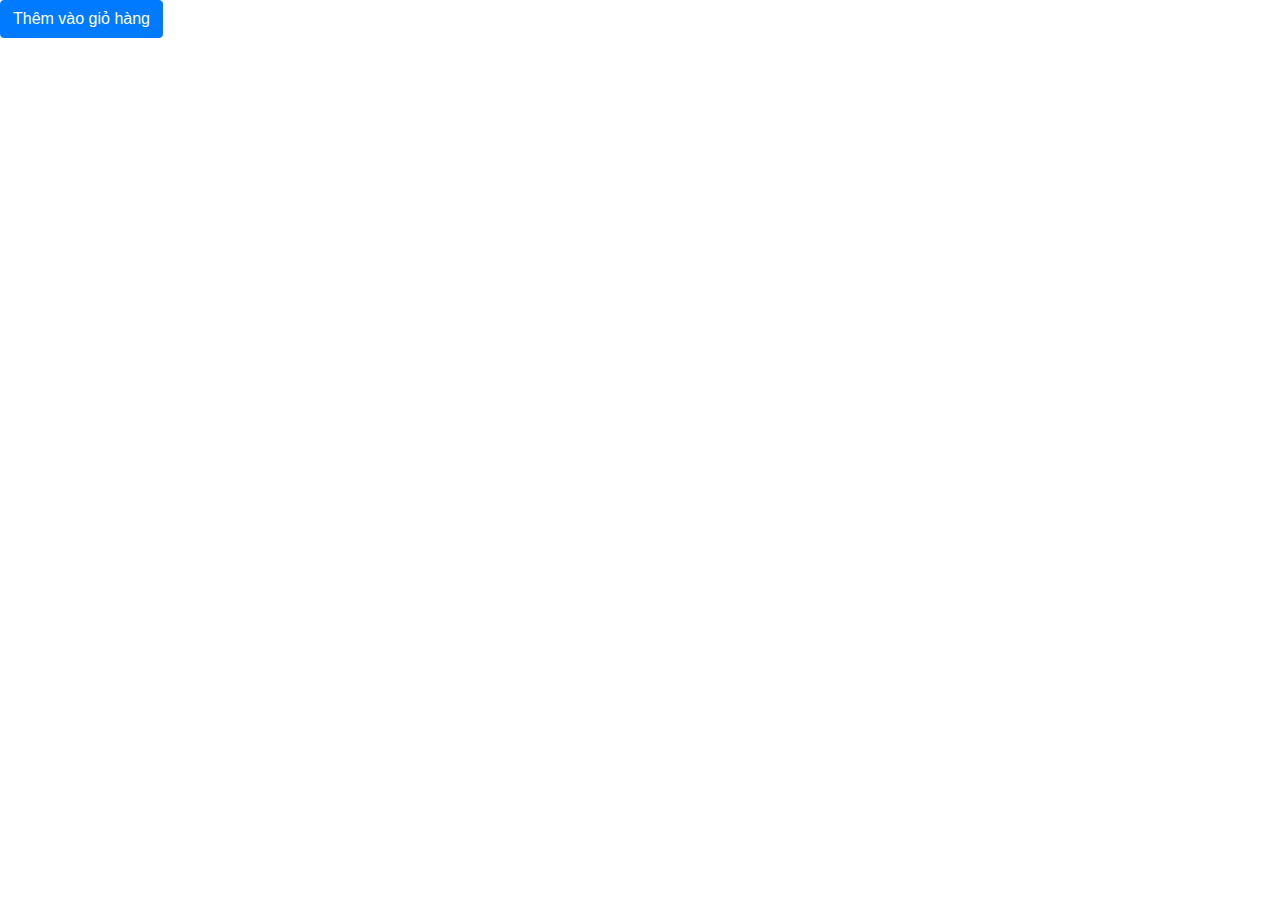
<file: buying.html>
<!DOCTYPE html>
<html lang="en">
<head>
    <meta charset="UTF-8">
    <meta http-equiv="X-UA-Compatible" content="IE=edge">
    <meta name="viewport" content="width=device-width, initial-scale=1.0">
    <title>Document</title>
    <link rel="stylesheet" href="https://maxcdn.bootstrapcdn.com/bootstrap/4.0.0/css/bootstrap.min.css" integrity="sha384-Gn5384xqQ1aoWXA+058RXPxPg6fy4IWvTNh0E263XmFcJlSAwiGgFAW/dAiS6JXm" crossorigin="anonymous">
    <script src="https://code.jquery.com/jquery-3.2.1.slim.min.js" integrity="sha384-KJ3o2DKtIkvYIK3UENzmM7KCkRr/rE9/Qpg6aAZGJwFDMVNA/GpGFF93hXpG5KkN" crossorigin="anonymous"></script>
<script src="https://cdnjs.cloudflare.com/ajax/libs/popper.js/1.12.9/umd/popper.min.js" integrity="sha384-ApNbgh9B+Y1QKtv3Rn7W3mgPxhU9K/ScQsAP7hUibX39j7fakFPskvXusvfa0b4Q" crossorigin="anonymous"></script>
<script src="https://maxcdn.bootstrapcdn.com/bootstrap/4.0.0/js/bootstrap.min.js" integrity="sha384-JZR6Spejh4U02d8jOt6vLEHfe/JQGiRRSQQxSfFWpi1MquVdAyjUar5+76PVCmYl" crossorigin="anonymous"></script>
</head>
<body>
    
</body>
</html>
<!-- Button trigger modal -->
<button type="button" class="btn btn-primary" data-toggle="modal" data-target="#exampleModalCenter">
    Thêm vào giỏ hàng
  </button>
  
  <!-- Modal -->
  <div class="modal fade" id="exampleModalCenter" tabindex="-1" role="dialog" aria-labelledby="exampleModalCenterTitle" aria-hidden="true">
    <div class="modal-dialog modal-dialog-centered" role="document">
      <div class="modal-content">
        <div class="modal-header">
          <h5 class="modal-title" id="exampleModalLongTitle">Bạn có muốn thêm vào giỏ hàng không?</h5>
          <button type="button" class="close" data-dismiss="modal" aria-label="Close">
            <span aria-hidden="true">&times;</span>
          </button>
        </div>
        <div class="modal-body">
          ...
        </div>
        <div class="modal-footer">
          <button type="button" class="btn btn-secondary" data-dismiss="modal">Không</button>
          <button type="button" class="btn btn-primary">Có</button>
        </div>
      </div>
    </div>
  </div>
</file>
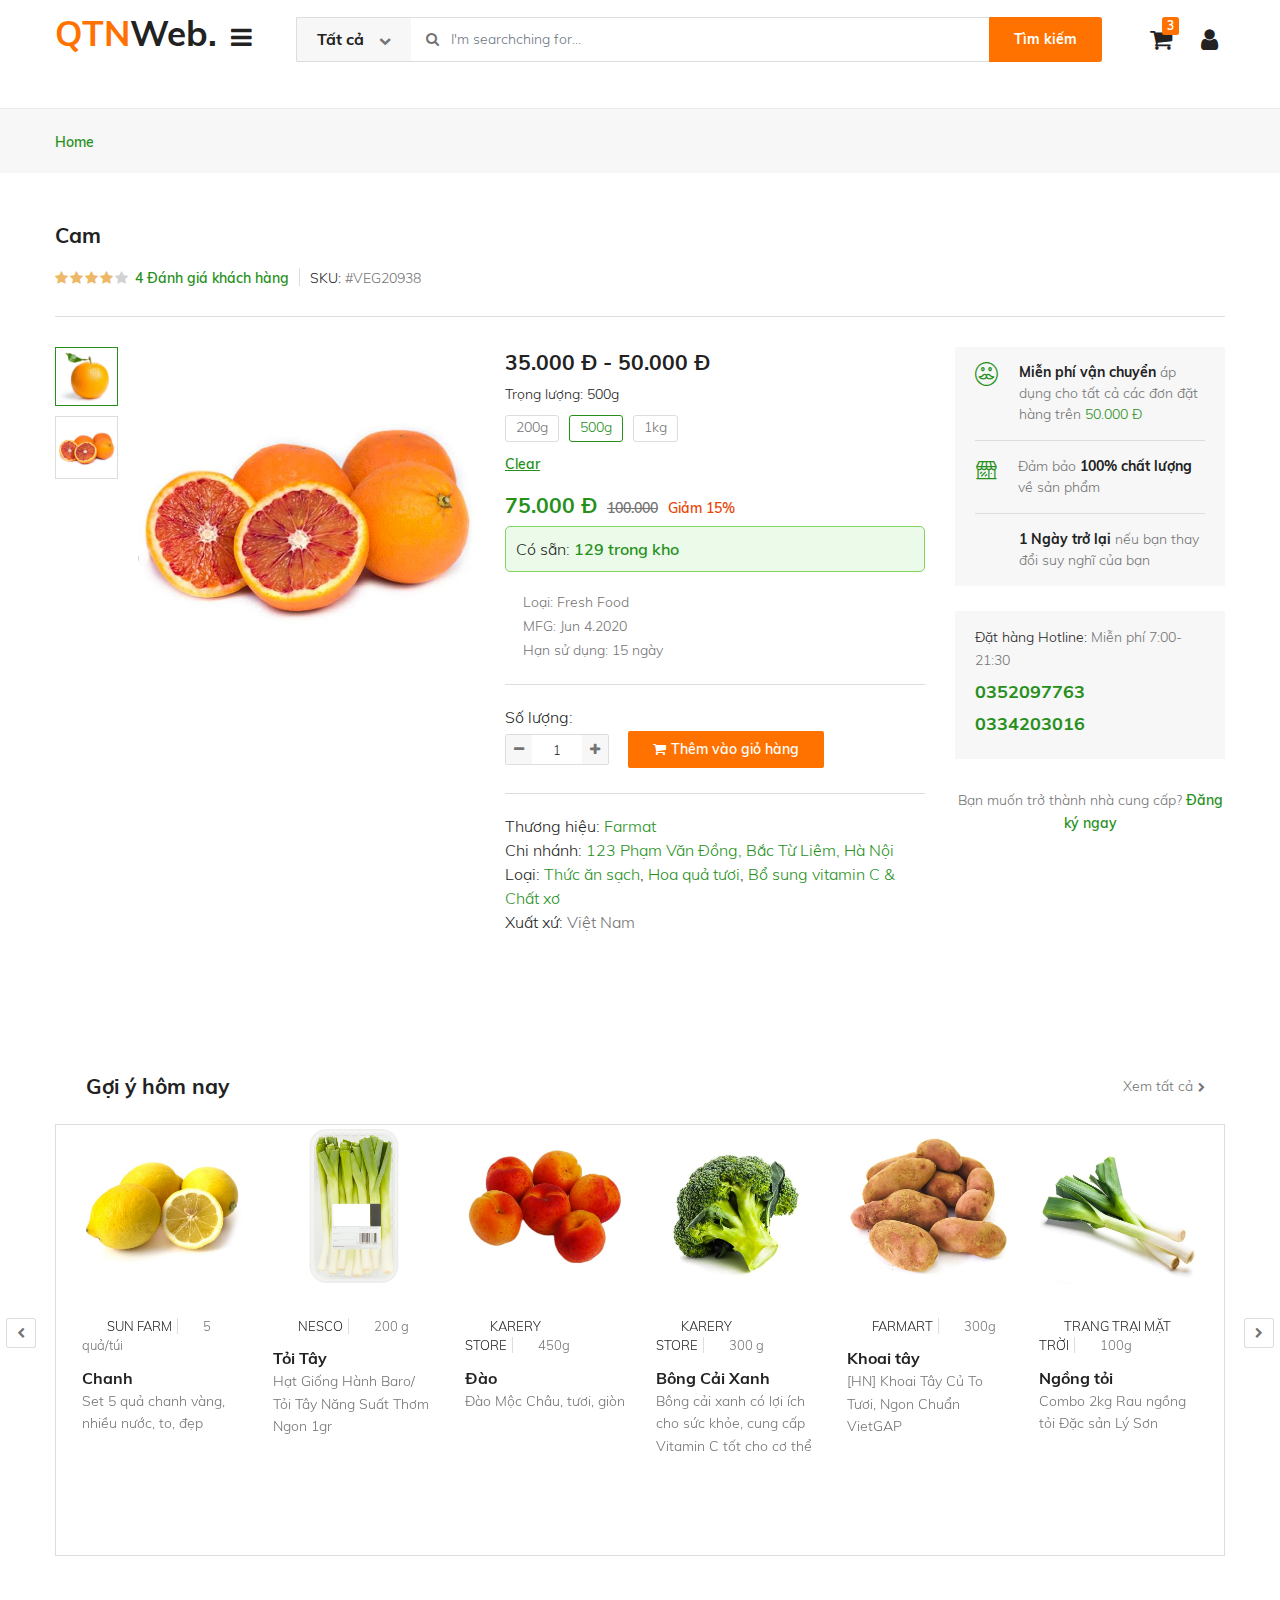
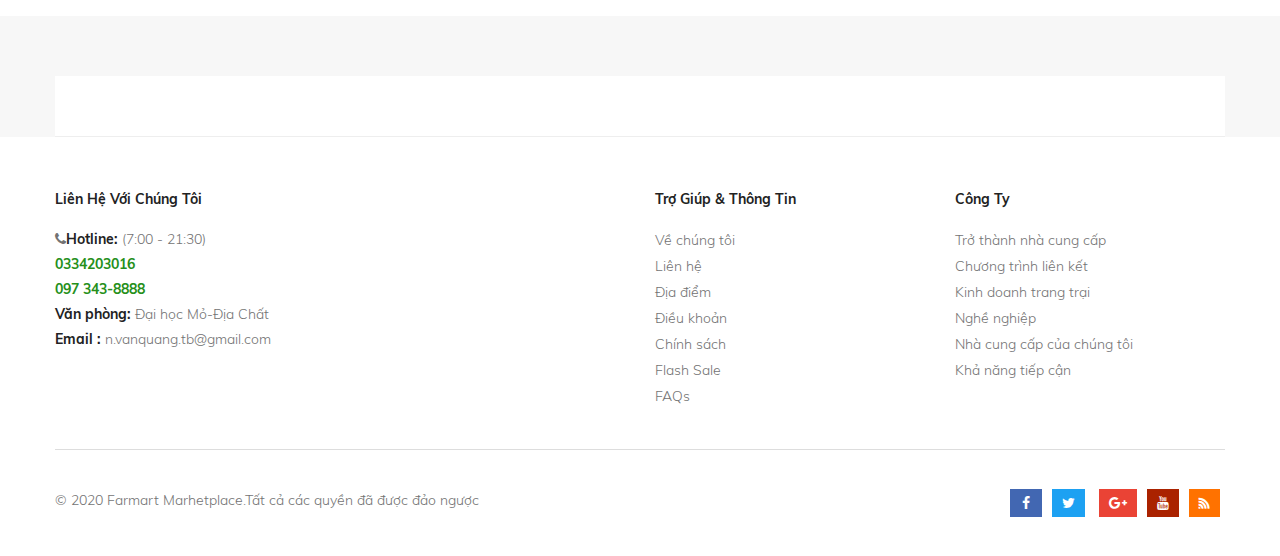
<file: cam.html>
<!DOCTYPE html>
<html lang="en">
    <head>
        <meta http-equiv="Content-Type" content="text/html; charset=UTF-8" />
        <meta http-equiv="X-UA-Compatible" content="IE=edge" />
        <meta name="viewport" content="width=device-width, initial-scale=1.0" />
        <meta name="format-detection" content="telephone=no" />
        <meta name="apple-mobile-web-app-capable" content="yes" />
        <title>Cam - Fresh Food</title>
        <link rel="icon" href="images/01_1b.jpg">
        <link href="css/fonts.css" rel="stylesheet" />
        <link rel="stylesheet" href="css/main.css" />
        <link rel="stylesheet" href="css/nouislider.css" />
        <link rel="stylesheet" href="css/bootstrap.min.css" />
        <link rel="stylesheet" href="css/font-awesome.min.css" />
        <link rel="stylesheet" href="css/fontawesome-stars.css" />
        <link rel="stylesheet" href="css/select2.min.css" />
        <link rel="stylesheet" href="css/owl.carousel.min.css" />
        <link rel="stylesheet" href="css/slick.css" />
        <link rel="stylesheet" href="css/lightgallery.min.css" />
        <link rel="stylesheet" href="css/style.css" />
    </head>

    <body>
        <header class="header">
            <div class="ps-header--center header--mobile">
                <div class="container">
                    <div class="header-inner">
                        <div class="header-inner__left"></div>
                        <div class="header-inner__center">
                            <a class="logo open" href="">QTN<span class="text-black">WEb.</span></a>
                        </div>
                        <div class="header-inner__right">
                            <button class="button-icon icon-sm search-mobile"><i class="fa fa-search"></i></button>
                        </div>
                        <div class="header-inner__right">
                            <button class="navbar-toggler"><i class="fa fa-user"></i></button>
                        </div>
                    </div>
                </div>
            </div>
            <section class="ps-header--center header-desktop">
                <div class="container">
                    <div class="header-inner">
                        <div class="header-inner__left">
                            <a class="logo" href="">QTN<span class="text-black">Web.</span></a>
                            <ul class="menu">
                                <li class="menu-item-has-children has-mega-menu">
                                    <button class="category-toggler"><i class="fa fa-bars"></i></button>
                                    <div class="mega-menu mega-menu-category">
                                        <ul class="menu--mobile menu--horizontal">
                                            <li class="daily-deals category-item"><a href="#">Ưu đãi hàng ngày</a></li>
                                            <li class="category-item"><a href="#">Khuyến mại hàng đầu</a></li>
                                            <li class="category-item"><a class="active" href="#">Người mới đến</a></li>
                                            <li class="has-mega-menu category-item">
                                                <a href="javascript:void(0);">Tươi</a><span class="sub-toggle"><i class="fa fa-chevron-down"></i></span>
                                                <div class="mega-menu">
                                                    <div class="mega-anchor"></div>
                                                    <div class="mega-menu__column">
                                                        <h4>Trái<span class="sub-toggle"></span></h4>
                                                        <ul class="sub-menu--mega">
                                                            <li><a href="#">Táo</a></li>
                                                            <li class="see-all">
                                                                <a href="#">Xem tất cả các sảm phẩm <i class="fa fa-chevron-right"></i></a>
                                                            </li>
                                                        </ul>
                                                    </div>
                                                    <div class="mega-menu__column">
                                                        <h4>Rau<span class="sub-toggle"></span></h4>
                                                        <ul class="sub-menu--mega">
                                                            <li><a href="#">Khoai tây</a></li>
                                                        </ul>
                                                    </div>
                                                </div>
                                            </li>
                                        </ul>
                                    </div>
                                </li>
                            </ul>
                        </div>
                        <div class="header-inner__center">
                            <div class="input-group">
                                <div class="input-group-prepend">
                                    <div class="header-search-select">
                                        <span class="current">Tất cả<i class="fa fa-chevron-down"></i></span>
                                        <ul class="list">
                                            <li class="category-option active" data-value="option"><a href="javascript:void(0);">All</a></li>
                                            <li class="category-option">
                                                <a>Fresh</a><span class="sub-toggle"><i class="fa fa-chevron-down"></i></span>
                                                <ul>
                                                    <li><a href="#">Meat &amp; Poultry</a></li>
                                                </ul>
                                            </li>
                                            <li class="category-option">
                                                <a>Food Cupboard</a><span class="sub-toggle"><i class="fa fa-chevron-down"></i></span>
                                                <ul>
                                                    <li><a href="#">Crisps, Snacks &amp; Nuts</a></li>
                                                </ul>
                                            </li>
                                        </ul>
                                    </div>
                                    <i class="fa fa-search search"></i>
                                </div>
                                <input class="form-control input-search" placeholder="I'm searchching for..." />
                                <div class="input-group-append">
                                    <button class="btn">Tìm kiếm</button>
                                </div>
                            </div>
                        </div>
                        <div class="header-inner__right">
                            <div class="button-icon btn-cart-header">
                                <i class="fa fa-shopping-cart icon-shop5"></i><span class="badge bg-warning">3</span>
                                <div class="mini-cart">
                                    <div class="mini-cart--content">
                                        <div class="mini-cart--overlay"></div>
                                        <div class="mini-cart--slidebar cart--box">
                                            <div class="mini-cart__header">
                                                <div class="cart-header-title">
                                                    <h5>Shopping Cart(3)</h5>
                                                    <a class="close-cart" href="javascript:void(0);"><i class="icon-arrow-right"></i></a>
                                                </div>
                                            </div>
                                            <div class="mini-cart__products">
                                                <div class="out-box-cart">
                                                    <div class="triangle-box">
                                                        <div class="triangle"></div>
                                                    </div>
                                                </div>
                                                <ul class="list-cart">
                                                    <li class="cart-item">
                                                        <div class="ps-product--mini-cart">
                                                            <a href="#"><img class="ps-product__thumbnail" src="images/01_18a.jpg" alt="alt" /></a>
                                                            <div class="ps-product__content">
                                                                <a class="ps-product__name" href="#">Ngồng tỏi</a>
                                                                <p class="ps-product__unit">300g</p>
                                                                <p class="ps-product__meta"><span class="ps-product__price">18.000 Đ</span><span class="ps-product__quantity">(x1)</span></p>
                                                            </div>
                                                            <div class="ps-product__remove"><i class="fa fa-trash-o"></i></div>
                                                        </div>
                                                    </li>
                                                    <li class="cart-item">
                                                        <div class="ps-product--mini-cart">
                                                            <a href="#"><img class="ps-product__thumbnail" src="images/01_31a.jpg" alt="alt" /></a>
                                                            <div class="ps-product__content">
                                                                <a class="ps-product__name" href="#">Ức gà</a>
                                                                <p class="ps-product__unit">1kg</p>
                                                                <p class="ps-product__meta"><span class="ps-product__price-sale">200.000 Đ</span><span class="ps-product__is-sale">100.000 Đ</span><span class="quantity">(x1)</span></p>
                                                            </div>
                                                            <div class="ps-product__remove"><i class="fa fa-trash-o"></i></div>
                                                        </div>
                                                    </li>
                                                    <li class="cart-item">
                                                        <div class="ps-product--mini-cart">
                                                            <a href="#"><img class="ps-product__thumbnail" src="images/01_16a.jpg" alt="alt" /></a>
                                                            <div class="ps-product__content">
                                                                <a class="ps-product__name" href="#">Bông cải xanh</a>
                                                                <p class="ps-product__unit">300g</p>
                                                                <p class="ps-product__meta"><span class="ps-product__price">26.000 Đ</span><span class="ps-product__quantity">(x1)</span></p>
                                                            </div>
                                                            <div class="ps-product__remove"><i class="fa fa-trash-o"></i></div>
                                                        </div>
                                                    </li>
                                                </ul>
                                            </div>
                                            <div class="mini-cart__footer row">
                                                <div class="col-6 title">TẤT CẢ</div>
                                                <div class="col-6 text-right total">194.000 Đ</div>
                                                <div class="col-12 d-flex"><a class="view-cart" href="#">Xem giỏ hàng</a><a class="checkout" href="#">Checkout</a></div>
                                            </div>
                                        </div>
                                    </div>
                                </div>
                            </div>
                            <div class="button-icon btn-user-header">
                                <i class="fa fa-user"></i>
                                <div class="mini-user">
                                    <div class="mini-user--content">
                                        <div class="mini-user--overlay"></div>
                                        <div class="mini-user--slidebar cart--box">
                                            <div class="mini-user__footer row">
                                                <div class="col-12 d-flex"><a class="login" href="#">Login</a><a class="logout" href="#">Logout</a></div>
                                            </div>
                                        </div>
                                    </div>
                                </div>
                            </div>
                        </div>
                    </div>
                </div>
            </section>
            <div class="mobile-search--slidebar">
                <div class="mobile-search--content">
                    <div class="mobile-search__header">
                        <div class="mobile-search-box">
                            <div class="input-group">
                                <input class="form-control" placeholder="I'm shopping for..." id="inputSearchMobile" />
                                <div class="input-group-append">
                                    <button class="btn"><i class="fa fa-search"></i></button>
                                </div>
                            </div>
                            <button class="cancel-search"><i class="fa fa-times"></i></button>
                        </div>
                    </div>
                </div>
            </div>
        </header>
        <main class="no-main">
            <div class="ps-breadcrumb">
                <div class="container">
                    <ul class="ps-breadcrumb__list">
                        <li class="active"><a href="index.html">Home</a></li>
                    </ul>
                </div>
            </div>
            <section class="section--product-type section-product--default">
                <div class="container">
                    <div class="product__header">
                        <h3 class="product__name">Cam</h3>
                        <div class="row">
                            <div class="col-12 col-lg-7 product__code">
                                <div class="br-wrapper br-theme-fontawesome-stars">
                                    <select class="rating-stars" style="display: none;">
                                        <option value="1">1</option>
                                        <option value="2">2</option>
                                        <option value="3">3</option>
                                        <option value="4" selected="selected">4</option>
                                        <option value="5">5</option>
                                    </select>
                                </div>
                                <span class="product__review">4 Đánh giá khách hàng</span><span class="product__id">SKU: <span>#VEG20938</span></span>
                            </div>
                        </div>
                    </div>
                    <div class="product__detail">
                        <div class="row">
                            <div class="col-12 col-lg-9">
                                <div class="ps-product--detail">
                                    <div class="row">
                                        <div class="col-12 col-lg-6">
                                            <div class="ps-product__variants">
                                                <div class="ps-product__gallery">
                                                    <div class="ps-gallery__item active"><img src="images/01_1b.jpg" alt="alt" /></div>
                                                    <div class="ps-gallery__item"><img src="images/01_1a.jpg" alt="alt" /></div>
                                                </div>
                                                <div class="ps-product__thumbnail">
                                                    <div class="ps-product__zoom">
                                                        <img id="ps-product-zoom" src="images/01_1a.jpg" alt="alt" />
                                                    </div>
                                                </div>
                                            </div>
                                        </div>
                                        <div class="col-12 col-lg-6">
                                            <div class="ps-product__price">35.000 Đ - 50.000 Đ</div>
                                            <div class="ps-product__variable">
                                                <span>Trọng lượng: <span class="ps-product__attribute-value">500g</span></span>
                                                <div class="ps-product__type">
                                                    <span class="ps-product__attribute attribute-text" data-value="200g">200g</span><span class="ps-product__attribute attribute-text active" data-value="500g">500g</span>
                                                    <span class="ps-product__attribute attribute-text" data-value="1kg">1kg</span>
                                                </div>
                                                <span class="ps-product__clear">Clear</span>
                                            </div>
                                            <div class="ps-product__sale"><span class="price-sale">75.000 Đ</span><span class="price">100.000</span><span class="ps-product__off">Giảm 15%</span></div>
                                            <div class="ps-product__avai alert__success">Có sẵn: <span>129 trong kho</span></div>
                                            <div class="ps-product__info">
                                                <ul class="ps-list--rectangle">
                                                    <li>
                                                        <span><i class="icon-square"></i></span>Loại: Fresh Food
                                                    </li>
                                                    <li>
                                                        <span><i class="icon-square"></i></span>MFG: Jun 4.2020
                                                    </li>
                                                    <li>
                                                        <span><i class="icon-square"></i></span>Hạn sử dụng: 15 ngày
                                                    </li>
                                                </ul>
                                            </div>
                                            <div class="ps-product__shopping">
                                                <div class="ps-product__quantity">
                                                    <label>Số lượng: </label>
                                                    <div class="def-number-input number-input safari_only">
                                                        <button class="minus" onclick="this.parentNode.querySelector('input[type=number]').stepDown()"><i class="fa fa-minus"></i></button>
                                                        <input class="quantity" min="0" name="quantity" value="1" type="number" />
                                                        <button class="plus" onclick="this.parentNode.querySelector('input[type=number]').stepUp()"><i class="fa fa-plus"></i></button>
                                                    </div>
                                                </div>
                                                <a class="ps-product__addcart ps-button" data-toggle="modal" data-target="#popupAddToCart"><i class="fa fa-shopping-cart"></i>Thêm vào giỏ hàng</a>
                                            </div>
                                            <div class="ps-product__category">
                                                <ul>
                                                    <li>Thương hiệu: <a href="#" class="text-success">Farmat</a></li>
                                                    <li>Chi nhánh: <a href="#" class="text-success">123 Phạm Văn Đồng, Bắc Từ Liêm, Hà Nội</a></li>
                                                    <li>
                                                        Loại: <a href="#" class="text-success">Thức ăn sạch</a>, <a href="#" class="text-success">Hoa quả tươi</a>,
                                                        <a href="#" class="text-success">Bổ sung vitamin C &amp; Chất xơ</a>
                                                    </li>
                                                    <li>
                                                        Xuất xứ: <a href="#" class="text-primary">Việt Nam</a>
                                                    </li>
                                                </ul>
                                            </div>
                                            <div class="ps-product__footer">
                                                <a class="ps-product__shop" href="#"><i class="fa fa-shopping-basket"></i><span>Store</span></a>
                                                <a class="ps-product__addcart ps-button" data-toggle="modal" data-target="#popupAddToCart"><i class="fa fa-shopping-cart"></i>Add to cart</a>
                                            </div>
                                        </div>
                                    </div>
                                </div>
                            </div>
                            <div class="col-12 col-lg-3">
                                <div class="ps-product--extention">
                                    <div class="extention__block">
                                        <div class="extention__item">
                                            <div class="extention__icon"><i class="icon-truck"></i></div>
                                            <div class="extention__content"><b class="text-black">Miễn phí vận chuyển </b>áp dụng cho tất cả các đơn đặt hàng trên <span class="text-success">50.000 Đ</span></div>
                                        </div>
                                    </div>
                                    <div class="extention__block">
                                        <div class="extention__item">
                                            <div class="extention__icon"><i class="icon-leaf"></i></div>
                                            <div class="extention__content">Đảm bảo <b class="text-black">100% chất lượng </b>về sản phẩm</div>
                                        </div>
                                    </div>
                                    <div class="extention__block">
                                        <div class="extention__item border-none">
                                            <div class="extention__icon"><i class="icon-repeat-one2"></i></div>
                                            <div class="extention__content"><b class="text-black">1 Ngày trở lại </b>nếu bạn thay đổi suy nghĩ của bạn</div>
                                        </div>
                                    </div>
                                    <div class="extention__block extention__contact">
                                        <p><span class="text-black">Đặt hàng Hotline: </span>Miễn phí 7:00-21:30</p>
                                        <h4 class="extention__phone">0352097763</h4>
                                        <h4 class="extention__phone">0334203016</h4>
                                    </div>
                                    <p class="extention__footer">Bạn muốn trở thành nhà cung cấp? <a href="#">Đăng ký ngay</a></p>
                                </div>
                            </div>
                        </div>
                    </div>
                </div>
            </section>
            <section class="section-flashdeal--default ps-home--block">
                <div class="container">
                    <div class="ps-block__header">
                        <h3 class="ps-block__title">
                            <i class="icon-power"></i>Gợi ý hôm nay 
                        </h3>
                        <a class="ps-block__view" href="#">Xem tất cả<i class="fa fa-chevron-right"></i></a>
                    </div>
                    <div class="flashdeal--content">
                        <div
                            class="owl-carousel owl-loaded owl-drag"
                            data-owl-auto="true"
                            data-owl-loop="true"
                            data-owl-speed="5000"
                            data-owl-gap="0"
                            data-owl-nav="true"
                            data-owl-dots="true"
                            data-owl-item="6"
                            data-owl-item-xs="2"
                            data-owl-item-sm="2"
                            data-owl-item-md="3"
                            data-owl-item-lg="6"
                            data-owl-duration="1000"
                            data-owl-mousedrag="on"
                        >
                            <div class="owl-stage-outer">
                                <div class="owl-stage" style="transform: translate3d(0px, 0px, 0px); transition: all 0s ease 0s; width: 1340px;">
                                    <div class="owl-item active" style="width: 191.333px;">
                                        <div class="ps-post--related">
                                            <div class="post__img">
                                                <a href="blog-default.html"><img src="images/01_2a.jpg" alt="alt" /></a>
                                            </div>
                                            <div class="post__content">
                                                <div class="post__archives">
                                                    <a class="archive__item post__type" href="vendor-store.html"><i class="icon-folder"></i>Sun Farm</a><span class="archive__item"><i class="icon-bubbles"></i>5 quả/túi</span>
                                                </div>
                                                <a class="post__title" href="blog-default.html">Chanh</a>
                                                <p class="post__des">Set 5 quả chanh vàng, nhiều nước, to, đẹp</p>
                                            </div>
                                        </div>
                                    </div>
                                    <div class="owl-item" style="width: 191.333px;">
                                        <div class="ps-post--related">
                                            <div class="post__img">
                                                <a href="blog-default.html"><img src="images/01_13a.jpg" alt="alt" /></a>
                                            </div>
                                            <div class="post__content">
                                                <div class="post__archives">
                                                    <a class="archive__item post__type" href="vendor-store.html"><i class="icon-folder"></i>Nesco</a><span class="archive__item"><i class="icon-bubbles"></i>200 g</span>
                                                </div>
                                                <a class="post__title" href="blog-default.html">Tỏi Tây</a>
                                                <p class="post__des">Hạt Giống Hành Baro/ Tỏi Tây Năng Suất Thơm Ngon 1gr</p>
                                            </div>
                                        </div>
                                    </div>
                                    <div class="owl-item" style="width: 191.333px;">
                                        <div class="ps-post--related">
                                            <div class="post__img">
                                                <a href="blog-default.html"><img src="images/01_4a.jpg" alt="alt" /></a>
                                            </div>
                                            <div class="post__content">
                                                <div class="post__archives">
                                                    <a class="archive__item post__type" href="vendor-store.html"><i class="icon-folder"></i>Karery Store</a><span class="archive__item"><i class="icon-bubbles"></i>450g</span>
                                                </div>
                                                <a class="post__title" href="blog-default.html">Đào</a>
                                                <p class="post__des">Đào Mộc Châu, tươi, giòn</p>
                                            </div>
                                        </div>
                                    </div>
                                    <div class="owl-item" style="width: 191.333px;">
                                        <div class="ps-post--related">
                                            <div class="post__img">
                                                <a href="blog-default.html"><img src="images/01_16a.jpg" alt="alt" /></a>
                                            </div>
                                            <div class="post__content">
                                                <div class="post__archives">
                                                    <a class="archive__item post__type" href="vendor-store.html"><i class="icon-folder"></i>Karery Store</a><span class="archive__item"><i class="icon-bubbles"></i>300 g</span>
                                                </div>
                                                <a class="post__title" href="blog-default.html">Bông Cải Xanh</a>
                                                <p class="post__des">Bông cải xanh có lợi ích cho sức khỏe, cung cấp Vitamin C tốt cho cơ thể</p>
                                            </div>
                                        </div>
                                    </div>
                                    <div class="owl-item" style="width: 191.333px;">
                                        <div class="ps-post--related">
                                            <div class="post__img">
                                                <a href="blog-default.html"><img src="images/01_17a.jpg" alt="alt" /></a>
                                            </div>
                                            <div class="post__content">
                                                <div class="post__archives">
                                                    <a class="archive__item post__type" href="vendor-store.html"><i class="icon-folder"></i>Farmart</a><span class="archive__item"><i class="icon-bubbles"></i>300g</span>
                                                </div>
                                                <a class="post__title" href="blog-default.html">Khoai tây</a>
                                                <p class="post__des">[HN] Khoai Tây Củ To Tươi, Ngon Chuẩn VietGAP</p>
                                            </div>
                                        </div>
                                    </div>
                                    <div class="owl-item" style="width: 191.333px;">
                                        <div class="ps-post--related">
                                            <div class="post__img">
                                                <a href="blog-default.html"><img src="images/01_18a.jpg" alt="alt" /></a>
                                            </div>
                                            <div class="post__content">
                                                <div class="post__archives">
                                                    <a class="archive__item post__type" href="vendor-store.html"><i class="icon-folder"></i>Trang trại mặt trời</a><span class="archive__item"><i class="icon-bubbles"></i>100g</span>
                                                </div>
                                                <a class="post__title" href="blog-default.html">Ngồng tỏi</a>
                                                <p class="post__des">Combo 2kg Rau ngồng tỏi Đặc sản Lý Sơn</p>
                                            </div>
                                        </div>
                                    </div>
                                    <div class="owl-item" style="width: 191.333px;">
                                        <div class="ps-post--related">
                                            <div class="post__img">
                                                <a href="blog-default.html"><img src="images/01_31a.jpg" alt="alt" /></a>
                                            </div>
                                            <div class="post__content">
                                                <div class="post__archives">
                                                    <a class="archive__item post__type" href="vendor-store.html"><i class="icon-folder"></i>FarMart</a><span class="archive__item"><i class="icon-bubbles"></i>1kg</span>
                                                </div>
                                                <a class="post__title" href="blog-default.html">Ức Gà</a>
                                                <p class="post__des">Thịt gà tươi - Ức gà tươi hấp ăn liền cho gia đình</p>
                                            </div>
                                        </div>
                                    </div>
                                    <div class="owl-item" style="width: 191.333px;">
                                        <div class="ps-post--related">
                                            <div class="post__img">
                                                <a href="blog-default.html"><img src="images/01_20a.jpg" alt="alt" /></a>
                                            </div>
                                            <div class="post__content">
                                                <div class="post__archives">
                                                    <a class="archive__item post__type" href="vendor-store.html"><i class="icon-folder"></i>Sun Farm</a><span class="archive__item"><i class="icon-bubbles"></i>500 ml</span>
                                                </div>
                                                <a class="post__title" href="blog-default.html">Sữa Bò</a>
                                                <p class="post__des">Sữa bò nguyên kem không chứa Lactose hữu cơ Sun Farm</p>
                                            </div>
                                        </div>
                                    </div>
                                </div>
                            </div>
                            <div class="owl-nav">
                                <button type="button" role="presentation" class="owl-prev disabled"><i class="fa fa-chevron-left"></i></button>
                                <button type="button" role="presentation" class="owl-next"><i class="fa fa-chevron-right"></i></button>
                            </div>
                            <div class="owl-dots">
                                <button role="button" class="owl-dot active"><span></span></button><button role="button" class="owl-dot"><span></span></button>
                            </div>
                        </div>
                    </div>
                </div>
            </section>
            <section class="section-recent--default ps-home--block">
                <div class="container">
                    <div class="recent__content"></div>
                </div>
            </section>
        </main>
        <footer class="ps-footer">
            <div class="container">
                <div class="ps-footer--contact">
                    <div class="row">
                        <div class="col-12 col-lg-6">
                            <p class="contact__title">Liên hệ với chúng tôi</p>
                            <p>
                                <b><i class="fa fa-phone"> </i>Hotline: </b><span>(7:00 - 21:30)</span>
                            </p>
                            <p class="telephone">
                                0334203016<br />
                                097 343-8888
                            </p>
                            <p><b>Văn phòng: </b>Đại học Mỏ-Địa Chất</p>
                            <p><b>Email : </b>n.vanquang.tb@gmail.com</p>
                        </div>
                        <div class="col-12 col-lg-6">
                            <div class="row">
                                <div class="col-12 col-lg-6">
                                    <p class="contact__title">
                                        Trợ giúp &amp; Thông tin<span class="footer-toggle"><i class="fa fa-chevron-down"></i></span>
                                    </p>
                                    <ul class="footer-list">
                                        <li><a href="#">Về chúng tôi</a></li>
                                        <li><a href="#">Liên hệ</a></li>
                                        <li><a href="#">Địa điểm</a></li>
                                        <li><a href="#">Điều khoản</a></li>
                                        <li><a href="#">Chính sách</a></li>
                                        <li><a href="#">Flash Sale</a></li>
                                        <li><a href="#">FAQs</a></li>
                                    </ul>
                                    <hr />
                                </div>
                                <div class="col-12 col-lg-6">
                                    <p class="contact__title">
                                        Công ty<span class="footer-toggle"><i class="fa fa-chevron-down"></i></span>
                                    </p>
                                    <ul class="footer-list">
                                        <li><a href="#">Trở thành nhà cung cấp</a></li>
                                        <li><a href="#">Chương trình liên kết</a></li>
                                        <li><a href="#">Kinh doanh trang trại</a></li>
                                        <li><a href="#">Nghề nghiệp</a></li>
                                        <li><a href="#">Nhà cung cấp của chúng tôi</a></li>
                                        <li><a href="#">Khả năng tiếp cận</a></li>
                                    </ul>
                                    <hr />
                                </div>
                            </div>
                        </div>
                    </div>
                </div>
                <div class="row ps-footer__copyright">
                    <div class="col-12 col-lg-6 ps-footer__text">© 2020 Farmart Marhetplace.Tất cả các quyền đã được đảo ngược</div>
                    <div class="col-12 col-lg-6 ps-footer__social">
                        <a class="icon_social facebook" href="#"><i class="fa fa-facebook-f"></i></a><a class="icon_social twitter" href="#"><i class="fa fa-twitter"></i></a>
                        <a class="icon_social google" href="#"><i class="fa fa-google-plus"></i></a><a class="icon_social youtube" href="#"><i class="fa fa-youtube"></i></a><a class="icon_social wifi" href="#"><i class="fa fa-wifi"></i></a>
                    </div>
                </div>
            </div>
        </footer>
        <div class="ps-footer-mobile">
            <div class="menu__content">
                <ul class="menu--footer">
                    <li class="nav-item">
                        <a class="nav-link" href=""><i class="fa fa-home"></i><span>Nhà</span></a>
                    </li>
                    <li class="nav-item">
                        <a class="nav-link footer-category" href="javascript:void(0);"><i class="fa fa-list-ul"></i><span>Category</span></a>
                    </li>
                    <li class="nav-item">
                        <a class="nav-link footer-cart" href="#"><i class="fa fa-shopping-cart"></i><span class="badge bg-warning">3</span><span>Cart</span></a>
                    </li>
                </ul>
            </div>
        </div>
        <button class="btn scroll-top" style="display: none;"><i class="fa fa-chevron-up"></i></button>
        <div class="ps-preloader deactive" id="preloader">
            <div class="ps-preloader-section ps-preloader-left"></div>
            <div class="ps-preloader-section ps-preloader-right"></div>
        </div>
        <div class="ps-category--mobile">
            <div class="category__header">
                <div class="category__title">Tất cả bộ ngành</div>
                <span class="category__close"><i class="fa fa-times"></i></span>
            </div>
            <div class="category__content">
                <ul class="menu--mobile">
                    <li class="daily-deals category-item"><a href="#">Ưu đãi hàng ngày</a></li>
                    <li class="category-item"><a href="#">Khuyến mãi hàng đầu</a></li>
                    <li class="category-item"><a href="#">Điểm đến mới</a></li>
                    <li class="menu-item-has-children category-item">
                        <a href="#">Fresh</a><span class="sub-toggle"><i class="fa fa-chevron-down"></i></span>
                        <ul class="sub-menu">
                            <li><a href="#">Thịt &amp; Gia cầm</a></li>
                            <li><a href="#">Trái cây</a></li>
                            <li><a href="#">Rau củ</a></li>
                            <li><a href="#">Bơ , sữa &amp; Trứng</a></li>
                            <li><a href="#">Cá</a></li>
                            <li><a href="#">Đồ đông lạnh</a></li>
                            <li><a href="#">Kem</a></li>
                            <li><a href="#">Mỳ ống &amp; Nước sốt</a></li>
                        </ul>
                    </li>
                </ul>
            </div>
        </div>
        <nav class="navigation--mobile">
            <div class="navigation__header">
                <div class="navigation-title">
                    <button class="close-navbar-slide"><i class="fa fa-arrow-left"></i></button>
                    <div class="">
                        <span> <i class="icon-user"></i>Xin chào, </span><span class="account">Quang</span>
                        <a class="dropdown-user" href="#" id="dropdownAccount" data-toggle="dropdown" aria-haspopup="true" aria-expanded="false"><i class="fa fa-chevron-down"></i></a>
                        <div class="dropdown-menu" aria-labelledby="dropdownAccount" style="will-change: transform;">
                            <a class="dropdown-item" href="dangxuat.html"><i class="fa fa-sign-out"></i>Đăng xuất</a>
                        </div>
                    </div>
                </div>
            </div>
        </nav>
        <script src="js/jquery.min.js"></script>
        <script src="js/popper.min.js"></script>
        <script src="js/bootstrap.min.js"></script>
        <script src="js/owl.carousel.min.js"></script>
        <script src="js/jquery.matchHeight-min.js"></script>
        <script src="js/jquery.barrating.min.js"></script>
        <script src="js/select2.min.js"></script>
        <script src="js/lightgallery-all.min.js"></script>
        <script src="js/nouislider.min.js"></script>
        <!-- custom code-->
        <script src="js/main.js"></script>
    </body>
</html>
</file>
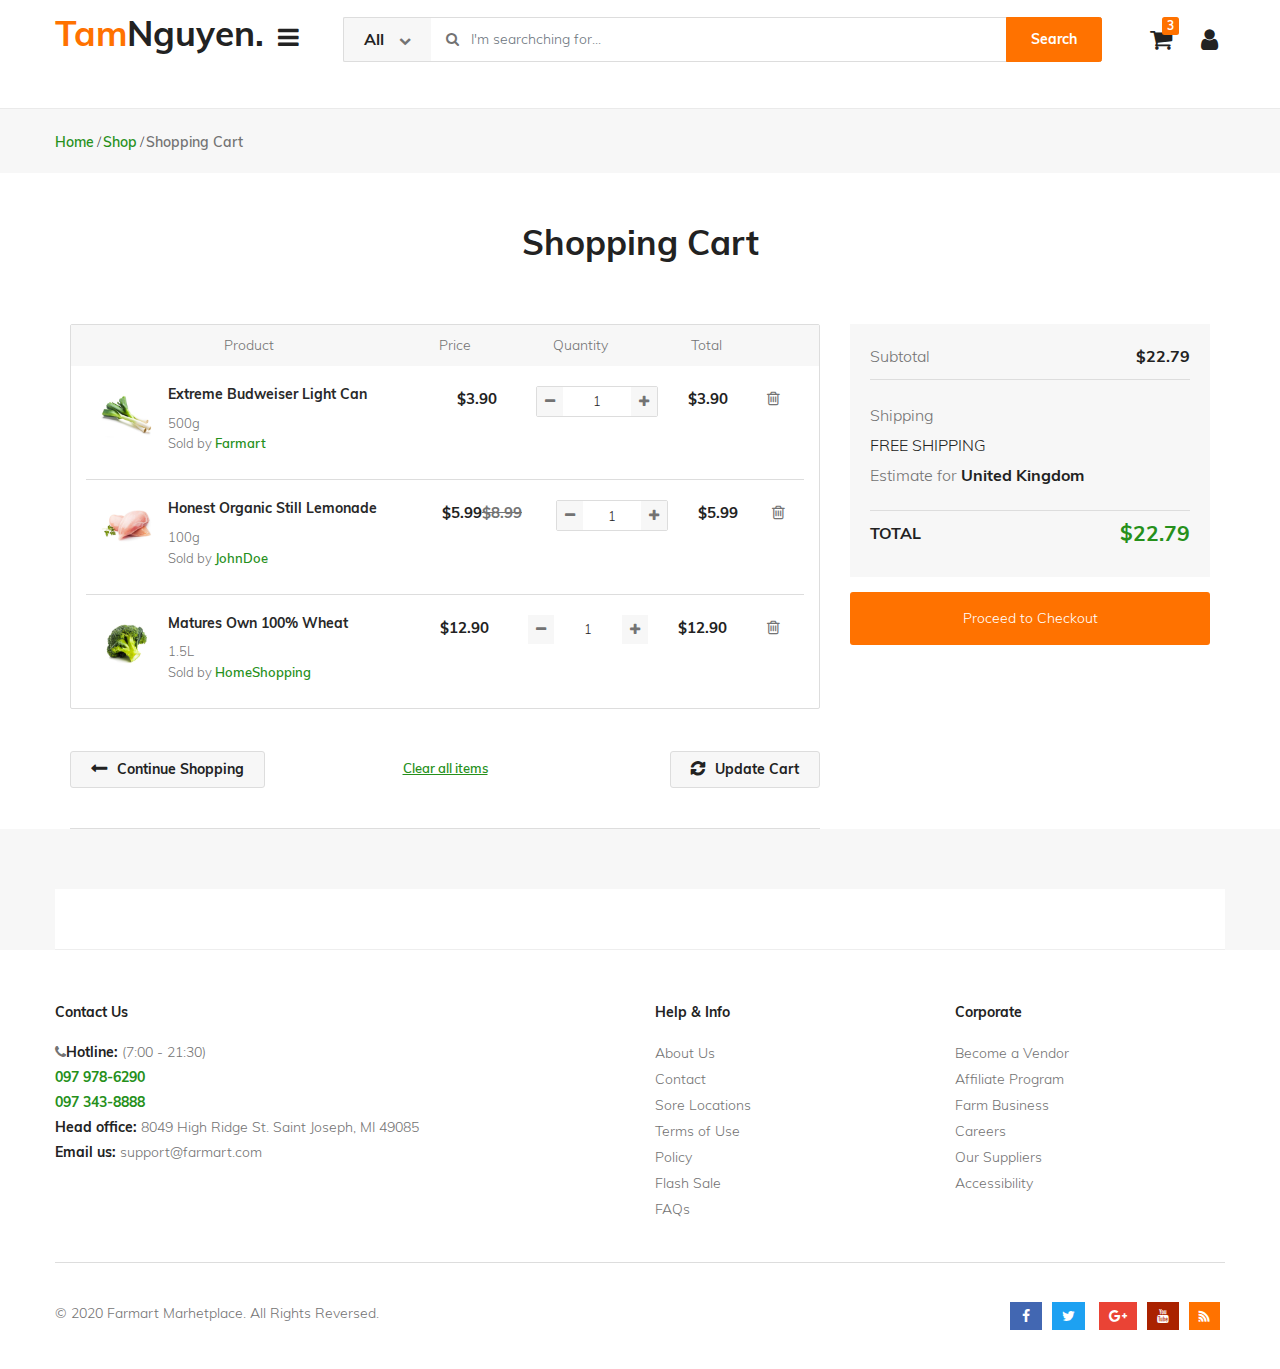
<file: cart.html>
<!DOCTYPE html>
<html lang="en">
    <head>
        <meta http-equiv="Content-Type" content="text/html; charset=UTF-8" />
        <meta http-equiv="X-UA-Compatible" content="IE=edge" />
        <meta name="viewport" content="width=device-width, initial-scale=1.0" />
        <meta name="format-detection" content="telephone=no" />
        <meta name="apple-mobile-web-app-capable" content="yes" />
        <title>Farmart - Html Template</title>
        <link href="css/fonts.css" rel="stylesheet" />
        <link rel="stylesheet" href="css/main.css" />
        <link rel="stylesheet" href="css/nouislider.css" />
        <link rel="stylesheet" href="css/bootstrap.min.css" />
        <link rel="stylesheet" href="css/font-awesome.min.css" />
        <link rel="stylesheet" href="css/fontawesome-stars.css" />
        <link rel="stylesheet" href="css/select2.min.css" />
        <link rel="stylesheet" href="css/owl.carousel.min.css" />
        <link rel="stylesheet" href="css/slick.css" />
        <link rel="stylesheet" href="css/lightgallery.min.css" />
        <link rel="stylesheet" href="css/style.css" />
    </head>

    <body>
        <header class="header">
            <div class="ps-header--center header--mobile">
                <div class="container">
                    <div class="header-inner">
                        <div class="header-inner__left"></div>
                        <div class="header-inner__center">
                            <a class="logo open" href="">Tam<span class="text-black">Nguyen.</span></a>
                        </div>
                        <div class="header-inner__right">
                            <button class="button-icon icon-sm search-mobile"><i class="fa fa-search"></i></button>
                        </div>
                        <div class="header-inner__right">
                            <button class="navbar-toggler"><i class="fa fa-user"></i></button>
                        </div>
                    </div>
                </div>
            </div>
            <section class="ps-header--center header-desktop">
                <div class="container">
                    <div class="header-inner">
                        <div class="header-inner__left">
                            <a class="logo" href="">Tam<span class="text-black">Nguyen.</span></a>
                            <ul class="menu">
                                <li class="menu-item-has-children has-mega-menu">
                                    <button class="category-toggler"><i class="fa fa-bars"></i></button>
                                    <div class="mega-menu mega-menu-category">
                                        <ul class="menu--mobile menu--horizontal">
                                            <li class="daily-deals category-item"><a href="#">Daily Deals</a></li>
                                            <li class="category-item"><a href="#">Top Promotions</a></li>
                                            <li class="category-item"><a class="active" href="#">New Arrivals</a></li>
                                            <li class="has-mega-menu category-item">
                                                <a href="javascript:void(0);">Fresh</a><span class="sub-toggle"><i class="fa fa-chevron-down"></i></span>
                                                <div class="mega-menu">
                                                    <div class="mega-anchor"></div>
                                                    <div class="mega-menu__column">
                                                        <h4>Fruit<span class="sub-toggle"></span></h4>
                                                        <ul class="sub-menu--mega">
                                                            <li><a href="#">Apples</a></li>
                                                            <li class="see-all">
                                                                <a href="#">See all products <i class="fa fa-chevron-right"></i></a>
                                                            </li>
                                                        </ul>
                                                    </div>
                                                    <div class="mega-menu__column">
                                                        <h4>Vegetables<span class="sub-toggle"></span></h4>
                                                        <ul class="sub-menu--mega">
                                                            <li><a href="#">Potatoes</a></li>
                                                        </ul>
                                                    </div>
                                                </div>
                                            </li>
                                        </ul>
                                    </div>
                                </li>
                            </ul>
                        </div>
                        <div class="header-inner__center">
                            <div class="input-group">
                                <div class="input-group-prepend">
                                    <div class="header-search-select">
                                        <span class="current">All<i class="fa fa-chevron-down"></i></span>
                                        <ul class="list">
                                            <li class="category-option active" data-value="option"><a href="javascript:void(0);">All</a></li>
                                            <li class="category-option">
                                                <a>Fresh</a><span class="sub-toggle"><i class="fa fa-chevron-down"></i></span>
                                                <ul>
                                                    <li><a href="#">Meat &amp; Poultry</a></li>
                                                </ul>
                                            </li>
                                            <li class="category-option">
                                                <a>Food Cupboard</a><span class="sub-toggle"><i class="fa fa-chevron-down"></i></span>
                                                <ul>
                                                    <li><a href="#">Crisps, Snacks &amp; Nuts</a></li>
                                                </ul>
                                            </li>
                                        </ul>
                                    </div>
                                    <i class="fa fa-search search"></i>
                                </div>
                                <input class="form-control input-search" placeholder="I'm searchching for..." />
                                <div class="input-group-append">
                                    <button class="btn">Search</button>
                                </div>
                            </div>
                        </div>
                        <div class="header-inner__right">
                            <div class="button-icon btn-cart-header">
                                <i class="fa fa-shopping-cart icon-shop5"></i><span class="badge bg-warning">3</span>
                                <div class="mini-cart">
                                    <div class="mini-cart--content">
                                        <div class="mini-cart--overlay"></div>
                                        <div class="mini-cart--slidebar cart--box">
                                            <div class="mini-cart__header">
                                                <div class="cart-header-title">
                                                    <h5>Shopping Cart(3)</h5>
                                                    <a class="close-cart" href="javascript:void(0);"><i class="icon-arrow-right"></i></a>
                                                </div>
                                            </div>
                                            <div class="mini-cart__products">
                                                <div class="out-box-cart">
                                                    <div class="triangle-box">
                                                        <div class="triangle"></div>
                                                    </div>
                                                </div>
                                                <ul class="list-cart">
                                                    <li class="cart-item">
                                                        <div class="ps-product--mini-cart">
                                                            <a href="#"><img class="ps-product__thumbnail" src="images/01_18a.jpg" alt="alt" /></a>
                                                            <div class="ps-product__content">
                                                                <a class="ps-product__name" href="#">Extreme Budweiser Light Can</a>
                                                                <p class="ps-product__unit">500g</p>
                                                                <p class="ps-product__meta"><span class="ps-product__price">$3.90</span><span class="ps-product__quantity">(x1)</span></p>
                                                            </div>
                                                            <div class="ps-product__remove"><i class="fa fa-trash-o"></i></div>
                                                        </div>
                                                    </li>
                                                    <li class="cart-item">
                                                        <div class="ps-product--mini-cart">
                                                            <a href="#"><img class="ps-product__thumbnail" src="images/01_31a.jpg" alt="alt" /></a>
                                                            <div class="ps-product__content">
                                                                <a class="ps-product__name" href="#">Honest Organic Still Lemonade</a>
                                                                <p class="ps-product__unit">100g</p>
                                                                <p class="ps-product__meta"><span class="ps-product__price-sale">$5.99</span><span class="ps-product__is-sale">$8.99</span><span class="quantity">(x1)</span></p>
                                                            </div>
                                                            <div class="ps-product__remove"><i class="fa fa-trash-o"></i></div>
                                                        </div>
                                                    </li>
                                                    <li class="cart-item">
                                                        <div class="ps-product--mini-cart">
                                                            <a href="#"><img class="ps-product__thumbnail" src="images/01_16a.jpg" alt="alt" /></a>
                                                            <div class="ps-product__content">
                                                                <a class="ps-product__name" href="#">Matures Own 100% Wheat</a>
                                                                <p class="ps-product__unit">1.5L</p>
                                                                <p class="ps-product__meta"><span class="ps-product__price">$12.90</span><span class="ps-product__quantity">(x1)</span></p>
                                                            </div>
                                                            <div class="ps-product__remove"><i class="fa fa-trash-o"></i></div>
                                                        </div>
                                                    </li>
                                                </ul>
                                            </div>
                                            <div class="mini-cart__footer row">
                                                <div class="col-6 title">TOTAL</div>
                                                <div class="col-6 text-right total">$29.98</div>
                                                <div class="col-12 d-flex"><a class="view-cart" href="#">View cart</a><a class="checkout" href="#">Checkout</a></div>
                                            </div>
                                        </div>
                                    </div>
                                </div>
                            </div>
                            <div class="button-icon btn-user-header">
                                <i class="fa fa-user"></i>
                                <div class="mini-user">
                                    <div class="mini-user--content">
                                        <div class="mini-user--overlay"></div>
                                        <div class="mini-user--slidebar cart--box">
                                            <div class="mini-user__footer row">
                                                <div class="col-12 d-flex"><a class="login" href="#">Login</a><a class="logout" href="#">Logout</a></div>
                                            </div>
                                        </div>
                                    </div>
                                </div>
                            </div>
                        </div>
                    </div>
                </div>
            </section>
            <div class="mobile-search--slidebar">
                <div class="mobile-search--content">
                    <div class="mobile-search__header">
                        <div class="mobile-search-box">
                            <div class="input-group">
                                <input class="form-control" placeholder="I'm shopping for..." id="inputSearchMobile" />
                                <div class="input-group-append">
                                    <button class="btn"><i class="fa fa-search"></i></button>
                                </div>
                            </div>
                            <button class="cancel-search"><i class="fa fa-times"></i></button>
                        </div>
                    </div>
                </div>
            </div>
        </header>
        <main class="no-main">
            <div class="ps-breadcrumb">
                <div class="container">
                    <ul class="ps-breadcrumb__list">
                        <li class="active"><a href="index.html">Home</a></li>
                        <li class="active"><a href="#">Shop</a></li>
                        <li><a href="javascript:void(0);">Shopping Cart</a></li>
                    </ul>
                </div>
            </div>
            <section class="section--shopping-cart">
                <div class="container shopping-container">
                    <h2 class="page__title">Shopping Cart</h2>
                    <div class="shopping-cart__content">
                        <div class="row m-0">
                            <div class="col-12 col-lg-8">
                                <div class="shopping-cart__products">
                                    <div class="shopping-cart__table">
                                        <div class="shopping-cart-light">
                                            <div class="shopping-cart-row">
                                                <div class="cart-product">Product</div>
                                                <div class="cart-price">Price</div>
                                                <div class="cart-quantity">Quantity</div>
                                                <div class="cart-total">Total</div>
                                                <div class="cart-action"></div>
                                            </div>
                                        </div>
                                        <div class="shopping-cart-body">
                                            <div class="shopping-cart-row">
                                                <div class="cart-product">
                                                    <div class="ps-product--mini-cart">
                                                        <a href="product-detail.html"><img class="ps-product__thumbnail" src="images/01_18a.jpg" alt="alt" /></a>
                                                        <div class="ps-product__content">
                                                            <h5><a class="ps-product__name" href="">Extreme Budweiser Light Can</a></h5>
                                                            <p class="ps-product__unit">500g</p>
                                                            <p class="ps-product__soldby">Sold by <span>Farmart</span></p>
                                                            <p class="ps-product__meta">Price: <span class="ps-product__price">$3.90</span></p>
                                                            <div class="def-number-input number-input safari_only">
                                                                <button class="minus" onclick="this.parentNode.querySelector('input[type=number]').stepDown()"><i class="fa fa-minus"></i></button>
                                                                <input class="quantity" min="0" name="quantity" value="1" type="number" />
                                                                <button class="plus" onclick="this.parentNode.querySelector('input[type=number]').stepUp()"><i class="fa fa-plus"></i></button>
                                                            </div>
                                                            <span class="ps-product__total">Total: <span>$3.90 </span></span>
                                                        </div>
                                                        <div class="ps-product__remove"><i class="fa fa-trash-o"></i></div>
                                                    </div>
                                                </div>
                                                <div class="cart-price"><span class="ps-product__price">$3.90</span></div>
                                                <div class="cart-quantity">
                                                    <div class="def-number-input number-input safari_only">
                                                        <button class="minus" onclick="this.parentNode.querySelector('input[type=number]').stepDown()"><i class="fa fa-minus"></i></button>
                                                        <input class="quantity" min="0" name="quantity" value="1" type="number" />
                                                        <button class="plus" onclick="this.parentNode.querySelector('input[type=number]').stepUp()"><i class="fa fa-plus"></i></button>
                                                    </div>
                                                </div>
                                                <div class="cart-total"><span class="ps-product__total">$3.90 </span></div>
                                                <div class="cart-action"><i class="fa fa-trash-o"></i></div>
                                            </div>
                                            <div class="shopping-cart-row">
                                                <div class="cart-product">
                                                    <div class="ps-product--mini-cart">
                                                        <a href="product-detail.html"><img class="ps-product__thumbnail" src="images/01_31a.jpg" alt="alt" /></a>
                                                        <div class="ps-product__content">
                                                            <h5><a class="ps-product__name" href="">Honest Organic Still Lemonade</a></h5>
                                                            <p class="ps-product__unit">100g</p>
                                                            <p class="ps-product__soldby">Sold by <span>JohnDoe</span></p>
                                                            <p class="ps-product__meta">Price: <span class="ps-product__price-sale">$5.99</span><span class="ps-product__is-sale">$8.99</span></p>
                                                            <div class="def-number-input number-input safari_only">
                                                                <button class="minus" onclick="this.parentNode.querySelector('input[type=number]').stepDown()"><i class="fa fa-minus"></i></button>
                                                                <input class="quantity" min="0" name="quantity" value="1" type="number" />
                                                                <button class="plus" onclick="this.parentNode.querySelector('input[type=number]').stepUp()"><i class="fa fa-plus"></i></button>
                                                            </div>
                                                            <span class="ps-product__total">Total: <span>$5.99 </span></span>
                                                        </div>
                                                        <div class="ps-product__remove"><i class="fa fa-trash-o"></i></div>
                                                    </div>
                                                </div>
                                                <div class="cart-price"><span class="ps-product__price-sale">$5.99</span><span class="ps-product__is-sale">$8.99</span></div>
                                                <div class="cart-quantity">
                                                    <div class="def-number-input number-input safari_only">
                                                        <button class="minus" onclick="this.parentNode.querySelector('input[type=number]').stepDown()"><i class="fa fa-minus"></i></button>
                                                        <input class="quantity" min="0" name="quantity" value="1" type="number" />
                                                        <button class="plus" onclick="this.parentNode.querySelector('input[type=number]').stepUp()"><i class="fa fa-plus"></i></button>
                                                    </div>
                                                </div>
                                                <div class="cart-total"><span class="ps-product__total">$5.99 </span></div>
                                                <div class="cart-action"><i class="fa fa-trash-o"></i></div>
                                            </div>
                                            <div class="shopping-cart-row">
                                                <div class="cart-product">
                                                    <div class="ps-product--mini-cart">
                                                        <a href="product-detail.html"><img class="ps-product__thumbnail" src="images/01_16a.jpg" alt="alt" /></a>
                                                        <div class="ps-product__content">
                                                            <h5><a class="ps-product__name" href="">Matures Own 100% Wheat</a></h5>
                                                            <p class="ps-product__unit">1.5L</p>
                                                            <p class="ps-product__soldby">Sold by <span>HomeShopping</span></p>
                                                            <p class="ps-product__meta">Price: <span class="ps-product__price">$12.90</span></p>
                                                            <div class="def-number-input number-input safari_only">
                                                                <button class="minus" onclick="this.parentNode.querySelector('input[type=number]').stepDown()"><i class="fa fa-minus"></i></button>
                                                                <input class="quantity" min="0" name="quantity" value="1" type="number" />
                                                                <button class="plus" onclick="this.parentNode.querySelector('input[type=number]').stepUp()"><i class="fa fa-plus"></i></button>
                                                            </div>
                                                            <span class="ps-product__total">Total: <span>$12.90 </span></span>
                                                        </div>
                                                        <div class="ps-product__remove"><i class="fa fa-trash-o"></i></div>
                                                    </div>
                                                </div>
                                                <div class="cart-price"><span class="ps-product__price">$12.90</span></div>
                                                <div class="cart-quantity">
                                                    <div class="def-number-input number-input safari_only">
                                                        <button class="minus" onclick="this.parentNode.querySelector('input[type=number]').stepDown()"><i class="fa fa-minus"></i></button>
                                                        <input class="quantity" min="0" name="quantity" value="1" type="number" />
                                                        <button class="plus" onclick="this.parentNode.querySelector('input[type=number]').stepUp()"><i class="fa fa-plus"></i></button>
                                                    </div>
                                                </div>
                                                <div class="cart-total"><span class="ps-product__total">$12.90 </span></div>
                                                <div class="cart-action"><i class="fa fa-trash-o"></i></div>
                                            </div>
                                        </div>
                                    </div>
                                    <div class="shopping-cart__step">
                                        <a class="clear-item" href="javascript:void(0);">Clear all items</a><a class="button right" href="javascript:void(0);"><i class="fa fa-refresh"> </i>Update Cart</a>
                                        <a class="button left" href="#"><i class="fa fa-long-arrow-left"></i>Continue Shopping</a>
                                    </div>
                                </div>
                            </div>
                            <div class="col-12 col-lg-4">
                                <div class="shopping-cart__right">
                                    <div class="shopping-cart__total">
                                        <p class="shopping-cart__subtotal"><span>Subtotal</span><span class="price">$22.79</span></p>
                                        <p class="shopping-cart__shipping">
                                            Shipping<br />
                                            <span>FREE SHIPPING</span><br />
                                            Estimate for <b>United Kingdom</b>
                                        </p>
                                        <p class="shopping-cart__subtotal">
                                            <span><b>TOTAL</b></span><span class="price-total">$22.79</span>
                                        </p>
                                    </div>
                                    <a class="btn shopping-cart__checkout" href="#">Proceed to Checkout</a>
                                </div>
                            </div>
                        </div>
                    </div>
                </div>
            </section>
            <section class="section-recent--default ps-home--block">
                <div class="container">
                    <div class="recent__content"></div>
                </div>
            </section>
        </main>
        <footer class="ps-footer">
            <div class="container">
                <div class="ps-footer--contact">
                    <div class="row">
                        <div class="col-12 col-lg-6">
                            <p class="contact__title">Contact Us</p>
                            <p>
                                <b><i class="fa fa-phone"> </i>Hotline: </b><span>(7:00 - 21:30)</span>
                            </p>
                            <p class="telephone">
                                097 978-6290<br />
                                097 343-8888
                            </p>
                            <p><b>Head office: </b>8049 High Ridge St. Saint Joseph, MI 49085</p>
                            <p><b>Email us: </b>support@farmart.com</p>
                        </div>
                        <div class="col-12 col-lg-6">
                            <div class="row">
                                <div class="col-12 col-lg-6">
                                    <p class="contact__title">
                                        Help &amp; Info<span class="footer-toggle"><i class="fa fa-chevron-down"></i></span>
                                    </p>
                                    <ul class="footer-list">
                                        <li><a href="#">About Us</a></li>
                                        <li><a href="#">Contact</a></li>
                                        <li><a href="#">Sore Locations</a></li>
                                        <li><a href="#">Terms of Use</a></li>
                                        <li><a href="#">Policy</a></li>
                                        <li><a href="#">Flash Sale</a></li>
                                        <li><a href="#">FAQs</a></li>
                                    </ul>
                                    <hr />
                                </div>
                                <div class="col-12 col-lg-6">
                                    <p class="contact__title">
                                        Corporate<span class="footer-toggle"><i class="fa fa-chevron-down"></i></span>
                                    </p>
                                    <ul class="footer-list">
                                        <li><a href="#">Become a Vendor</a></li>
                                        <li><a href="#">Affiliate Program</a></li>
                                        <li><a href="#">Farm Business</a></li>
                                        <li><a href="#">Careers</a></li>
                                        <li><a href="#">Our Suppliers</a></li>
                                        <li><a href="#">Accessibility</a></li>
                                    </ul>
                                    <hr />
                                </div>
                            </div>
                        </div>
                    </div>
                </div>
                <div class="row ps-footer__copyright">
                    <div class="col-12 col-lg-6 ps-footer__text">© 2020 Farmart Marhetplace. All Rights Reversed.</div>
                    <div class="col-12 col-lg-6 ps-footer__social">
                        <a class="icon_social facebook" href="#"><i class="fa fa-facebook-f"></i></a><a class="icon_social twitter" href="#"><i class="fa fa-twitter"></i></a>
                        <a class="icon_social google" href="#"><i class="fa fa-google-plus"></i></a><a class="icon_social youtube" href="#"><i class="fa fa-youtube"></i></a><a class="icon_social wifi" href="#"><i class="fa fa-wifi"></i></a>
                    </div>
                </div>
            </div>
        </footer>
        <div class="ps-footer-mobile">
            <div class="menu__content">
                <ul class="menu--footer">
                    <li class="nav-item">
                        <a class="nav-link" href=""><i class="fa fa-home"></i><span>Home</span></a>
                    </li>
                    <li class="nav-item">
                        <a class="nav-link footer-category" href="javascript:void(0);"><i class="fa fa-list-ul"></i><span>Category</span></a>
                    </li>
                    <li class="nav-item">
                        <a class="nav-link footer-cart" href="#"><i class="fa fa-shopping-cart"></i><span class="badge bg-warning">3</span><span>Cart</span></a>
                    </li>
                </ul>
            </div>
        </div>
        <button class="btn scroll-top" style="display: none;"><i class="fa fa-chevron-up"></i></button>
        <div class="ps-preloader deactive" id="preloader">
            <div class="ps-preloader-section ps-preloader-left"></div>
            <div class="ps-preloader-section ps-preloader-right"></div>
        </div>
        <div class="ps-category--mobile">
            <div class="category__header">
                <div class="category__title">All Departments</div>
                <span class="category__close"><i class="fa fa-times"></i></span>
            </div>
            <div class="category__content">
                <ul class="menu--mobile">
                    <li class="daily-deals category-item"><a href="#">Daily Deals</a></li>
                    <li class="category-item"><a href="#">Top Promotions</a></li>
                    <li class="category-item"><a href="#">New Arrivals</a></li>
                    <li class="menu-item-has-children category-item">
                        <a href="#">Fresh</a><span class="sub-toggle"><i class="fa fa-chevron-down"></i></span>
                        <ul class="sub-menu">
                            <li><a href="#">Meat &amp; Poultry</a></li>
                            <li><a href="#">Fruit</a></li>
                            <li><a href="#">Vegetables</a></li>
                            <li><a href="#">Milks, Butter &amp; Eggs</a></li>
                            <li><a href="#">Fish</a></li>
                            <li><a href="#">Frozen</a></li>
                            <li><a href="#">Cheese</a></li>
                            <li><a href="#">Pasta &amp; Sauce</a></li>
                        </ul>
                    </li>
                </ul>
            </div>
        </div>
        <nav class="navigation--mobile">
            <div class="navigation__header">
                <div class="navigation-title">
                    <button class="close-navbar-slide"><i class="fa fa-arrow-left"></i></button>
                    <div class="">
                        <span> <i class="icon-user"></i>Xin chào, </span><span class="account">Tâm Nguyễn</span>
                        <a class="dropdown-user" href="#" id="dropdownAccount" data-toggle="dropdown" aria-haspopup="true" aria-expanded="false"><i class="fa fa-chevron-down"></i></a>
                        <div class="dropdown-menu" aria-labelledby="dropdownAccount" style="will-change: transform;">
                            <a class="dropdown-item" href="#"><i class="fa fa-sign-out"></i>Log out</a>
                        </div>
                    </div>
                </div>
            </div>
        </nav>
        <script src="js/jquery.min.js"></script>
        <script src="js/popper.min.js"></script>
        <script src="js/bootstrap.min.js"></script>
        <script src="js/owl.carousel.min.js"></script>
        <script src="js/jquery.matchHeight-min.js"></script>
        <script src="js/jquery.barrating.min.js"></script>
        <script src="js/select2.min.js"></script>
        <script src="js/lightgallery-all.min.js"></script>
        <script src="js/nouislider.min.js"></script>
        <!-- custom code-->
        <script src="js/main.js"></script>
    </body>
</html>
</file>
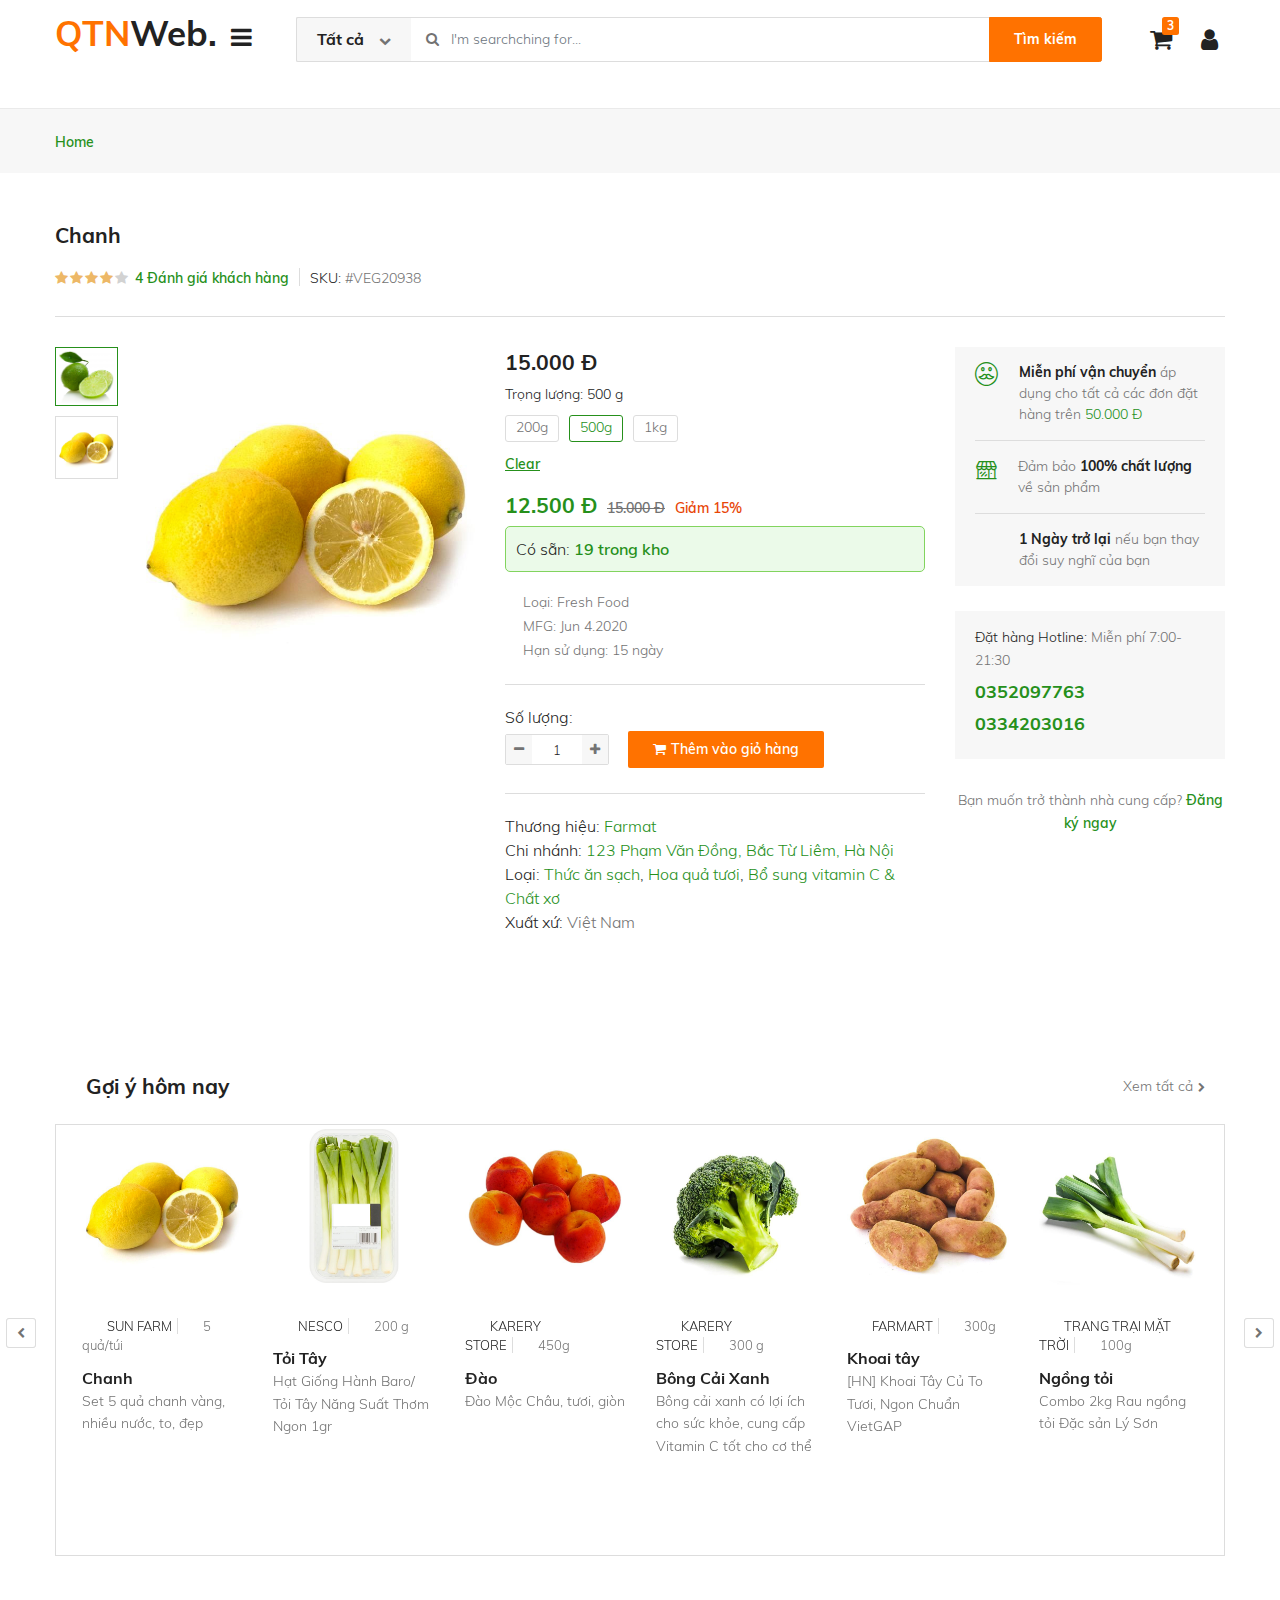
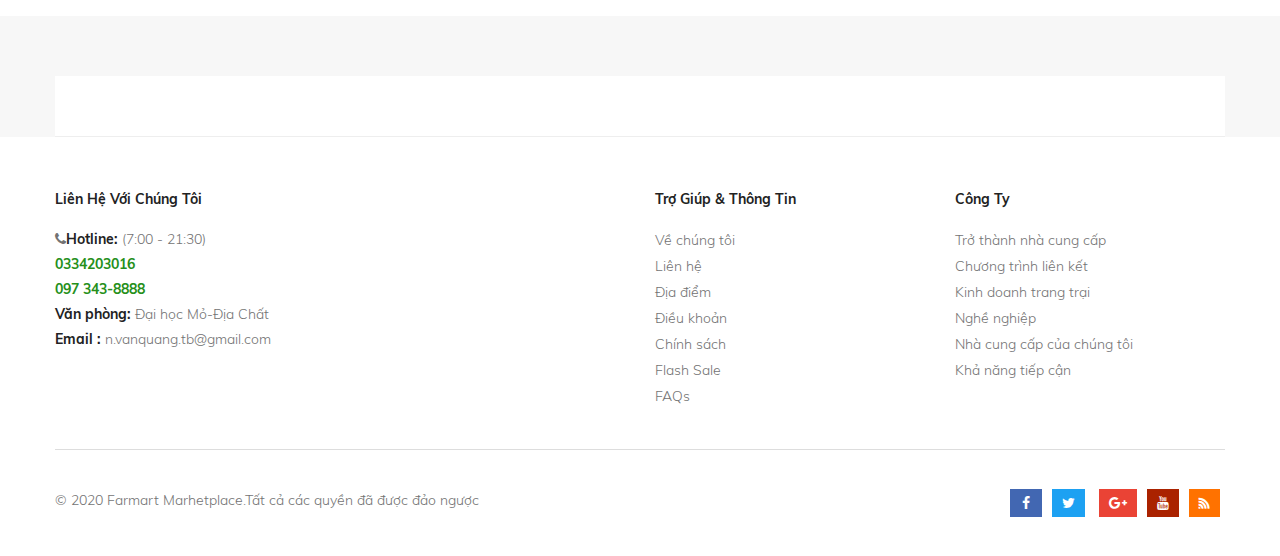
<file: chanh.html>
<!DOCTYPE html>
<html lang="en">
    <head>
        <meta http-equiv="Content-Type" content="text/html; charset=UTF-8" />
        <meta http-equiv="X-UA-Compatible" content="IE=edge" />
        <meta name="viewport" content="width=device-width, initial-scale=1.0" />
        <meta name="format-detection" content="telephone=no" />
        <meta name="apple-mobile-web-app-capable" content="yes" />
        <title>Chanh - Fresh Food</title>
        <link rel="icon" href="images/01_7b.jpg">
        <link href="css/fonts.css" rel="stylesheet" />
        <link rel="stylesheet" href="css/main.css" />
        <link rel="stylesheet" href="css/nouislider.css" />
        <link rel="stylesheet" href="css/bootstrap.min.css" />
        <link rel="stylesheet" href="css/font-awesome.min.css" />
        <link rel="stylesheet" href="css/fontawesome-stars.css" />
        <link rel="stylesheet" href="css/select2.min.css" />
        <link rel="stylesheet" href="css/owl.carousel.min.css" />
        <link rel="stylesheet" href="css/slick.css" />
        <link rel="stylesheet" href="css/lightgallery.min.css" />
        <link rel="stylesheet" href="css/style.css" />
    </head>

    <body>
        <header class="header">
            <div class="ps-header--center header--mobile">
                <div class="container">
                    <div class="header-inner">
                        <div class="header-inner__left"></div>
                        <div class="header-inner__center">
                            <a class="logo open" href="">QTN<span class="text-black">WEb.</span></a>
                        </div>
                        <div class="header-inner__right">
                            <button class="button-icon icon-sm search-mobile"><i class="fa fa-search"></i></button>
                        </div>
                        <div class="header-inner__right">
                            <button class="navbar-toggler"><i class="fa fa-user"></i></button>
                        </div>
                    </div>
                </div>
            </div>
            <section class="ps-header--center header-desktop">
                <div class="container">
                    <div class="header-inner">
                        <div class="header-inner__left">
                            <a class="logo" href="">QTN<span class="text-black">Web.</span></a>
                            <ul class="menu">
                                <li class="menu-item-has-children has-mega-menu">
                                    <button class="category-toggler"><i class="fa fa-bars"></i></button>
                                    <div class="mega-menu mega-menu-category">
                                        <ul class="menu--mobile menu--horizontal">
                                            <li class="daily-deals category-item"><a href="#">Ưu đãi hàng ngày</a></li>
                                            <li class="category-item"><a href="#">Khuyến mại hàng đầu</a></li>
                                            <li class="category-item"><a class="active" href="#">Người mới đến</a></li>
                                            <li class="has-mega-menu category-item">
                                                <a href="javascript:void(0);">Tươi</a><span class="sub-toggle"><i class="fa fa-chevron-down"></i></span>
                                                <div class="mega-menu">
                                                    <div class="mega-anchor"></div>
                                                    <div class="mega-menu__column">
                                                        <h4>Trái<span class="sub-toggle"></span></h4>
                                                        <ul class="sub-menu--mega">
                                                            <li><a href="#">Táo</a></li>
                                                            <li class="see-all">
                                                                <a href="#">Xem tất cả các sảm phẩm <i class="fa fa-chevron-right"></i></a>
                                                            </li>
                                                        </ul>
                                                    </div>
                                                    <div class="mega-menu__column">
                                                        <h4>Rau<span class="sub-toggle"></span></h4>
                                                        <ul class="sub-menu--mega">
                                                            <li><a href="#">Khoai tây</a></li>
                                                        </ul>
                                                    </div>
                                                </div>
                                            </li>
                                        </ul>
                                    </div>
                                </li>
                            </ul>
                        </div>
                        <div class="header-inner__center">
                            <div class="input-group">
                                <div class="input-group-prepend">
                                    <div class="header-search-select">
                                        <span class="current">Tất cả<i class="fa fa-chevron-down"></i></span>
                                        <ul class="list">
                                            <li class="category-option active" data-value="option"><a href="javascript:void(0);">All</a></li>
                                            <li class="category-option">
                                                <a>Fresh</a><span class="sub-toggle"><i class="fa fa-chevron-down"></i></span>
                                                <ul>
                                                    <li><a href="#">Meat &amp; Poultry</a></li>
                                                </ul>
                                            </li>
                                            <li class="category-option">
                                                <a>Food Cupboard</a><span class="sub-toggle"><i class="fa fa-chevron-down"></i></span>
                                                <ul>
                                                    <li><a href="#">Crisps, Snacks &amp; Nuts</a></li>
                                                </ul>
                                            </li>
                                        </ul>
                                    </div>
                                    <i class="fa fa-search search"></i>
                                </div>
                                <input class="form-control input-search" placeholder="I'm searchching for..." />
                                <div class="input-group-append">
                                    <button class="btn">Tìm kiếm</button>
                                </div>
                            </div>
                        </div>
                        <div class="header-inner__right">
                            <div class="button-icon btn-cart-header">
                                <i class="fa fa-shopping-cart icon-shop5"></i><span class="badge bg-warning">3</span>
                                <div class="mini-cart">
                                    <div class="mini-cart--content">
                                        <div class="mini-cart--overlay"></div>
                                        <div class="mini-cart--slidebar cart--box">
                                            <div class="mini-cart__header">
                                                <div class="cart-header-title">
                                                    <h5>Giỏ hàng(3)</h5>
                                                    <a class="close-cart" href="javascript:void(0);"><i class="icon-arrow-right"></i></a>
                                                </div>
                                            </div>
                                            <div class="mini-cart__products">
                                                <div class="out-box-cart">
                                                    <div class="triangle-box">
                                                        <div class="triangle"></div>
                                                    </div>
                                                </div>
                                                <ul class="list-cart">
                                                    <li class="cart-item">
                                                        <div class="ps-product--mini-cart">
                                                            <a href="#"><img class="ps-product__thumbnail" src="images/01_18a.jpg" alt="alt" /></a>
                                                            <div class="ps-product__content">
                                                                <a class="ps-product__name" href="#">Ngồng tỏi</a>
                                                                <p class="ps-product__unit">300g</p>
                                                                <p class="ps-product__meta"><span class="ps-product__price">18.000 Đ</span><span class="ps-product__quantity">(x1)</span></p>
                                                            </div>
                                                            <div class="ps-product__remove"><i class="fa fa-trash-o"></i></div>
                                                        </div>
                                                    </li>
                                                    <li class="cart-item">
                                                        <div class="ps-product--mini-cart">
                                                            <a href="#"><img class="ps-product__thumbnail" src="images/01_31a.jpg" alt="alt" /></a>
                                                            <div class="ps-product__content">
                                                                <a class="ps-product__name" href="#">Ức gà</a>
                                                                <p class="ps-product__unit">1kg</p>
                                                                <p class="ps-product__meta"><span class="ps-product__price-sale">200.000 Đ</span><span class="ps-product__is-sale">100.000 Đ</span><span class="quantity">(x1)</span></p>
                                                            </div>
                                                            <div class="ps-product__remove"><i class="fa fa-trash-o"></i></div>
                                                        </div>
                                                    </li>
                                                    <li class="cart-item">
                                                        <div class="ps-product--mini-cart">
                                                            <a href="#"><img class="ps-product__thumbnail" src="images/01_16a.jpg" alt="alt" /></a>
                                                            <div class="ps-product__content">
                                                                <a class="ps-product__name" href="#">Bông cải xanh</a>
                                                                <p class="ps-product__unit">300g</p>
                                                                <p class="ps-product__meta"><span class="ps-product__price">26.000 Đ</span><span class="ps-product__quantity">(x1)</span></p>
                                                            </div>
                                                            <div class="ps-product__remove"><i class="fa fa-trash-o"></i></div>
                                                        </div>
                                                    </li>
                                                </ul>
                                            </div>
                                            <div class="mini-cart__footer row">
                                                <div class="col-6 title">TẤT CẢ</div>
                                                <div class="col-6 text-right total">194.000 Đ</div>
                                                <div class="col-12 d-flex"><a class="view-cart" href="#">Xem giỏ hàng</a><a class="checkout" href="#">Checkout</a></div>
                                            </div>
                                        </div>
                                    </div>
                                </div>
                            </div>
                            <div class="button-icon btn-user-header">
                                <i class="fa fa-user"></i>
                                <div class="mini-user">
                                    <div class="mini-user--content">
                                        <div class="mini-user--overlay"></div>
                                        <div class="mini-user--slidebar cart--box">
                                            <div class="mini-user__footer row">
                                                <div class="col-12 d-flex"><a class="login" href="#">Đăng nhập</a><a class="logout" href="#">Đăng xuất</a></div>
                                            </div>
                                        </div>
                                    </div>
                                </div>
                            </div>
                        </div>
                    </div>
                </div>
            </section>
            <div class="mobile-search--slidebar">
                <div class="mobile-search--content">
                    <div class="mobile-search__header">
                        <div class="mobile-search-box">
                            <div class="input-group">
                                <input class="form-control" placeholder="I'm shopping for..." id="inputSearchMobile" />
                                <div class="input-group-append">
                                    <button class="btn"><i class="fa fa-search"></i></button>
                                </div>
                            </div>
                            <button class="cancel-search"><i class="fa fa-times"></i></button>
                        </div>
                    </div>
                </div>
            </div>
        </header>
        <main class="no-main">
            <div class="ps-breadcrumb">
                <div class="container">
                    <ul class="ps-breadcrumb__list">
                        <li class="active"><a href="index.html">Home</a></li>
                    </ul>
                </div>
            </div>
            <section class="section--product-type section-product--default">
                <div class="container">
                    <div class="product__header">
                        <h3 class="product__name">Chanh</h3>
                        <div class="row">
                            <div class="col-12 col-lg-7 product__code">
                                <div class="br-wrapper br-theme-fontawesome-stars">
                                    <select class="rating-stars" style="display: none;">
                                        <option value="1">1</option>
                                        <option value="2">2</option>
                                        <option value="3">3</option>
                                        <option value="4" selected="selected">4</option>
                                        <option value="5">5</option>
                                    </select>
                                </div>
                                <span class="product__review">4 Đánh giá khách hàng</span><span class="product__id">SKU: <span>#VEG20938</span></span>
                            </div>
                        </div>
                    </div>
                    <div class="product__detail">
                        <div class="row">
                            <div class="col-12 col-lg-9">
                                <div class="ps-product--detail">
                                    <div class="row">
                                        <div class="col-12 col-lg-6">
                                            <div class="ps-product__variants">
                                                <div class="ps-product__gallery">
                                                    <div class="ps-gallery__item active"><img src="images/01_7b.jpg" alt="alt" /></div>
                                                    <div class="ps-gallery__item"><img src="images/01_2a.jpg" alt="alt" /></div>
                                                </div>
                                                <div class="ps-product__thumbnail">
                                                    <div class="ps-product__zoom">
                                                        <img id="ps-product-zoom" src="images/01_2a.jpg" alt="alt" />
                                                    </div>
                                                </div>
                                            </div>
                                        </div>
                                        <div class="col-12 col-lg-6">
                                            <div class="ps-product__price">15.000 Đ</div>
                                            <div class="ps-product__variable">
                                                <span>Trọng lượng: <span class="ps-product__attribute-value">500 g</span></span>
                                                <div class="ps-product__type">
                                                    <span class="ps-product__attribute attribute-text" data-value="200g">200g</span><span class="ps-product__attribute attribute-text active" data-value="500g">500g</span>
                                                    <span class="ps-product__attribute attribute-text" data-value="1kg">1kg</span>
                                                </div>
                                                <span class="ps-product__clear">Clear</span>
                                            </div>
                                            <div class="ps-product__sale"><span class="price-sale">12.500 Đ</span><span class="price">15.000 Đ</span><span class="ps-product__off">Giảm 15%</span></div>
                                            <div class="ps-product__avai alert__success">Có sẵn: <span>19 trong kho</span></div>
                                            <div class="ps-product__info">
                                                <ul class="ps-list--rectangle">
                                                    <li>
                                                        <span><i class="icon-square"></i></span>Loại: Fresh Food
                                                    </li>
                                                    <li>
                                                        <span><i class="icon-square"></i></span>MFG: Jun 4.2020
                                                    </li>
                                                    <li>
                                                        <span><i class="icon-square"></i></span>Hạn sử dụng: 15 ngày
                                                    </li>
                                                </ul>
                                            </div>
                                            <div class="ps-product__shopping">
                                                <div class="ps-product__quantity">
                                                    <label>Số lượng: </label>
                                                    <div class="def-number-input number-input safari_only">
                                                        <button class="minus" onclick="this.parentNode.querySelector('input[type=number]').stepDown()"><i class="fa fa-minus"></i></button>
                                                        <input class="quantity" min="0" name="quantity" value="1" type="number" />
                                                        <button class="plus" onclick="this.parentNode.querySelector('input[type=number]').stepUp()"><i class="fa fa-plus"></i></button>
                                                    </div>
                                                </div>
                                                <a class="ps-product__addcart ps-button" data-toggle="modal" data-target="#popupAddToCart"><i class="fa fa-shopping-cart"></i>Thêm vào giỏ hàng</a>
                                            </div>
                                            <div class="ps-product__category">
                                                <ul>
                                                    <li>Thương hiệu: <a href="#" class="text-success">Farmat</a></li>
                                                    <li>Chi nhánh: <a href="#" class="text-success">123 Phạm Văn Đồng, Bắc Từ Liêm, Hà Nội</a></li>
                                                    <li>
                                                        Loại: <a href="#" class="text-success">Thức ăn sạch</a>, <a href="#" class="text-success">Hoa quả tươi</a>,
                                                        <a href="#" class="text-success">Bổ sung vitamin C &amp; Chất xơ</a>
                                                    </li>
                                                    <li>
                                                        Xuất xứ: <a href="#" class="text-primary">Việt Nam</a>
                                                    </li>
                                                </ul>
                                            </div>
                                            <div class="ps-product__footer">
                                                <a class="ps-product__shop" href="#"><i class="fa fa-shopping-basket"></i><span>Store</span></a>
                                                <a class="ps-product__addcart ps-button" data-toggle="modal" data-target="#popupAddToCart"><i class="fa fa-shopping-cart"></i>Add to cart</a>
                                            </div>
                                        </div>
                                    </div>
                                </div>
                            </div>
                            <div class="col-12 col-lg-3">
                                <div class="ps-product--extention">
                                    <div class="extention__block">
                                        <div class="extention__item">
                                            <div class="extention__icon"><i class="icon-truck"></i></div>
                                            <div class="extention__content"><b class="text-black">Miễn phí vận chuyển </b>áp dụng cho tất cả các đơn đặt hàng trên <span class="text-success">50.000 Đ</span></div>
                                        </div>
                                    </div>
                                    <div class="extention__block">
                                        <div class="extention__item">
                                            <div class="extention__icon"><i class="icon-leaf"></i></div>
                                            <div class="extention__content">Đảm bảo <b class="text-black">100% chất lượng </b>về sản phẩm</div>
                                        </div>
                                    </div>
                                    <div class="extention__block">
                                        <div class="extention__item border-none">
                                            <div class="extention__icon"><i class="icon-repeat-one2"></i></div>
                                            <div class="extention__content"><b class="text-black">1 Ngày trở lại </b>nếu bạn thay đổi suy nghĩ của bạn</div>
                                        </div>
                                    </div>
                                    <div class="extention__block extention__contact">
                                        <p><span class="text-black">Đặt hàng Hotline: </span>Miễn phí 7:00-21:30</p>
                                        <h4 class="extention__phone">0352097763</h4>
                                        <h4 class="extention__phone">0334203016</h4>
                                    </div>
                                    <p class="extention__footer">Bạn muốn trở thành nhà cung cấp? <a href="#">Đăng ký ngay</a></p>
                                </div>
                            </div>
                        </div>
                    </div>
                </div>
            </section>
            <section class="section-flashdeal--default ps-home--block">
                <div class="container">
                    <div class="ps-block__header">
                        <h3 class="ps-block__title">
                            <i class="icon-power"></i>Gợi ý hôm nay 
                        </h3>
                        <a class="ps-block__view" href="#">Xem tất cả<i class="fa fa-chevron-right"></i></a>
                    </div>
                    <div class="flashdeal--content">
                        <div
                            class="owl-carousel owl-loaded owl-drag"
                            data-owl-auto="true"
                            data-owl-loop="true"
                            data-owl-speed="5000"
                            data-owl-gap="0"
                            data-owl-nav="true"
                            data-owl-dots="true"
                            data-owl-item="6"
                            data-owl-item-xs="2"
                            data-owl-item-sm="2"
                            data-owl-item-md="3"
                            data-owl-item-lg="6"
                            data-owl-duration="1000"
                            data-owl-mousedrag="on"
                        >
                            <div class="owl-stage-outer">
                                <div class="owl-stage" style="transform: translate3d(0px, 0px, 0px); transition: all 0s ease 0s; width: 1340px;">
                                    <div class="owl-item active" style="width: 191.333px;">
                                        <div class="ps-post--related">
                                            <div class="post__img">
                                                <a href="blog-default.html"><img src="images/01_2a.jpg" alt="alt" /></a>
                                            </div>
                                            <div class="post__content">
                                                <div class="post__archives">
                                                    <a class="archive__item post__type" href="vendor-store.html"><i class="icon-folder"></i>Sun Farm</a><span class="archive__item"><i class="icon-bubbles"></i>5 quả/túi</span>
                                                </div>
                                                <a class="post__title" href="blog-default.html">Chanh</a>
                                                <p class="post__des">Set 5 quả chanh vàng, nhiều nước, to, đẹp</p>
                                            </div>
                                        </div>
                                    </div>
                                    <div class="owl-item" style="width: 191.333px;">
                                        <div class="ps-post--related">
                                            <div class="post__img">
                                                <a href="blog-default.html"><img src="images/01_13a.jpg" alt="alt" /></a>
                                            </div>
                                            <div class="post__content">
                                                <div class="post__archives">
                                                    <a class="archive__item post__type" href="vendor-store.html"><i class="icon-folder"></i>Nesco</a><span class="archive__item"><i class="icon-bubbles"></i>200 g</span>
                                                </div>
                                                <a class="post__title" href="blog-default.html">Tỏi Tây</a>
                                                <p class="post__des">Hạt Giống Hành Baro/ Tỏi Tây Năng Suất Thơm Ngon 1gr</p>
                                            </div>
                                        </div>
                                    </div>
                                    <div class="owl-item" style="width: 191.333px;">
                                        <div class="ps-post--related">
                                            <div class="post__img">
                                                <a href="blog-default.html"><img src="images/01_4a.jpg" alt="alt" /></a>
                                            </div>
                                            <div class="post__content">
                                                <div class="post__archives">
                                                    <a class="archive__item post__type" href="vendor-store.html"><i class="icon-folder"></i>Karery Store</a><span class="archive__item"><i class="icon-bubbles"></i>450g</span>
                                                </div>
                                                <a class="post__title" href="blog-default.html">Đào</a>
                                                <p class="post__des">Đào Mộc Châu, tươi, giòn</p>
                                            </div>
                                        </div>
                                    </div>
                                    <div class="owl-item" style="width: 191.333px;">
                                        <div class="ps-post--related">
                                            <div class="post__img">
                                                <a href="blog-default.html"><img src="images/01_16a.jpg" alt="alt" /></a>
                                            </div>
                                            <div class="post__content">
                                                <div class="post__archives">
                                                    <a class="archive__item post__type" href="vendor-store.html"><i class="icon-folder"></i>Karery Store</a><span class="archive__item"><i class="icon-bubbles"></i>300 g</span>
                                                </div>
                                                <a class="post__title" href="blog-default.html">Bông Cải Xanh</a>
                                                <p class="post__des">Bông cải xanh có lợi ích cho sức khỏe, cung cấp Vitamin C tốt cho cơ thể</p>
                                            </div>
                                        </div>
                                    </div>
                                    <div class="owl-item" style="width: 191.333px;">
                                        <div class="ps-post--related">
                                            <div class="post__img">
                                                <a href="blog-default.html"><img src="images/01_17a.jpg" alt="alt" /></a>
                                            </div>
                                            <div class="post__content">
                                                <div class="post__archives">
                                                    <a class="archive__item post__type" href="vendor-store.html"><i class="icon-folder"></i>Farmart</a><span class="archive__item"><i class="icon-bubbles"></i>300g</span>
                                                </div>
                                                <a class="post__title" href="blog-default.html">Khoai tây</a>
                                                <p class="post__des">[HN] Khoai Tây Củ To Tươi, Ngon Chuẩn VietGAP</p>
                                            </div>
                                        </div>
                                    </div>
                                    <div class="owl-item" style="width: 191.333px;">
                                        <div class="ps-post--related">
                                            <div class="post__img">
                                                <a href="blog-default.html"><img src="images/01_18a.jpg" alt="alt" /></a>
                                            </div>
                                            <div class="post__content">
                                                <div class="post__archives">
                                                    <a class="archive__item post__type" href="vendor-store.html"><i class="icon-folder"></i>Trang trại mặt trời</a><span class="archive__item"><i class="icon-bubbles"></i>100g</span>
                                                </div>
                                                <a class="post__title" href="blog-default.html">Ngồng tỏi</a>
                                                <p class="post__des">Combo 2kg Rau ngồng tỏi Đặc sản Lý Sơn</p>
                                            </div>
                                        </div>
                                    </div>
                                    <div class="owl-item" style="width: 191.333px;">
                                        <div class="ps-post--related">
                                            <div class="post__img">
                                                <a href="blog-default.html"><img src="images/01_31a.jpg" alt="alt" /></a>
                                            </div>
                                            <div class="post__content">
                                                <div class="post__archives">
                                                    <a class="archive__item post__type" href="vendor-store.html"><i class="icon-folder"></i>FarMart</a><span class="archive__item"><i class="icon-bubbles"></i>1kg</span>
                                                </div>
                                                <a class="post__title" href="blog-default.html">Ức Gà</a>
                                                <p class="post__des">Thịt gà tươi - Ức gà tươi hấp ăn liền cho gia đình</p>
                                            </div>
                                        </div>
                                    </div>
                                    <div class="owl-item" style="width: 191.333px;">
                                        <div class="ps-post--related">
                                            <div class="post__img">
                                                <a href="blog-default.html"><img src="images/01_20a.jpg" alt="alt" /></a>
                                            </div>
                                            <div class="post__content">
                                                <div class="post__archives">
                                                    <a class="archive__item post__type" href="vendor-store.html"><i class="icon-folder"></i>Sun Farm</a><span class="archive__item"><i class="icon-bubbles"></i>500 ml</span>
                                                </div>
                                                <a class="post__title" href="blog-default.html">Sữa Bò</a>
                                                <p class="post__des">Sữa bò nguyên kem không chứa Lactose hữu cơ Sun Farm</p>
                                            </div>
                                        </div>
                                    </div>
                                </div>
                            </div>
                            <div class="owl-nav">
                                <button type="button" role="presentation" class="owl-prev disabled"><i class="fa fa-chevron-left"></i></button>
                                <button type="button" role="presentation" class="owl-next"><i class="fa fa-chevron-right"></i></button>
                            </div>
                            <div class="owl-dots">
                                <button role="button" class="owl-dot active"><span></span></button><button role="button" class="owl-dot"><span></span></button>
                            </div>
                        </div>
                    </div>
                </div>
            </section>
            <section class="section-recent--default ps-home--block">
                <div class="container">
                    <div class="recent__content"></div>
                </div>
            </section>
        </main>
        <footer class="ps-footer">
            <div class="container">
                <div class="ps-footer--contact">
                    <div class="row">
                        <div class="col-12 col-lg-6">
                            <p class="contact__title">Liên hệ với chúng tôi</p>
                            <p>
                                <b><i class="fa fa-phone"> </i>Hotline: </b><span>(7:00 - 21:30)</span>
                            </p>
                            <p class="telephone">
                                0334203016<br />
                                097 343-8888
                            </p>
                            <p><b>Văn phòng: </b>Đại học Mỏ-Địa Chất</p>
                            <p><b>Email : </b>n.vanquang.tb@gmail.com</p>
                        </div>
                        <div class="col-12 col-lg-6">
                            <div class="row">
                                <div class="col-12 col-lg-6">
                                    <p class="contact__title">
                                        Trợ giúp &amp; Thông tin<span class="footer-toggle"><i class="fa fa-chevron-down"></i></span>
                                    </p>
                                    <ul class="footer-list">
                                        <li><a href="#">Về chúng tôi</a></li>
                                        <li><a href="#">Liên hệ</a></li>
                                        <li><a href="#">Địa điểm</a></li>
                                        <li><a href="#">Điều khoản</a></li>
                                        <li><a href="#">Chính sách</a></li>
                                        <li><a href="#">Flash Sale</a></li>
                                        <li><a href="#">FAQs</a></li>
                                    </ul>
                                    <hr />
                                </div>
                                <div class="col-12 col-lg-6">
                                    <p class="contact__title">
                                        Công ty<span class="footer-toggle"><i class="fa fa-chevron-down"></i></span>
                                    </p>
                                    <ul class="footer-list">
                                        <li><a href="#">Trở thành nhà cung cấp</a></li>
                                        <li><a href="#">Chương trình liên kết</a></li>
                                        <li><a href="#">Kinh doanh trang trại</a></li>
                                        <li><a href="#">Nghề nghiệp</a></li>
                                        <li><a href="#">Nhà cung cấp của chúng tôi</a></li>
                                        <li><a href="#">Khả năng tiếp cận</a></li>
                                    </ul>
                                    <hr />
                                </div>
                            </div>
                        </div>
                    </div>
                </div>
                <div class="row ps-footer__copyright">
                    <div class="col-12 col-lg-6 ps-footer__text">© 2020 Farmart Marhetplace.Tất cả các quyền đã được đảo ngược</div>
                    <div class="col-12 col-lg-6 ps-footer__social">
                        <a class="icon_social facebook" href="#"><i class="fa fa-facebook-f"></i></a><a class="icon_social twitter" href="#"><i class="fa fa-twitter"></i></a>
                        <a class="icon_social google" href="#"><i class="fa fa-google-plus"></i></a><a class="icon_social youtube" href="#"><i class="fa fa-youtube"></i></a><a class="icon_social wifi" href="#"><i class="fa fa-wifi"></i></a>
                    </div>
                </div>
            </div>
        </footer>
        <div class="ps-footer-mobile">
            <div class="menu__content">
                <ul class="menu--footer">
                    <li class="nav-item">
                        <a class="nav-link" href=""><i class="fa fa-home"></i><span>Nhà</span></a>
                    </li>
                    <li class="nav-item">
                        <a class="nav-link footer-category" href="javascript:void(0);"><i class="fa fa-list-ul"></i><span>Category</span></a>
                    </li>
                    <li class="nav-item">
                        <a class="nav-link footer-cart" href="#"><i class="fa fa-shopping-cart"></i><span class="badge bg-warning">3</span><span>Cart</span></a>
                    </li>
                </ul>
            </div>
        </div>
        <button class="btn scroll-top" style="display: none;"><i class="fa fa-chevron-up"></i></button>
        <div class="ps-preloader deactive" id="preloader">
            <div class="ps-preloader-section ps-preloader-left"></div>
            <div class="ps-preloader-section ps-preloader-right"></div>
        </div>
        <div class="ps-category--mobile">
            <div class="category__header">
                <div class="category__title">Tất cả bộ ngành</div>
                <span class="category__close"><i class="fa fa-times"></i></span>
            </div>
            <div class="category__content">
                <ul class="menu--mobile">
                    <li class="daily-deals category-item"><a href="#">Ưu đãi hàng ngày</a></li>
                    <li class="category-item"><a href="#">Khuyến mãi hàng đầu</a></li>
                    <li class="category-item"><a href="#">Điểm đến mới</a></li>
                    <li class="menu-item-has-children category-item">
                        <a href="#">Fresh</a><span class="sub-toggle"><i class="fa fa-chevron-down"></i></span>
                        <ul class="sub-menu">
                            <li><a href="#">Thịt &amp; Gia cầm</a></li>
                            <li><a href="#">Trái cây</a></li>
                            <li><a href="#">Rau củ</a></li>
                            <li><a href="#">Bơ , sữa &amp; Trứng</a></li>
                            <li><a href="#">Cá</a></li>
                            <li><a href="#">Đồ đông lạnh</a></li>
                            <li><a href="#">Kem</a></li>
                            <li><a href="#">Mỳ ống &amp; Nước sốt</a></li>
                        </ul>
                    </li>
                </ul>
            </div>
        </div>
        <nav class="navigation--mobile">
            <div class="navigation__header">
                <div class="navigation-title">
                    <button class="close-navbar-slide"><i class="fa fa-arrow-left"></i></button>
                    <div class="">
                        <span> <i class="icon-user"></i>Xin chào, </span><span class="account">Quang</span>
                        <a class="dropdown-user" href="#" id="dropdownAccount" data-toggle="dropdown" aria-haspopup="true" aria-expanded="false"><i class="fa fa-chevron-down"></i></a>
                        <div class="dropdown-menu" aria-labelledby="dropdownAccount" style="will-change: transform;">
                            <a class="dropdown-item" href="dangxuat.html"><i class="fa fa-sign-out"></i>Đăng xuất</a>
                        </div>
                    </div>
                </div>
            </div>
        </nav>
        <script src="js/jquery.min.js"></script>
        <script src="js/popper.min.js"></script>
        <script src="js/bootstrap.min.js"></script>
        <script src="js/owl.carousel.min.js"></script>
        <script src="js/jquery.matchHeight-min.js"></script>
        <script src="js/jquery.barrating.min.js"></script>
        <script src="js/select2.min.js"></script>
        <script src="js/lightgallery-all.min.js"></script>
        <script src="js/nouislider.min.js"></script>
        <!-- custom code-->
        <script src="js/main.js"></script>
    </body>
</html>
</file>
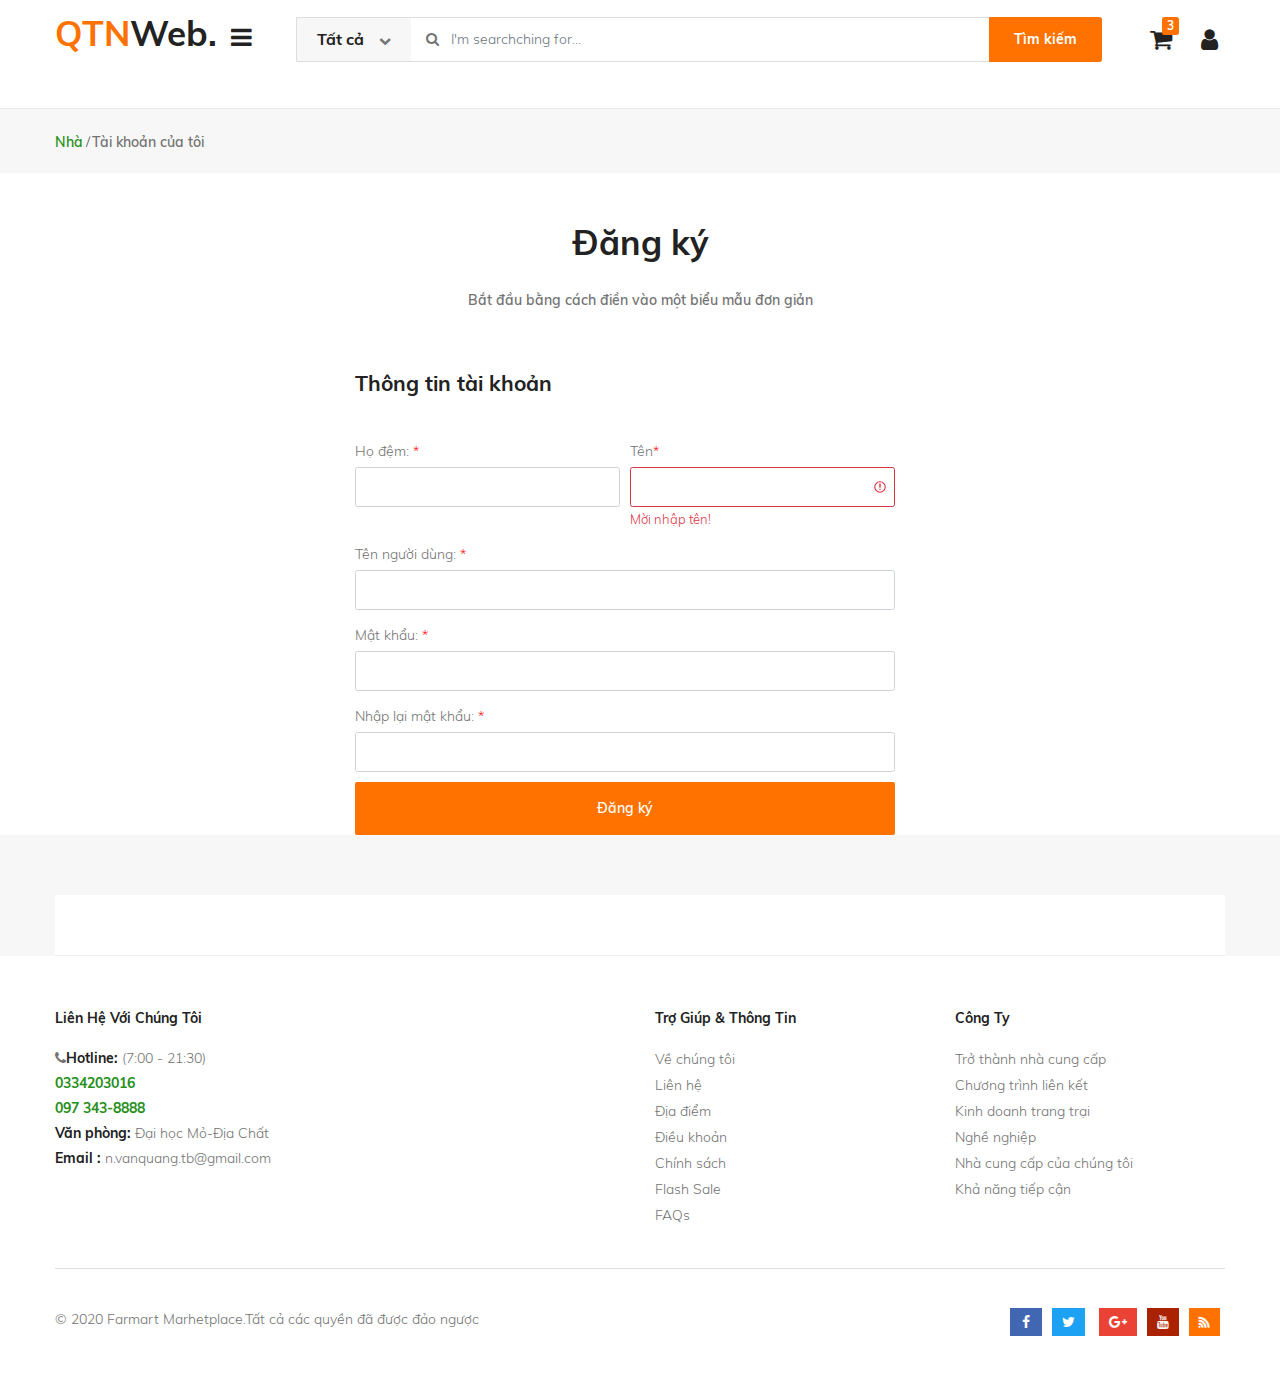
<file: dangky.html>
<!DOCTYPE html>
<html lang="en">
    <head>
        <meta http-equiv="Content-Type" content="text/html; charset=UTF-8" />
        <meta http-equiv="X-UA-Compatible" content="IE=edge" />
        <meta name="viewport" content="width=device-width, initial-scale=1.0" />
        <meta name="format-detection" content="telephone=no" />
        <meta name="apple-mobile-web-app-capable" content="yes" />
        <title>Đăng ký - Mini Market</title>
        <link rel="icon" href="images/register.jfif">
        <link href="css/fonts.css" rel="stylesheet" />
        <link rel="stylesheet" href="css/main.css" />
        <link rel="stylesheet" href="css/nouislider.css" />
        <link rel="stylesheet" href="css/bootstrap.min.css" />
        <link rel="stylesheet" href="css/font-awesome.min.css" />
        <link rel="stylesheet" href="css/fontawesome-stars.css" />
        <link rel="stylesheet" href="css/select2.min.css" />
        <link rel="stylesheet" href="css/owl.carousel.min.css" />
        <link rel="stylesheet" href="css/slick.css" />
        <link rel="stylesheet" href="css/lightgallery.min.css" />
        <link rel="stylesheet" href="css/style.css" />
    </head>

    <body>
        <header class="header">
            <div class="ps-header--center header--mobile">
                <div class="container">
                    <div class="header-inner">
                        <div class="header-inner__left"></div>
                        <div class="header-inner__center">
                            <a class="logo open" href="">QTN<span class="text-black">Web.</span></a>
                        </div>
                        <div class="header-inner__right">
                            <button class="button-icon icon-sm search-mobile"><i class="fa fa-search"></i></button>
                        </div>
                        <div class="header-inner__right">
                            <button class="navbar-toggler"><i class="fa fa-user"></i></button>
                        </div>
                    </div>
                </div>
            </div>
            <section class="ps-header--center header-desktop">
                <div class="container">
                    <div class="header-inner">
                        <div class="header-inner__left">
                            <a class="logo" href="">QTN<span class="text-black">Web.</span></a>
                            <ul class="menu">
                                <li class="menu-item-has-children has-mega-menu">
                                    <button class="category-toggler"><i class="fa fa-bars"></i></button>
                                    <div class="mega-menu mega-menu-category">
                                        <ul class="menu--mobile menu--horizontal">
                                            <li class="daily-deals category-item"><a href="#">Ưu đãi hàng ngày</a></li>
                                            <li class="category-item"><a href="#">Khuyến mại hàng đầu</a></li>
                                            <li class="category-item"><a class="active" href="#">Người mới đến</a></li>
                                            <li class="has-mega-menu category-item">
                                                <a href="javascript:void(0);">Tươi</a><span class="sub-toggle"><i class="fa fa-chevron-down"></i></span>
                                                <div class="mega-menu">
                                                    <div class="mega-anchor"></div>
                                                    <div class="mega-menu__column">
                                                        <h4>Trái<span class="sub-toggle"></span></h4>
                                                        <ul class="sub-menu--mega">
                                                            <li><a href="#">Táo</a></li>
                                                            <li class="see-all">
                                                                <a href="#">Xem tất cả các sản phẩm <i class="fa fa-chevron-right"></i></a>
                                                            </li>
                                                        </ul>
                                                    </div>
                                                    <div class="mega-menu__column">
                                                        <h4>Rau<span class="sub-toggle"></span></h4>
                                                        <ul class="sub-menu--mega">
                                                            <li><a href="#">Khoai tây</a></li>
                                                        </ul>
                                                    </div>
                                                </div>
                                            </li>
                                        </ul>
                                    </div>
                                </li>
                            </ul>
                        </div>
                        <div class="header-inner__center">
                            <div class="input-group">
                                <div class="input-group-prepend">
                                    <div class="header-search-select">
                                        <span class="current">Tất cả<i class="fa fa-chevron-down"></i></span>
                                        <ul class="list">
                                            <li class="category-option active" data-value="option"><a href="javascript:void(0);">All</a></li>
                                            <li class="category-option">
                                                <a>Fresh</a><span class="sub-toggle"><i class="fa fa-chevron-down"></i></span>
                                                <ul>
                                                    <li><a href="#">Meat &amp; Poultry</a></li>
                                                </ul>
                                            </li>
                                            <li class="category-option">
                                                <a>Food Cupboard</a><span class="sub-toggle"><i class="fa fa-chevron-down"></i></span>
                                                <ul>
                                                    <li><a href="#">Crisps, Snacks &amp; Nuts</a></li>
                                                </ul>
                                            </li>
                                        </ul>
                                    </div>
                                    <i class="fa fa-search search"></i>
                                </div>
                                <input class="form-control input-search" placeholder="I'm searchching for..." />
                                <div class="input-group-append">
                                    <button class="btn">Tìm kiếm</button>
                                </div>
                            </div>
                        </div>
                        <div class="header-inner__right">
                            <div class="button-icon btn-cart-header">
                                <i class="fa fa-shopping-cart icon-shop5"></i><span class="badge bg-warning">3</span>
                                <div class="mini-cart">
                                    <div class="mini-cart--content">
                                        <div class="mini-cart--overlay"></div>
                                        <div class="mini-cart--slidebar cart--box">
                                            <div class="mini-cart__header">
                                                <div class="cart-header-title">
                                                    <h5>Giỏ hàng(3)</h5>
                                                    <a class="close-cart" href="javascript:void(0);"><i class="icon-arrow-right"></i></a>
                                                </div>
                                            </div>
                                            <div class="mini-cart__products">
                                                <div class="out-box-cart">
                                                    <div class="triangle-box">
                                                        <div class="triangle"></div>
                                                    </div>
                                                </div>
                                                <ul class="list-cart">
                                                    <li class="cart-item">
                                                        <div class="ps-product--mini-cart">
                                                            <a href="#"><img class="ps-product__thumbnail" src="images/01_18a.jpg" alt="alt" /></a>
                                                            <div class="ps-product__content">
                                                                <a class="ps-product__name" href="#">Ngồng tỏi</a>
                                                                <p class="ps-product__unit">300g</p>
                                                                <p class="ps-product__meta"><span class="ps-product__price">18.000 Đ</span><span class="ps-product__quantity">(x1)</span></p>
                                                            </div>
                                                            <div class="ps-product__remove"><i class="fa fa-trash-o"></i></div>
                                                        </div>
                                                    </li>
                                                    <li class="cart-item">
                                                        <div class="ps-product--mini-cart">
                                                            <a href="#"><img class="ps-product__thumbnail" src="images/01_31a.jpg" alt="alt" /></a>
                                                            <div class="ps-product__content">
                                                                <a class="ps-product__name" href="#">Ức gà</a>
                                                                <p class="ps-product__unit">1kg</p>
                                                                <p class="ps-product__meta"><span class="ps-product__price-sale">200.000 Đ</span><span class="ps-product__is-sale">100.000 Đ</span><span class="quantity">(x1)</span></p>
                                                            </div>
                                                            <div class="ps-product__remove"><i class="fa fa-trash-o"></i></div>
                                                        </div>
                                                    </li>
                                                    <li class="cart-item">
                                                        <div class="ps-product--mini-cart">
                                                            <a href="#"><img class="ps-product__thumbnail" src="images/01_16a.jpg" alt="alt" /></a>
                                                            <div class="ps-product__content">
                                                                <a class="ps-product__name" href="#">Bông cải xanh</a>
                                                                <p class="ps-product__unit">300g</p>
                                                                <p class="ps-product__meta"><span class="ps-product__price">26.000 Đ</span><span class="ps-product__quantity">(x1)</span></p>
                                                            </div>
                                                            <div class="ps-product__remove"><i class="fa fa-trash-o"></i></div>
                                                        </div>
                                                    </li>
                                                </ul>
                                            </div>
                                            <div class="mini-cart__footer row">
                                                <div class="col-6 title">TẤT CẢ</div>
                                                <div class="col-6 text-right total">194.000 Đ</div>
                                                <div class="col-12 d-flex"><a class="view-cart" href="#">Xem giỏ hàng</a><a class="checkout" href="#">Checkout</a></div>
                                            </div>
                                        </div>
                                    </div>
                                </div>
                            </div>
                            <div class="button-icon btn-user-header">
                                <i class="fa fa-user"></i>
                                <div class="mini-user">
                                    <div class="mini-user--content">
                                        <div class="mini-user--overlay"></div>
                                        <div class="mini-user--slidebar cart--box">
                                            <div class="mini-user__footer row">
                                                <div class="col-12 d-flex"><a class="login" href="dangnhap.html">Đăng nhập</a><a class="logout" href="dangxuat.html">Đăng ký</a></div>
                                            </div>
                                        </div>
                                    </div>
                                </div>
                            </div>
                        </div>
                    </div>
                </div>
            </section>
            <div class="mobile-search--slidebar">
                <div class="mobile-search--content">
                    <div class="mobile-search__header">
                        <div class="mobile-search-box">
                            <div class="input-group">
                                <input class="form-control" placeholder="I'm shopping for..." id="inputSearchMobile" />
                                <div class="input-group-append">
                                    <button class="btn"><i class="fa fa-search"></i></button>
                                </div>
                            </div>
                            <button class="cancel-search"><i class="fa fa-times"></i></button>
                        </div>
                    </div>
                </div>
            </div>
        </header>
        <main class="no-main">
            <div class="ps-breadcrumb">
                <div class="container">
                    <ul class="ps-breadcrumb__list">
                        <li class="active"><a href="index.html">Nhà</a></li>
                        <li><a href="javascript:void(0);">Tài khoản của tôi</a></li>
                    </ul>
                </div>
            </div>
            <section class="section--registration">
                <div class="container">
                    <h2 class="page__title">Đăng ký</h2>
                    <p class="page__subtitle">Bắt đầu bằng cách điền vào một biểu mẫu đơn giản</p>
                    <div class="registration__content">
                        <div class="row">
                            <div class="col-12 col-lg-3"></div>
                            <div class="col-12 col-lg-6">
                                <div class="registration__info">
                                    <h3 class="registration__title">Thông tin tài khoản</h3>
                                    <form>
                                        <div class="form-row">
                                            <div class="col-12 col-lg-6 form-group--block">
                                                <label>Họ đệm: <span>*</span></label>
                                                <input class="form-control" type="text" required="">
                                            </div>
                                            <div class="col-12 col-lg-6 form-group--block">
                                                <label>Tên<span>*</span></label>
                                                <input class="form-control is-invalid" type="text" required="">
                                                <div class="invalid-feedback">Mời nhập tên!</div>
                                            </div>
                                            <div class="col-12 form-group--block">
                                                <label>Tên người dùng: <span>*</span></label>
                                                <input class="form-control" type="text">
                                            </div>
                                            <div class="col-12 form-group--block">
                                                <label>Mật khẩu: <span>*</span></label>
                                                <input class="form-control" type="text">
                                            </div>
                                            <div class="col-12 form-group--block">
                                                <label>Nhập lại mật khẩu: <span>*</span></label>
                                                <input class="form-control" type="text">
                                            </div>
                                            <div class="col-12 form-group--block" style="margin-top: 10px;">
                                                <button class="btn ps-button">Đăng ký</button>
                                            </div>
                                        </div>
                                    </form>
                                </div>
                            </div>
                        </div>
                    </div>
                </div>
            </section>
            <section class="section-recent--default ps-home--block">
                <div class="container">
                    <div class="recent__content"></div>
                </div>
            </section>
        </main>
        <footer class="ps-footer">
            <div class="container">
                <div class="ps-footer--contact">
                    <div class="row">
                        <div class="col-12 col-lg-6">
                            <p class="contact__title">Liên hệ với chúng tôi</p>
                            <p>
                                <b><i class="fa fa-phone"> </i>Hotline: </b><span>(7:00 - 21:30)</span>
                            </p>
                            <p class="telephone">
                                0334203016<br />
                                097 343-8888
                            </p>
                            <p><b>Văn phòng: </b>Đại học Mỏ-Địa Chất</p>
                            <p><b>Email : </b>n.vanquang.tb@gmail.com</p>
                        </div>
                        <div class="col-12 col-lg-6">
                            <div class="row">
                                <div class="col-12 col-lg-6">
                                    <p class="contact__title">
                                        Trợ giúp &amp; Thông tin<span class="footer-toggle"><i class="fa fa-chevron-down"></i></span>
                                    </p>
                                    <ul class="footer-list">
                                        <li><a href="#">Về chúng tôi</a></li>
                                        <li><a href="#">Liên hệ</a></li>
                                        <li><a href="#">Địa điểm</a></li>
                                        <li><a href="#">Điều khoản</a></li>
                                        <li><a href="#">Chính sách</a></li>
                                        <li><a href="#">Flash Sale</a></li>
                                        <li><a href="#">FAQs</a></li>
                                    </ul>
                                    <hr />
                                </div>
                                <div class="col-12 col-lg-6">
                                    <p class="contact__title">
                                        Công ty<span class="footer-toggle"><i class="fa fa-chevron-down"></i></span>
                                    </p>
                                    <ul class="footer-list">
                                        <li><a href="#">Trở thành nhà cung cấp</a></li>
                                        <li><a href="#">Chương trình liên kết</a></li>
                                        <li><a href="#">Kinh doanh trang trại</a></li>
                                        <li><a href="#">Nghề nghiệp</a></li>
                                        <li><a href="#">Nhà cung cấp của chúng tôi</a></li>
                                        <li><a href="#">Khả năng tiếp cận</a></li>
                                    </ul>
                                    <hr />
                                </div>
                            </div>
                        </div>
                    </div>
                </div>
                <div class="row ps-footer__copyright">
                    <div class="col-12 col-lg-6 ps-footer__text">© 2020 Farmart Marhetplace.Tất cả các quyền đã được đảo ngược</div>
                    <div class="col-12 col-lg-6 ps-footer__social">
                        <a class="icon_social facebook" href="#"><i class="fa fa-facebook-f"></i></a><a class="icon_social twitter" href="#"><i class="fa fa-twitter"></i></a>
                        <a class="icon_social google" href="#"><i class="fa fa-google-plus"></i></a><a class="icon_social youtube" href="#"><i class="fa fa-youtube"></i></a><a class="icon_social wifi" href="#"><i class="fa fa-wifi"></i></a>
                    </div>
                </div>
            </div>
        </footer>
        <div class="ps-footer-mobile">
            <div class="menu__content">
                <ul class="menu--footer">
                    <li class="nav-item">
                        <a class="nav-link" href=""><i class="fa fa-home"></i><span>Nhà</span></a>
                    </li>
                    <li class="nav-item">
                        <a class="nav-link footer-category" href="javascript:void(0);"><i class="fa fa-list-ul"></i><span>Category</span></a>
                    </li>
                    <li class="nav-item">
                        <a class="nav-link footer-cart" href="#"><i class="fa fa-shopping-cart"></i><span class="badge bg-warning">3</span><span>Cart</span></a>
                    </li>
                </ul>
            </div>
        </div>
        <button class="btn scroll-top" style="display: none;"><i class="fa fa-chevron-up"></i></button>
        <div class="ps-preloader deactive" id="preloader">
            <div class="ps-preloader-section ps-preloader-left"></div>
            <div class="ps-preloader-section ps-preloader-right"></div>
        </div>
        <div class="ps-category--mobile">
            <div class="category__header">
                <div class="category__title">Tất cả bộ ngành</div>
                <span class="category__close"><i class="fa fa-times"></i></span>
            </div>
            <div class="category__content">
                <ul class="menu--mobile">
                    <li class="daily-deals category-item"><a href="#">Ưu đãi hàng ngày</a></li>
                    <li class="category-item"><a href="#">Khuyến mãi hàng đầu</a></li>
                    <li class="category-item"><a href="#">Điểm đến mới</a></li>
                    <li class="menu-item-has-children category-item">
                        <a href="#">Fresh</a><span class="sub-toggle"><i class="fa fa-chevron-down"></i></span>
                        <ul class="sub-menu">
                            <li><a href="#">Thịt &amp; Gia cầm</a></li>
                            <li><a href="#">Trái cây</a></li>
                            <li><a href="#">Rau củ</a></li>
                            <li><a href="#">Bơ , sữa &amp; Trứng</a></li>
                            <li><a href="#">Cá</a></li>
                            <li><a href="#">Đồ đông lạnh</a></li>
                            <li><a href="#">Kem</a></li>
                            <li><a href="#">Mỳ ống &amp; Nước sốt</a></li>
                        </ul>
                    </li>
                </ul>
            </div>
        </div>
        <nav class="navigation--mobile">
            <div class="navigation__header">
                <div class="navigation-title">
                    <button class="close-navbar-slide"><i class="fa fa-arrow-left"></i></button>
                    <div class="">
                        <span> <i class="icon-user"></i>Xin chào, </span><span class="account">Quang</span>
                        <a class="dropdown-user" href="#" id="dropdownAccount" data-toggle="dropdown" aria-haspopup="true" aria-expanded="false"><i class="fa fa-chevron-down"></i></a>
                        <div class="dropdown-menu" aria-labelledby="dropdownAccount" style="will-change: transform;">
                            <a class="dropdown-item" href="dangxuat.html"><i class="fa fa-sign-out"></i>Đăng xuất</a>
                        </div>
                    </div>
                </div>
            </div>
        </nav>
        <script src="js/jquery.min.js"></script>
        <script src="js/popper.min.js"></script>
        <script src="js/bootstrap.min.js"></script>
        <script src="js/owl.carousel.min.js"></script>
        <script src="js/jquery.matchHeight-min.js"></script>
        <script src="js/jquery.barrating.min.js"></script>
        <script src="js/select2.min.js"></script>
        <script src="js/lightgallery-all.min.js"></script>
        <script src="js/nouislider.min.js"></script>
        <!-- custom code-->
        <script src="js/main.js"></script>
    </body>
</html>
</file>
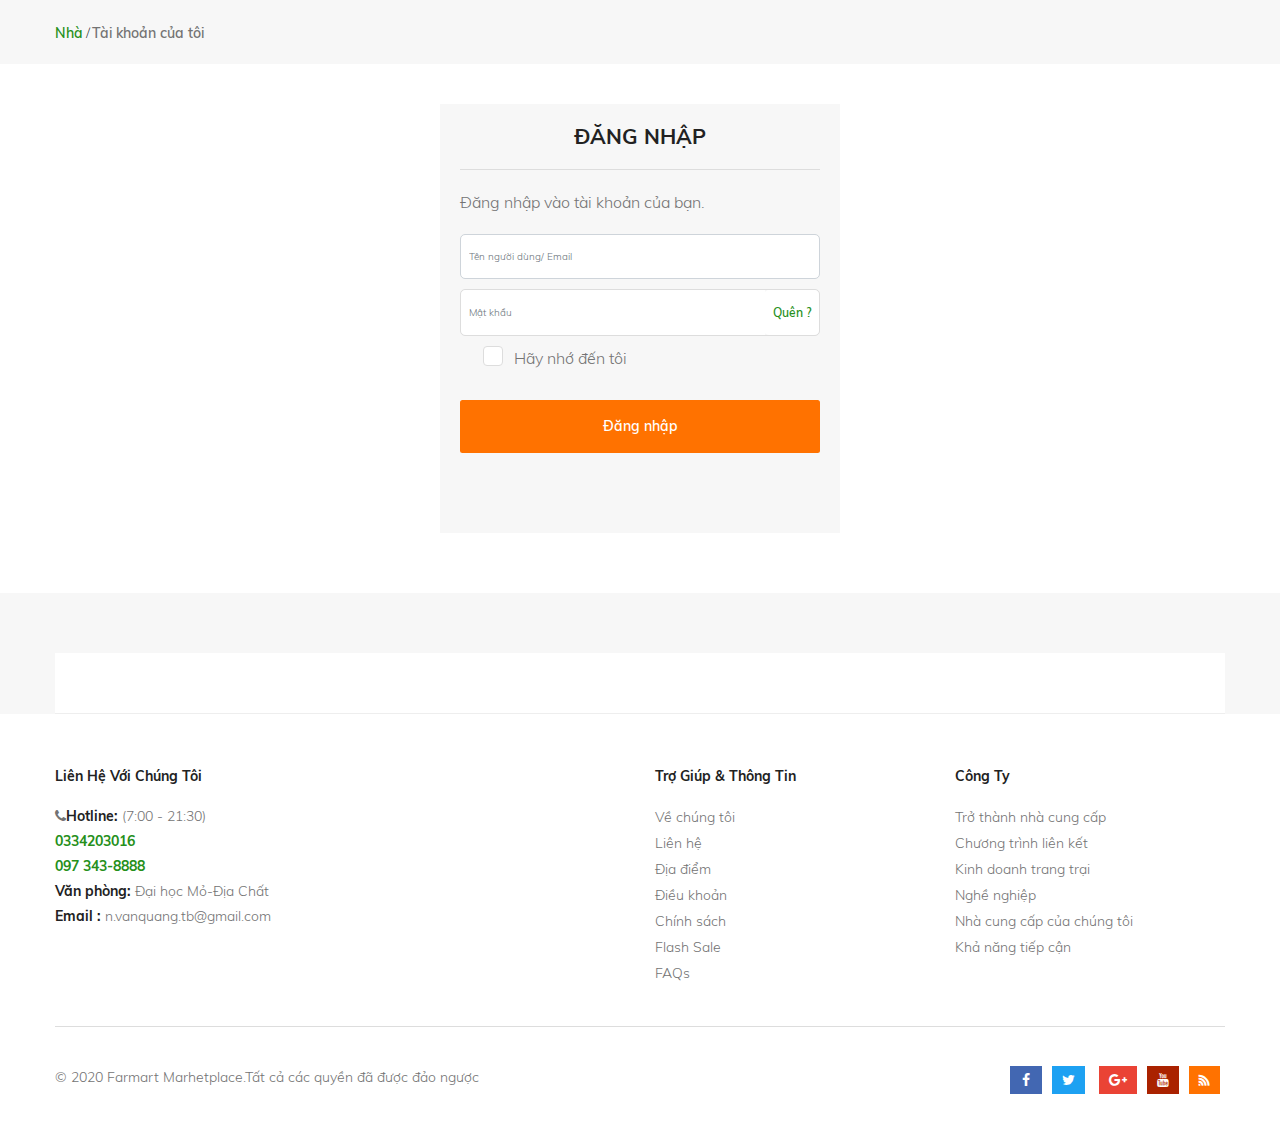
<file: dangnhap.html>
<!DOCTYPE html>
<html lang="en">
    <head>
        <meta http-equiv="Content-Type" content="text/html; charset=UTF-8" />
        <meta http-equiv="X-UA-Compatible" content="IE=edge" />
        <meta name="viewport" content="width=device-width, initial-scale=1.0" />
        <meta name="format-detection" content="telephone=no" />
        <meta name="apple-mobile-web-app-capable" content="yes" />
        <link rel="icon" href="images/login.jpg">
        <title>Đăng nhập - Mini Market</title>
        <link href="css/fonts.css" rel="stylesheet" />
        <link rel="stylesheet" href="css/main.css" />
        <link rel="stylesheet" href="css/nouislider.css" />
        <link rel="stylesheet" href="css/bootstrap.min.css" />
        <link rel="stylesheet" href="css/font-awesome.min.css" />
        <link rel="stylesheet" href="css/fontawesome-stars.css" />
        <link rel="stylesheet" href="css/select2.min.css" />
        <link rel="stylesheet" href="css/owl.carousel.min.css" />
        <link rel="stylesheet" href="css/slick.css" />
        <link rel="stylesheet" href="css/lightgallery.min.css" />
        <link rel="stylesheet" href="css/style.css" />
    </head>

    <body>                                                                                          
        <main class="no-main">
            <div class="ps-breadcrumb">
                <div class="container">
                    <ul class="ps-breadcrumb__list">
                        <li class="active"><a href="index.html">Nhà</a></li>
                        <li><a href="javascript:void(0);">Tài khoản của tôi</a></li>
                    </ul>
                </div>
            </div>
            <section class="section--login">
                <div class="container">
                    <div class="row">
                        <div class="col-12 col-lg-3"></div>
                        <div class="col-12 col-lg-6">
                            <div class="login__box">
                                <div class="login__header">
                                    <h3 class="login__login">ĐĂNG NHẬP</h3>
                                </div>              
                                <form class="login__content">
                                    <div class="login__label">Đăng nhập vào tài khoản của bạn.</div>
                                    <div class="input-group">
                                        <input class="form-control" type="email" placeholder="Tên người dùng/ Email">
                                    </div>
                                    <div class="input-group group-password">
                                        <input class="form-control" type="password" placeholder="Mật khẩu">
                                        <div class="input-group-append">
                                            <button class="btn forgot-pass" type="button">Quên ?</button>
                                        </div>
                                    </div>
                                    <div class="input-group form-check">
                                        <input class="form-check-input" type="checkbox">
                                        <label class="form-check-label">Hãy nhớ đến tôi</label>
                                    </div>
                                    <button class="btn btn-login" type="submit">Đăng nhập</button>
                                </form>
                            </div>
                        </div>
                    </div>
                </div>
            </section>
            <section class="section-recent--default ps-home--block">
                <div class="container">
                    <div class="recent__content"></div>
                </div>
            </section>
        </main>
        <footer class="ps-footer">
            <div class="container">
                <div class="ps-footer--contact">
                    <div class="row">
                        <div class="col-12 col-lg-6">
                            <p class="contact__title">Liên hệ với chúng tôi</p>
                            <p>
                                <b><i class="fa fa-phone"> </i>Hotline: </b><span>(7:00 - 21:30)</span>
                            </p>
                            <p class="telephone">
                                0334203016<br />
                                097 343-8888
                            </p>
                            <p><b>Văn phòng: </b>Đại học Mỏ-Địa Chất</p>
                            <p><b>Email : </b>n.vanquang.tb@gmail.com</p>
                        </div>
                        <div class="col-12 col-lg-6">
                            <div class="row">
                                <div class="col-12 col-lg-6">
                                    <p class="contact__title">
                                        Trợ giúp &amp; Thông tin<span class="footer-toggle"><i class="fa fa-chevron-down"></i></span>
                                    </p>
                                    <ul class="footer-list">
                                        <li><a href="#">Về chúng tôi</a></li>
                                        <li><a href="#">Liên hệ</a></li>
                                        <li><a href="#">Địa điểm</a></li>
                                        <li><a href="#">Điều khoản</a></li>
                                        <li><a href="#">Chính sách</a></li>
                                        <li><a href="#">Flash Sale</a></li>
                                        <li><a href="#">FAQs</a></li>
                                    </ul>
                                    <hr />
                                </div>
                                <div class="col-12 col-lg-6">
                                    <p class="contact__title">
                                        Công ty<span class="footer-toggle"><i class="fa fa-chevron-down"></i></span>
                                    </p>
                                    <ul class="footer-list">
                                        <li><a href="#">Trở thành nhà cung cấp</a></li>
                                        <li><a href="#">Chương trình liên kết</a></li>
                                        <li><a href="#">Kinh doanh trang trại</a></li>
                                        <li><a href="#">Nghề nghiệp</a></li>
                                        <li><a href="#">Nhà cung cấp của chúng tôi</a></li>
                                        <li><a href="#">Khả năng tiếp cận</a></li>
                                    </ul>
                                    <hr />
                                </div>
                            </div>
                        </div>
                    </div>
                </div>
                <div class="row ps-footer__copyright">
                    <div class="col-12 col-lg-6 ps-footer__text">© 2020 Farmart Marhetplace.Tất cả các quyền đã được đảo ngược</div>
                    <div class="col-12 col-lg-6 ps-footer__social">
                        <a class="icon_social facebook" href="#"><i class="fa fa-facebook-f"></i></a><a class="icon_social twitter" href="#"><i class="fa fa-twitter"></i></a>
                        <a class="icon_social google" href="#"><i class="fa fa-google-plus"></i></a><a class="icon_social youtube" href="#"><i class="fa fa-youtube"></i></a><a class="icon_social wifi" href="#"><i class="fa fa-wifi"></i></a>
                    </div>
                </div>
            </div>
        </footer>
        <div class="ps-footer-mobile">
            <div class="menu__content">
                <ul class="menu--footer">
                    <li class="nav-item">
                        <a class="nav-link" href=""><i class="fa fa-home"></i><span>Nhà</span></a>
                    </li>
                    <li class="nav-item">
                        <a class="nav-link footer-category" href="javascript:void(0);"><i class="fa fa-list-ul"></i><span>Category</span></a>
                    </li>
                    <li class="nav-item">
                        <a class="nav-link footer-cart" href="#"><i class="fa fa-shopping-cart"></i><span class="badge bg-warning">3</span><span>Cart</span></a>
                    </li>
                </ul>
            </div>
        </div>
        <button class="btn scroll-top" style="display: none;"><i class="fa fa-chevron-up"></i></button>
        <div class="ps-preloader deactive" id="preloader">
            <div class="ps-preloader-section ps-preloader-left"></div>
            <div class="ps-preloader-section ps-preloader-right"></div>
        </div>
        <div class="ps-category--mobile">
            <div class="category__header">
                <div class="category__title">Tất cả bộ ngành</div>
                <span class="category__close"><i class="fa fa-times"></i></span>
            </div>
            <div class="category__content">
                <ul class="menu--mobile">
                    <li class="daily-deals category-item"><a href="#">Ưu đãi hàng ngày</a></li>
                    <li class="category-item"><a href="#">Khuyến mãi hàng đầu</a></li>
                    <li class="category-item"><a href="#">Điểm đến mới</a></li>
                    <li class="menu-item-has-children category-item">
                        <a href="#">Fresh</a><span class="sub-toggle"><i class="fa fa-chevron-down"></i></span>
                        <ul class="sub-menu">
                            <li><a href="#">Thịt &amp; Gia cầm</a></li>
                            <li><a href="#">Trái cây</a></li>
                            <li><a href="#">Rau củ</a></li>
                            <li><a href="#">Bơ , sữa &amp; Trứng</a></li>
                            <li><a href="#">Cá</a></li>
                            <li><a href="#">Đồ đông lạnh</a></li>
                            <li><a href="#">Kem</a></li>
                            <li><a href="#">Mỳ ống &amp; Nước sốt</a></li>
                        </ul>
                    </li>
                </ul>
            </div>
        </div>
        <nav class="navigation--mobile">
            <div class="navigation__header">
                <div class="navigation-title">
                    <button class="close-navbar-slide"><i class="fa fa-arrow-left"></i></button>
                    <div class="">
                        <span> <i class="icon-user"></i>Xin chào, </span><span class="account">Quang</span>
                        <a class="dropdown-user" href="#" id="dropdownAccount" data-toggle="dropdown" aria-haspopup="true" aria-expanded="false"><i class="fa fa-chevron-down"></i></a>
                        <div class="dropdown-menu" aria-labelledby="dropdownAccount" style="will-change: transform;">
                            <a class="dropdown-item" href="dangxuat.html"><i class="fa fa-sign-out"></i>Đăng xuất</a>
                        </div>
                    </div>
                </div>
            </div>
        </nav>
        <script src="js/jquery.min.js"></script>
        <script src="js/popper.min.js"></script>
        <script src="js/bootstrap.min.js"></script>
        <script src="js/owl.carousel.min.js"></script>
        <script src="js/jquery.matchHeight-min.js"></script>
        <script src="js/jquery.barrating.min.js"></script>
        <script src="js/select2.min.js"></script>
        <script src="js/lightgallery-all.min.js"></script>
        <script src="js/nouislider.min.js"></script>
        <!-- custom code-->
        <script src="js/main.js"></script>
    </body>
</html>
</file>
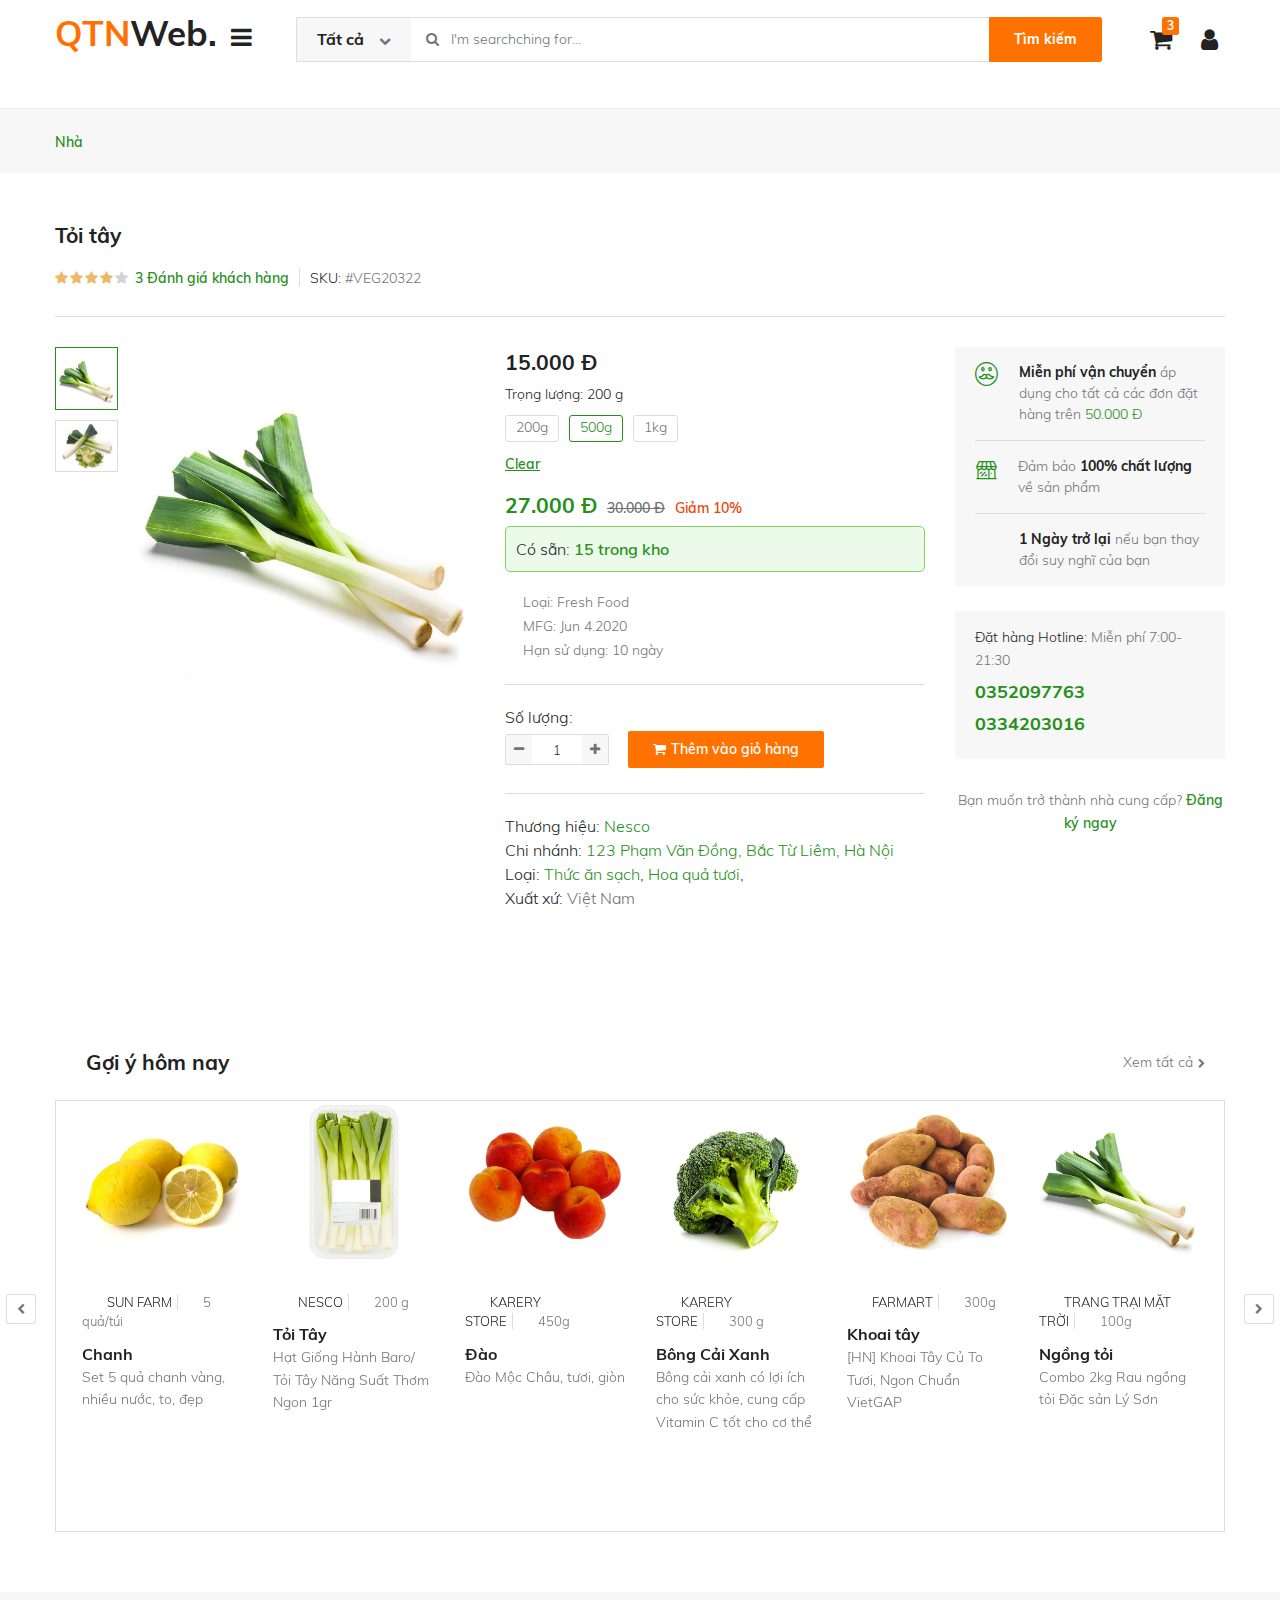
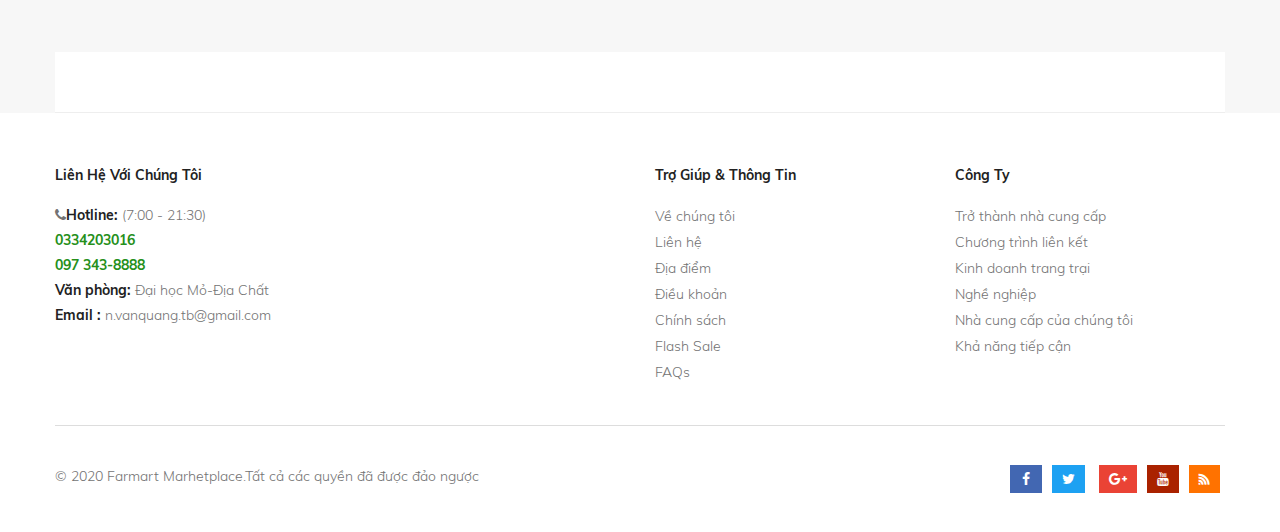
<file: toitay.html>
<!DOCTYPE html>
<html lang="en">
    <head>
        <meta http-equiv="Content-Type" content="text/html; charset=UTF-8" />
        <meta http-equiv="X-UA-Compatible" content="IE=edge" />
        <meta name="viewport" content="width=device-width, initial-scale=1.0" />
        <meta name="format-detection" content="telephone=no" />
        <meta name="apple-mobile-web-app-capable" content="yes" />
        <title>Tỏi tây - Fresh Food</title>
        <link rel="icon" href="images/01_18b.jpg">
        <link href="css/fonts.css" rel="stylesheet" />
        <link rel="stylesheet" href="css/main.css" />
        <link rel="stylesheet" href="css/nouislider.css" />
        <link rel="stylesheet" href="css/bootstrap.min.css" />
        <link rel="stylesheet" href="css/font-awesome.min.css" />
        <link rel="stylesheet" href="css/fontawesome-stars.css" />
        <link rel="stylesheet" href="css/select2.min.css" />
        <link rel="stylesheet" href="css/owl.carousel.min.css" />
        <link rel="stylesheet" href="css/slick.css" />
        <link rel="stylesheet" href="css/lightgallery.min.css" />
        <link rel="stylesheet" href="css/style.css" />
    </head>

    <body>
        <header class="header">
            <div class="ps-header--center header--mobile">
                <div class="container">
                    <div class="header-inner">
                        <div class="header-inner__left"></div>
                        <div class="header-inner__center">
                            <a class="logo open" href="">QTN<span class="text-black">WEb.</span></a>
                        </div>
                        <div class="header-inner__right">
                            <button class="button-icon icon-sm search-mobile"><i class="fa fa-search"></i></button>
                        </div>
                        <div class="header-inner__right">
                            <button class="navbar-toggler"><i class="fa fa-user"></i></button>
                        </div>
                    </div>
                </div>
            </div>
            <section class="ps-header--center header-desktop">
                <div class="container">
                    <div class="header-inner">
                        <div class="header-inner__left">
                            <a class="logo" href="">QTN<span class="text-black">Web.</span></a>
                            <ul class="menu">
                                <li class="menu-item-has-children has-mega-menu">
                                    <button class="category-toggler"><i class="fa fa-bars"></i></button>
                                    <div class="mega-menu mega-menu-category">
                                        <ul class="menu--mobile menu--horizontal">
                                            <li class="daily-deals category-item"><a href="#">Ưu đãi hàng ngày</a></li>
                                            <li class="category-item"><a href="#">Khuyến mại hàng đầu</a></li>
                                            <li class="category-item"><a class="active" href="#">Người mới đến</a></li>
                                            <li class="has-mega-menu category-item">
                                                <a href="javascript:void(0);">Tươi</a><span class="sub-toggle"><i class="fa fa-chevron-down"></i></span>
                                                <div class="mega-menu">
                                                    <div class="mega-anchor"></div>
                                                    <div class="mega-menu__column">
                                                        <h4>Trái<span class="sub-toggle"></span></h4>
                                                        <ul class="sub-menu--mega">
                                                            <li><a href="#">Táo</a></li>
                                                            <li class="see-all">
                                                                <a href="#">Xem tất cả các sảm phẩm <i class="fa fa-chevron-right"></i></a>
                                                            </li>
                                                        </ul>
                                                    </div>
                                                    <div class="mega-menu__column">
                                                        <h4>Rau<span class="sub-toggle"></span></h4>
                                                        <ul class="sub-menu--mega">
                                                            <li><a href="#">Khoai tây</a></li>
                                                        </ul>
                                                    </div>
                                                </div>
                                            </li>
                                        </ul>
                                    </div>
                                </li>
                            </ul>
                        </div>
                        <div class="header-inner__center">
                            <div class="input-group">
                                <div class="input-group-prepend">
                                    <div class="header-search-select">
                                        <span class="current">Tất cả<i class="fa fa-chevron-down"></i></span>
                                        <ul class="list">
                                            <li class="category-option active" data-value="option"><a href="javascript:void(0);">All</a></li>
                                            <li class="category-option">
                                                <a>Fresh</a><span class="sub-toggle"><i class="fa fa-chevron-down"></i></span>
                                                <ul>
                                                    <li><a href="#">Meat &amp; Poultry</a></li>
                                                </ul>
                                            </li>
                                            <li class="category-option">
                                                <a>Food Cupboard</a><span class="sub-toggle"><i class="fa fa-chevron-down"></i></span>
                                                <ul>
                                                    <li><a href="#">Crisps, Snacks &amp; Nuts</a></li>
                                                </ul>
                                            </li>
                                        </ul>
                                    </div>
                                    <i class="fa fa-search search"></i>
                                </div>
                                <input class="form-control input-search" placeholder="I'm searchching for..." />
                                <div class="input-group-append">
                                    <button class="btn">Tìm kiếm</button>
                                </div>
                            </div>
                        </div>
                        <div class="header-inner__right">
                            <div class="button-icon btn-cart-header">
                                <i class="fa fa-shopping-cart icon-shop5"></i><span class="badge bg-warning">3</span>
                                <div class="mini-cart">
                                    <div class="mini-cart--content">
                                        <div class="mini-cart--overlay"></div>
                                        <div class="mini-cart--slidebar cart--box">
                                            <div class="mini-cart__header">
                                                <div class="cart-header-title">
                                                    <h5>Shopping Cart(3)</h5>
                                                    <a class="close-cart" href="javascript:void(0);"><i class="icon-arrow-right"></i></a>
                                                </div>
                                            </div>
                                            <div class="mini-cart__products">
                                                <div class="out-box-cart">
                                                    <div class="triangle-box">
                                                        <div class="triangle"></div>
                                                    </div>
                                                </div>
                                                <ul class="list-cart">
                                                    <li class="cart-item">
                                                        <div class="ps-product--mini-cart">
                                                            <a href="#"><img class="ps-product__thumbnail" src="images/01_18a.jpg" alt="alt" /></a>
                                                            <div class="ps-product__content">
                                                                <a class="ps-product__name" href="#">Ngồng tỏi</a>
                                                                <p class="ps-product__unit">300g</p>
                                                                <p class="ps-product__meta"><span class="ps-product__price">18.000 Đ</span><span class="ps-product__quantity">(x1)</span></p>
                                                            </div>
                                                            <div class="ps-product__remove"><i class="fa fa-trash-o"></i></div>
                                                        </div>
                                                    </li>
                                                    <li class="cart-item">
                                                        <div class="ps-product--mini-cart">
                                                            <a href="#"><img class="ps-product__thumbnail" src="images/01_31a.jpg" alt="alt" /></a>
                                                            <div class="ps-product__content">
                                                                <a class="ps-product__name" href="#">Ức gà</a>
                                                                <p class="ps-product__unit">1kg</p>
                                                                <p class="ps-product__meta"><span class="ps-product__price-sale">200.000 Đ</span><span class="ps-product__is-sale">100.000 Đ</span><span class="quantity">(x1)</span></p>
                                                            </div>
                                                            <div class="ps-product__remove"><i class="fa fa-trash-o"></i></div>
                                                        </div>
                                                    </li>
                                                    <li class="cart-item">
                                                        <div class="ps-product--mini-cart">
                                                            <a href="#"><img class="ps-product__thumbnail" src="images/01_16a.jpg" alt="alt" /></a>
                                                            <div class="ps-product__content">
                                                                <a class="ps-product__name" href="#">Bông cải xanh</a>
                                                                <p class="ps-product__unit">300g</p>
                                                                <p class="ps-product__meta"><span class="ps-product__price">26.000 Đ</span><span class="ps-product__quantity">(x1)</span></p>
                                                            </div>
                                                            <div class="ps-product__remove"><i class="fa fa-trash-o"></i></div>
                                                        </div>
                                                    </li>
                                                </ul>
                                            </div>
                                            <div class="mini-cart__footer row">
                                                <div class="col-6 title">TẤT CẢ</div>
                                                <div class="col-6 text-right total">194.000 Đ</div>
                                                <div class="col-12 d-flex"><a class="view-cart" href="#">Xem giỏ hàng</a><a class="checkout" href="#">Checkout</a></div>
                                            </div>
                                        </div>
                                    </div>
                                </div>
                            </div>
                            <div class="button-icon btn-user-header">
                                <i class="fa fa-user"></i>
                                <div class="mini-user">
                                    <div class="mini-user--content">
                                        <div class="mini-user--overlay"></div>
                                        <div class="mini-user--slidebar cart--box">
                                            <div class="mini-user__footer row">
                                                <div class="col-12 d-flex"><a class="login" href="#">Login</a><a class="logout" href="#">Logout</a></div>
                                            </div>
                                        </div>
                                    </div>
                                </div>
                            </div>
                        </div>
                    </div>
                </div>
            </section>
            <div class="mobile-search--slidebar">
                <div class="mobile-search--content">
                    <div class="mobile-search__header">
                        <div class="mobile-search-box">
                            <div class="input-group">
                                <input class="form-control" placeholder="I'm shopping for..." id="inputSearchMobile" />
                                <div class="input-group-append">
                                    <button class="btn"><i class="fa fa-search"></i></button>
                                </div>
                            </div>
                            <button class="cancel-search"><i class="fa fa-times"></i></button>
                        </div>
                    </div>
                </div>
            </div>
        </header>
        <main class="no-main">
            <div class="ps-breadcrumb">
                <div class="container">
                    <ul class="ps-breadcrumb__list">
                        <li class="active"><a href="index.html">Nhà</a></li>
                    </ul>
                </div>
            </div>
            <section class="section--product-type section-product--default">
                <div class="container">
                    <div class="product__header">
                        <h3 class="product__name">Tỏi tây</h3>
                        <div class="row">
                            <div class="col-12 col-lg-7 product__code">
                                <div class="br-wrapper br-theme-fontawesome-stars">
                                    <select class="rating-stars" style="display: none;">
                                        <option value="1">1</option>
                                        <option value="2">2</option>
                                        <option value="3">3</option>
                                        <option value="4" selected="selected">4</option>
                                        <option value="5">5</option>
                                    </select>
                                </div>
                                <span class="product__review">3 Đánh giá khách hàng</span><span class="product__id">SKU: <span>#VEG20322</span></span>
                            </div>
                        </div>
                    </div>
                    <div class="product__detail">
                        <div class="row">
                            <div class="col-12 col-lg-9">
                                <div class="ps-product--detail">
                                    <div class="row">
                                        <div class="col-12 col-lg-6">
                                            <div class="ps-product__variants">
                                                <div class="ps-product__gallery">
                                                    <div class="ps-gallery__item active"><img src="images/01_18a.jpg" alt="alt" /></div>
                                                    <div class="ps-gallery__item"><img src="images/01_18b.jpg" alt="alt" /></div>
                                                </div>
                                                <div class="ps-product__thumbnail">
                                                    <div class="ps-product__zoom">
                                                        <img id="ps-product-zoom" src="images/01_18a.jpg" alt="alt" />
                                                    </div>
                                                </div>
                                            </div>
                                        </div>
                                        <div class="col-12 col-lg-6">
                                            <div class="ps-product__price">15.000 Đ</div>
                                            <div class="ps-product__variable">
                                                <span>Trọng lượng: <span class="ps-product__attribute-value">200 g</span></span>
                                                <div class="ps-product__type">
                                                    <span class="ps-product__attribute attribute-text" data-value="200g">200g</span><span class="ps-product__attribute attribute-text active" data-value="500g">500g</span>
                                                    <span class="ps-product__attribute attribute-text" data-value="1kg">1kg</span>
                                                </div>
                                                <span class="ps-product__clear">Clear</span>
                                            </div>
                                            <div class="ps-product__sale"><span class="price-sale">27.000 Đ</span><span class="price">30.000 Đ</span><span class="ps-product__off">Giảm 10%</span></div>
                                            <div class="ps-product__avai alert__success">Có sẵn: <span>15 trong kho</span></div>
                                            <div class="ps-product__info">
                                                <ul class="ps-list--rectangle">
                                                    <li>
                                                        <span><i class="icon-square"></i></span>Loại: Fresh Food
                                                    </li>
                                                    <li>
                                                        <span><i class="icon-square"></i></span>MFG: Jun 4.2020
                                                    </li>
                                                    <li>
                                                        <span><i class="icon-square"></i></span>Hạn sử dụng: 10 ngày
                                                    </li>
                                                </ul>
                                            </div>
                                            <div class="ps-product__shopping">
                                                <div class="ps-product__quantity">
                                                    <label>Số lượng: </label>
                                                    <div class="def-number-input number-input safari_only">
                                                        <button class="minus" onclick="this.parentNode.querySelector('input[type=number]').stepDown()"><i class="fa fa-minus"></i></button>
                                                        <input class="quantity" min="0" name="quantity" value="1" type="number" />
                                                        <button class="plus" onclick="this.parentNode.querySelector('input[type=number]').stepUp()"><i class="fa fa-plus"></i></button>
                                                    </div>
                                                </div>
                                                <a class="ps-product__addcart ps-button" data-toggle="modal" data-target="#popupAddToCart"><i class="fa fa-shopping-cart"></i>Thêm vào giỏ hàng</a>
                                            </div>
                                            <div class="ps-product__category">
                                                <ul>
                                                    <li>Thương hiệu: <a href="#" class="text-success">Nesco</a></li>
                                                    <li>Chi nhánh: <a href="#" class="text-success">123 Phạm Văn Đồng, Bắc Từ Liêm, Hà Nội</a></li>
                                                    <li>
                                                        Loại: <a href="#" class="text-success">Thức ăn sạch</a>, <a href="#" class="text-success">Hoa quả tươi</a>,
                                                    </li>
                                                    <li>
                                                        Xuất xứ: <a href="#" class="text-primary">Việt Nam</a>
                                                    </li>
                                                </ul>
                                            </div>
                                            <div class="ps-product__footer">
                                                <a class="ps-product__shop" href="#"><i class="fa fa-shopping-basket"></i><span>Store</span></a>
                                                <a class="ps-product__addcart ps-button" data-toggle="modal" data-target="#popupAddToCart"><i class="fa fa-shopping-cart"></i>Add to cart</a>
                                            </div>
                                        </div>
                                    </div>
                                </div>
                            </div>
                            <div class="col-12 col-lg-3">
                                <div class="ps-product--extention">
                                    <div class="extention__block">
                                        <div class="extention__item">
                                            <div class="extention__icon"><i class="icon-truck"></i></div>
                                            <div class="extention__content"><b class="text-black">Miễn phí vận chuyển </b>áp dụng cho tất cả các đơn đặt hàng trên <span class="text-success">50.000 Đ</span></div>
                                        </div>
                                    </div>
                                    <div class="extention__block">
                                        <div class="extention__item">
                                            <div class="extention__icon"><i class="icon-leaf"></i></div>
                                            <div class="extention__content">Đảm bảo <b class="text-black">100% chất lượng </b>về sản phẩm</div>
                                        </div>
                                    </div>
                                    <div class="extention__block">
                                        <div class="extention__item border-none">
                                            <div class="extention__icon"><i class="icon-repeat-one2"></i></div>
                                            <div class="extention__content"><b class="text-black">1 Ngày trở lại </b>nếu bạn thay đổi suy nghĩ của bạn</div>
                                        </div>
                                    </div>
                                    <div class="extention__block extention__contact">
                                        <p><span class="text-black">Đặt hàng Hotline: </span>Miễn phí 7:00-21:30</p>
                                        <h4 class="extention__phone">0352097763</h4>
                                        <h4 class="extention__phone">0334203016</h4>
                                    </div>
                                    <p class="extention__footer">Bạn muốn trở thành nhà cung cấp? <a href="#">Đăng ký ngay</a></p>
                                </div>
                            </div>
                        </div>
                    </div>
                </div>
            </section>
            <section class="section-flashdeal--default ps-home--block">
                <div class="container">
                    <div class="ps-block__header">
                        <h3 class="ps-block__title">
                            <i class="icon-power"></i>Gợi ý hôm nay 
                        </h3>
                        <a class="ps-block__view" href="#">Xem tất cả<i class="fa fa-chevron-right"></i></a>
                    </div>
                    <div class="flashdeal--content">
                        <div
                            class="owl-carousel owl-loaded owl-drag"
                            data-owl-auto="true"
                            data-owl-loop="true"
                            data-owl-speed="5000"
                            data-owl-gap="0"
                            data-owl-nav="true"
                            data-owl-dots="true"
                            data-owl-item="6"
                            data-owl-item-xs="2"
                            data-owl-item-sm="2"
                            data-owl-item-md="3"
                            data-owl-item-lg="6"
                            data-owl-duration="1000"
                            data-owl-mousedrag="on"
                        >
                            <div class="owl-stage-outer">
                                <div class="owl-stage" style="transform: translate3d(0px, 0px, 0px); transition: all 0s ease 0s; width: 1340px;">
                                    <div class="owl-item active" style="width: 191.333px;">
                                        <div class="ps-post--related">
                                            <div class="post__img">
                                                <a href="blog-default.html"><img src="images/01_2a.jpg" alt="alt" /></a>
                                            </div>
                                            <div class="post__content">
                                                <div class="post__archives">
                                                    <a class="archive__item post__type" href="vendor-store.html"><i class="icon-folder"></i>Sun Farm</a><span class="archive__item"><i class="icon-bubbles"></i>5 quả/túi</span>
                                                </div>
                                                <a class="post__title" href="blog-default.html">Chanh</a>
                                                <p class="post__des">Set 5 quả chanh vàng, nhiều nước, to, đẹp</p>
                                            </div>
                                        </div>
                                    </div>
                                    <div class="owl-item" style="width: 191.333px;">
                                        <div class="ps-post--related">
                                            <div class="post__img">
                                                <a href="blog-default.html"><img src="images/01_13a.jpg" alt="alt" /></a>
                                            </div>
                                            <div class="post__content">
                                                <div class="post__archives">
                                                    <a class="archive__item post__type" href="vendor-store.html"><i class="icon-folder"></i>Nesco</a><span class="archive__item"><i class="icon-bubbles"></i>200 g</span>
                                                </div>
                                                <a class="post__title" href="blog-default.html">Tỏi Tây</a>
                                                <p class="post__des">Hạt Giống Hành Baro/ Tỏi Tây Năng Suất Thơm Ngon 1gr</p>
                                            </div>
                                        </div>
                                    </div>
                                    <div class="owl-item" style="width: 191.333px;">
                                        <div class="ps-post--related">
                                            <div class="post__img">
                                                <a href="blog-default.html"><img src="images/01_4a.jpg" alt="alt" /></a>
                                            </div>
                                            <div class="post__content">
                                                <div class="post__archives">
                                                    <a class="archive__item post__type" href="vendor-store.html"><i class="icon-folder"></i>Karery Store</a><span class="archive__item"><i class="icon-bubbles"></i>450g</span>
                                                </div>
                                                <a class="post__title" href="blog-default.html">Đào</a>
                                                <p class="post__des">Đào Mộc Châu, tươi, giòn</p>
                                            </div>
                                        </div>
                                    </div>
                                    <div class="owl-item" style="width: 191.333px;">
                                        <div class="ps-post--related">
                                            <div class="post__img">
                                                <a href="blog-default.html"><img src="images/01_16a.jpg" alt="alt" /></a>
                                            </div>
                                            <div class="post__content">
                                                <div class="post__archives">
                                                    <a class="archive__item post__type" href="vendor-store.html"><i class="icon-folder"></i>Karery Store</a><span class="archive__item"><i class="icon-bubbles"></i>300 g</span>
                                                </div>
                                                <a class="post__title" href="blog-default.html">Bông Cải Xanh</a>
                                                <p class="post__des">Bông cải xanh có lợi ích cho sức khỏe, cung cấp Vitamin C tốt cho cơ thể</p>
                                            </div>
                                        </div>
                                    </div>
                                    <div class="owl-item" style="width: 191.333px;">
                                        <div class="ps-post--related">
                                            <div class="post__img">
                                                <a href="blog-default.html"><img src="images/01_17a.jpg" alt="alt" /></a>
                                            </div>
                                            <div class="post__content">
                                                <div class="post__archives">
                                                    <a class="archive__item post__type" href="vendor-store.html"><i class="icon-folder"></i>Farmart</a><span class="archive__item"><i class="icon-bubbles"></i>300g</span>
                                                </div>
                                                <a class="post__title" href="blog-default.html">Khoai tây</a>
                                                <p class="post__des">[HN] Khoai Tây Củ To Tươi, Ngon Chuẩn VietGAP</p>
                                            </div>
                                        </div>
                                    </div>
                                    <div class="owl-item" style="width: 191.333px;">
                                        <div class="ps-post--related">
                                            <div class="post__img">
                                                <a href="blog-default.html"><img src="images/01_18a.jpg" alt="alt" /></a>
                                            </div>
                                            <div class="post__content">
                                                <div class="post__archives">
                                                    <a class="archive__item post__type" href="vendor-store.html"><i class="icon-folder"></i>Trang trại mặt trời</a><span class="archive__item"><i class="icon-bubbles"></i>100g</span>
                                                </div>
                                                <a class="post__title" href="blog-default.html">Ngồng tỏi</a>
                                                <p class="post__des">Combo 2kg Rau ngồng tỏi Đặc sản Lý Sơn</p>
                                            </div>
                                        </div>
                                    </div>
                                    <div class="owl-item" style="width: 191.333px;">
                                        <div class="ps-post--related">
                                            <div class="post__img">
                                                <a href="blog-default.html"><img src="images/01_31a.jpg" alt="alt" /></a>
                                            </div>
                                            <div class="post__content">
                                                <div class="post__archives">
                                                    <a class="archive__item post__type" href="vendor-store.html"><i class="icon-folder"></i>FarMart</a><span class="archive__item"><i class="icon-bubbles"></i>1kg</span>
                                                </div>
                                                <a class="post__title" href="blog-default.html">Ức Gà</a>
                                                <p class="post__des">Thịt gà tươi - Ức gà tươi hấp ăn liền cho gia đình</p>
                                            </div>
                                        </div>
                                    </div>
                                    <div class="owl-item" style="width: 191.333px;">
                                        <div class="ps-post--related">
                                            <div class="post__img">
                                                <a href="blog-default.html"><img src="images/01_20a.jpg" alt="alt" /></a>
                                            </div>
                                            <div class="post__content">
                                                <div class="post__archives">
                                                    <a class="archive__item post__type" href="vendor-store.html"><i class="icon-folder"></i>Sun Farm</a><span class="archive__item"><i class="icon-bubbles"></i>500 ml</span>
                                                </div>
                                                <a class="post__title" href="blog-default.html">Sữa Bò</a>
                                                <p class="post__des">Sữa bò nguyên kem không chứa Lactose hữu cơ Sun Farm</p>
                                            </div>
                                        </div>
                                    </div>
                                </div>
                            </div>
                            <div class="owl-nav">
                                <button type="button" role="presentation" class="owl-prev disabled"><i class="fa fa-chevron-left"></i></button>
                                <button type="button" role="presentation" class="owl-next"><i class="fa fa-chevron-right"></i></button>
                            </div>
                            <div class="owl-dots">
                                <button role="button" class="owl-dot active"><span></span></button><button role="button" class="owl-dot"><span></span></button>
                            </div>
                        </div>
                    </div>
                </div>
            </section>
            <section class="section-recent--default ps-home--block">
                <div class="container">
                    <div class="recent__content"></div>
                </div>
            </section>
        </main>
        <footer class="ps-footer">
            <div class="container">
                <div class="ps-footer--contact">
                    <div class="row">
                        <div class="col-12 col-lg-6">
                            <p class="contact__title">Liên hệ với chúng tôi</p>
                            <p>
                                <b><i class="fa fa-phone"> </i>Hotline: </b><span>(7:00 - 21:30)</span>
                            </p>
                            <p class="telephone">
                                0334203016<br />
                                097 343-8888
                            </p>
                            <p><b>Văn phòng: </b>Đại học Mỏ-Địa Chất</p>
                            <p><b>Email : </b>n.vanquang.tb@gmail.com</p>
                        </div>
                        <div class="col-12 col-lg-6">
                            <div class="row">
                                <div class="col-12 col-lg-6">
                                    <p class="contact__title">
                                        Trợ giúp &amp; Thông tin<span class="footer-toggle"><i class="fa fa-chevron-down"></i></span>
                                    </p>
                                    <ul class="footer-list">
                                        <li><a href="#">Về chúng tôi</a></li>
                                        <li><a href="#">Liên hệ</a></li>
                                        <li><a href="#">Địa điểm</a></li>
                                        <li><a href="#">Điều khoản</a></li>
                                        <li><a href="#">Chính sách</a></li>
                                        <li><a href="#">Flash Sale</a></li>
                                        <li><a href="#">FAQs</a></li>
                                    </ul>
                                    <hr />
                                </div>
                                <div class="col-12 col-lg-6">
                                    <p class="contact__title">
                                        Công ty<span class="footer-toggle"><i class="fa fa-chevron-down"></i></span>
                                    </p>
                                    <ul class="footer-list">
                                        <li><a href="#">Trở thành nhà cung cấp</a></li>
                                        <li><a href="#">Chương trình liên kết</a></li>
                                        <li><a href="#">Kinh doanh trang trại</a></li>
                                        <li><a href="#">Nghề nghiệp</a></li>
                                        <li><a href="#">Nhà cung cấp của chúng tôi</a></li>
                                        <li><a href="#">Khả năng tiếp cận</a></li>
                                    </ul>
                                    <hr />
                                </div>
                            </div>
                        </div>
                    </div>
                </div>
                <div class="row ps-footer__copyright">
                    <div class="col-12 col-lg-6 ps-footer__text">© 2020 Farmart Marhetplace.Tất cả các quyền đã được đảo ngược</div>
                    <div class="col-12 col-lg-6 ps-footer__social">
                        <a class="icon_social facebook" href="#"><i class="fa fa-facebook-f"></i></a><a class="icon_social twitter" href="#"><i class="fa fa-twitter"></i></a>
                        <a class="icon_social google" href="#"><i class="fa fa-google-plus"></i></a><a class="icon_social youtube" href="#"><i class="fa fa-youtube"></i></a><a class="icon_social wifi" href="#"><i class="fa fa-wifi"></i></a>
                    </div>
                </div>
            </div>
        </footer>
        <div class="ps-footer-mobile">
            <div class="menu__content">
                <ul class="menu--footer">
                    <li class="nav-item">
                        <a class="nav-link" href=""><i class="fa fa-home"></i><span>Nhà</span></a>
                    </li>
                    <li class="nav-item">
                        <a class="nav-link footer-category" href="javascript:void(0);"><i class="fa fa-list-ul"></i><span>Category</span></a>
                    </li>
                    <li class="nav-item">
                        <a class="nav-link footer-cart" href="#"><i class="fa fa-shopping-cart"></i><span class="badge bg-warning">3</span><span>Cart</span></a>
                    </li>
                </ul>
            </div>
        </div>
        <button class="btn scroll-top" style="display: none;"><i class="fa fa-chevron-up"></i></button>
        <div class="ps-preloader deactive" id="preloader">
            <div class="ps-preloader-section ps-preloader-left"></div>
            <div class="ps-preloader-section ps-preloader-right"></div>
        </div>
        <div class="ps-category--mobile">
            <div class="category__header">
                <div class="category__title">Tất cả bộ ngành</div>
                <span class="category__close"><i class="fa fa-times"></i></span>
            </div>
            <div class="category__content">
                <ul class="menu--mobile">
                    <li class="daily-deals category-item"><a href="#">Ưu đãi hàng ngày</a></li>
                    <li class="category-item"><a href="#">Khuyến mãi hàng đầu</a></li>
                    <li class="category-item"><a href="#">Điểm đến mới</a></li>
                    <li class="menu-item-has-children category-item">
                        <a href="#">Fresh</a><span class="sub-toggle"><i class="fa fa-chevron-down"></i></span>
                        <ul class="sub-menu">
                            <li><a href="#">Thịt &amp; Gia cầm</a></li>
                            <li><a href="#">Trái cây</a></li>
                            <li><a href="#">Rau củ</a></li>
                            <li><a href="#">Bơ , sữa &amp; Trứng</a></li>
                            <li><a href="#">Cá</a></li>
                            <li><a href="#">Đồ đông lạnh</a></li>
                            <li><a href="#">Kem</a></li>
                            <li><a href="#">Mỳ ống &amp; Nước sốt</a></li>
                        </ul>
                    </li>
                </ul>
            </div>
        </div>
        <nav class="navigation--mobile">
            <div class="navigation__header">
                <div class="navigation-title">
                    <button class="close-navbar-slide"><i class="fa fa-arrow-left"></i></button>
                    <div class="">
                        <span> <i class="icon-user"></i>Xin chào, </span><span class="account">Quang</span>
                        <a class="dropdown-user" href="#" id="dropdownAccount" data-toggle="dropdown" aria-haspopup="true" aria-expanded="false"><i class="fa fa-chevron-down"></i></a>
                        <div class="dropdown-menu" aria-labelledby="dropdownAccount" style="will-change: transform;">
                            <a class="dropdown-item" href="dangxuat.html"><i class="fa fa-sign-out"></i>Đăng xuất</a>
                        </div>
                    </div>
                </div>
            </div>
        </nav>
        <script src="js/jquery.min.js"></script>
        <script src="js/popper.min.js"></script>
        <script src="js/bootstrap.min.js"></script>
        <script src="js/owl.carousel.min.js"></script>
        <script src="js/jquery.matchHeight-min.js"></script>
        <script src="js/jquery.barrating.min.js"></script>
        <script src="js/select2.min.js"></script>
        <script src="js/lightgallery-all.min.js"></script>
        <script src="js/nouislider.min.js"></script>
        <!-- custom code-->
        <script src="js/main.js"></script>
    </body>
</html>
</file>
<file: css/fonts.css>
/* vietnamese */
@font-face {
  font-family: 'Work Sans';
  font-style: normal;
  font-weight: 300;
  src: url(https://fonts.gstatic.com/s/worksans/v9/QGYsz_wNahGAdqQ43Rh_c6Dpp_k.woff2) format('woff2');
  unicode-range: U+0102-0103, U+0110-0111, U+0128-0129, U+0168-0169, U+01A0-01A1, U+01AF-01B0, U+1EA0-1EF9, U+20AB;
}
/* latin-ext */
@font-face {
  font-family: 'Work Sans';
  font-style: normal;
  font-weight: 300;
  src: url(https://fonts.gstatic.com/s/worksans/v9/QGYsz_wNahGAdqQ43Rh_cqDpp_k.woff2) format('woff2');
  unicode-range: U+0100-024F, U+0259, U+1E00-1EFF, U+2020, U+20A0-20AB, U+20AD-20CF, U+2113, U+2C60-2C7F, U+A720-A7FF;
}
/* latin */
@font-face {
  font-family: 'Work Sans';
  font-style: normal;
  font-weight: 300;
  src: url(https://fonts.gstatic.com/s/worksans/v9/QGYsz_wNahGAdqQ43Rh_fKDp.woff2) format('woff2');
  unicode-range: U+0000-00FF, U+0131, U+0152-0153, U+02BB-02BC, U+02C6, U+02DA, U+02DC, U+2000-206F, U+2074, U+20AC, U+2122, U+2191, U+2193, U+2212, U+2215, U+FEFF, U+FFFD;
}
/* vietnamese */
@font-face {
  font-family: 'Work Sans';
  font-style: normal;
  font-weight: 400;
  src: url(https://fonts.gstatic.com/s/worksans/v9/QGYsz_wNahGAdqQ43Rh_c6Dpp_k.woff2) format('woff2');
  unicode-range: U+0102-0103, U+0110-0111, U+0128-0129, U+0168-0169, U+01A0-01A1, U+01AF-01B0, U+1EA0-1EF9, U+20AB;
}
/* latin-ext */
@font-face {
  font-family: 'Work Sans';
  font-style: normal;
  font-weight: 400;
  src: url(https://fonts.gstatic.com/s/worksans/v9/QGYsz_wNahGAdqQ43Rh_cqDpp_k.woff2) format('woff2');
  unicode-range: U+0100-024F, U+0259, U+1E00-1EFF, U+2020, U+20A0-20AB, U+20AD-20CF, U+2113, U+2C60-2C7F, U+A720-A7FF;
}
/* latin */
@font-face {
  font-family: 'Work Sans';
  font-style: normal;
  font-weight: 400;
  src: url(https://fonts.gstatic.com/s/worksans/v9/QGYsz_wNahGAdqQ43Rh_fKDp.woff2) format('woff2');
  unicode-range: U+0000-00FF, U+0131, U+0152-0153, U+02BB-02BC, U+02C6, U+02DA, U+02DC, U+2000-206F, U+2074, U+20AC, U+2122, U+2191, U+2193, U+2212, U+2215, U+FEFF, U+FFFD;
}
/* vietnamese */
@font-face {
  font-family: 'Work Sans';
  font-style: normal;
  font-weight: 500;
  src: url(https://fonts.gstatic.com/s/worksans/v9/QGYsz_wNahGAdqQ43Rh_c6Dpp_k.woff2) format('woff2');
  unicode-range: U+0102-0103, U+0110-0111, U+0128-0129, U+0168-0169, U+01A0-01A1, U+01AF-01B0, U+1EA0-1EF9, U+20AB;
}
/* latin-ext */
@font-face {
  font-family: 'Work Sans';
  font-style: normal;
  font-weight: 500;
  src: url(https://fonts.gstatic.com/s/worksans/v9/QGYsz_wNahGAdqQ43Rh_cqDpp_k.woff2) format('woff2');
  unicode-range: U+0100-024F, U+0259, U+1E00-1EFF, U+2020, U+20A0-20AB, U+20AD-20CF, U+2113, U+2C60-2C7F, U+A720-A7FF;
}
/* latin */
@font-face {
  font-family: 'Work Sans';
  font-style: normal;
  font-weight: 500;
  src: url(https://fonts.gstatic.com/s/worksans/v9/QGYsz_wNahGAdqQ43Rh_fKDp.woff2) format('woff2');
  unicode-range: U+0000-00FF, U+0131, U+0152-0153, U+02BB-02BC, U+02C6, U+02DA, U+02DC, U+2000-206F, U+2074, U+20AC, U+2122, U+2191, U+2193, U+2212, U+2215, U+FEFF, U+FFFD;
}
/* vietnamese */
@font-face {
  font-family: 'Work Sans';
  font-style: normal;
  font-weight: 600;
  src: url(https://fonts.gstatic.com/s/worksans/v9/QGYsz_wNahGAdqQ43Rh_c6Dpp_k.woff2) format('woff2');
  unicode-range: U+0102-0103, U+0110-0111, U+0128-0129, U+0168-0169, U+01A0-01A1, U+01AF-01B0, U+1EA0-1EF9, U+20AB;
}
/* latin-ext */
@font-face {
  font-family: 'Work Sans';
  font-style: normal;
  font-weight: 600;
  src: url(https://fonts.gstatic.com/s/worksans/v9/QGYsz_wNahGAdqQ43Rh_cqDpp_k.woff2) format('woff2');
  unicode-range: U+0100-024F, U+0259, U+1E00-1EFF, U+2020, U+20A0-20AB, U+20AD-20CF, U+2113, U+2C60-2C7F, U+A720-A7FF;
}
/* latin */
@font-face {
  font-family: 'Work Sans';
  font-style: normal;
  font-weight: 600;
  src: url(https://fonts.gstatic.com/s/worksans/v9/QGYsz_wNahGAdqQ43Rh_fKDp.woff2) format('woff2');
  unicode-range: U+0000-00FF, U+0131, U+0152-0153, U+02BB-02BC, U+02C6, U+02DA, U+02DC, U+2000-206F, U+2074, U+20AC, U+2122, U+2191, U+2193, U+2212, U+2215, U+FEFF, U+FFFD;
}
/* vietnamese */
@font-face {
  font-family: 'Work Sans';
  font-style: normal;
  font-weight: 700;
  src: url(https://fonts.gstatic.com/s/worksans/v9/QGYsz_wNahGAdqQ43Rh_c6Dpp_k.woff2) format('woff2');
  unicode-range: U+0102-0103, U+0110-0111, U+0128-0129, U+0168-0169, U+01A0-01A1, U+01AF-01B0, U+1EA0-1EF9, U+20AB;
}
/* latin-ext */
@font-face {
  font-family: 'Work Sans';
  font-style: normal;
  font-weight: 700;
  src: url(https://fonts.gstatic.com/s/worksans/v9/QGYsz_wNahGAdqQ43Rh_cqDpp_k.woff2) format('woff2');
  unicode-range: U+0100-024F, U+0259, U+1E00-1EFF, U+2020, U+20A0-20AB, U+20AD-20CF, U+2113, U+2C60-2C7F, U+A720-A7FF;
}
/* latin */
@font-face {
  font-family: 'Work Sans';
  font-style: normal;
  font-weight: 700;
  src: url(https://fonts.gstatic.com/s/worksans/v9/QGYsz_wNahGAdqQ43Rh_fKDp.woff2) format('woff2');
  unicode-range: U+0000-00FF, U+0131, U+0152-0153, U+02BB-02BC, U+02C6, U+02DA, U+02DC, U+2000-206F, U+2074, U+20AC, U+2122, U+2191, U+2193, U+2212, U+2215, U+FEFF, U+FFFD;
}
</file>
<file: css/main.css>
body {
	padding: 0;
	margin: 0;
	font-family: sans-serif;
	font-size: 1em;
	line-height: 1.5;
	color: #555;
	background: #fff;
}
h1 {
	font-size: 1.5em;
	font-weight: normal;
}
small {
	font-size: .66666667em;
}

input, fieldset {
	font-size: 1em;
	margin: 0;
	padding: 0;
	border: 0;
}
input {
	color: inherit;
	line-height: 1.5;
	height: 1.5em;
	padding: .25em 0;
}
input:focus {
	outline: none;
	box-shadow: inset 0 -2px #449fdb;
}
.glyph {
	font-size: 16px;
	width: 4em;
	padding-bottom: 1em;
	margin-right: 1.5em;
	float: left;
	overflow: hidden;
}
.liga {
	width: 80%;
	width: calc(100% - 2.5em);
}
.talign-right {
	text-align: right;
}
.talign-center {
	text-align: center;
}
.bgc1 {
	background: #f1f1f1;
}
.fgc1 {
	color: #999;
}
.fgc0 {
	color: #000;
}
p {
	margin-top: 1em;
	margin-bottom: 1em;
}
.mvm {
	margin-top: .75em;
	margin-bottom: .75em;
}
.mtn {
	margin-top: 0;
}
.mtl, .mal {
	margin-top: 1.5em;
}
.mbl, .mal {
	margin-bottom: 1.5em;
}
.mal, .mhl {
	margin-left: 1.5em;
	margin-right: 1.5em;
}
.mhmm {
	margin-left: 1em;
	margin-right: 1em;
}
.mls {
	margin-left: .25em;
}
.ptl {
	padding-top: 1.5em;
}
.pbs, .pvs {
	padding-bottom: .25em;
}
.pvs, .pts {
	padding-top: .25em;
}
.clearfix {
	zoom: 1;
}
.unit {
	float: left;
}
.unitRight {
	float: right;
}
.size1of2 {
	width: 50%;
}
.size1of1 {
	width: 100%;
}
.clearfix:before, .clearfix:after {
	content: " ";
	display: table;
}
.clearfix:after {
	clear: both;
}
.hidden-true {
	display: none;
}
.textbox0 {
	width: 3em;
	background: #f1f1f1;
	padding: .25em .5em;
	line-height: 1.5;
	height: 1.5em;
}
#testDrive {
	padding-top: 24px;
	line-height: 1.5;
}
.fs0 {
	font-size: 16px;
}
.fs1 {
	font-size: 40px;
}
@font-face {
	font-family: 'Linearicons';
	src: url('../fonts/Linearicons.ttf') format('truetype');
	font-weight: normal;
	font-style: normal;
}
[class^="icon-"], [class*=" icon-"] {
	font-family: 'Linearicons';
	speak: none;
	font-style: normal;
	font-weight: normal;
	font-variant: normal;
	text-transform: none;
	line-height: 1;
	
	/* Enable Ligatures ================ */
	-webkit-font-feature-settings: "liga";
	-moz-font-feature-settings: "liga=1";
	-moz-font-feature-settings: "liga";
	-ms-font-feature-settings: "liga" 1;
	-o-font-feature-settings: "liga";
	font-feature-settings: "liga";

	/* Better Font Rendering =========== */
	-webkit-font-smoothing: antialiased;
	-moz-osx-font-smoothing: grayscale;
}
.icon-home:before {
	content: "\e600";
}
.icon-home2:before {
	content: "\e601";
}
.icon-home3:before {
	content: "\e602";
}
.icon-home4:before {
	content: "\e603";
}
.icon-home5:before {
	content: "\e604";
}
.icon-home6:before {
	content: "\e605";
}
.icon-bathtub:before {
	content: "\e606";
}
.icon-toothbrush:before {
	content: "\e607";
}
.icon-bed:before {
	content: "\e608";
}
.icon-couch:before {
	content: "\e609";
}
.icon-chair:before {
	content: "\e60a";
}
.icon-city:before {
	content: "\e60b";
}
.icon-apartment:before {
	content: "\e60c";
}
.icon-pencil:before {
	content: "\e60d";
}
.icon-pencil2:before {
	content: "\e60e";
}
.icon-pen:before {
	content: "\e60f";
}
.icon-pencil3:before {
	content: "\e610";
}
.icon-eraser:before {
	content: "\e611";
}
.icon-pencil4:before {
	content: "\e612";
}
.icon-pencil5:before {
	content: "\e613";
}
.icon-feather:before {
	content: "\e614";
}
.icon-feather2:before {
	content: "\e615";
}
.icon-feather3:before {
	content: "\e616";
}
.icon-pen2:before {
	content: "\e617";
}
.icon-pen-add:before {
	content: "\e618";
}
.icon-pen-remove:before {
	content: "\e619";
}
.icon-vector:before {
	content: "\e61a";
}
.icon-pen3:before {
	content: "\e61b";
}
.icon-blog:before {
	content: "\e61c";
}
.icon-brush:before {
	content: "\e61d";
}
.icon-brush2:before {
	content: "\e61e";
}
.icon-spray:before {
	content: "\e61f";
}
.icon-paint-roller:before {
	content: "\e620";
}
.icon-stamp:before {
	content: "\e621";
}
.icon-tape:before {
	content: "\e622";
}
.icon-desk-tape:before {
	content: "\e623";
}
.icon-texture:before {
	content: "\e624";
}
.icon-eye-dropper:before {
	content: "\e625";
}
.icon-palette:before {
	content: "\e626";
}
.icon-color-sampler:before {
	content: "\e627";
}
.icon-bucket:before {
	content: "\e628";
}
.icon-gradient:before {
	content: "\e629";
}
.icon-gradient2:before {
	content: "\e62a";
}
.icon-magic-wand:before {
	content: "\e62b";
}
.icon-magnet:before {
	content: "\e62c";
}
.icon-pencil-ruler:before {
	content: "\e62d";
}
.icon-pencil-ruler2:before {
	content: "\e62e";
}
.icon-compass:before {
	content: "\e62f";
}
.icon-aim:before {
	content: "\e630";
}
.icon-gun:before {
	content: "\e631";
}
.icon-bottle:before {
	content: "\e632";
}
.icon-drop:before {
	content: "\e633";
}
.icon-drop-crossed:before {
	content: "\e634";
}
.icon-drop2:before {
	content: "\e635";
}
.icon-snow:before {
	content: "\e636";
}
.icon-snow2:before {
	content: "\e637";
}
.icon-fire:before {
	content: "\e638";
}
.icon-lighter:before {
	content: "\e639";
}
.icon-knife:before {
	content: "\e63a";
}
.icon-dagger:before {
	content: "\e63b";
}
.icon-tissue:before {
	content: "\e63c";
}
.icon-toilet-paper:before {
	content: "\e63d";
}
.icon-poop:before {
	content: "\e63e";
}
.icon-umbrella:before {
	content: "\e63f";
}
.icon-umbrella2:before {
	content: "\e640";
}
.icon-rain:before {
	content: "\e641";
}
.icon-tornado:before {
	content: "\e642";
}
.icon-wind:before {
	content: "\e643";
}
.icon-fan:before {
	content: "\e644";
}
.icon-contrast:before {
	content: "\e645";
}
.icon-sun-small:before {
	content: "\e646";
}
.icon-sun:before {
	content: "\e647";
}
.icon-sun2:before {
	content: "\e648";
}
.icon-moon:before {
	content: "\e649";
}
.icon-cloud:before {
	content: "\e64a";
}
.icon-cloud-upload:before {
	content: "\e64b";
}
.icon-cloud-download:before {
	content: "\e64c";
}
.icon-cloud-rain:before {
	content: "\e64d";
}
.icon-cloud-hailstones:before {
	content: "\e64e";
}
.icon-cloud-snow:before {
	content: "\e64f";
}
.icon-cloud-windy:before {
	content: "\e650";
}
.icon-sun-wind:before {
	content: "\e651";
}
.icon-cloud-fog:before {
	content: "\e652";
}
.icon-cloud-sun:before {
	content: "\e653";
}
.icon-cloud-lightning:before {
	content: "\e654";
}
.icon-cloud-sync:before {
	content: "\e655";
}
.icon-cloud-lock:before {
	content: "\e656";
}
.icon-cloud-gear:before {
	content: "\e657";
}
.icon-cloud-alert:before {
	content: "\e658";
}
.icon-cloud-check:before {
	content: "\e659";
}
.icon-cloud-cross:before {
	content: "\e65a";
}
.icon-cloud-crossed:before {
	content: "\e65b";
}
.icon-cloud-database:before {
	content: "\e65c";
}
.icon-database:before {
	content: "\e65d";
}
.icon-database-add:before {
	content: "\e65e";
}
.icon-database-remove:before {
	content: "\e65f";
}
.icon-database-lock:before {
	content: "\e660";
}
.icon-database-refresh:before {
	content: "\e661";
}
.icon-database-check:before {
	content: "\e662";
}
.icon-database-history:before {
	content: "\e663";
}
.icon-database-upload:before {
	content: "\e664";
}
.icon-database-download:before {
	content: "\e665";
}
.icon-server:before {
	content: "\e666";
}
.icon-shield:before {
	content: "\e667";
}
.icon-shield-check:before {
	content: "\e668";
}
.icon-shield-alert:before {
	content: "\e669";
}
.icon-shield-cross:before {
	content: "\e66a";
}
.icon-lock:before {
	content: "\e66b";
}
.icon-rotation-lock:before {
	content: "\e66c";
}
.icon-unlock:before {
	content: "\e66d";
}
.icon-key:before {
	content: "\e66e";
}
.icon-key-hole:before {
	content: "\e66f";
}
.icon-toggle-off:before {
	content: "\e670";
}
.icon-toggle-on:before {
	content: "\e671";
}
.icon-cog:before {
	content: "\e672";
}
.icon-cog2:before {
	content: "\e673";
}
.icon-wrench:before {
	content: "\e674";
}
.icon-screwdriver:before {
	content: "\e675";
}
.icon-hammer-wrench:before {
	content: "\e676";
}
.icon-hammer:before {
	content: "\e677";
}
.icon-saw:before {
	content: "\e678";
}
.icon-axe:before {
	content: "\e679";
}
.icon-axe2:before {
	content: "\e67a";
}
.icon-shovel:before {
	content: "\e67b";
}
.icon-pickaxe:before {
	content: "\e67c";
}
.icon-factory:before {
	content: "\e67d";
}
.icon-factory2:before {
	content: "\e67e";
}
.icon-recycle:before {
	content: "\e67f";
}
.icon-trash:before {
	content: "\e680";
}
.icon-trash2:before {
	content: "\e681";
}
.icon-trash3:before {
	content: "\e682";
}
.icon-broom:before {
	content: "\e683";
}
.icon-game:before {
	content: "\e684";
}
.icon-gamepad:before {
	content: "\e685";
}
.icon-joystick:before {
	content: "\e686";
}
.icon-dice:before {
	content: "\e687";
}
.icon-spades:before {
	content: "\e688";
}
.icon-diamonds:before {
	content: "\e689";
}
.icon-clubs:before {
	content: "\e68a";
}
.icon-hearts:before {
	content: "\e68b";
}
.icon-heart:before {
	content: "\e68c";
}
.icon-star:before {
	content: "\e68d";
}
.icon-star-half:before {
	content: "\e68e";
}
.icon-star-empty:before {
	content: "\e68f";
}
.icon-flag:before {
	content: "\e690";
}
.icon-flag2:before {
	content: "\e691";
}
.icon-flag3:before {
	content: "\e692";
}
.icon-mailbox-full:before {
	content: "\e693";
}
.icon-mailbox-empty:before {
	content: "\e694";
}
.icon-at-sign:before {
	content: "\e695";
}
.icon-envelope:before {
	content: "\e696";
}
.icon-envelope-open:before {
	content: "\e697";
}
.icon-paperclip:before {
	content: "\e698";
}
.icon-paper-plane:before {
	content: "\e699";
}
.icon-reply:before {
	content: "\e69a";
}
.icon-reply-all:before {
	content: "\e69b";
}
.icon-inbox:before {
	content: "\e69c";
}
.icon-inbox2:before {
	content: "\e69d";
}
.icon-outbox:before {
	content: "\e69e";
}
.icon-box:before {
	content: "\e69f";
}
.icon-archive:before {
	content: "\e6a0";
}
.icon-archive2:before {
	content: "\e6a1";
}
.icon-drawers:before {
	content: "\e6a2";
}
.icon-drawers2:before {
	content: "\e6a3";
}
.icon-drawers3:before {
	content: "\e6a4";
}
.icon-eye:before {
	content: "\e6a5";
}
.icon-eye-crossed:before {
	content: "\e6a6";
}
.icon-eye-plus:before {
	content: "\e6a7";
}
.icon-eye-minus:before {
	content: "\e6a8";
}
.icon-binoculars:before {
	content: "\e6a9";
}
.icon-binoculars2:before {
	content: "\e6aa";
}
.icon-hdd:before {
	content: "\e6ab";
}
.icon-hdd-down:before {
	content: "\e6ac";
}
.icon-hdd-up:before {
	content: "\e6ad";
}
.icon-floppy-disk:before {
	content: "\e6ae";
}
.icon-disc:before {
	content: "\e6af";
}
.icon-tape2:before {
	content: "\e6b0";
}
.icon-printer:before {
	content: "\e6b1";
}
.icon-shredder:before {
	content: "\e6b2";
}
.icon-file-empty:before {
	content: "\e6b3";
}
.icon-file-add:before {
	content: "\e6b4";
}
.icon-file-check:before {
	content: "\e6b5";
}
.icon-file-lock:before {
	content: "\e6b6";
}
.icon-files:before {
	content: "\e6b7";
}
.icon-copy:before {
	content: "\e6b8";
}
.icon-compare:before {
	content: "\e6b9";
}
.icon-folder:before {
	content: "\e6ba";
}
.icon-folder-search:before {
	content: "\e6bb";
}
.icon-folder-plus:before {
	content: "\e6bc";
}
.icon-folder-minus:before {
	content: "\e6bd";
}
.icon-folder-download:before {
	content: "\e6be";
}
.icon-folder-upload:before {
	content: "\e6bf";
}
.icon-folder-star:before {
	content: "\e6c0";
}
.icon-folder-heart:before {
	content: "\e6c1";
}
.icon-folder-user:before {
	content: "\e6c2";
}
.icon-folder-shared:before {
	content: "\e6c3";
}
.icon-folder-music:before {
	content: "\e6c4";
}
.icon-folder-picture:before {
	content: "\e6c5";
}
.icon-folder-film:before {
	content: "\e6c6";
}
.icon-scissors:before {
	content: "\e6c7";
}
.icon-paste:before {
	content: "\e6c8";
}
.icon-clipboard-empty:before {
	content: "\e6c9";
}
.icon-clipboard-pencil:before {
	content: "\e6ca";
}
.icon-clipboard-text:before {
	content: "\e6cb";
}
.icon-clipboard-check:before {
	content: "\e6cc";
}
.icon-clipboard-down:before {
	content: "\e6cd";
}
.icon-clipboard-left:before {
	content: "\e6ce";
}
.icon-clipboard-alert:before {
	content: "\e6cf";
}
.icon-clipboard-user:before {
	content: "\e6d0";
}
.icon-register:before {
	content: "\e6d1";
}
.icon-enter:before {
	content: "\e6d2";
}
.icon-exit:before {
	content: "\e6d3";
}
.icon-papers:before {
	content: "\e6d4";
}
.icon-news:before {
	content: "\e6d5";
}
.icon-reading:before {
	content: "\e6d6";
}
.icon-typewriter:before {
	content: "\e6d7";
}
.icon-document:before {
	content: "\e6d8";
}
.icon-document2:before {
	content: "\e6d9";
}
.icon-graduation-hat:before {
	content: "\e6da";
}
.icon-license:before {
	content: "\e6db";
}
.icon-license2:before {
	content: "\e6dc";
}
.icon-medal-empty:before {
	content: "\e6dd";
}
.icon-medal-first:before {
	content: "\e6de";
}
.icon-medal-second:before {
	content: "\e6df";
}
.icon-medal-third:before {
	content: "\e6e0";
}
.icon-podium:before {
	content: "\e6e1";
}
.icon-trophy:before {
	content: "\e6e2";
}
.icon-trophy2:before {
	content: "\e6e3";
}
.icon-music-note:before {
	content: "\e6e4";
}
.icon-music-note2:before {
	content: "\e6e5";
}
.icon-music-note3:before {
	content: "\e6e6";
}
.icon-playlist:before {
	content: "\e6e7";
}
.icon-playlist-add:before {
	content: "\e6e8";
}
.icon-guitar:before {
	content: "\e6e9";
}
.icon-trumpet:before {
	content: "\e6ea";
}
.icon-album:before {
	content: "\e6eb";
}
.icon-shuffle:before {
	content: "\e6ec";
}
.icon-repeat-one:before {
	content: "\e6ed";
}
.icon-repeat:before {
	content: "\e6ee";
}
.icon-headphones:before {
	content: "\e6ef";
}
.icon-headset:before {
	content: "\e6f0";
}
.icon-loudspeaker:before {
	content: "\e6f1";
}
.icon-equalizer:before {
	content: "\e6f2";
}
.icon-theater:before {
	content: "\e6f3";
}
.icon-3d-glasses:before {
	content: "\e6f4";
}
.icon-ticket:before {
	content: "\e6f5";
}
.icon-presentation:before {
	content: "\e6f6";
}
.icon-play:before {
	content: "\e6f7";
}
.icon-film-play:before {
	content: "\e6f8";
}
.icon-clapboard-play:before {
	content: "\e6f9";
}
.icon-media:before {
	content: "\e6fa";
}
.icon-film:before {
	content: "\e6fb";
}
.icon-film2:before {
	content: "\e6fc";
}
.icon-surveillance:before {
	content: "\e6fd";
}
.icon-surveillance2:before {
	content: "\e6fe";
}
.icon-camera:before {
	content: "\e6ff";
}
.icon-camera-crossed:before {
	content: "\e700";
}
.icon-camera-play:before {
	content: "\e701";
}
.icon-time-lapse:before {
	content: "\e702";
}
.icon-record:before {
	content: "\e703";
}
.icon-camera2:before {
	content: "\e704";
}
.icon-camera-flip:before {
	content: "\e705";
}
.icon-panorama:before {
	content: "\e706";
}
.icon-time-lapse2:before {
	content: "\e707";
}
.icon-shutter:before {
	content: "\e708";
}
.icon-shutter2:before {
	content: "\e709";
}
.icon-face-detection:before {
	content: "\e70a";
}
.icon-flare:before {
	content: "\e70b";
}
.icon-convex:before {
	content: "\e70c";
}
.icon-concave:before {
	content: "\e70d";
}
.icon-picture:before {
	content: "\e70e";
}
.icon-picture2:before {
	content: "\e70f";
}
.icon-picture3:before {
	content: "\e710";
}
.icon-pictures:before {
	content: "\e711";
}
.icon-book:before {
	content: "\e712";
}
.icon-audio-book:before {
	content: "\e713";
}
.icon-book2:before {
	content: "\e714";
}
.icon-bookmark:before {
	content: "\e715";
}
.icon-bookmark2:before {
	content: "\e716";
}
.icon-label:before {
	content: "\e717";
}
.icon-library:before {
	content: "\e718";
}
.icon-library2:before {
	content: "\e719";
}
.icon-contacts:before {
	content: "\e71a";
}
.icon-profile:before {
	content: "\e71b";
}
.icon-portrait:before {
	content: "\e71c";
}
.icon-portrait2:before {
	content: "\e71d";
}
.icon-user:before {
	content: "\e71e";
}
.icon-user-plus:before {
	content: "\e71f";
}
.icon-user-minus:before {
	content: "\e720";
}
.icon-user-lock:before {
	content: "\e721";
}
.icon-users:before {
	content: "\e722";
}
.icon-users2:before {
	content: "\e723";
}
.icon-users-plus:before {
	content: "\e724";
}
.icon-users-minus:before {
	content: "\e725";
}
.icon-group-work:before {
	content: "\e726";
}
.icon-woman:before {
	content: "\e727";
}
.icon-man:before {
	content: "\e728";
}
.icon-baby:before {
	content: "\e729";
}
.icon-baby2:before {
	content: "\e72a";
}
.icon-baby3:before {
	content: "\e72b";
}
.icon-baby-bottle:before {
	content: "\e72c";
}
.icon-walk:before {
	content: "\e72d";
}
.icon-hand-waving:before {
	content: "\e72e";
}
.icon-jump:before {
	content: "\e72f";
}
.icon-run:before {
	content: "\e730";
}
.icon-woman2:before {
	content: "\e731";
}
.icon-man2:before {
	content: "\e732";
}
.icon-man-woman:before {
	content: "\e733";
}
.icon-height:before {
	content: "\e734";
}
.icon-weight:before {
	content: "\e735";
}
.icon-scale:before {
	content: "\e736";
}
.icon-button:before {
	content: "\e737";
}
.icon-bow-tie:before {
	content: "\e738";
}
.icon-tie:before {
	content: "\e739";
}
.icon-socks:before {
	content: "\e73a";
}
.icon-shoe:before {
	content: "\e73b";
}
.icon-shoes:before {
	content: "\e73c";
}
.icon-hat:before {
	content: "\e73d";
}
.icon-pants:before {
	content: "\e73e";
}
.icon-shorts:before {
	content: "\e73f";
}
.icon-flip-flops:before {
	content: "\e740";
}
.icon-shirt:before {
	content: "\e741";
}
.icon-hanger:before {
	content: "\e742";
}
.icon-laundry:before {
	content: "\e743";
}
.icon-store:before {
	content: "\e744";
}
.icon-haircut:before {
	content: "\e745";
}
.icon-store-24:before {
	content: "\e746";
}
.icon-barcode:before {
	content: "\e747";
}
.icon-barcode2:before {
	content: "\e748";
}
.icon-barcode3:before {
	content: "\e749";
}
.icon-cashier:before {
	content: "\e74a";
}
.icon-bag:before {
	content: "\e74b";
}
.icon-bag2:before {
	content: "\e74c";
}
.icon-cart:before {
	content: "\e74d";
}
.icon-cart-empty:before {
	content: "\e74e";
}
.icon-cart-full:before {
	content: "\e74f";
}
.icon-cart-plus:before {
	content: "\e750";
}
.icon-cart-plus2:before {
	content: "\e751";
}
.icon-cart-add:before {
	content: "\e752";
}
.icon-cart-remove:before {
	content: "\e753";
}
.icon-cart-exchange:before {
	content: "\e754";
}
.icon-tag:before {
	content: "\e755";
}
.icon-tags:before {
	content: "\e756";
}
.icon-receipt:before {
	content: "\e757";
}
.icon-wallet:before {
	content: "\e758";
}
.icon-credit-card:before {
	content: "\e759";
}
.icon-cash-dollar:before {
	content: "\e75a";
}
.icon-cash-euro:before {
	content: "\e75b";
}
.icon-cash-pound:before {
	content: "\e75c";
}
.icon-cash-yen:before {
	content: "\e75d";
}
.icon-bag-dollar:before {
	content: "\e75e";
}
.icon-bag-euro:before {
	content: "\e75f";
}
.icon-bag-pound:before {
	content: "\e760";
}
.icon-bag-yen:before {
	content: "\e761";
}
.icon-coin-dollar:before {
	content: "\e762";
}
.icon-coin-euro:before {
	content: "\e763";
}
.icon-coin-pound:before {
	content: "\e764";
}
.icon-coin-yen:before {
	content: "\e765";
}
.icon-calculator:before {
	content: "\e766";
}
.icon-calculator2:before {
	content: "\e767";
}
.icon-abacus:before {
	content: "\e768";
}
.icon-vault:before {
	content: "\e769";
}
.icon-telephone:before {
	content: "\e76a";
}
.icon-phone-lock:before {
	content: "\e76b";
}
.icon-phone-wave:before {
	content: "\e76c";
}
.icon-phone-pause:before {
	content: "\e76d";
}
.icon-phone-outgoing:before {
	content: "\e76e";
}
.icon-phone-incoming:before {
	content: "\e76f";
}
.icon-phone-in-out:before {
	content: "\e770";
}
.icon-phone-error:before {
	content: "\e771";
}
.icon-phone-sip:before {
	content: "\e772";
}
.icon-phone-plus:before {
	content: "\e773";
}
.icon-phone-minus:before {
	content: "\e774";
}
.icon-voicemail:before {
	content: "\e775";
}
.icon-dial:before {
	content: "\e776";
}
.icon-telephone2:before {
	content: "\e777";
}
.icon-pushpin:before {
	content: "\e778";
}
.icon-pushpin2:before {
	content: "\e779";
}
.icon-map-marker:before {
	content: "\e77a";
}
.icon-map-marker-user:before {
	content: "\e77b";
}
.icon-map-marker-down:before {
	content: "\e77c";
}
.icon-map-marker-check:before {
	content: "\e77d";
}
.icon-map-marker-crossed:before {
	content: "\e77e";
}
.icon-radar:before {
	content: "\e77f";
}
.icon-compass2:before {
	content: "\e780";
}
.icon-map:before {
	content: "\e781";
}
.icon-map2:before {
	content: "\e782";
}
.icon-location:before {
	content: "\e783";
}
.icon-road-sign:before {
	content: "\e784";
}
.icon-calendar-empty:before {
	content: "\e785";
}
.icon-calendar-check:before {
	content: "\e786";
}
.icon-calendar-cross:before {
	content: "\e787";
}
.icon-calendar-31:before {
	content: "\e788";
}
.icon-calendar-full:before {
	content: "\e789";
}
.icon-calendar-insert:before {
	content: "\e78a";
}
.icon-calendar-text:before {
	content: "\e78b";
}
.icon-calendar-user:before {
	content: "\e78c";
}
.icon-mouse:before {
	content: "\e78d";
}
.icon-mouse-left:before {
	content: "\e78e";
}
.icon-mouse-right:before {
	content: "\e78f";
}
.icon-mouse-both:before {
	content: "\e790";
}
.icon-keyboard:before {
	content: "\e791";
}
.icon-keyboard-up:before {
	content: "\e792";
}
.icon-keyboard-down:before {
	content: "\e793";
}
.icon-delete:before {
	content: "\e794";
}
.icon-spell-check:before {
	content: "\e795";
}
.icon-escape:before {
	content: "\e796";
}
.icon-enter2:before {
	content: "\e797";
}
.icon-screen:before {
	content: "\e798";
}
.icon-aspect-ratio:before {
	content: "\e799";
}
.icon-signal:before {
	content: "\e79a";
}
.icon-signal-lock:before {
	content: "\e79b";
}
.icon-signal-80:before {
	content: "\e79c";
}
.icon-signal-60:before {
	content: "\e79d";
}
.icon-signal-40:before {
	content: "\e79e";
}
.icon-signal-20:before {
	content: "\e79f";
}
.icon-signal-0:before {
	content: "\e7a0";
}
.icon-signal-blocked:before {
	content: "\e7a1";
}
.icon-sim:before {
	content: "\e7a2";
}
.icon-flash-memory:before {
	content: "\e7a3";
}
.icon-usb-drive:before {
	content: "\e7a4";
}
.icon-phone:before {
	content: "\e7a5";
}
.icon-smartphone:before {
	content: "\e7a6";
}
.icon-smartphone-notification:before {
	content: "\e7a7";
}
.icon-smartphone-vibration:before {
	content: "\e7a8";
}
.icon-smartphone-embed:before {
	content: "\e7a9";
}
.icon-smartphone-waves:before {
	content: "\e7aa";
}
.icon-tablet:before {
	content: "\e7ab";
}
.icon-tablet2:before {
	content: "\e7ac";
}
.icon-laptop:before {
	content: "\e7ad";
}
.icon-laptop-phone:before {
	content: "\e7ae";
}
.icon-desktop:before {
	content: "\e7af";
}
.icon-launch:before {
	content: "\e7b0";
}
.icon-new-tab:before {
	content: "\e7b1";
}
.icon-window:before {
	content: "\e7b2";
}
.icon-cable:before {
	content: "\e7b3";
}
.icon-cable2:before {
	content: "\e7b4";
}
.icon-tv:before {
	content: "\e7b5";
}
.icon-radio:before {
	content: "\e7b6";
}
.icon-remote-control:before {
	content: "\e7b7";
}
.icon-power-switch:before {
	content: "\e7b8";
}
.icon-power:before {
	content: "\e7b9";
}
.icon-power-crossed:before {
	content: "\e7ba";
}
.icon-flash-auto:before {
	content: "\e7bb";
}
.icon-lamp:before {
	content: "\e7bc";
}
.icon-flashlight:before {
	content: "\e7bd";
}
.icon-lampshade:before {
	content: "\e7be";
}
.icon-cord:before {
	content: "\e7bf";
}
.icon-outlet:before {
	content: "\e7c0";
}
.icon-battery-power:before {
	content: "\e7c1";
}
.icon-battery-empty:before {
	content: "\e7c2";
}
.icon-battery-alert:before {
	content: "\e7c3";
}
.icon-battery-error:before {
	content: "\e7c4";
}
.icon-battery-low1:before {
	content: "\e7c5";
}
.icon-battery-low2:before {
	content: "\e7c6";
}
.icon-battery-low3:before {
	content: "\e7c7";
}
.icon-battery-mid1:before {
	content: "\e7c8";
}
.icon-battery-mid2:before {
	content: "\e7c9";
}
.icon-battery-mid3:before {
	content: "\e7ca";
}
.icon-battery-full:before {
	content: "\e7cb";
}
.icon-battery-charging:before {
	content: "\e7cc";
}
.icon-battery-charging2:before {
	content: "\e7cd";
}
.icon-battery-charging3:before {
	content: "\e7ce";
}
.icon-battery-charging4:before {
	content: "\e7cf";
}
.icon-battery-charging5:before {
	content: "\e7d0";
}
.icon-battery-charging6:before {
	content: "\e7d1";
}
.icon-battery-charging7:before {
	content: "\e7d2";
}
.icon-chip:before {
	content: "\e7d3";
}
.icon-chip-x64:before {
	content: "\e7d4";
}
.icon-chip-x86:before {
	content: "\e7d5";
}
.icon-bubble:before {
	content: "\e7d6";
}
.icon-bubbles:before {
	content: "\e7d7";
}
.icon-bubble-dots:before {
	content: "\e7d8";
}
.icon-bubble-alert:before {
	content: "\e7d9";
}
.icon-bubble-question:before {
	content: "\e7da";
}
.icon-bubble-text:before {
	content: "\e7db";
}
.icon-bubble-pencil:before {
	content: "\e7dc";
}
.icon-bubble-picture:before {
	content: "\e7dd";
}
.icon-bubble-video:before {
	content: "\e7de";
}
.icon-bubble-user:before {
	content: "\e7df";
}
.icon-bubble-quote:before {
	content: "\e7e0";
}
.icon-bubble-heart:before {
	content: "\e7e1";
}
.icon-bubble-emoticon:before {
	content: "\e7e2";
}
.icon-bubble-attachment:before {
	content: "\e7e3";
}
.icon-phone-bubble:before {
	content: "\e7e4";
}
.icon-quote-open:before {
	content: "\e7e5";
}
.icon-quote-close:before {
	content: "\e7e6";
}
.icon-dna:before {
	content: "\e7e7";
}
.icon-heart-pulse:before {
	content: "\e7e8";
}
.icon-pulse:before {
	content: "\e7e9";
}
.icon-syringe:before {
	content: "\e7ea";
}
.icon-pills:before {
	content: "\e7eb";
}
.icon-first-aid:before {
	content: "\e7ec";
}
.icon-lifebuoy:before {
	content: "\e7ed";
}
.icon-bandage:before {
	content: "\e7ee";
}
.icon-bandages:before {
	content: "\e7ef";
}
.icon-thermometer:before {
	content: "\e7f0";
}
.icon-microscope:before {
	content: "\e7f1";
}
.icon-brain:before {
	content: "\e7f2";
}
.icon-beaker:before {
	content: "\e7f3";
}
.icon-skull:before {
	content: "\e7f4";
}
.icon-bone:before {
	content: "\e7f5";
}
.icon-construction:before {
	content: "\e7f6";
}
.icon-construction-cone:before {
	content: "\e7f7";
}
.icon-pie-chart:before {
	content: "\e7f8";
}
.icon-pie-chart2:before {
	content: "\e7f9";
}
.icon-graph:before {
	content: "\e7fa";
}
.icon-chart-growth:before {
	content: "\e7fb";
}
.icon-chart-bars:before {
	content: "\e7fc";
}
.icon-chart-settings:before {
	content: "\e7fd";
}
.icon-cake:before {
	content: "\e7fe";
}
.icon-gift:before {
	content: "\e7ff";
}
.icon-balloon:before {
	content: "\e800";
}
.icon-rank:before {
	content: "\e801";
}
.icon-rank2:before {
	content: "\e802";
}
.icon-rank3:before {
	content: "\e803";
}
.icon-crown:before {
	content: "\e804";
}
.icon-lotus:before {
	content: "\e805";
}
.icon-diamond:before {
	content: "\e806";
}
.icon-diamond2:before {
	content: "\e807";
}
.icon-diamond3:before {
	content: "\e808";
}
.icon-diamond4:before {
	content: "\e809";
}
.icon-linearicons:before {
	content: "\e80a";
}
.icon-teacup:before {
	content: "\e80b";
}
.icon-teapot:before {
	content: "\e80c";
}
.icon-glass:before {
	content: "\e80d";
}
.icon-bottle2:before {
	content: "\e80e";
}
.icon-glass-cocktail:before {
	content: "\e80f";
}
.icon-glass2:before {
	content: "\e810";
}
.icon-dinner:before {
	content: "\e811";
}
.icon-dinner2:before {
	content: "\e812";
}
.icon-chef:before {
	content: "\e813";
}
.icon-scale2:before {
	content: "\e814";
}
.icon-egg:before {
	content: "\e815";
}
.icon-egg2:before {
	content: "\e816";
}
.icon-eggs:before {
	content: "\e817";
}
.icon-platter:before {
	content: "\e818";
}
.icon-steak:before {
	content: "\e819";
}
.icon-hamburger:before {
	content: "\e81a";
}
.icon-hotdog:before {
	content: "\e81b";
}
.icon-pizza:before {
	content: "\e81c";
}
.icon-sausage:before {
	content: "\e81d";
}
.icon-chicken:before {
	content: "\e81e";
}
.icon-fish:before {
	content: "\e81f";
}
.icon-carrot:before {
	content: "\e820";
}
.icon-cheese:before {
	content: "\e821";
}
.icon-bread:before {
	content: "\e822";
}
.icon-ice-cream:before {
	content: "\e823";
}
.icon-ice-cream2:before {
	content: "\e824";
}
.icon-candy:before {
	content: "\e825";
}
.icon-lollipop:before {
	content: "\e826";
}
.icon-coffee-bean:before {
	content: "\e827";
}
.icon-coffee-cup:before {
	content: "\e828";
}
.icon-cherry:before {
	content: "\e829";
}
.icon-grapes:before {
	content: "\e82a";
}
.icon-citrus:before {
	content: "\e82b";
}
.icon-apple:before {
	content: "\e82c";
}
.icon-leaf:before {
	content: "\e82d";
}
.icon-landscape:before {
	content: "\e82e";
}
.icon-pine-tree:before {
	content: "\e82f";
}
.icon-tree:before {
	content: "\e830";
}
.icon-cactus:before {
	content: "\e831";
}
.icon-paw:before {
	content: "\e832";
}
.icon-footprint:before {
	content: "\e833";
}
.icon-speed-slow:before {
	content: "\e834";
}
.icon-speed-medium:before {
	content: "\e835";
}
.icon-speed-fast:before {
	content: "\e836";
}
.icon-rocket:before {
	content: "\e837";
}
.icon-hammer2:before {
	content: "\e838";
}
.icon-balance:before {
	content: "\e839";
}
.icon-briefcase:before {
	content: "\e83a";
}
.icon-luggage-weight:before {
	content: "\e83b";
}
.icon-dolly:before {
	content: "\e83c";
}
.icon-plane:before {
	content: "\e83d";
}
.icon-plane-crossed:before {
	content: "\e83e";
}
.icon-helicopter:before {
	content: "\e83f";
}
.icon-traffic-lights:before {
	content: "\e840";
}
.icon-siren:before {
	content: "\e841";
}
.icon-road:before {
	content: "\e842";
}
.icon-engine:before {
	content: "\e843";
}
.icon-oil-pressure:before {
	content: "\e844";
}
.icon-coolant-temperature:before {
	content: "\e845";
}
.icon-car-battery:before {
	content: "\e846";
}
.icon-gas:before {
	content: "\e847";
}
.icon-gallon:before {
	content: "\e848";
}
.icon-transmission:before {
	content: "\e849";
}
.icon-car:before {
	content: "\e84a";
}
.icon-car-wash:before {
	content: "\e84b";
}
.icon-car-wash2:before {
	content: "\e84c";
}
.icon-bus:before {
	content: "\e84d";
}
.icon-bus2:before {
	content: "\e84e";
}
.icon-car2:before {
	content: "\e84f";
}
.icon-parking:before {
	content: "\e850";
}
.icon-car-lock:before {
	content: "\e851";
}
.icon-taxi:before {
	content: "\e852";
}
.icon-car-siren:before {
	content: "\e853";
}
.icon-car-wash3:before {
	content: "\e854";
}
.icon-car-wash4:before {
	content: "\e855";
}
.icon-ambulance:before {
	content: "\e856";
}
.icon-truck:before {
	content: "\e857";
}
.icon-trailer:before {
	content: "\e858";
}
.icon-scale-truck:before {
	content: "\e859";
}
.icon-train:before {
	content: "\e85a";
}
.icon-ship:before {
	content: "\e85b";
}
.icon-ship2:before {
	content: "\e85c";
}
.icon-anchor:before {
	content: "\e85d";
}
.icon-boat:before {
	content: "\e85e";
}
.icon-bicycle:before {
	content: "\e85f";
}
.icon-bicycle2:before {
	content: "\e860";
}
.icon-dumbbell:before {
	content: "\e861";
}
.icon-bench-press:before {
	content: "\e862";
}
.icon-swim:before {
	content: "\e863";
}
.icon-football:before {
	content: "\e864";
}
.icon-baseball-bat:before {
	content: "\e865";
}
.icon-baseball:before {
	content: "\e866";
}
.icon-tennis:before {
	content: "\e867";
}
.icon-tennis2:before {
	content: "\e868";
}
.icon-ping-pong:before {
	content: "\e869";
}
.icon-hockey:before {
	content: "\e86a";
}
.icon-8ball:before {
	content: "\e86b";
}
.icon-bowling:before {
	content: "\e86c";
}
.icon-bowling-pins:before {
	content: "\e86d";
}
.icon-golf:before {
	content: "\e86e";
}
.icon-golf2:before {
	content: "\e86f";
}
.icon-archery:before {
	content: "\e870";
}
.icon-slingshot:before {
	content: "\e871";
}
.icon-soccer:before {
	content: "\e872";
}
.icon-basketball:before {
	content: "\e873";
}
.icon-cube:before {
	content: "\e874";
}
.icon-3d-rotate:before {
	content: "\e875";
}
.icon-puzzle:before {
	content: "\e876";
}
.icon-glasses:before {
	content: "\e877";
}
.icon-glasses2:before {
	content: "\e878";
}
.icon-accessibility:before {
	content: "\e879";
}
.icon-wheelchair:before {
	content: "\e87a";
}
.icon-wall:before {
	content: "\e87b";
}
.icon-fence:before {
	content: "\e87c";
}
.icon-wall2:before {
	content: "\e87d";
}
.icon-icons:before {
	content: "\e87e";
}
.icon-resize-handle:before {
	content: "\e87f";
}
.icon-icons2:before {
	content: "\e880";
}
.icon-select:before {
	content: "\e881";
}
.icon-select2:before {
	content: "\e882";
}
.icon-site-map:before {
	content: "\e883";
}
.icon-earth:before {
	content: "\e884";
}
.icon-earth-lock:before {
	content: "\e885";
}
.icon-network:before {
	content: "\e886";
}
.icon-network-lock:before {
	content: "\e887";
}
.icon-planet:before {
	content: "\e888";
}
.icon-happy:before {
	content: "\e889";
}
.icon-smile:before {
	content: "\e88a";
}
.icon-grin:before {
	content: "\e88b";
}
.icon-tongue:before {
	content: "\e88c";
}
.icon-sad:before {
	content: "\e88d";
}
.icon-wink:before {
	content: "\e88e";
}
.icon-dream:before {
	content: "\e88f";
}
.icon-shocked:before {
	content: "\e890";
}
.icon-shocked2:before {
	content: "\e891";
}
.icon-tongue2:before {
	content: "\e892";
}
.icon-neutral:before {
	content: "\e893";
}
.icon-happy-grin:before {
	content: "\e894";
}
.icon-cool:before {
	content: "\e895";
}
.icon-mad:before {
	content: "\e896";
}
.icon-grin-evil:before {
	content: "\e897";
}
.icon-evil:before {
	content: "\e898";
}
.icon-wow:before {
	content: "\e899";
}
.icon-annoyed:before {
	content: "\e89a";
}
.icon-wondering:before {
	content: "\e89b";
}
.icon-confused:before {
	content: "\e89c";
}
.icon-zipped:before {
	content: "\e89d";
}
.icon-grumpy:before {
	content: "\e89e";
}
.icon-mustache:before {
	content: "\e89f";
}
.icon-tombstone-hipster:before {
	content: "\e8a0";
}
.icon-tombstone:before {
	content: "\e8a1";
}
.icon-ghost:before {
	content: "\e8a2";
}
.icon-ghost-hipster:before {
	content: "\e8a3";
}
.icon-halloween:before {
	content: "\e8a4";
}
.icon-christmas:before {
	content: "\e8a5";
}
.icon-easter-egg:before {
	content: "\e8a6";
}
.icon-mustache2:before {
	content: "\e8a7";
}
.icon-mustache-glasses:before {
	content: "\e8a8";
}
.icon-pipe:before {
	content: "\e8a9";
}
.icon-alarm:before {
	content: "\e8aa";
}
.icon-alarm-add:before {
	content: "\e8ab";
}
.icon-alarm-snooze:before {
	content: "\e8ac";
}
.icon-alarm-ringing:before {
	content: "\e8ad";
}
.icon-bullhorn:before {
	content: "\e8ae";
}
.icon-hearing:before {
	content: "\e8af";
}
.icon-volume-high:before {
	content: "\e8b0";
}
.icon-volume-medium:before {
	content: "\e8b1";
}
.icon-volume-low:before {
	content: "\e8b2";
}
.icon-volume:before {
	content: "\e8b3";
}
.icon-mute:before {
	content: "\e8b4";
}
.icon-lan:before {
	content: "\e8b5";
}
.icon-lan2:before {
	content: "\e8b6";
}
.icon-wifi:before {
	content: "\e8b7";
}
.icon-wifi-lock:before {
	content: "\e8b8";
}
.icon-wifi-blocked:before {
	content: "\e8b9";
}
.icon-wifi-mid:before {
	content: "\e8ba";
}
.icon-wifi-low:before {
	content: "\e8bb";
}
.icon-wifi-low2:before {
	content: "\e8bc";
}
.icon-wifi-alert:before {
	content: "\e8bd";
}
.icon-wifi-alert-mid:before {
	content: "\e8be";
}
.icon-wifi-alert-low:before {
	content: "\e8bf";
}
.icon-wifi-alert-low2:before {
	content: "\e8c0";
}
.icon-stream:before {
	content: "\e8c1";
}
.icon-stream-check:before {
	content: "\e8c2";
}
.icon-stream-error:before {
	content: "\e8c3";
}
.icon-stream-alert:before {
	content: "\e8c4";
}
.icon-communication:before {
	content: "\e8c5";
}
.icon-communication-crossed:before {
	content: "\e8c6";
}
.icon-broadcast:before {
	content: "\e8c7";
}
.icon-antenna:before {
	content: "\e8c8";
}
.icon-satellite:before {
	content: "\e8c9";
}
.icon-satellite2:before {
	content: "\e8ca";
}
.icon-mic:before {
	content: "\e8cb";
}
.icon-mic-mute:before {
	content: "\e8cc";
}
.icon-mic2:before {
	content: "\e8cd";
}
.icon-spotlights:before {
	content: "\e8ce";
}
.icon-hourglass:before {
	content: "\e8cf";
}
.icon-loading:before {
	content: "\e8d0";
}
.icon-loading2:before {
	content: "\e8d1";
}
.icon-loading3:before {
	content: "\e8d2";
}
.icon-refresh:before {
	content: "\e8d3";
}
.icon-refresh2:before {
	content: "\e8d4";
}
.icon-undo:before {
	content: "\e8d5";
}
.icon-redo:before {
	content: "\e8d6";
}
.icon-jump2:before {
	content: "\e8d7";
}
.icon-undo2:before {
	content: "\e8d8";
}
.icon-redo2:before {
	content: "\e8d9";
}
.icon-sync:before {
	content: "\e8da";
}
.icon-repeat-one2:before {
	content: "\e8db";
}
.icon-sync-crossed:before {
	content: "\e8dc";
}
.icon-sync2:before {
	content: "\e8dd";
}
.icon-repeat-one3:before {
	content: "\e8de";
}
.icon-sync-crossed2:before {
	content: "\e8df";
}
.icon-return:before {
	content: "\e8e0";
}
.icon-return2:before {
	content: "\e8e1";
}
.icon-refund:before {
	content: "\e8e2";
}
.icon-history:before {
	content: "\e8e3";
}
.icon-history2:before {
	content: "\e8e4";
}
.icon-self-timer:before {
	content: "\e8e5";
}
.icon-clock:before {
	content: "\e8e6";
}
.icon-clock2:before {
	content: "\e8e7";
}
.icon-clock3:before {
	content: "\e8e8";
}
.icon-watch:before {
	content: "\e8e9";
}
.icon-alarm2:before {
	content: "\e8ea";
}
.icon-alarm-add2:before {
	content: "\e8eb";
}
.icon-alarm-remove:before {
	content: "\e8ec";
}
.icon-alarm-check:before {
	content: "\e8ed";
}
.icon-alarm-error:before {
	content: "\e8ee";
}
.icon-timer:before {
	content: "\e8ef";
}
.icon-timer-crossed:before {
	content: "\e8f0";
}
.icon-timer2:before {
	content: "\e8f1";
}
.icon-timer-crossed2:before {
	content: "\e8f2";
}
.icon-download:before {
	content: "\e8f3";
}
.icon-upload:before {
	content: "\e8f4";
}
.icon-download2:before {
	content: "\e8f5";
}
.icon-upload2:before {
	content: "\e8f6";
}
.icon-enter-up:before {
	content: "\e8f7";
}
.icon-enter-down:before {
	content: "\e8f8";
}
.icon-enter-left:before {
	content: "\e8f9";
}
.icon-enter-right:before {
	content: "\e8fa";
}
.icon-exit-up:before {
	content: "\e8fb";
}
.icon-exit-down:before {
	content: "\e8fc";
}
.icon-exit-left:before {
	content: "\e8fd";
}
.icon-exit-right:before {
	content: "\e8fe";
}
.icon-enter-up2:before {
	content: "\e8ff";
}
.icon-enter-down2:before {
	content: "\e900";
}
.icon-enter-vertical:before {
	content: "\e901";
}
.icon-enter-left2:before {
	content: "\e902";
}
.icon-enter-right2:before {
	content: "\e903";
}
.icon-enter-horizontal:before {
	content: "\e904";
}
.icon-exit-up2:before {
	content: "\e905";
}
.icon-exit-down2:before {
	content: "\e906";
}
.icon-exit-left2:before {
	content: "\e907";
}
.icon-exit-right2:before {
	content: "\e908";
}
.icon-cli:before {
	content: "\e909";
}
.icon-bug:before {
	content: "\e90a";
}
.icon-code:before {
	content: "\e90b";
}
.icon-file-code:before {
	content: "\e90c";
}
.icon-file-image:before {
	content: "\e90d";
}
.icon-file-zip:before {
	content: "\e90e";
}
.icon-file-audio:before {
	content: "\e90f";
}
.icon-file-video:before {
	content: "\e910";
}
.icon-file-preview:before {
	content: "\e911";
}
.icon-file-charts:before {
	content: "\e912";
}
.icon-file-stats:before {
	content: "\e913";
}
.icon-file-spreadsheet:before {
	content: "\e914";
}
.icon-link:before {
	content: "\e915";
}
.icon-unlink:before {
	content: "\e916";
}
.icon-link2:before {
	content: "\e917";
}
.icon-unlink2:before {
	content: "\e918";
}
.icon-thumbs-up:before {
	content: "\e919";
}
.icon-thumbs-down:before {
	content: "\e91a";
}
.icon-thumbs-up2:before {
	content: "\e91b";
}
.icon-thumbs-down2:before {
	content: "\e91c";
}
.icon-thumbs-up3:before {
	content: "\e91d";
}
.icon-thumbs-down3:before {
	content: "\e91e";
}
.icon-share:before {
	content: "\e91f";
}
.icon-share2:before {
	content: "\e920";
}
.icon-share3:before {
	content: "\e921";
}
.icon-magnifier:before {
	content: "\e922";
}
.icon-file-search:before {
	content: "\e923";
}
.icon-find-replace:before {
	content: "\e924";
}
.icon-zoom-in:before {
	content: "\e925";
}
.icon-zoom-out:before {
	content: "\e926";
}
.icon-loupe:before {
	content: "\e927";
}
.icon-loupe-zoom-in:before {
	content: "\e928";
}
.icon-loupe-zoom-out:before {
	content: "\e929";
}
.icon-cross:before {
	content: "\e92a";
}
.icon-menu:before {
	content: "\e92b";
}
.icon-list:before {
	content: "\e92c";
}
.icon-list2:before {
	content: "\e92d";
}
.icon-list3:before {
	content: "\e92e";
}
.icon-menu2:before {
	content: "\e92f";
}
.icon-list4:before {
	content: "\e930";
}
.icon-menu3:before {
	content: "\e931";
}
.icon-exclamation:before {
	content: "\e932";
}
.icon-question:before {
	content: "\e933";
}
.icon-check:before {
	content: "\e934";
}
.icon-cross2:before {
	content: "\e935";
}
.icon-plus:before {
	content: "\e936";
}
.icon-minus:before {
	content: "\e937";
}
.icon-percent:before {
	content: "\e938";
}
.icon-chevron-up:before {
	content: "\e939";
}
.icon-chevron-down:before {
	content: "\e93a";
}
.icon-chevron-left:before {
	content: "\e93b";
}
.icon-chevron-right:before {
	content: "\e93c";
}
.icon-chevrons-expand-vertical:before {
	content: "\e93d";
}
.icon-chevrons-expand-horizontal:before {
	content: "\e93e";
}
.icon-chevrons-contract-vertical:before {
	content: "\e93f";
}
.icon-chevrons-contract-horizontal:before {
	content: "\e940";
}
.icon-arrow-up:before {
	content: "\e941";
}
.icon-arrow-down:before {
	content: "\e942";
}
.icon-arrow-left:before {
	content: "\e943";
}
.icon-arrow-right:before {
	content: "\e944";
}
.icon-arrow-up-right:before {
	content: "\e945";
}
.icon-arrows-merge:before {
	content: "\e946";
}
.icon-arrows-split:before {
	content: "\e947";
}
.icon-arrow-divert:before {
	content: "\e948";
}
.icon-arrow-return:before {
	content: "\e949";
}
.icon-expand:before {
	content: "\e94a";
}
.icon-contract:before {
	content: "\e94b";
}
.icon-expand2:before {
	content: "\e94c";
}
.icon-contract2:before {
	content: "\e94d";
}
.icon-move:before {
	content: "\e94e";
}
.icon-tab:before {
	content: "\e94f";
}
.icon-arrow-wave:before {
	content: "\e950";
}
.icon-expand3:before {
	content: "\e951";
}
.icon-expand4:before {
	content: "\e952";
}
.icon-contract3:before {
	content: "\e953";
}
.icon-notification:before {
	content: "\e954";
}
.icon-warning:before {
	content: "\e955";
}
.icon-notification-circle:before {
	content: "\e956";
}
.icon-question-circle:before {
	content: "\e957";
}
.icon-menu-circle:before {
	content: "\e958";
}
.icon-checkmark-circle:before {
	content: "\e959";
}
.icon-cross-circle:before {
	content: "\e95a";
}
.icon-plus-circle:before {
	content: "\e95b";
}
.icon-circle-minus:before {
	content: "\e95c";
}
.icon-percent-circle:before {
	content: "\e95d";
}
.icon-arrow-up-circle:before {
	content: "\e95e";
}
.icon-arrow-down-circle:before {
	content: "\e95f";
}
.icon-arrow-left-circle:before {
	content: "\e960";
}
.icon-arrow-right-circle:before {
	content: "\e961";
}
.icon-chevron-up-circle:before {
	content: "\e962";
}
.icon-chevron-down-circle:before {
	content: "\e963";
}
.icon-chevron-left-circle:before {
	content: "\e964";
}
.icon-chevron-right-circle:before {
	content: "\e965";
}
.icon-backward-circle:before {
	content: "\e966";
}
.icon-first-circle:before {
	content: "\e967";
}
.icon-previous-circle:before {
	content: "\e968";
}
.icon-stop-circle:before {
	content: "\e969";
}
.icon-play-circle:before {
	content: "\e96a";
}
.icon-pause-circle:before {
	content: "\e96b";
}
.icon-next-circle:before {
	content: "\e96c";
}
.icon-last-circle:before {
	content: "\e96d";
}
.icon-forward-circle:before {
	content: "\e96e";
}
.icon-eject-circle:before {
	content: "\e96f";
}
.icon-crop:before {
	content: "\e970";
}
.icon-frame-expand:before {
	content: "\e971";
}
.icon-frame-contract:before {
	content: "\e972";
}
.icon-focus:before {
	content: "\e973";
}
.icon-transform:before {
	content: "\e974";
}
.icon-grid:before {
	content: "\e975";
}
.icon-grid-crossed:before {
	content: "\e976";
}
.icon-layers:before {
	content: "\e977";
}
.icon-layers-crossed:before {
	content: "\e978";
}
.icon-toggle:before {
	content: "\e979";
}
.icon-rulers:before {
	content: "\e97a";
}
.icon-ruler:before {
	content: "\e97b";
}
.icon-funnel:before {
	content: "\e97c";
}
.icon-flip-horizontal:before {
	content: "\e97d";
}
.icon-flip-vertical:before {
	content: "\e97e";
}
.icon-flip-horizontal2:before {
	content: "\e97f";
}
.icon-flip-vertical2:before {
	content: "\e980";
}
.icon-angle:before {
	content: "\e981";
}
.icon-angle2:before {
	content: "\e982";
}
.icon-subtract:before {
	content: "\e983";
}
.icon-combine:before {
	content: "\e984";
}
.icon-intersect:before {
	content: "\e985";
}
.icon-exclude:before {
	content: "\e986";
}
.icon-align-center-vertical:before {
	content: "\e987";
}
.icon-align-right:before {
	content: "\e988";
}
.icon-align-bottom:before {
	content: "\e989";
}
.icon-align-left:before {
	content: "\e98a";
}
.icon-align-center-horizontal:before {
	content: "\e98b";
}
.icon-align-top:before {
	content: "\e98c";
}
.icon-square:before {
	content: "\e98d";
}
.icon-plus-square:before {
	content: "\e98e";
}
.icon-minus-square:before {
	content: "\e98f";
}
.icon-percent-square:before {
	content: "\e990";
}
.icon-arrow-up-square:before {
	content: "\e991";
}
.icon-arrow-down-square:before {
	content: "\e992";
}
.icon-arrow-left-square:before {
	content: "\e993";
}
.icon-arrow-right-square:before {
	content: "\e994";
}
.icon-chevron-up-square:before {
	content: "\e995";
}
.icon-chevron-down-square:before {
	content: "\e996";
}
.icon-chevron-left-square:before {
	content: "\e997";
}
.icon-chevron-right-square:before {
	content: "\e998";
}
.icon-check-square:before {
	content: "\e999";
}
.icon-cross-square:before {
	content: "\e99a";
}
.icon-menu-square:before {
	content: "\e99b";
}
.icon-prohibited:before {
	content: "\e99c";
}
.icon-circle:before {
	content: "\e99d";
}
.icon-radio-button:before {
	content: "\e99e";
}
.icon-ligature:before {
	content: "\e99f";
}
.icon-text-format:before {
	content: "\e9a0";
}
.icon-text-format-remove:before {
	content: "\e9a1";
}
.icon-text-size:before {
	content: "\e9a2";
}
.icon-bold:before {
	content: "\e9a3";
}
.icon-italic:before {
	content: "\e9a4";
}
.icon-underline:before {
	content: "\e9a5";
}
.icon-strikethrough:before {
	content: "\e9a6";
}
.icon-highlight:before {
	content: "\e9a7";
}
.icon-text-align-left:before {
	content: "\e9a8";
}
.icon-text-align-center:before {
	content: "\e9a9";
}
.icon-text-align-right:before {
	content: "\e9aa";
}
.icon-text-align-justify:before {
	content: "\e9ab";
}
.icon-line-spacing:before {
	content: "\e9ac";
}
.icon-indent-increase:before {
	content: "\e9ad";
}
.icon-indent-decrease:before {
	content: "\e9ae";
}
.icon-text-wrap:before {
	content: "\e9af";
}
.icon-pilcrow:before {
	content: "\e9b0";
}
.icon-direction-ltr:before {
	content: "\e9b1";
}
.icon-direction-rtl:before {
	content: "\e9b2";
}
.icon-page-break:before {
	content: "\e9b3";
}
.icon-page-break2:before {
	content: "\e9b4";
}
.icon-sort-alpha-asc:before {
	content: "\e9b5";
}
.icon-sort-alpha-desc:before {
	content: "\e9b6";
}
.icon-sort-numeric-asc:before {
	content: "\e9b7";
}
.icon-sort-numeric-desc:before {
	content: "\e9b8";
}
.icon-sort-amount-asc:before {
	content: "\e9b9";
}
.icon-sort-amount-desc:before {
	content: "\e9ba";
}
.icon-sort-time-asc:before {
	content: "\e9bb";
}
.icon-sort-time-desc:before {
	content: "\e9bc";
}
.icon-sigma:before {
	content: "\e9bd";
}
.icon-pencil-line:before {
	content: "\e9be";
}
.icon-hand:before {
	content: "\e9bf";
}
.icon-pointer-up:before {
	content: "\e9c0";
}
.icon-pointer-right:before {
	content: "\e9c1";
}
.icon-pointer-down:before {
	content: "\e9c2";
}
.icon-pointer-left:before {
	content: "\e9c3";
}
.icon-finger-tap:before {
	content: "\e9c4";
}
.icon-fingers-tap:before {
	content: "\e9c5";
}
.icon-reminder:before {
	content: "\e9c6";
}
.icon-fingers-crossed:before {
	content: "\e9c7";
}
.icon-fingers-victory:before {
	content: "\e9c8";
}
.icon-gesture-zoom:before {
	content: "\e9c9";
}
.icon-gesture-pinch:before {
	content: "\e9ca";
}
.icon-fingers-scroll-horizontal:before {
	content: "\e9cb";
}
.icon-fingers-scroll-vertical:before {
	content: "\e9cc";
}
.icon-fingers-scroll-left:before {
	content: "\e9cd";
}
.icon-fingers-scroll-right:before {
	content: "\e9ce";
}
.icon-hand2:before {
	content: "\e9cf";
}
.icon-pointer-up2:before {
	content: "\e9d0";
}
.icon-pointer-right2:before {
	content: "\e9d1";
}
.icon-pointer-down2:before {
	content: "\e9d2";
}
.icon-pointer-left2:before {
	content: "\e9d3";
}
.icon-finger-tap2:before {
	content: "\e9d4";
}
.icon-fingers-tap2:before {
	content: "\e9d5";
}
.icon-reminder2:before {
	content: "\e9d6";
}
.icon-gesture-zoom2:before {
	content: "\e9d7";
}
.icon-gesture-pinch2:before {
	content: "\e9d8";
}
.icon-fingers-scroll-horizontal2:before {
	content: "\e9d9";
}
.icon-fingers-scroll-vertical2:before {
	content: "\e9da";
}
.icon-fingers-scroll-left2:before {
	content: "\e9db";
}
.icon-fingers-scroll-right2:before {
	content: "\e9dc";
}
.icon-fingers-scroll-vertical3:before {
	content: "\e9dd";
}
.icon-border-style:before {
	content: "\e9de";
}
.icon-border-all:before {
	content: "\e9df";
}
.icon-border-outer:before {
	content: "\e9e0";
}
.icon-border-inner:before {
	content: "\e9e1";
}
.icon-border-top:before {
	content: "\e9e2";
}
.icon-border-horizontal:before {
	content: "\e9e3";
}
.icon-border-bottom:before {
	content: "\e9e4";
}
.icon-border-left:before {
	content: "\e9e5";
}
.icon-border-vertical:before {
	content: "\e9e6";
}
.icon-border-right:before {
	content: "\e9e7";
}
.icon-border-none:before {
	content: "\e9e8";
}
.icon-ellipsis:before {
	content: "\e9e9";
}
.icon-uni21:before {
	content: "\21";
}
.icon-uni22:before {
	content: "\22";
}
.icon-uni23:before {
	content: "\23";
}
.icon-uni24:before {
	content: "\24";
}
.icon-uni25:before {
	content: "\25";
}
.icon-uni26:before {
	content: "\26";
}
.icon-uni27:before {
	content: "\27";
}
.icon-uni28:before {
	content: "\28";
}
.icon-uni29:before {
	content: "\29";
}
.icon-uni2a:before {
	content: "\2a";
}
.icon-uni2b:before {
	content: "\2b";
}
.icon-uni2c:before {
	content: "\2c";
}
.icon-uni2d:before {
	content: "\2d";
}
.icon-uni2e:before {
	content: "\2e";
}
.icon-uni2f:before {
	content: "\2f";
}
.icon-uni30:before {
	content: "\30";
}
.icon-uni31:before {
	content: "\31";
}
.icon-uni32:before {
	content: "\32";
}
.icon-uni33:before {
	content: "\33";
}
.icon-uni34:before {
	content: "\34";
}
.icon-uni35:before {
	content: "\35";
}
.icon-uni36<div><br></div>:before {
	content: "\36";
}
.icon-uni37:before {
	content: "\37";
}
.icon-uni38:before {
	content: "\38";
}
.icon-uni39:before {
	content: "\39";
}
.icon-uni3a:before {
	content: "\3a";
}
.icon-uni3b:before {
	content: "\3b";
}
.icon-uni3c:before {
	content: "\3c";
}
.icon-uni3d:before {
	content: "\3d";
}
.icon-uni3e:before {
	content: "\3e";
}
.icon-uni3f:before {
	content: "\3f";
}
.icon-uni40:before {
	content: "\40";
}
.icon-uni41:before {
	content: "\41";
}
.icon-uni42:before {
	content: "\42";
}
.icon-uni43:before {
	content: "\43";
}
.icon-uni44:before {
	content: "\44";
}
.icon-uni45:before {
	content: "\45";
}
.icon-uni46:before {
	content: "\46";
}
.icon-uni47:before {
	content: "\47";
}
.icon-uni48:before {
	content: "\48";
}
.icon-uni49:before {
	content: "\49";
}
.icon-uni4a:before {
	content: "\4a";
}
.icon-uni4b:before {
	content: "\4b";
}
.icon-uni4c:before {
	content: "\4c";
}
.icon-uni4d:before {
	content: "\4d";
}
.icon-uni4e:before {
	content: "\4e";
}
.icon-uni4f:before {
	content: "\4f";
}
.icon-uni50:before {
	content: "\50";
}
.icon-uni51:before {
	content: "\51";
}
.icon-uni52:before {
	content: "\52";
}
.icon-uni53:before {
	content: "\53";
}
.icon-uni54:before {
	content: "\54";
}
.icon-uni55:before {
	content: "\55";
}
.icon-uni56:before {
	content: "\56";
}
.icon-uni57:before {
	content: "\57";
}
.icon-uni58:before {
	content: "\58";
}
.icon-uni59:before {
	content: "\59";
}
.icon-uni5a:before {
	content: "\5a";
}
.icon-uni5b:before {
	content: "\5b";
}
.icon-uni5c:before {
	content: "\5c";
}
.icon-uni5d:before {
	content: "\5d";
}
.icon-uni5e:before {
	content: "\5e";
}
.icon-uni5f:before {
	content: "\5f";
}
.icon-uni60:before {
	content: "\60";
}
.icon-uni61:before {
	content: "\61";
}
.icon-uni62:before {
	content: "\62";
}
.icon-uni63:before {
	content: "\63";
}
.icon-uni64:before {
	content: "\64";
}
.icon-uni65:before {
	content: "\65";
}
.icon-uni66:before {
	content: "\66";
}
.icon-uni67:before {
	content: "\67";
}
.icon-uni68:before {
	content: "\68";
}
.icon-uni69:before {
	content: "\69";
}
.icon-uni6a:before {
	content: "\6a";
}
.icon-uni6b:before {
	content: "\6b";
}
.icon-uni6c:before {
	content: "\6c";
}
.icon-uni6d:before {
	content: "\6d";
}
.icon-uni6e:before {
	content: "\6e";
}
.icon-uni6f:before {
	content: "\6f";
}
.icon-uni70:before {
	content: "\70";
}
.icon-uni71:before {
	content: "\71";
}
.icon-uni72:before {
	content: "\72";
}
.icon-uni73:before {
	content: "\73";
}
.icon-uni74:before {
	content: "\74";
}
.icon-uni75:before {
	content: "\75";
}
.icon-uni76:before {
	content: "\76";
}
.icon-uni77:before {
	content: "\77";
}
.icon-uni78:before {
	content: "\78";
}
.icon-uni79:before {
	content: "\79";
}
.icon-uni7a:before {
	content: "\7a";
}
.icon-uni7b:before {
	content: "\7b";
}
.icon-uni7c:before {
	content: "\7c";
}
.icon-uni7d:before {
	content: "\7d";
}
.icon-uni7e:before {
	content: "\7e";
}
.icon-copyright:before {
	content: "\a9";
}
</file>
<file: css/style.css>
@charset "UTF-8";

:root {
  --space-unit: 1em;
  --space-xxxxs: calc(0.09 * var(--space-unit));
  --space-xxxs: calc(0.146 * var(--space-unit));
  --space-xxs: calc(0.236 * var(--space-unit));
  --space-xs: calc(0.382 * var(--space-unit));
  --space-sm: calc(0.618 * var(--space-unit));
  --space-md: calc(1 * var(--space-unit));
  --space-lg: calc(1.618 * var(--space-unit));
  --space-xl: calc(2.618 * var(--space-unit));
  --space-xxl: calc(4.236 * var(--space-unit));
  --space-xxxl: calc(6.854 * var(--space-unit));
  --space-xxxxl: calc(11.08 * var(--space-unit));
  --component-padding: var(--space-xxxl);
}

/*1. RESET AND TYPHOGRAPHY */
@font-face {
  font-family: Muli;
  src: url("../fonts/Muli/Muli.eot") format("eot"), url("../fonts/Muli/Muli.ttf") format("ttf"), url("../fonts/Muli/Muli.svg") format("svg"), url("../fonts/Muli/Muli.ttf") format("woff");
}

@font-face {
  font-family: Muli;
  font-weight: bold;
  src: url("../fonts/Muli/Muli-Bold.ttf") format("ttf"), url("../fonts/Muli/Muli-Bold.eot") format("eot"), url("../fonts/Muli/Muli-Bold.svg") format("svg"), url("../fonts/Muli/Muli-Bold.woff") format("woff");
}

@font-face {
  font-family: Muli;
  font-style: italic;
  font-weight: bold;
  src: url("../fonts/Muli/Muli-BoldItalic.ttf") format("ttf"), url("../fonts/Muli/Muli-BoldItalic.eot") format("eot"), url("../fonts/Muli/Muli-BoldItalic.svg") format("svg"), url("../fonts/Muli/Muli-BoldItalic.woff") format("woff");
}

@font-face {
  font-family: Muli;
  font-style: italic;
  src: url("../fonts/Muli/Muli-Italic.ttf") format("ttf"), url("../fonts/Muli/Muli-Italic.eot") format("eot"), url("../fonts/Muli/Muli-Italic.svg") format("svg"), url("../fonts/Muli/Muli-Italic.woff") format("woff");
}

@font-face {
  font-family: Muli;
  font-weight: lighter;
  src: url("../fonts/Muli/Muli-Light.ttf") format("ttf"), url("../fonts/Muli/Muli-Light.eot") format("eot"), url("../fonts/Muli/Muli-Light.svg") format("svg"), url("../fonts/Muli/Muli-Light.woff") format("woff");
}

@font-face {
  font-family: Muli;
  font-weight: lighter;
  font-style: italic;
  src: url("../fonts/Muli/Muli-LightItalic.ttf") format("ttf"), url("../fonts/Muli/Muli-LightItalic.eot") format("eot"), url("../fonts/Muli/Muli-LightItalic.svg") format("svg"), url("../fonts/Muli/Muli-LightItalic.woff") format("woff");
}

@font-face {
  font-family: Muli;
  font-weight: 600;
  font-style: italic;
  src: url("../fonts/Muli/Muli-Semi-BoldItalic.ttf") format("ttf"), url("../fonts/Muli/Muli-Semi-BoldItalic.eot") format("eot"), url("../fonts/Muli/Muli-Semi-BoldItalic.svg") format("svg"), url("../fonts/Muli/Muli-Semi-BoldItalic.woff") format("woff");
}

@font-face {
  font-family: Muli;
  font-weight: 600;
  src: url("../fonts/Muli/Muli-SemiBold.ttf") format("ttf"), url("../fonts/Muli/Muli-SemiBold.eot") format("eot"), url("../fonts/Muli/Muli-SemiBold.svg") format("svg"), url("../fonts/Muli/Muli-SemiBold.woff") format("woff");
}

@font-face {
  font-family: Muli;
  font-weight: 200;
  font-style: italic;
  src: url("../fonts/Muli/Muli-ExtraLightItalic.ttf") format("ttf"), url("../fonts/Muli/Muli-ExtraLightItalic.eot") format("eot"), url("../fonts/Muli/Muli-ExtraLightItalic.svg") format("svg"), url("../fonts/Muli/Muli-ExtraLightItalic.woff") format("woff");
}

@font-face {
  font-family: Muli;
  font-weight: 200;
  src: url("../fonts/Muli/Muli-ExtraLight.ttf") format("ttf"), url("../fonts/Muli/Muli-ExtraLight.eot") format("eot"), url("../fonts/Muli/Muli-ExtraLight.svg") format("svg"), url("../fonts/Muli/Muli-ExtraLight.woff") format("woff");
}

* {
  font-family: Muli;
  font-weight: 400;
  color: #737373;
}

html {
  font-size: 62.5%;
}

body {
  font-size: 16px;
}

h1, h2, h3, h4, h5, h6 {
  position: relative;
  color: #222;
  margin-top: 0;
  margin-bottom: 10px;
  font-weight: 700;
}

h1 a, h2 a, h3 a, h4 a, h5 a, h6 a {
  color: inherit;
}

h1 {
  font-size: 48px;
}

h2 {
  font-size: 36px;
}

h3 {
  font-size: 24px;
}

h4 {
  font-size: 18px;
}

h5 {
  font-size: 14px;
}

h6 {
  font-size: 12px;
}

p {
  font-size: 16px;
  line-height: 1.6em;
  color: #737373;
}

p span {
  font-family: inherit;
  color: inherit;
  font-size: inherit;
}

a {
  position: relative;
  color: inherit;
  text-decoration: none;
  transition: all 0.4s ease;
}

a:hover {
  color: #e53935;
}

a,
input,
textarea,
button,
select {
  outline: none;
}

a:hover,
h1:focus,
h2:focus,
h3:focus,
h4:focus,
h5:focus,
h6:focus {
  text-decoration: none;
}

a:focus,
button:focus,
select:focus,
input:focus,
textarea:focus {
  outline: none;
  text-decoration: none;
}

img {
  max-width: 100%;
}

iframe {
  border: 0;
  max-width: 100%;
  width: 100%;
}

.ps-document ul, .ps-document ol {
  margin-bottom: 10px;
}

.ps-document ul ul, .ps-document ul ol, .ps-document ol ul, .ps-document ol ol {
  margin-bottom: 0;
}

.ps-document ul li, .ps-document ol li {
  color: #737373;
  font-size: 16px;
  line-height: 1.6em;
}

.ps-document p {
  margin-bottom: 15px;
}

.ps-document p strong {
  color: #222;
}

figure {
  margin: 0;
}

.text-uppercase {
  text-transform: uppercase;
}

.text-3nd {
  color: #80990b !important;
}

.text-orange {
  color: #fcb800 !important;
}

.bg-orange {
  background-color: #fcb800 !important;
}

.text-white {
  color: white !important;
}

.text-success {
  color: #26901b !important;
}

.bg-success {
  background-color: #26901b !important;
}

.text-black {
  color: #222 !important;
}

.text-danger {
  color: #e84506 !important;
}

.bg-danger {
  background-color: #e84506 !important;
}

.text-warning {
  color: #ff7200 !important;
}

.bg-warning {
  background-color: #ff7200 !important;
}

.text-heading {
  color: #222 !important;
}

.text-primary {
  color: #737373 !important;
}

.cart--box {
  background-color: white;
  box-shadow: 0 0 3px rgba(0, 0, 0, 0.15);
  border: 1px solid #dddddd;
  border-radius: 3px;
  padding: 20px;
  transition: all 0.3s;
  transform: scale(1, 0);
  transform-origin: 50% 0;
  transition-delay: 0.1s;
  z-index: 100;
}

.cart--box .triangle-box {
  position: absolute;
  right: 20px;
  bottom: 100%;
  width: 30px;
  height: 21.27px;
}

.cart--box .triangle {
  height: 100%;
  display: block;
  position: relative;
  overflow: hidden;
  transform: scaleX(0.7);
}

.cart--box .triangle:before {
  content: "";
  position: absolute;
  top: 0;
  right: 0;
  border: 1px solid #dddddd;
  width: 100%;
  height: 100%;
  background-color: white;
  transform-origin: 0 100%;
  transform: rotate(45deg);
}

.desktop-only {
  display: none !important;
}

@media screen and (min-width: 1024px) {
  .desktop-only {
    display: block !important;
  }
}

@media screen and (min-width: 1023px) {
  .mobile-only {
    display: none;
  }
}

.font-bold {
  font-weight: bold !important;
}

/*2. ELEMENTS */
html, body {
  min-height: 100%;
  position: relative;
}

@media (min-width: 1200px) {
  .container {
    max-width: 1200px;
  }
}

body {
  overflow-x: hidden;
  scroll-behavior: smooth;
}

.no-main {
  padding-top: 75px;
}

@media (min-width: 1024px) {
  .no-main {
    padding-top: 0;
  }
}

.icon_social {
  padding: 5px 10px;
  font-size: 16px;
  margin: 0 5px;
}

.icon_social i {
  color: white;
}

.icon_social.facebook {
  background-color: #4267b2;
  padding: 5px 12px;
}

.icon_social.twitter {
  background-color: #1DA1F2;
}

.icon_social.google {
  background-color: #EA4335;
}

.icon_social.youtube {
  background-color: #AA2200;
}

.icon_social.wifi {
  background-color: #ff7200;
}

.icon_social.wifi i {
  transform: rotate(45deg);
  margin-left: -5px;
  vertical-align: middle;
}

.blog--pagination {
  margin: 50px 0;
}

.blog--pagination li {
  width: 30px;
  height: 30px;
  margin: 0 5px;
}

.blog--pagination li a {
  font-size: 14px;
  border: 1px solid #dddddd;
  display: flex;
  justify-content: center;
  align-items: center;
  height: 100%;
  border-radius: 3px;
}

.blog--pagination li:hover a {
  background-color: #eeeeee;
  color: #737373;
}

.blog--pagination .chevron a {
  font-size: 10px;
}

.blog--pagination .active a {
  border: 1px solid #26901b;
  color: #26901b;
}

.ps-list--rectangle {
  list-style: none;
  padding: 0;
}

.ps-list--rectangle li {
  position: relative;
  line-height: 20px;
  padding-bottom: 2px;
  font-size: 14px;
}

.ps-list--rectangle li span {
  font-size: 8px;
  margin-right: 10px;
}

.ps-list--number {
  list-style: decimal;
  padding-left: 20px;
}

.ps-list--number li {
  font-size: 14px;
}

.ps-list--vertical {
  list-style: none;
  padding: 0;
}

.ps-list--vertical li {
  font-size: 14px;
  display: inline-block;
  padding-right: 3px;
}

.ps-list--vertical li span {
  font-weight: bold;
  color: #222;
}

.menu-toggle, .ps-btn--hamburger {
  position: relative;
  display: inline-block;
  width: 50px;
  height: 50px;
  overflow: hidden;
  border-radius: 50px;
  background-color: rgba(206, 135, 58, 0.6);
}

.menu-toggle span, .menu-toggle:before, .menu-toggle:after, .ps-btn--hamburger span, .ps-btn--hamburger:before, .ps-btn--hamburger:after {
  position: absolute;
  height: 2px;
  width: 20px;
  background-color: #fff;
  z-index: 100;
  transition: all .4s ease;
}

.menu-toggle span, .ps-btn--hamburger span {
  left: 15px;
  width: 15px;
  top: 50%;
  transform: translateY(-50%);
}

.menu-toggle:before, .menu-toggle:after, .ps-btn--hamburger:before, .ps-btn--hamburger:after {
  content: '';
  left: 15px;
}

.menu-toggle:before, .ps-btn--hamburger:before {
  top: 16px;
}

.menu-toggle:after, .ps-btn--hamburger:after {
  bottom: 16px;
}

.menu-toggle:hover, .ps-btn--hamburger:hover {
  cursor: pointer;
}

.menu-toggle.active span, .ps-btn--hamburger.active span {
  transform: translateX(100%);
  visibility: hidden;
  opacity: 0;
}

.menu-toggle.active:before, .menu-toggle.active:after, .ps-btn--hamburger.active:before, .ps-btn--hamburger.active:after {
  top: 50%;
  bottom: auto;
  width: 20px;
  transform-origin: 50% 50%;
  background-color: #fc354c;
}

.menu-toggle.active:before, .ps-btn--hamburger.active:before {
  transform: rotate(45deg);
}

.menu-toggle.active:after, .ps-btn--hamburger.active:after {
  transform: rotate(-45deg);
}

@media (max-width: 1199px) {
  .menu-toggle, .ps-btn--hamburger {
    display: inline-block;
  }
}

.ps-btn, button.ps-btn {
  display: inline-block;
  padding: 15px 35px;
  font-size: 14px;
  font-weight: 600;
  line-height: 20px;
  border: none;
  font-weight: 600;
  transition: all .4s ease;
  text-transform: uppercase;
  color: #ffffff;
  background-color: #cd4040;
  cursor: pointer;
}

.ps-btn--rounded, button.ps-btn--rounded {
  border-radius: 50px;
}

.ps-btn--curve, button.ps-btn--curve {
  border-radius: 5px;
}

.ps-btn--outline, button.ps-btn--outline {
  padding: 15px 36px;
  font-size: 14px;
  color: #222;
  border: 2px solid #222;
  text-transform: uppercase;
  background-color: transparent;
}

.ps-btn--outline:hover, button.ps-btn--outline:hover {
  background-color: #e53935;
  border-color: #e53935;
  color: #ffffff;
}

.ps-btn--fullwidth, button.ps-btn--fullwidth {
  width: 100%;
  text-align: center;
}

.ps-btn--sm, button.ps-btn--sm {
  padding: .5rem 2rem;
  font-size: 1.2rem;
}

.ps-btn--sm.ps-btn--curve, button.ps-btn--sm.ps-btn--curve {
  border-radius: 3px;
}

.ps-btn--lg, button.ps-btn--lg {
  padding: 1.5rem 4rem;
}

.ps-btn--xl, button.ps-btn--xl {
  padding: 2rem 6rem;
  font-size: 1.6rem;
}

.ps-btn--reverse, button.ps-btn--reverse {
  background-color: #576391;
}

.ps-btn--reverse:hover, button.ps-btn--reverse:hover {
  background-color: #f7f7f7;
}

.ps-btn--gray, button.ps-btn--gray {
  background-color: #e5e5e5;
  color: #000000;
  font-size: 1.6rem;
}

.ps-btn--black, button.ps-btn--black {
  background-color: #222;
}

.ps-btn--black.ps-btn--outline, button.ps-btn--black.ps-btn--outline {
  background-color: transparent;
  border: 2px solid #222;
  color: #222;
}

.ps-btn--black.ps-btn--outline:hover, button.ps-btn--black.ps-btn--outline:hover {
  background-color: #222;
  color: #ffffff;
}

.ps-btn:hover, .ps-btn:active, button.ps-btn:hover, button.ps-btn:active {
  color: #fff;
  background-color: #e53935;
}

.ps-btn:hover.ps-btn--black, .ps-btn:active.ps-btn--black, button.ps-btn:hover.ps-btn--black, button.ps-btn:active.ps-btn--black {
  background-color: #e53935;
}

.ps-btn--close {
  display: inline-block;
  position: relative;
  width: 30px;
  height: 30px;
  transition: all .4s ease;
  border-radius: 50%;
}

.ps-btn--close:before, .ps-btn--close:after {
  content: '';
  position: absolute;
  top: 50%;
  left: 50%;
  width: 2px;
  height: 50%;
  background-color: #9f9a98;
  transform-origin: center center;
  transition: all .4s ease;
}

.ps-btn--close:before {
  transform: translate(-50%, -50%) rotate(45deg);
}

.ps-btn--close:after {
  transform: translate(-50%, -50%) rotate(-45deg);
}

.ps-btn--close:hover {
  transform: rotate(180deg);
}

.ps-btn--close:hover:before, .ps-btn--close:hover:after {
  background-color: #f44336;
  transition-delay: .3s;
}

.form-group--inline {
  position: relative;
  width: 100%;
  display: flex;
  flex-flow: row nowrap;
  align-items: center;
}

.form-group--inline > label {
  margin-bottom: 0;
  font-weight: 700;
  max-width: 160px;
}

.form-group--inline .form-group__content {
  width: 100%;
}

@media (max-width: 767px) {
  .form-group--inline {
    display: block;
  }
}

.form-group--block label {
  font-size: 14px;
  margin-top: 15px;
}

.form-group--block label span {
  color: red;
}

.form-group--block label a {
  color: #26901b;
  margin-left: 2px;
  font-weight: 600;
}

.form-group--block input {
  height: 40px;
  font-size: 14px;
}

.form-group--block textarea {
  min-height: 100px;
  font-size: 14px;
}

.form-group--block .form-check-input {
  margin-left: 0;
}

.form-group--block .label-checkbox {
  margin-top: 12px;
  margin-left: 20px;
}

.form-group--block .example {
  font-size: 14px;
  padding-top: 5px;
}

.select2 {
  display: block;
  min-width: 100%;
}

.select2 .select2-selection--single {
  height: auto;
  outline: none;
  border-radius: 0;
}

.select2 .select2-selection--single .select2-selection__rendered {
  line-height: 20px;
  padding: 10px 20px;
}

.select2 .select2-selection--single .select2-selection__arrow {
  position: absolute;
  top: 50%;
  transform: translateY(-50%);
  right: 10px;
  width: 20px;
  height: 20px;
}

.select2 .select2-selection--single .select2-selection__arrow:before {
  content: '\f107';
  font-family: FontAwesome;
  position: absolute;
  top: 50%;
  left: 50%;
  transform: translate(-50%, -50%);
}

.select2 .select2-selection--single .select2-selection__arrow b {
  display: none;
}

.select2 .select2-selection--multiple {
  min-height: 0;
  border: none !important;
}

.select2 .select2-selection--multiple .select2-selection__rendered {
  margin-bottom: 0;
  padding: 0;
  padding-left: 10px;
  vertical-align: top;
}

.select2 .select2-selection--multiple .select2-selection__rendered input {
  margin-top: 0;
  height: 40px;
  padding: 0 10px;
}

.select2 .select2-selection--multiple .select2-selection__rendered .select2-selection__choice {
  line-height: 20px;
  margin-right: 10px;
  margin-top: 10px;
}

.select2-container .select2-dropdown {
  border-color: #ccc;
}

.select2-container .select2-results li {
  color: #222;
  font-size: 16px;
  padding: 6px 16px;
  background-color: transparent;
}

.select2-container .select2-results li.select2-results__option--highlighted {
  background-color: #26901b;
}

input:focus {
  box-shadow: none;
}

[type="checkbox"]:not(:checked),
[type="checkbox"]:checked {
  position: absolute;
  left: -9999px;
}

[type="checkbox"]:not(:checked) + label,
[type="checkbox"]:checked + label {
  position: relative;
  padding-left: 1.95em;
  cursor: pointer;
}

/* checkbox aspect */
[type="checkbox"]:not(:checked) + label:before,
[type="checkbox"]:checked + label:before {
  content: '';
  position: absolute;
  left: 0;
  top: 0;
  width: 1.25em;
  height: 1.25em;
  border: 1px solid #dddddd;
  background-color: white;
  border-radius: 4px;
}

/* checked mark aspect */
[type="checkbox"]:not(:checked) + label:after,
[type="checkbox"]:checked + label:after {
  content: '\2713\0020';
  position: absolute;
  top: .15em;
  left: .22em;
  font-size: 1.3em;
  line-height: 0.8;
  color: #26901b;
  transition: all .2s;
  font-family: 'Lucida Sans Unicode', 'Arial Unicode MS', Arial;
}

/* checked mark aspect changes */
[type="checkbox"]:not(:checked) + label:after {
  opacity: 0;
  transform: scale(0);
}

[type="checkbox"]:checked + label:after {
  opacity: 1;
  transform: scale(1);
}

[type="checkbox"]:checked + label:before {
  border-color: #26901b;
}

/* disabled checkbox */
[type="checkbox"]:disabled:not(:checked) + label:before,
[type="checkbox"]:disabled:checked + label:before {
  border-color: #dddddd !important;
}

[type="checkbox"]:disabled:checked + label:after {
  color: #dddddd;
}

[type="checkbox"]:disabled + label {
  color: #dddddd;
}

label:hover:before {
  border: 1px solid #26901b !important;
}

.ps-button {
  background-color: #ff7200;
  color: white;
  border-radius: 2px;
  text-align: center;
  width: 100%;
  padding: 15px;
  font-size: 14px;
  font-weight: 600;
}

.blog--header {
  padding-bottom: 40px;
}

.blog--header .page__title {
  padding-bottom: 0;
}

.blog--header .ps-breadcrumb {
  background-color: transparent;
  text-align: center;
  padding-top: 0;
}

.ps-post--related {
  padding: 0 15px;
  height: 350px;
}

.ps-post--related .post__content {
  padding: 30px 0;
}

.ps-post--related .post__title {
  font-size: 16px;
  display: block;
  color: #222;
  font-weight: bold;
}

.ps-post--related .post__archives {
  font-size: 13px !important;
  margin-bottom: 10px;
}

.ps-post--related .archive__item {
  padding: 0 5px;
  border-right: 1px solid #dddddd;
  line-height: 15px;
}

.ps-post--related .archive__item:last-child {
  border-right: none;
}

.ps-post--related .archive__item i {
  margin-right: 7px;
}

.ps-post--related .post__type {
  text-transform: uppercase;
  color: #222;
}

.ps-post--related .post__des {
  font-size: 14px;
  display: -webkit-box;
  -webkit-line-clamp: 3;
  -webkit-box-orient: vertical;
  overflow: hidden;
}

.ps-post--related .post__date {
  font-size: 14px;
  margin-top: 20px;
}

.ps-post--related .post__date i {
  margin-right: 10px;
}

.ps-post--related:hover .post__title, .ps-post--related:hover .post__type {
  color: #26901b;
}

.ps-post--related:hover .post__date span {
  text-decoration: underline;
}

.ps-breadcrumb {
  background-color: #f7f7f7;
  padding: 20px 0;
  display: none;
}

.ps-breadcrumb .ps-breadcrumb__list {
  margin: 0;
  padding: 0;
}

.ps-breadcrumb li {
  position: relative;
  display: inline-block;
  color: #222;
  font-size: 14px;
}

.ps-breadcrumb li:after {
  content: '\0338';
  display: inline-block;
  margin-left: 5px;
}

.ps-breadcrumb li a {
  color: #737373;
  font-size: 14px;
  font-weight: 600;
}

.ps-breadcrumb li a:hover {
  color: #222;
}

.ps-breadcrumb li:last-child:after {
  display: none;
}

.ps-breadcrumb li.active a {
  color: #26901b;
}

@media screen and (min-width: 1024px) {
  .ps-breadcrumb {
    display: block;
  }
}

.modal-header {
  border-bottom: none;
  position: absolute;
  right: 0;
  top: 0;
  z-index: 10;
}

.modal-header .close {
  font-size: 35px;
  height: 40px;
  opacity: 1;
  display: flex;
  align-items: center;
  padding: 30px 20px;
}

.alert__success {
  border: 1px solid #82d45e;
  border-radius: 5px;
  background: #ebfae9;
  color: #222;
  padding: 10px;
  font-weight: 500;
}

.alert__success span, .alert__success i, .alert__success a {
  color: #26901b;
  font-weight: 600;
}

.alert__error {
  border: 1px solid #f79090;
  border-radius: 5px;
  background: #ffe9e1;
  color: #222;
  padding: 10px;
  font-weight: 500;
}

.alert__error span, .alert__error i, .alert__error a {
  color: #e84506;
  font-weight: 600;
}

.ps-post--product .ps-product--standard {
  border: 1px solid #dddddd;
  box-shadow: none !important;
}

.ps-post--product .ps-product--standard:hover .ps-product__footer {
  display: block;
}

.ps-post--product .ps-product--standard:hover .ps-product__rating {
  opacity: 0;
  z-index: -1;
}

.ps-product--extention .extention__block {
  background-color: #f7f7f7;
  padding: 0 20px;
}

.ps-product--extention .extention__block p {
  font-size: 14px;
}

.ps-product--extention .extention__item {
  display: flex;
  border-bottom: 1px solid #dddddd;
  padding: 15px 0;
}

.ps-product--extention .extention__item i {
  font-size: 24px;
  color: #26901b;
}

.ps-product--extention .extention__item.border-none {
  border-bottom: none;
}

.ps-product--extention .extention__content {
  font-size: 14px;
  padding-left: 20px;
}

.ps-product--extention .extention__phone {
  font-weight: bold;
  color: #26901b;
}

.ps-product--extention .extention__contact {
  margin-top: 25px;
  padding: 15px 20px;
}

.ps-product--extention .extention__footer {
  font-size: 14px;
  text-align: center;
  margin-top: 30px;
}

.ps-product--extention .extention__footer a {
  color: #26901b;
  font-weight: 600;
}

.ps-product--extention .extention__footer a:hover {
  color: #26901b;
  text-decoration: underline;
}

.ps-header--contact {
  display: flex;
  align-items: center;
}

.ps-header--contact .ps-header__icon i {
  font-size: 42px;
  color: #cccccc;
}

.ps-header--contact .ps-header__content {
  font-size: 14px;
  text-transform: uppercase;
  padding-left: 20px;
}

.ps-header--contact .ps-header__text {
  color: #80990b;
  font-weight: 500;
}

.ps-header--contact .ps-header__phone {
  font-weight: bold;
  color: #222;
}

.ps-social--share .ps-social__icon {
  background-color: #ff7200;
  border-radius: 3px;
  color: white;
  font-size: 12px;
  margin-right: 10px;
  padding: 0 10px 3px;
  white-space: nowrap;
}

.ps-social--share .ps-social__icon:last-child {
  margin-right: 0;
}

.ps-social--share .ps-social__icon span, .ps-social--share .ps-social__icon i {
  color: white;
  font-weight: 600;
}

.ps-social--share .ps-social__icon i {
  margin-right: 5px;
}

.ps-social--share .ps-social__icon .ps-social__number {
  margin-left: 5px;
}

.ps-social--share .ps-social__icon.facebook {
  background-color: #4267b2;
}

.ps-social--share .ps-social__icon.twitter {
  background-color: #1DA1F2;
}

.ps-home--block {
  margin-top: 60px;
}

.ps-home--block .ps-block__header {
  display: flex;
  justify-content: space-between;
  align-items: center;
  padding: 0 20px 25px 0;
}

.ps-home--block .ps-block__header.mobile {
  display: block;
}

.ps-home--block .ps-block__title {
  font-size: 21px;
  font-weight: bold;
  color: #222;
  margin-bottom: 0;
}

.ps-home--block .ps-block__title i {
  margin-right: 10px;
  display: none;
}

.ps-home--block .ps-block__title .ps-countdown {
  margin-left: 0;
}

.ps-home--block .ps-block__view {
  font-size: 14px;
  white-space: nowrap;
}

.ps-home--block .ps-block__view i {
  font-size: 10px;
  margin-left: 5px;
}

.ps-home--block .ps-block__view:hover {
  color: #26901b;
}

.ps-home--block .ps-block__view:hover i {
  color: #26901b;
}

.ps-home--block .ps-block__list {
  margin-top: 10px;
}

.ps-home--block .ps-block__list li {
  display: inline-block;
}

.ps-home--block .ps-block__list li a {
  font-size: 14px;
}

.ps-home--block .ps-block__list li a:hover {
  color: #26901b;
  text-decoration: underline;
}

.ps-home--block .ps-block__list li i {
  font-size: 10px;
}

.ps-home--block .ps-block__list li::after {
  content: "|";
  font-size: 14px;
}

.ps-home--block .ps-block__list li:last-child:after {
  display: none;
}

.ps-home--block .ps-block__list li.active a {
  color: #26901b;
}

@media (min-width: 1024px) {
  .ps-home--block .ps-block__header.mobile {
    display: flex;
  }
  .ps-home--block .ps-block__header .ps-block__title i {
    display: inline-block;
  }
  .ps-home--block .ps-block__header .countdown {
    display: inline-block;
  }
  .ps-home--block .ps-block__header .countdown.mobile {
    display: none;
  }
  .ps-home--block .ps-block__list {
    margin-top: 0;
  }
}

.ps-page--business .blog--widget .widget__posts .post__date span,
.ps-page--business .blog--widget .widget__posts a:hover .post__title,
.ps-page--business .blog--widget .widget__archives a:hover,
.ps-page--business .blog--widget .widget__comments a .message,
.ps-page--business .blog--widget .widget__category a:hover span,
.ps-page--business .blog--default .blog__archives .archive__item .blog__auth,
.ps-page--business .blog--default:hover .blog__title,
.ps-page--business .post--thumbnail .archive__item .blog__auth,
.ps-page--business .post--thumbnail:hover .post__title,
.ps-page--business .blog--gird .archive__item .blog__auth,
.ps-page--business .blog--gird:hover .post__title,
.ps-page--business .blog__content .blog__list .active a,
.ps-page--business .post__item .post__date span,
.ps-page--business .blog__post .post__item:hover .post__title,
.ps-page--business .post__header .post__archives .archive__item .blog__auth,
.ps-page--business .ps--comments .item__content a,
.ps-page--business .ps-post--related:hover .post__title,
.ps-page--business .ps-post--related:hover .post__type,
.ps-page--business .about__service .about__service-block i,
.ps-page--business .about__story .about__steps .steps__content .steps__title,
.ps-page--business .about__video .team__member:hover .member-name,
.ps-page--business .about__media .about__header .about__quote i,
.ps-page--business .contact__content .contact__info .contact__info__phone,
.ps-page--business .faq__content .faq__category a.active,
.ps-page--business .faq__content .faq__category a:hover,
.ps-page--business .notfound__content p span,
.ps-page--business .ps-breadcrumb li.active a,
.ps-page--business .box--icon .block__icon i {
  color: #80990b;
}

.ps-page--business .blog--widget .widget__tags li:hover,
.ps-page--business .post__blog .post__tags li:hover,
.ps-page--business .steps--block li.active .round-tab,
.ps-page--business .steps--block li.active:before {
  background-color: #80990b;
}

.blog--widget .input-group {
  border: 1px solid #dddddd;
  border-radius: 4px;
}

.blog--widget input {
  border: none;
  height: 35px;
  font-size: 14px;
}

.blog--widget .input-group-append {
  align-items: center;
  padding: 0 10px;
  background-color: white;
}

.blog--widget .widget__title {
  font-weight: bold;
  font-size: 16px;
  margin-bottom: 10px;
  color: #222;
}

.blog--widget .widget__category {
  background-color: #f7f7f7;
  padding: 25px;
  margin: 30px 0;
}

.blog--widget .widget__category li {
  margin-bottom: 5px;
}

.blog--widget .widget__category a {
  display: flex;
  justify-content: space-between;
}

.blog--widget .widget__category a:hover span {
  color: #26901b;
}

.blog--widget .widget__category span {
  font-weight: 600;
}

.blog--widget .widget__posts {
  padding: 20px 0;
  margin-bottom: 30px;
  border-bottom: 1px solid #dddddd;
}

.blog--widget .widget__posts a {
  display: flex;
}

.blog--widget .widget__posts a:hover .post__title {
  color: #26901b;
}

.blog--widget .widget__posts li {
  margin-bottom: 25px;
}

.blog--widget .widget__posts img {
  width: 60px;
  height: 60px;
}

.blog--widget .widget__posts .post__content {
  flex-grow: 1;
  padding-left: 20px;
}

.blog--widget .widget__posts .post__date {
  margin-bottom: 5px;
  font-size: 13px;
  font-weight: 500;
}

.blog--widget .widget__posts .post__date span {
  color: #26901b;
  font-weight: 500;
}

.blog--widget .widget__posts .post__title {
  font-size: 14px;
}

.blog--widget .widget__posts .post-list {
  margin-top: 30px;
}

.blog--widget .widget__comments {
  margin-bottom: 30px;
  padding-bottom: 30px;
  border-bottom: 1px solid #dddddd;
}

.blog--widget .widget__comments .comment-list {
  margin-top: 10px;
}

.blog--widget .widget__comments li {
  margin-bottom: 5px;
}

.blog--widget .widget__comments a {
  font-size: 14px;
  font-weight: 600;
}

.blog--widget .widget__comments a .name {
  color: #222;
  font-weight: 600;
}

.blog--widget .widget__comments a .message {
  color: #26901b;
  font-weight: 600;
}

.blog--widget .widget__comments a:hover {
  color: #737373;
}

.blog--widget .widget__comments a:hover .message {
  text-decoration: underline;
}

.blog--widget .widget__tags {
  margin-bottom: 30px;
  padding-bottom: 35px;
  border-bottom: 1px solid #dddddd;
}

.blog--widget .widget__tags li {
  display: inline-block;
  border-radius: 3px;
  background-color: #f7f7f7;
  margin: 10px 5px 0 0;
  padding: 2px 15px 7px;
}

.blog--widget .widget__tags li:hover {
  background-color: #26901b;
}

.blog--widget .widget__tags li:hover a {
  color: white;
}

.blog--widget .widget__tags a {
  font-size: 14px;
  font-weight: 600;
}

.blog--widget .widget__archives {
  margin-bottom: 30px;
  padding-bottom: 35px;
  border-bottom: 1px solid #dddddd;
}

.blog--widget .widget__archives:last-child {
  border-bottom: none;
}

.blog--widget .widget__archives li {
  margin-bottom: 5px;
}

.blog--widget .widget__archives a {
  display: block;
  font-size: 14px;
  font-weight: 600;
}

.blog--widget .widget__archives a:hover {
  color: #26901b;
}

.widget--block {
  background-color: #f7f7f7;
  padding: 40px 15px;
}

.widget--block .widget__list li {
  border-bottom: none;
}

.widget--block .widget__list a {
  padding: 6px 15px 6px 0;
  font-weight: 600;
}

.widget--block .widget__list a:hover {
  padding-left: 0;
}

.widget--block .widget__list .sub-toggle {
  width: 25px;
  height: 25px;
}

.widget--block .widget__list .sub-toggle i {
  font-size: 12px;
}

.widget--block .widget__list .sub-menu {
  background-color: transparent;
  padding-left: 10px;
}

.widget--block .widget__list .sub-menu a {
  padding: 6px 15px 6px 0;
}

.widget--block .widget__title {
  font-size: 16px;
  font-weight: bold;
}

.viewtype--block {
  border-radius: 5px;
  background-color: #f7f7f7;
  padding: 20px;
}

.viewtype--block .viewtype__sortby .select {
  width: 200px;
}

.viewtype--block .viewtype__select {
  flex-grow: 1;
  display: flex;
  justify-content: flex-start;
  align-items: center;
  margin-top: 15px;
}

.viewtype--block .viewtype__select .select {
  width: 150px;
}

.viewtype--block .select2-selection__rendered {
  font-size: 14px;
  font-weight: 600;
  height: 30px;
  display: flex !important;
  align-items: center;
}

.viewtype--block .text {
  font-size: 14px;
  margin-right: 10px;
}

.viewtype--block .type {
  padding-left: 15px;
  line-height: 20px;
}

.viewtype--block .type span {
  width: 20px;
  padding: 0 7px;
  border-right: 1px solid #dddddd;
}

.viewtype--block .type span:last-child {
  border-right: none;
}

.viewtype--block .type span.active i {
  color: #26901b;
}

@media (min-width: 1024px) {
  .viewtype--block {
    display: flex;
  }
  .viewtype--block .viewtype__select {
    margin-top: 0;
    padding-left: 20px;
    justify-content: flex-end;
  }
}

.slick-slider .slick-slide {
  outline: none;
  box-shadow: 0 0 rgba(0, 0, 0, 0);
}

.slick-slider .slick-slide:focus, .slick-slider .slick-slide:active, .slick-slider .slick-slide:hover {
  outline: none;
}

.owl-carousel {
  position: relative;
}

.owl-carousel .owl-item img {
  width: auto;
}

.masonry-wrapper .grid-item .grid-item__inner, .setting .grid-item .grid-item__inner {
  position: relative;
}

.masonry-wrapper.ac_masonry-grid .grid-item__content-wrapper, .setting.ac_masonry-grid .grid-item__content-wrapper {
  position: absolute;
}

.masonry-wrapper .grid-item .grid-item__inner .grid-item__content-wrapper, .setting .grid-item .grid-item__inner .grid-item__content-wrapper {
  overflow: hidden;
}

.masonry-wrapper.ac_masonry-grid .grid-item__content-wrapper, .setting.ac_masonry-grid .grid-item__content-wrapper {
  margin: 0 !important;
}

.masonry-wrapper.ac_masonry-grid .grid-item__inner {
  padding-top: 100%;
}

.masonry-wrapper.ac_masonry-grid .grid-item.extra-large .grid-item__inner, .masonry-wrapper.ac_masonry-grid .grid-item.wide .grid-item__inner {
  padding-top: 50%;
}

.masonry-wrapper.ac_masonry-grid .grid-item.high .grid-item__inner {
  padding-top: 200%;
}

.masonry-wrapper.ac_masonry-grid[data-ratio="4by3"] .grid-item__inner {
  padding-top: 75%;
}

.masonry-wrapper.ac_masonry-grid[data-ratio="4by3"] .grid-item.extra-large .grid-item__inner, .masonry-wrapper.ac_masonry-grid[data-ratio="4by3"] .grid-item.wide .grid-item__inner {
  padding-top: 37.5%;
}

.masonry-wrapper.ac_masonry-grid[data-ratio="4by3"] .grid-item.high .grid-item__inner {
  padding-top: 150%;
}

.masonry-wrapper.ac_masonry-grid[data-ratio="16by9"] .grid-item__inner {
  padding-top: 56.25%;
}

.masonry-wrapper.ac_masonry-grid[data-ratio="16by9"] .grid-item.extra-large .grid-item__inner, .masonry-wrapper.ac_masonry-grid[data-ratio="16by9"] .grid-item.wide .grid-item__inner {
  padding-top: 28.125%;
}

.masonry-wrapper.ac_masonry-grid[data-ratio="16by9"] .grid-item.high .grid-item__inner {
  padding-top: 112.5%;
}

.masonry-wrapper[data-col-xs="1"] .grid-item,
.masonry-wrapper[data-col-xs="1"] .grid-sizer {
  width: 100%;
}

.masonry-wrapper[data-col-xs="2"] .grid-item,
.masonry-wrapper[data-col-xs="2"] .grid-sizer {
  width: 50%;
}

.masonry-wrapper[data-col-xs="2"] .grid-item.wide, .masonry-wrapper[data-col-xs="2"] .grid-item.large {
  width: 100%;
}

.masonry-wrapper[data-col-xs="2"] .grid-item.extra-large {
  width: 100%;
}

.masonry-wrapper[data-col-xs="3"] .grid-item,
.masonry-wrapper[data-col-xs="3"] .grid-sizer {
  width: 33.33333%;
}

.masonry-wrapper[data-col-xs="3"] .grid-item.wide, .masonry-wrapper[data-col-xs="3"] .grid-item.large {
  width: 66.66667%;
}

.masonry-wrapper[data-col-xs="3"] .grid-item.extra-large {
  width: 100%;
}

.masonry-wrapper[data-col-xs="4"] .grid-item,
.masonry-wrapper[data-col-xs="4"] .grid-sizer {
  width: 25%;
}

.masonry-wrapper[data-col-xs="4"] .grid-item.wide, .masonry-wrapper[data-col-xs="4"] .grid-item.large {
  width: 50%;
}

.masonry-wrapper[data-col-xs="4"] .grid-item.extra-large {
  width: 100%;
}

.masonry-wrapper[data-col-xs="5"] .grid-item,
.masonry-wrapper[data-col-xs="5"] .grid-sizer {
  width: 20%;
}

.masonry-wrapper[data-col-xs="5"] .grid-item.wide, .masonry-wrapper[data-col-xs="5"] .grid-item.large {
  width: 40%;
}

.masonry-wrapper[data-col-xs="5"] .grid-item.extra-large {
  width: 100%;
}

.masonry-wrapper[data-col-xs="6"] .grid-item,
.masonry-wrapper[data-col-xs="6"] .grid-sizer {
  width: 16.66667%;
}

.masonry-wrapper[data-col-xs="6"] .grid-item.wide, .masonry-wrapper[data-col-xs="6"] .grid-item.large {
  width: 33.33333%;
}

.masonry-wrapper[data-col-xs="6"] .grid-item.extra-large {
  width: 100%;
}

.masonry-wrapper[data-col-xs="7"] .grid-item,
.masonry-wrapper[data-col-xs="7"] .grid-sizer {
  width: 14.28571%;
}

.masonry-wrapper[data-col-xs="7"] .grid-item.wide, .masonry-wrapper[data-col-xs="7"] .grid-item.large {
  width: 28.57143%;
}

.masonry-wrapper[data-col-xs="7"] .grid-item.extra-large {
  width: 100%;
}

.masonry-wrapper[data-col-xs="8"] .grid-item,
.masonry-wrapper[data-col-xs="8"] .grid-sizer {
  width: 12.5%;
}

.masonry-wrapper[data-col-xs="8"] .grid-item.wide, .masonry-wrapper[data-col-xs="8"] .grid-item.large {
  width: 25%;
}

.masonry-wrapper[data-col-xs="8"] .grid-item.extra-large {
  width: 100%;
}

.masonry-wrapper[data-col-xs="9"] .grid-item,
.masonry-wrapper[data-col-xs="9"] .grid-sizer {
  width: 11.11111%;
}

.masonry-wrapper[data-col-xs="9"] .grid-item.wide, .masonry-wrapper[data-col-xs="9"] .grid-item.large {
  width: 22.22222%;
}

.masonry-wrapper[data-col-xs="9"] .grid-item.extra-large {
  width: 100%;
}

.masonry-wrapper[data-col-xs="10"] .grid-item,
.masonry-wrapper[data-col-xs="10"] .grid-sizer {
  width: 10%;
}

.masonry-wrapper[data-col-xs="10"] .grid-item.wide, .masonry-wrapper[data-col-xs="10"] .grid-item.large {
  width: 20%;
}

.masonry-wrapper[data-col-xs="10"] .grid-item.extra-large {
  width: 100%;
}

@media (min-width: 768px) {
  .masonry-wrapper[data-col-sm="1"] .grid-item,
  .masonry-wrapper[data-col-sm="1"] .grid-sizer {
    width: 100%;
  }
}

@media (min-width: 768px) {
  .masonry-wrapper[data-col-sm="2"] .grid-item,
  .masonry-wrapper[data-col-sm="2"] .grid-sizer {
    width: 50%;
  }
  .masonry-wrapper[data-col-sm="2"] .grid-item.wide, .masonry-wrapper[data-col-sm="2"] .grid-item.large {
    width: 100%;
  }
  .masonry-wrapper[data-col-sm="2"] .grid-item.extra-large {
    width: 100%;
  }
}

@media (min-width: 768px) {
  .masonry-wrapper[data-col-sm="3"] .grid-item,
  .masonry-wrapper[data-col-sm="3"] .grid-sizer {
    width: 33.33333%;
  }
  .masonry-wrapper[data-col-sm="3"] .grid-item.wide, .masonry-wrapper[data-col-sm="3"] .grid-item.large {
    width: 66.66667%;
  }
  .masonry-wrapper[data-col-sm="3"] .grid-item.extra-large {
    width: 100%;
  }
}

@media (min-width: 768px) {
  .masonry-wrapper[data-col-sm="4"] .grid-item,
  .masonry-wrapper[data-col-sm="4"] .grid-sizer {
    width: 25%;
  }
  .masonry-wrapper[data-col-sm="4"] .grid-item.wide, .masonry-wrapper[data-col-sm="4"] .grid-item.large {
    width: 50%;
  }
  .masonry-wrapper[data-col-sm="4"] .grid-item.extra-large {
    width: 100%;
  }
}

@media (min-width: 768px) {
  .masonry-wrapper[data-col-sm="5"] .grid-item,
  .masonry-wrapper[data-col-sm="5"] .grid-sizer {
    width: 20%;
  }
  .masonry-wrapper[data-col-sm="5"] .grid-item.wide, .masonry-wrapper[data-col-sm="5"] .grid-item.large {
    width: 40%;
  }
  .masonry-wrapper[data-col-sm="5"] .grid-item.extra-large {
    width: 100%;
  }
}

@media (min-width: 768px) {
  .masonry-wrapper[data-col-sm="6"] .grid-item,
  .masonry-wrapper[data-col-sm="6"] .grid-sizer {
    width: 16.66667%;
  }
  .masonry-wrapper[data-col-sm="6"] .grid-item.wide, .masonry-wrapper[data-col-sm="6"] .grid-item.large {
    width: 33.33333%;
  }
  .masonry-wrapper[data-col-sm="6"] .grid-item.extra-large {
    width: 100%;
  }
}

@media (min-width: 768px) {
  .masonry-wrapper[data-col-sm="7"] .grid-item,
  .masonry-wrapper[data-col-sm="7"] .grid-sizer {
    width: 14.28571%;
  }
  .masonry-wrapper[data-col-sm="7"] .grid-item.wide, .masonry-wrapper[data-col-sm="7"] .grid-item.large {
    width: 28.57143%;
  }
  .masonry-wrapper[data-col-sm="7"] .grid-item.extra-large {
    width: 100%;
  }
}

@media (min-width: 768px) {
  .masonry-wrapper[data-col-sm="8"] .grid-item,
  .masonry-wrapper[data-col-sm="8"] .grid-sizer {
    width: 12.5%;
  }
  .masonry-wrapper[data-col-sm="8"] .grid-item.wide, .masonry-wrapper[data-col-sm="8"] .grid-item.large {
    width: 25%;
  }
  .masonry-wrapper[data-col-sm="8"] .grid-item.extra-large {
    width: 100%;
  }
}

@media (min-width: 768px) {
  .masonry-wrapper[data-col-sm="9"] .grid-item,
  .masonry-wrapper[data-col-sm="9"] .grid-sizer {
    width: 11.11111%;
  }
  .masonry-wrapper[data-col-sm="9"] .grid-item.wide, .masonry-wrapper[data-col-sm="9"] .grid-item.large {
    width: 22.22222%;
  }
  .masonry-wrapper[data-col-sm="9"] .grid-item.extra-large {
    width: 100%;
  }
}

@media (min-width: 768px) {
  .masonry-wrapper[data-col-sm="10"] .grid-item,
  .masonry-wrapper[data-col-sm="10"] .grid-sizer {
    width: 10%;
  }
  .masonry-wrapper[data-col-sm="10"] .grid-item.wide, .masonry-wrapper[data-col-sm="10"] .grid-item.large {
    width: 20%;
  }
  .masonry-wrapper[data-col-sm="10"] .grid-item.extra-large {
    width: 100%;
  }
}

@media (min-width: 992px) {
  .masonry-wrapper[data-col-md="1"] .grid-item,
  .masonry-wrapper[data-col-md="1"] .grid-sizer {
    width: 100%;
  }
}

@media (min-width: 992px) {
  .masonry-wrapper[data-col-md="2"] .grid-item,
  .masonry-wrapper[data-col-md="2"] .grid-sizer {
    width: 50%;
  }
  .masonry-wrapper[data-col-md="2"] .grid-item.wide, .masonry-wrapper[data-col-md="2"] .grid-item.large {
    width: 100%;
  }
  .masonry-wrapper[data-col-md="2"] .grid-item.extra-large {
    width: 100%;
  }
}

@media (min-width: 992px) {
  .masonry-wrapper[data-col-md="3"] .grid-item,
  .masonry-wrapper[data-col-md="3"] .grid-sizer {
    width: 33.33333%;
  }
  .masonry-wrapper[data-col-md="3"] .grid-item.wide, .masonry-wrapper[data-col-md="3"] .grid-item.large {
    width: 66.66667%;
  }
  .masonry-wrapper[data-col-md="3"] .grid-item.extra-large {
    width: 100%;
  }
}

@media (min-width: 992px) {
  .masonry-wrapper[data-col-md="4"] .grid-item,
  .masonry-wrapper[data-col-md="4"] .grid-sizer {
    width: 25%;
  }
  .masonry-wrapper[data-col-md="4"] .grid-item.wide, .masonry-wrapper[data-col-md="4"] .grid-item.large {
    width: 50%;
  }
  .masonry-wrapper[data-col-md="4"] .grid-item.extra-large {
    width: 100%;
  }
}

@media (min-width: 992px) {
  .masonry-wrapper[data-col-md="5"] .grid-item,
  .masonry-wrapper[data-col-md="5"] .grid-sizer {
    width: 20%;
  }
  .masonry-wrapper[data-col-md="5"] .grid-item.wide, .masonry-wrapper[data-col-md="5"] .grid-item.large {
    width: 40%;
  }
  .masonry-wrapper[data-col-md="5"] .grid-item.extra-large {
    width: 100%;
  }
}

@media (min-width: 992px) {
  .masonry-wrapper[data-col-md="6"] .grid-item,
  .masonry-wrapper[data-col-md="6"] .grid-sizer {
    width: 16.66667%;
  }
  .masonry-wrapper[data-col-md="6"] .grid-item.wide, .masonry-wrapper[data-col-md="6"] .grid-item.large {
    width: 33.33333%;
  }
  .masonry-wrapper[data-col-md="6"] .grid-item.extra-large {
    width: 100%;
  }
}

@media (min-width: 992px) {
  .masonry-wrapper[data-col-md="7"] .grid-item,
  .masonry-wrapper[data-col-md="7"] .grid-sizer {
    width: 14.28571%;
  }
  .masonry-wrapper[data-col-md="7"] .grid-item.wide, .masonry-wrapper[data-col-md="7"] .grid-item.large {
    width: 28.57143%;
  }
  .masonry-wrapper[data-col-md="7"] .grid-item.extra-large {
    width: 100%;
  }
}

@media (min-width: 992px) {
  .masonry-wrapper[data-col-md="8"] .grid-item,
  .masonry-wrapper[data-col-md="8"] .grid-sizer {
    width: 12.5%;
  }
  .masonry-wrapper[data-col-md="8"] .grid-item.wide, .masonry-wrapper[data-col-md="8"] .grid-item.large {
    width: 25%;
  }
  .masonry-wrapper[data-col-md="8"] .grid-item.extra-large {
    width: 100%;
  }
}

@media (min-width: 992px) {
  .masonry-wrapper[data-col-md="9"] .grid-item,
  .masonry-wrapper[data-col-md="9"] .grid-sizer {
    width: 11.11111%;
  }
  .masonry-wrapper[data-col-md="9"] .grid-item.wide, .masonry-wrapper[data-col-md="9"] .grid-item.large {
    width: 22.22222%;
  }
  .masonry-wrapper[data-col-md="9"] .grid-item.extra-large {
    width: 100%;
  }
}

@media (min-width: 992px) {
  .masonry-wrapper[data-col-md="10"] .grid-item,
  .masonry-wrapper[data-col-md="10"] .grid-sizer {
    width: 10%;
  }
  .masonry-wrapper[data-col-md="10"] .grid-item.wide, .masonry-wrapper[data-col-md="10"] .grid-item.large {
    width: 20%;
  }
  .masonry-wrapper[data-col-md="10"] .grid-item.extra-large {
    width: 100%;
  }
}

@media (min-width: 1200px) {
  .masonry-wrapper[data-col-lg="1"] .grid-item,
  .masonry-wrapper[data-col-lg="1"] .grid-sizer {
    width: 100%;
  }
}

@media (min-width: 1200px) {
  .masonry-wrapper[data-col-lg="2"] .grid-item,
  .masonry-wrapper[data-col-lg="2"] .grid-sizer {
    width: 50%;
  }
  .masonry-wrapper[data-col-lg="2"] .grid-item.wide, .masonry-wrapper[data-col-lg="2"] .grid-item.large {
    width: 100%;
  }
  .masonry-wrapper[data-col-lg="2"] .grid-item.extra-large {
    width: 100%;
  }
}

@media (min-width: 1200px) {
  .masonry-wrapper[data-col-lg="3"] .grid-item,
  .masonry-wrapper[data-col-lg="3"] .grid-sizer {
    width: 33.33333%;
  }
  .masonry-wrapper[data-col-lg="3"] .grid-item.wide, .masonry-wrapper[data-col-lg="3"] .grid-item.large {
    width: 66.66667%;
  }
  .masonry-wrapper[data-col-lg="3"] .grid-item.extra-large {
    width: 100%;
  }
}

@media (min-width: 1200px) {
  .masonry-wrapper[data-col-lg="4"] .grid-item,
  .masonry-wrapper[data-col-lg="4"] .grid-sizer {
    width: 25%;
  }
  .masonry-wrapper[data-col-lg="4"] .grid-item.wide, .masonry-wrapper[data-col-lg="4"] .grid-item.large {
    width: 50%;
  }
  .masonry-wrapper[data-col-lg="4"] .grid-item.extra-large {
    width: 100%;
  }
}

@media (min-width: 1200px) {
  .masonry-wrapper[data-col-lg="5"] .grid-item,
  .masonry-wrapper[data-col-lg="5"] .grid-sizer {
    width: 20%;
  }
  .masonry-wrapper[data-col-lg="5"] .grid-item.wide, .masonry-wrapper[data-col-lg="5"] .grid-item.large {
    width: 40%;
  }
  .masonry-wrapper[data-col-lg="5"] .grid-item.extra-large {
    width: 100%;
  }
}

@media (min-width: 1200px) {
  .masonry-wrapper[data-col-lg="6"] .grid-item,
  .masonry-wrapper[data-col-lg="6"] .grid-sizer {
    width: 16.66667%;
  }
  .masonry-wrapper[data-col-lg="6"] .grid-item.wide, .masonry-wrapper[data-col-lg="6"] .grid-item.large {
    width: 33.33333%;
  }
  .masonry-wrapper[data-col-lg="6"] .grid-item.extra-large {
    width: 100%;
  }
}

@media (min-width: 1200px) {
  .masonry-wrapper[data-col-lg="7"] .grid-item,
  .masonry-wrapper[data-col-lg="7"] .grid-sizer {
    width: 14.28571%;
  }
  .masonry-wrapper[data-col-lg="7"] .grid-item.wide, .masonry-wrapper[data-col-lg="7"] .grid-item.large {
    width: 28.57143%;
  }
  .masonry-wrapper[data-col-lg="7"] .grid-item.extra-large {
    width: 100%;
  }
}

@media (min-width: 1200px) {
  .masonry-wrapper[data-col-lg="8"] .grid-item,
  .masonry-wrapper[data-col-lg="8"] .grid-sizer {
    width: 12.5%;
  }
  .masonry-wrapper[data-col-lg="8"] .grid-item.wide, .masonry-wrapper[data-col-lg="8"] .grid-item.large {
    width: 25%;
  }
  .masonry-wrapper[data-col-lg="8"] .grid-item.extra-large {
    width: 100%;
  }
}

@media (min-width: 1200px) {
  .masonry-wrapper[data-col-lg="9"] .grid-item,
  .masonry-wrapper[data-col-lg="9"] .grid-sizer {
    width: 11.11111%;
  }
  .masonry-wrapper[data-col-lg="9"] .grid-item.wide, .masonry-wrapper[data-col-lg="9"] .grid-item.large {
    width: 22.22222%;
  }
  .masonry-wrapper[data-col-lg="9"] .grid-item.extra-large {
    width: 100%;
  }
}

@media (min-width: 1200px) {
  .masonry-wrapper[data-col-lg="10"] .grid-item,
  .masonry-wrapper[data-col-lg="10"] .grid-sizer {
    width: 10%;
  }
  .masonry-wrapper[data-col-lg="10"] .grid-item.wide, .masonry-wrapper[data-col-lg="10"] .grid-item.large {
    width: 20%;
  }
  .masonry-wrapper[data-col-lg="10"] .grid-item.extra-large {
    width: 100%;
  }
}

.masonry-wrapper[data-gap="5"] {
  margin: -3px;
}

.masonry-wrapper[data-gap="5"] .grid-item .grid-item__content-wrapper {
  margin: 3px;
  top: 3px;
  right: 3px;
  bottom: 3px;
  left: 3px;
}

.masonry-wrapper[data-gap="10"] {
  margin: -5px;
}

.masonry-wrapper[data-gap="10"] .grid-item .grid-item__content-wrapper {
  margin: 5px;
  top: 5px;
  right: 5px;
  bottom: 5px;
  left: 5px;
}

.masonry-wrapper[data-gap="15"] {
  margin: -8px;
}

.masonry-wrapper[data-gap="15"] .grid-item .grid-item__content-wrapper {
  margin: 8px;
  top: 8px;
  right: 8px;
  bottom: 8px;
  left: 8px;
}

.masonry-wrapper[data-gap="20"] {
  margin: -10px;
}

.masonry-wrapper[data-gap="20"] .grid-item .grid-item__content-wrapper {
  margin: 10px;
  top: 10px;
  right: 10px;
  bottom: 10px;
  left: 10px;
}

.masonry-wrapper[data-gap="25"] {
  margin: -13px;
}

.masonry-wrapper[data-gap="25"] .grid-item .grid-item__content-wrapper {
  margin: 13px;
  top: 13px;
  right: 13px;
  bottom: 13px;
  left: 13px;
}

.masonry-wrapper[data-gap="30"] {
  margin: -15px;
}

.masonry-wrapper[data-gap="30"] .grid-item .grid-item__content-wrapper {
  margin: 15px;
  top: 15px;
  right: 15px;
  bottom: 15px;
  left: 15px;
}

.masonry-wrapper {
  margin: 0;
}

.masonry-wrapper .grid-item,
.masonry-wrapper .grid-sizer {
  width: 100%;
}

.masonry-wrapper .grid-item .grid-item__inner .grid-item__content-wrapper {
  background-color: #9EC3C3;
}

.masonry-wrapper.ac_masonry-grid .grid-item__content-wrapper {
  top: 0;
  right: 0;
  bottom: 0;
  left: 0;
}

.setting {
  margin: 0;
  margin: -5px;
}

.setting .grid-item,
.setting .grid-sizer {
  width: 100%;
}

.setting .grid-item .grid-item__inner .grid-item__content-wrapper {
  background-color: #ccc;
}

.setting.ac_masonry-grid .grid-item__content-wrapper {
  top: 0;
  right: 0;
  bottom: 0;
  left: 0;
}

.setting.ac_masonry-grid .grid-item__inner {
  padding-top: 60%;
}

.setting.ac_masonry-grid .grid-item.extra-large .grid-item__inner, .setting.ac_masonry-grid .grid-item.wide .grid-item__inner {
  padding-top: 30%;
}

.setting.ac_masonry-grid .grid-item.high .grid-item__inner {
  padding-top: 120%;
}

.setting .grid-item .grid-item__content-wrapper {
  margin: 5px;
  top: 5px;
  right: 5px;
  bottom: 5px;
  left: 5px;
}

.setting .grid-item,
.setting .grid-sizer {
  width: 100%;
}

@media (min-width: 768px) {
  .setting .grid-item,
  .setting .grid-sizer {
    width: 50%;
  }
  .setting .grid-item.wide, .setting .grid-item.large {
    width: 100%;
  }
  .setting .grid-item.extra-large {
    width: 100%;
  }
}

@media (min-width: 992px) {
  .setting .grid-item,
  .setting .grid-sizer {
    width: 33.33333%;
  }
  .setting .grid-item.wide, .setting .grid-item.large {
    width: 66.66667%;
  }
  .setting .grid-item.extra-large {
    width: 100%;
  }
}

@media (min-width: 1200px) {
  .setting .grid-item,
  .setting .grid-sizer {
    width: 33.33333%;
  }
  .setting .grid-item.wide, .setting .grid-item.large {
    width: 66.66667%;
  }
  .setting .grid-item.extra-large {
    width: 100%;
  }
}

.ps-badge {
  display: inline-block;
  font-size: 13px;
  padding: 0 10px;
  font-weight: 600;
  text-align: center;
  height: 25px;
  line-height: 23px;
  border-radius: 3px;
  color: #ffffff;
}

.ps-badge.ps-badge--hot {
  background-color: #ff1d5d;
}

.ps-badge.ps-badge--sale {
  background-color: #f68872;
}

.ps-product--standard {
  display: block;
  text-align: center;
  padding: 30px 10px 15px;
  position: relative;
  transition: all .3s ease-in-out;
  background-color: white;
  cursor: pointer;
}

.ps-product--standard .ps-product__thumbnail {
  width: 60% !important;
  margin: 0 auto 30px;
}

.ps-product--standard .ps-product__expand {
  position: absolute;
  right: 10px;
  top: 10px;
  display: none;
}

.ps-product--standard .ps-product__trash {
  position: absolute;
  right: 10px;
  top: 10px;
}

.ps-product--standard .ps-product__content {
  text-align: left;
}

.ps-product--standard .ps-product__content p {
  font-size: 13px;
  margin-bottom: 5px;
}

.ps-product--standard .ps-product__content h3, .ps-product--standard .ps-product__content h4, .ps-product--standard .ps-product__content h5 {
  margin-bottom: 8px;
}

.ps-product--standard .ps-product__content .ps-product-price-block {
  margin-bottom: 10px;
}

.ps-product--standard .ps-product__content .ps-product__instock {
  font-size: 13px;
  font-weight: 600;
  color: #26901b;
  margin-bottom: 5px;
}

.ps-product--standard .ps-product__content .ps-product__ofstock {
  font-size: 13px;
  font-weight: 600;
  color: #ff7200;
  margin-bottom: 5px;
}

.ps-product--standard .ps-product__name {
  font-size: 14px;
  color: #222;
  margin-bottom: 8px;
  display: -webkit-box;
  -webkit-line-clamp: 2;
  -webkit-box-orient: vertical;
  overflow: hidden;
  font-weight: bold;
}

.ps-product--standard .ps-product__sale {
  color: #26901b;
  font-size: 15px;
  font-weight: bold;
}

.ps-product--standard .ps-product__off {
  color: #e84506;
  font-size: 13px;
  font-weight: bold;
}

.ps-product--standard .ps-product__price {
  font-size: 13px;
  text-decoration: line-through;
  margin: 0 5px;
}

.ps-product--standard .ps-product__type i {
  margin-right: 7px;
}

.ps-product--standard .ps-product__rating {
  display: flex;
  transition: all .05s ease-in-out;
}

.ps-product--standard .ps-product__rating span {
  margin-left: 5px;
}

.ps-product--standard .ps-product__rating a {
  font-size: 14px;
}

.ps-product--standard .ps-product__sold {
  font-weight: bold;
  color: #222;
}

.ps-product--standard .ps-product__price-default {
  font-weight: bold;
  color: #222;
  font-size: 15px;
}

.ps-product--standard .progress {
  margin: 5px 0 10px;
  height: 7px;
}

.ps-product--standard .ps-badge {
  position: absolute;
  top: 15px;
  left: 15px;
  z-index: 10;
  font-size: 13px;
  padding: 0 7px;
  font-weight: bold;
  border-radius: 3px;
  color: white;
}

.ps-product--standard .ps-product__new {
  background-color: #26901b;
}

.ps-product--standard .ps-product__offbadge {
  background-color: #ff7200;
}

.ps-product--standard .ps-product__stock {
  background-color: #222;
}

.ps-product--standard .ps-product-price-block {
  transition: all .3s ease-in-out;
}

.ps-product--standard .ps-product__footer {
  transition: all .3s ease-in-out;
  display: none;
  overflow: hidden;
  margin-top: 20px;
}

.ps-product--standard .ps-product__total {
  font-size: 14px;
  margin: 3px 0 10px;
}

.ps-product--standard .ps-product__total span {
  color: #26901b;
  font-weight: bold;
  font-size: 14px;
}

.ps-product--standard .ps-product__addcart {
  color: white;
  background-color: #ff7200;
  border: none;
  border-radius: 3px;
  width: 100%;
  font-size: 14px;
  padding: 5px;
}

.ps-product--standard .ps-product__addcart i {
  color: white;
  margin-right: 5px;
}

.ps-product--standard .ps-product__box {
  font-size: 14px;
  display: flex;
  padding-top: 20px;
}

.ps-product--standard .ps-product__box a {
  flex-grow: 1;
  text-align: center;
  line-height: 15px;
}

.ps-product--standard .ps-product__box a:hover {
  color: #26901b;
}

.ps-product--standard .ps-product__box .ps-product__wishlist {
  border-right: 1px solid #eeeeee;
}

.ps-product--standard .ps-countdown {
  margin-bottom: 10px;
  margin-left: 0;
}

.ps-product--standard .ps-countdown .ps-countdown {
  margin-left: 0;
}

.ps-product--standard:hover {
  position: relative;
  top: 0;
  left: 0;
  z-index: 100;
  height: -webkit-max-content !important;
  height: -moz-max-content !important;
  height: max-content !important;
  width: 100%;
}

.ps-product--standard:hover:before {
  position: absolute;
  content: '';
  top: 0;
  left: 0;
  width: 100%;
  height: 100%;
  border: 1px solid #26901b;
  z-index: -1;
}

.ps-product--standard:hover .ps-product__name {
  color: #26901b;
  text-decoration: underline;
}

.ps-product--standard:hover .ps-product__type {
  text-decoration: underline;
}

.ps-product--standard:hover .ps-product__expand {
  display: inline-block;
}

.ps-product--standard:hover .ps-product__trash i {
  color: red;
}

.ps-product--standard:hover .ps-product__rating, .ps-product--standard:hover .progress {
  opacity: 0;
  visibility: hidden;
  display: none;
}

.ps-product--standard:hover .ps-product__sold {
  display: none;
}

.ps-product--standard:hover .ps-product__footer {
  display: block;
}

@media (min-width: 1024px) {
  .ps-product--standard .ps-product__off {
    font-size: 14px;
  }
}

.ps-product--vertical {
  display: flex;
  padding: 30px 20px;
  border-right: 1px solid #eeeeee;
  border-bottom: 1px solid #eeeeee;
  position: relative;
}

.ps-product--vertical .ps-product__thumbnail {
  width: 70px;
  height: 70px;
  margin-left: 1px;
}

.ps-product--vertical p {
  font-size: 14px;
}

.ps-product--vertical .ps-product__content {
  flex-grow: 1;
  padding-left: 20px;
}

.ps-product--vertical .ps-product__name {
  margin-bottom: 5px;
  font-size: 14px;
  color: #222;
  font-weight: 500;
  display: block;
  cursor: pointer;
  margin-bottom: 5px;
}

.ps-product--vertical .ps-product__quantity {
  margin-bottom: 0;
}

.ps-product--vertical .ps-product__price-default {
  font-weight: bold;
  color: #222;
  font-size: 15px;
}

.ps-product--vertical .ps-product__sale {
  color: #26901b;
  font-size: 15px;
  font-weight: bold;
}

.ps-product--vertical .ps-product__off {
  color: #e84506;
  font-size: 15px;
  font-weight: bold;
}

.ps-product--vertical .ps-product__price {
  font-size: 13px;
  text-decoration: line-through;
  margin: 0 5px;
}

.ps-product--vertical .ps-product__unit {
  margin-bottom: 5px;
}

.ps-product--vertical .ps-product-price-block {
  margin-bottom: 0;
}

.ps-product--vertical:hover .ps-product__name {
  text-decoration: underline;
  color: #26901b;
}

.ps-product--vertical:hover:before {
  content: '';
  position: absolute;
  top: 0;
  left: 0;
  width: 100%;
  height: 100%;
  border: 1px solid #cccccc;
  z-index: -1;
}

.ps-product--detail .ps-product__unit {
  font-size: 14px;
  margin-bottom: 25px;
}

.ps-product--detail .ps-product__price {
  font-weight: bold;
  font-size: 21px;
  margin-bottom: 5px;
  color: #222;
}

.ps-product--detail .ps-product__sale {
  font-size: 14px;
  margin-bottom: 5px;
}

.ps-product--detail .ps-product__sale .price-sale {
  color: #26901b;
  font-weight: bold;
  font-size: 21px;
}

.ps-product--detail .ps-product__sale .price {
  font-weight: 600;
  margin: 0 10px;
  text-decoration: line-through;
}

.ps-product--detail .ps-product__sale .ps-product__off {
  font-weight: 600;
  color: #e84506;
}

.ps-product--detail .ps-product__info {
  margin: 20px 0;
}

.ps-product--detail .ps-product__shopping {
  padding: 20px 0 25px;
  border-top: 1px solid #dddddd;
  border-bottom: 1px solid #dddddd;
}

.ps-product--detail .ps-product__quantity label {
  color: #222;
}

.ps-product--detail .ps-product__addcart {
  padding: 8px 25px;
  margin-right: 15px;
  white-space: nowrap;
  width: -webkit-max-content;
  width: -moz-max-content;
  width: max-content;
  display: none;
  color: white;
  cursor: pointer;
}

.ps-product--detail .ps-product__addcart i {
  color: white;
  margin-right: 5px;
}

.ps-product--detail .ps-product__addcart:hover {
  color: white;
}

.ps-product--detail .ps-product__category {
  margin: 20px 0 30px;
}

.ps-product--detail .ps-product__category li {
  color: #222;
}

.ps-product--detail .ps-product__category li a:hover {
  color: #26901b !important;
}

.ps-product--detail .ps-product__icon {
  margin-right: 15px;
  font-size: 24px;
  vertical-align: bottom;
  display: inline-block;
  margin-top: 5px;
}

.ps-product--detail .ps-product__variants {
  display: flex;
  height: 100%;
  max-height: 500px;
}

.ps-product--detail .ps-product__gallery {
  width: 15%;
  max-height: 360px;
  overflow-y: scroll;
  -ms-overflow-style: none;
  scrollbar-width: none;
}

.ps-product--detail .ps-product__gallery::-webkit-scrollbar {
  display: none;
}

.ps-product--detail .ps-gallery__item {
  border: 1px solid #dddddd;
  padding: 2px;
  margin-bottom: 10px;
  position: relative;
}

.ps-product--detail .ps-gallery__item.active {
  border-color: #26901b;
}

.ps-product--detail .ps-gallery__item .ps-gallery--poster {
  display: flex;
}

.ps-product--detail .ps-gallery__item .ps-gallery--poster li {
  width: 23px;
  height: 22px;
  border: 15px solid rgba(255, 255, 255, 0.75);
}

.ps-product--detail .ps-gallery__item .ps-gallery--poster i {
  top: -9px;
  left: -9px;
  font-size: 20px;
}

.ps-product--detail .ps-gallery__item .ps-gallery--poster span {
  width: 16px;
  height: 16px;
  top: -7px;
  left: -9px;
}

.ps-product--detail .ps-product__thumbnail {
  flex-grow: 1;
  padding: 0 0 20px 20px;
  width: 85%;
  position: relative;
}

.ps-product--detail .ps-product__thumbnail img {
  width: 100%;
  max-height: 500px;
  -o-object-fit: contain;
     object-fit: contain;
}

.ps-product--detail .ps-product__zoom {
  position: relative;
}

.ps-product--detail .ps-product__variable {
  font-size: 14px;
  margin-bottom: 15px;
}

.ps-product--detail .ps-product__variable span {
  color: #222;
}

.ps-product--detail .ps-product__variable select {
  max-width: 120px;
  margin: 7px 0 10px;
  height: 35px;
  font-size: 14px;
}

.ps-product--detail .ps-product__variable select:focus {
  border-color: #dddddd;
  box-shadow: none;
}

.ps-product--detail .ps-product__variable .attribute-value {
  color: #737373;
}

.ps-product--detail .ps-product__clear {
  font-weight: 600;
  color: #26901b !important;
  text-decoration: underline;
  cursor: pointer;
}

.ps-product--detail .ps-product__type {
  padding: 10px 0 12px;
  display: flex;
}

.ps-product--detail .ps-product__type span {
  border: 1px solid #dddddd;
  margin-right: 10px;
  border-radius: 3px;
  color: #737373;
  cursor: pointer;
  width: -webkit-max-content;
  width: -moz-max-content;
  width: max-content;
  overflow: hidden;
}

.ps-product--detail .ps-product__type span img {
  width: 45px;
}

.ps-product--detail .ps-product__type .attribute-text {
  padding: 1px 10px 3px;
}

.ps-product--detail .ps-product__type .active {
  border-color: #26901b;
  color: #26901b;
}

.ps-product--detail .ps-product__group {
  padding: 20px 0;
  border-top: 1px solid #dddddd;
}

.ps-product--detail .ps-product__group-item {
  display: flex;
  align-items: center;
  margin-bottom: 15px;
}

.ps-product--detail .item-number {
  width: 110px;
}

.ps-product--detail .item-number a {
  display: block;
  background-color: #f7f7f7;
  font-size: 14px;
  color: #222;
  text-align: center;
  font-weight: bold;
  border-radius: 3px;
  height: 31px;
  padding-top: 3px;
  border: 1px solid #dddddd;
}

.ps-product--detail .item-content {
  flex-grow: 1;
  padding-left: 20px;
}

.ps-product--detail .item-content p {
  margin-bottom: 0;
  font-size: 14px;
}

.ps-product--detail .item-content b {
  margin-right: 10px;
}

.ps-product--detail .ps-product__group-total {
  font-size: 14px;
  color: #222;
}

.ps-product--detail .ps-product__group-total span {
  margin-left: 5px;
  color: #26901b;
  font-weight: bold;
  font-size: 21px;
}

.ps-product--detail .ps-product__countdown {
  margin: 0;
  background-color: #f7f7f7;
  padding: 20px 0;
  font-size: 14px;
}

.ps-product--detail .ps-product__countdown .progress {
  margin-top: 8px;
}

.ps-product--detail .countdown-name {
  font-weight: bold;
  font-size: 14px;
  color: #222;
  text-transform: uppercase;
}

.ps-product--detail .countdown-box .time {
  font-size: 20px;
  color: #e84506;
  font-weight: bold;
  border: 1px solid #dddddd;
  background-color: white;
  padding: 1px 5px 4px;
  position: relative;
}

.ps-product--detail .countdown-box .connect {
  font-size: 18px;
  padding-left: 4px;
}

.ps-product--detail .countdown-box .subtime {
  font-size: 14px;
  position: absolute;
  top: 110%;
  left: 0;
}

.ps-product--detail .ps-product__coupon {
  background-color: #f7f7f7;
  padding: 20px;
  display: flex;
  overflow: hidden;
  margin-bottom: -1px;
  position: relative;
}

.ps-product--detail .ps-product__coupon:before {
  content: '';
  position: absolute;
  width: 100%;
  height: 100%;
  top: 0;
  left: 0;
  border: 2px dashed #dddddd;
  z-index: 0;
}

.ps-product--detail .ps-product__coupon .coupon-content {
  flex-grow: 1;
  font-size: 14px;
  z-index: 10;
}

.ps-product--detail .ps-product__coupon p {
  font-size: 14px;
  margin-bottom: 0;
}

.ps-product--detail .ps-product__coupon .coupon-off {
  border-left: 1px solid #dddddd;
  color: #26901b;
  font-weight: bold;
  font-size: 31px;
  padding: 0 10px 0 30px;
  width: 100px;
  position: relative;
}

.ps-product--detail .ps-product__coupon .coupon-label {
  color: #222;
}

.ps-product--detail .ps-product__coupon .coupon-box {
  display: flex;
  padding-right: 20px;
  margin: 10px 5px 10px 0;
}

.ps-product--detail .ps-product__coupon .coupon-code {
  background-color: #e84506;
  color: white;
  text-align: center;
  flex-grow: 1;
  padding: 3px 2px 4px;
  text-transform: uppercase;
  margin-right: 5px;
}

.ps-product--detail .ps-product__coupon .coupon-copy {
  background-color: white;
  font-weight: bold;
  color: #222;
  border: 1px solid #dddddd;
  padding: 2px 10px 0;
}

.ps-product--detail .ps-product__coupon .coupon-oval {
  position: absolute;
  left: -15px;
  width: 30px;
  height: 30px;
  border-radius: 50%;
  background-color: white;
  border: 2px dashed #dddddd;
}

.ps-product--detail .ps-product__coupon .oval-top {
  top: -35px;
}

.ps-product--detail .ps-product__coupon .oval-bottom {
  bottom: -35px;
}

.ps-product--detail .ps-product__more-buy {
  padding-bottom: 30px;
}

.ps-product--detail .ps-product__more-buy .more-buy-title {
  text-transform: uppercase;
  color: #222;
  margin-bottom: 10px;
  font-weight: bold;
  font-size: 16px;
}

.ps-product--detail .ps-product__more-buy .more-buy-list {
  border: 1px solid #dddddd;
  padding: 20px;
}

.ps-product--detail .ps-product__more-buy .list-item {
  display: flex;
  padding: 15px 0;
  border-bottom: 1px solid #dddddd;
  font-size: 14px;
  align-items: center;
}

.ps-product--detail .ps-product__more-buy .list-item:first-child {
  padding-top: 0;
}

.ps-product--detail .ps-product__more-buy .list-item:last-child {
  padding-bottom: 0;
  border-bottom: none;
}

.ps-product--detail .ps-product__more-buy .item-content {
  flex-grow: 1;
  padding: 0 20px 0 0;
}

.ps-product--detail .ps-product__more-buy .item-content .store-price {
  color: #222;
  font-weight: bold;
}

.ps-product--detail .ps-product__more-buy .item-content .store {
  font-weight: 500;
}

.ps-product--detail .ps-product__more-buy .item-content .store i {
  margin-right: 5px;
}

.ps-product--detail .ps-product__more-buy .item-content .store-sale .sale {
  font-weight: bold;
  color: #26901b;
  margin-right: 5px;
}

.ps-product--detail .ps-product__more-buy .item-content .store-sale .price {
  font-weight: bold;
  text-decoration: line-through;
}

.ps-product--detail .ps-product__more-buy .item-view a {
  border: 1px solid #dddddd;
  background-color: #f7f7f7;
  font-weight: bold;
  color: #222;
  border-radius: 3px;
  padding: 4px 15px 5px;
}

.ps-product--detail .ps-product__more-buy .item-view a:hover {
  color: #26901b;
}

.ps-product--detail .ps-product__buynow {
  background-color: #26901b;
}

.ps-product--detail .ps-product__header {
  border-bottom: 1px solid #dddddd;
  margin-bottom: 20px;
  padding-bottom: 10px;
}

.ps-product--detail .ps-product__header .ps-product__name {
  font-size: 21px;
  font-weight: bold;
  color: #222;
}

.ps-product--detail .ps-product__header .ps-product__sub {
  font-size: 14px;
  display: flex;
}

.ps-product--detail .ps-product__header .ps-product__sub .ps-product__customer {
  color: #26901b;
  font-weight: 600;
  padding: 0 10px 0 15px;
  border-right: 1px solid #dddddd;
  height: 16px;
  line-height: 16px;
}

.ps-product--detail .ps-product__header .ps-product__sub .ps-product__code {
  color: #222;
  padding-left: 10px;
}

.ps-product--detail .ps-product__header .br-widget a {
  font-size: 14px;
}

.ps-product--detail .ps-product__social {
  margin-bottom: 30px;
}

.ps-product--detail .ps-product__footer {
  display: flex;
  position: fixed;
  bottom: 0;
  left: 0;
  width: 100vw;
  z-index: 1010;
}

.ps-product--detail .ps-product__footer .ps-product__addcart {
  flex-grow: 1;
  display: flex;
  justify-content: center;
  align-items: center;
  margin-right: 0;
}

.ps-product--detail .ps-product__shop {
  padding: 10px 20px;
  border-top: 1px solid #dddddd;
  background-color: white;
}

.ps-product--detail .ps-product__shop i {
  color: #26901b;
  font-size: 40px;
}

.ps-product--detail .ps-product__shop span {
  display: block;
  font-size: 14px;
  font-weight: 600;
}

@media (min-width: 1024px) {
  .ps-product--detail .ps-product__addcart {
    display: inline-block;
  }
  .ps-product--detail .ps-product__footer {
    display: none;
  }
  .ps-product--detail .ps-product__quantity {
    display: inline-block;
    margin-right: 15px;
  }
}

.ps-product--mini-cart {
  display: flex;
  position: relative;
}

.ps-product--mini-cart:hover .ps-product__name, .ps-product--mini-cart:hover u {
  color: #26901b;
}

.ps-product--mini-cart .ps-product__remove i {
  font-size: 19px;
}

.ps-product--mini-cart .ps-product__remove:hover i {
  color: #e84506;
}

.ps-product--mini-cart .ps-product__thumbnail {
  width: 52px;
  height: 52px;
}

.ps-product--mini-cart .ps-product__content {
  padding: 0 15px;
  flex-grow: 1;
}

.ps-product--mini-cart .ps-product__name, .ps-product--mini-cart u {
  font-size: 14px;
  color: #282828;
  font-weight: 400;
  margin-bottom: 5px;
  text-align: left;
  font-weight: bold;
}

.ps-product--mini-cart .ps-product__name {
  display: block;
  text-align: left;
}

.ps-product--mini-cart .ps-product__meta {
  text-align: left;
  font-size: 13px;
}

.ps-product--mini-cart .ps-product__meta span {
  position: inherit !important;
  font-size: 16px !important;
  margin-right: 5px;
  color: #737373 !important;
  font-weight: bold;
}

.ps-product--mini-cart .ps-product__meta .ps-product__price {
  color: #222 !important;
}

.ps-product--mini-cart .ps-product__meta .ps-product__price-sale {
  color: #26901b !important;
}

.ps-product--mini-cart .ps-product__meta .ps-product__is-sale {
  text-decoration: line-through;
}

.ps-product--mini-cart .ps-product__total {
  font-size: 13px;
}

.ps-product--mini-cart .ps-product__total span {
  color: #26901b;
  font-size: 16px;
  font-weight: bold;
}

.ps-product--mini-cart .ps-product__unit {
  display: block;
  float: none;
  text-align: left;
  font-size: 13px;
  margin-bottom: 0;
}

.ps-product--mini-cart .ps-product__rating {
  margin-bottom: -2px;
  text-align: left;
}

.ps-product--mini-cart .ps-product__rating .br-wrapper {
  display: inline-block;
  margin-right: 5px;
}

.ps-product--mini-cart .ps-product__rating .br-wrapper a {
  font-size: 14px;
}

.ps-product--mini-cart .number-input {
  width: 50%;
}

.ps-product--mini-cart .ps-product__soldby {
  font-size: 13px;
  margin-bottom: 5px;
}

.ps-product--mini-cart .ps-product__soldby span {
  color: #26901b;
  font-weight: 600;
}

.ps-product--instagram {
  position: relative;
}

.ps-product--instagram:hover .instagram-oval {
  display: flex;
}

.ps-product--instagram .instagram-oval {
  position: absolute;
  top: 0;
  left: 0;
  width: 100%;
  height: 100%;
  background-color: rgba(0, 0, 0, 0.5);
  display: none;
  align-items: center;
  justify-content: center;
}

.ps-product--instagram a {
  position: absolute;
  right: 10px;
  top: 10px;
}

.ps-product--instagram a .icon-top {
  font-size: 25px;
}

.ps-product--instagram i, .ps-product--instagram span {
  color: white;
  font-weight: 500;
  font-size: 14px;
}

.ps-product--instagram span {
  margin-right: 12px;
}

.ps-product--instagram span i {
  margin-right: 3px;
}

.ps-product--list {
  display: flex;
  flex-direction: column;
  position: relative;
  font-size: 14px;
  padding: 30px 0 20px;
  background-color: white;
}

.ps-product--list .ps-product__left {
  width: 100%;
  display: flex;
}

.ps-product--list .ps-product__extent {
  width: 40%;
  position: relative;
  padding: 15px 25px;
  text-align: center;
}

.ps-product--list .ps-product__content {
  width: 60%;
  padding-right: 25px;
}

.ps-product--list .ps-product__right {
  display: none;
  padding: 0 25px;
  width: 100%;
}

.ps-product--list .ps-product__thumbnail {
  margin: auto;
  width: 90%;
  max-height: 150px;
}

.ps-product--list .ps-product__expand {
  position: absolute;
  right: 25px;
  top: 0;
  display: none;
}

.ps-product--list .ps-product__type {
  font-size: 13px;
  margin-bottom: 3px;
}

.ps-product--list .ps-product__type i {
  margin-right: 7px;
}

.ps-product--list .ps-product__rating {
  display: flex;
}

.ps-product--list .ps-product__rating span {
  margin-left: 5px;
}

.ps-product--list .ps-product__rating a {
  font-size: 13px;
}

.ps-product--list .ps-product__name {
  font-size: 14px;
  color: #222;
  margin-bottom: 3px;
  display: -webkit-box;
  -webkit-line-clamp: 2;
  -webkit-box-orient: vertical;
  overflow: hidden;
  font-weight: bold;
}

.ps-product--list .ps-product__total {
  font-weight: 600;
  margin-top: 5px;
}

.ps-product--list .ps-product__total span {
  color: #26901b;
  font-weight: 600;
}

.ps-product--list .ps-product__footer {
  display: none;
  margin-top: 20px;
}

.ps-product--list .ps-product__addcart {
  color: white;
  background-color: #ff7200;
  border: none;
  border-radius: 3px;
  width: 100%;
  font-size: 14px;
  padding: 5px;
}

.ps-product--list .ps-product__addcart i {
  color: white;
  margin-right: 5px;
}

.ps-product--list .ps-product__box {
  font-size: 14px;
  display: flex;
  padding-top: 20px;
}

.ps-product--list .ps-product__box a {
  flex-grow: 1;
  text-align: center;
  line-height: 15px;
}

.ps-product--list .ps-product__box .ps-product__wishlist {
  border-right: 1px solid #eeeeee;
}

.ps-product--list .ps-product__price {
  font-weight: bold;
  color: #222;
  font-size: 15px;
  margin-bottom: 5px;
}

.ps-product--list .ps-product__sale {
  margin-bottom: 5px;
}

.ps-product--list .ps-product__sale .ps-product__priceSale {
  color: #26901b;
  font-size: 15px;
  font-weight: bold;
}

.ps-product--list .ps-product__sale .ps-product__price {
  font-size: 13px;
  text-decoration: line-through;
  margin: 0 5px;
  color: #737373;
}

.ps-product--list .ps-product__sale .ps-product__off {
  color: #e84506;
  font-size: 14px;
  font-weight: bold;
}

.ps-product--list .ps-badge {
  position: absolute;
  top: 15px;
  left: 15px;
  z-index: 10;
  font-size: 13px;
  padding: 0 7px;
  font-weight: bold;
  border-radius: 3px;
  color: white;
}

.ps-product--list .ps-product__new {
  background-color: #26901b;
}

.ps-product--list .ps-product__offbadge {
  background-color: #ff7200;
}

.ps-product--list .ps-product__stock {
  background-color: #222;
}

.ps-product--list .ps-product__unit {
  margin-bottom: 20px;
  font-size: 13px;
}

.ps-product--list:after {
  content: '';
  position: absolute;
  width: 100%;
  height: 100%;
  top: -1px;
  left: 0;
  border: 1px solid #dddddd;
  display: none;
  z-index: -1;
}

.ps-product--list:hover {
  z-index: 20;
}

.ps-product--list:hover .ps-product__expand {
  display: block;
}

.ps-product--list:hover .ps-product__type {
  color: #222;
}

.ps-product--list:hover .ps-product__type i {
  color: #222;
}

.ps-product--list:hover .ps-product__name {
  color: #26901b;
  text-decoration: underline;
}

.ps-product--list:hover .ps-product__footer {
  display: block;
}

.ps-product--list:hover:after {
  display: block;
}

.ps-product--list:hover .ps-product__right {
  display: block;
}

@media (min-width: 1024px) {
  .ps-product--list {
    flex-direction: row;
  }
  .ps-product--list .ps-product__left {
    width: 70%;
  }
  .ps-product--list .ps-product__right {
    width: 30%;
    display: block;
  }
}

.ps-product--business {
  position: relative;
  background-color: white;
  height: 100%;
  display: flex;
  justify-content: space-between;
  padding: 30px;
  border-radius: 3px;
  flex-direction: column-reverse;
}

.ps-product--business .ps-product__thumbnail {
  max-width: 130px;
  margin: 0 auto 10px;
}

.ps-product--business .ps-product__name {
  color: #222;
  font-weight: bold;
  font-size: 14px;
  margin-bottom: 10px;
}

.ps-product--business .ps-product__item {
  font-size: 14px;
}

.ps-product--business .ps-product__link {
  font-size: 22px;
  display: none;
  position: absolute;
  left: 0;
  bottom: 0;
}

.ps-product--business .ps-product__link i {
  color: #80990b;
}

.ps-product--business .ps-product__content {
  position: relative;
}

.ps-product--business:hover::before {
  content: '';
  position: absolute;
  top: 0;
  left: 0;
  width: 100%;
  height: 100%;
  border: 2px solid #80990b;
  border-radius: 3px;
  z-index: -1;
}

@media (min-width: 1024px) {
  .ps-product--business {
    flex-direction: row;
  }
  .ps-product--business .ps-product__name {
    font-size: 18px;
  }
  .ps-product--business .ps-product__link {
    display: block;
  }
  .ps-product--business .ps-product__thumbnail {
    margin: 0 0;
  }
}

.ps-categogy--item {
  font-size: 14px;
  padding: 0 15px;
}

.ps-categogy--item .ps-categogy__name {
  font-weight: bold;
  text-transform: uppercase;
  color: #222;
  margin: 15px 0;
}

.ps-categogy--item .ps-categogy__list {
  display: -webkit-box;
  -webkit-line-clamp: 4;
  -webkit-box-orient: vertical;
  overflow: hidden;
}

.ps-categogy--item .ps-categogy__list li {
  margin-bottom: 5px;
}

.ps-categogy--item .ps-categogy__view {
  font-size: 14px;
  font-weight: 600;
  color: #26901b;
  margin-top: 15px;
  display: block;
}

.ps-categogy--item .ps-categogy__view i {
  font-size: 10px;
  color: #26901b;
  margin-left: 5px;
}

.ps-categogy--item:hover .ps-categogy__name {
  color: #26901b;
  text-decoration: underline;
}

.ps-product--horizontal {
  display: flex;
  padding: 30px 20px;
  position: relative;
  background-color: white;
  transition: all .05s ease-in-out;
}

.ps-product--horizontal .ps-product__expand {
  position: absolute;
  left: 10px;
  top: 10px;
  display: none;
}

.ps-product--horizontal .ps-product__thumbnail {
  width: 40%;
}

.ps-product--horizontal .ps-product__content {
  text-align: left;
  width: 60%;
  padding-left: 20px;
}

.ps-product--horizontal .ps-product__content p {
  font-size: 13px;
  margin-bottom: 5px;
}

.ps-product--horizontal .ps-product__content .ps-product-price-block {
  margin-bottom: 10px;
}

.ps-product--horizontal .ps-product__content .ps-product__instock {
  font-size: 13px;
  font-weight: 600;
  color: #26901b;
  margin-bottom: 5px;
}

.ps-product--horizontal .ps-product__content .ps-product__ofstock {
  font-size: 13px;
  font-weight: 600;
  color: #ff7200;
  margin-bottom: 5px;
}

.ps-product--horizontal .ps-product__name {
  font-size: 14px;
  color: #222;
  margin-bottom: 5px;
  display: -webkit-box;
  -webkit-line-clamp: 2;
  -webkit-box-orient: vertical;
  overflow: hidden;
  font-weight: bold;
  display: block;
}

.ps-product--horizontal .ps-product__sale {
  color: #26901b;
  font-size: 15px;
  font-weight: bold;
}

.ps-product--horizontal .ps-product__off {
  color: #e84506;
  font-size: 13px;
  font-weight: bold;
}

.ps-product--horizontal .ps-product__price {
  font-size: 13px;
  text-decoration: line-through;
  margin: 0 5px;
}

.ps-product--horizontal .ps-product__type i {
  margin-right: 7px;
}

.ps-product--horizontal .ps-product__rating {
  display: flex;
  transition: all .05s ease-in-out;
}

.ps-product--horizontal .ps-product__rating span {
  margin-left: 5px;
}

.ps-product--horizontal .ps-product__rating a {
  font-size: 14px;
}

.ps-product--horizontal .ps-product__sold {
  font-weight: bold;
  color: #222;
}

.ps-product--horizontal .ps-product__price-default {
  font-weight: bold;
  color: #222;
  font-size: 15px;
}

.ps-product--horizontal .progress {
  margin: 15px 0 10px;
  height: 7px;
}

.ps-product--horizontal .ps-badge {
  position: absolute;
  top: 15px;
  left: 15px;
  z-index: 10;
  font-size: 13px;
  padding: 0 7px;
  font-weight: bold;
  border-radius: 3px;
  color: white;
}

.ps-product--horizontal .ps-product__new {
  background-color: #26901b;
}

.ps-product--horizontal .ps-product__offbadge {
  background-color: #ff7200;
}

.ps-product--horizontal .ps-product__stock {
  background-color: #222;
}

.ps-product--horizontal .ps-product__footer {
  margin-top: 20px;
  display: none;
}

.ps-product--horizontal .ps-product__addcart {
  color: white;
  background-color: #ff7200;
  border: none;
  border-radius: 3px;
  width: 100%;
  font-size: 14px;
  padding: 5px;
  margin-top: 10px;
}

.ps-product--horizontal .ps-product__addcart i {
  color: white;
  margin-right: 5px;
}

.ps-product--horizontal:hover .ps-product__footer, .ps-product--horizontal:hover .ps-product__expand {
  display: block;
}

.ps-product--horizontal:hover:before {
  position: absolute;
  content: '';
  top: 0;
  left: 0;
  width: 100%;
  height: 100%;
  border: 1px solid #dddddd;
  z-index: -1;
}

@media (min-width: 1024px) {
  .ps-product--horizontal .ps-product__off {
    font-size: 14px;
  }
}

.ps-gallery--poster {
  position: absolute;
  width: 100%;
  height: 100%;
  top: 0;
  left: 0;
  display: none;
  justify-content: center;
  align-items: center;
}

.ps-gallery--poster.active {
  display: flex;
}

.ps-gallery--poster li {
  position: relative;
  width: 63px;
  height: 62px;
  border: 20px solid rgba(255, 255, 255, 0.75);
  border-radius: 50%;
}

.ps-gallery--poster span {
  background-color: black;
  width: 40px;
  height: 40px;
  border-radius: 50%;
  position: absolute;
  top: -8px;
  left: -10px;
}

.ps-gallery--poster i {
  color: white;
  font-size: 50px;
  position: absolute;
  top: -13px;
  left: -10px;
}

.section-slide--default {
  position: relative;
}

.section-slide--default .ps-banner {
  width: 100%;
  height: 62vh;
  position: relative;
}

.section-slide--default .ps-banner a {
  display: block;
  position: relative;
  height: 100%;
}

.section-slide--default .ps-banner img {
  width: 100%;
  height: 100%;
  -o-object-fit: cover;
     object-fit: cover;
}

@media screen and (min-width: 1023px) {
  .section-slide--default .ps-banner img.mobile-only {
    display: none;
  }
}

.section-slide--default .ps-banner img.desktop-only {
  display: none;
}

@media screen and (min-width: 1024px) {
  .section-slide--default .ps-banner img.desktop-only {
    display: block;
  }
}

.section-slide--default .ps-banner .ps-content {
  position: absolute;
  top: 0;
  left: 0;
  text-align: left;
  display: flex;
  height: 100%;
  width: 100%;
  align-items: center;
}

.section-slide--default .ps-banner .ps-content .ps-node {
  font-size: 14px;
  font-weight: bold;
  margin-bottom: 10px;
}

.section-slide--default .ps-banner .ps-content .ps-title {
  color: #222;
  font-size: 23px;
  font-weight: bold;
  line-height: 35px;
}

.section-slide--default .ps-banner .ps-content .ps-title span {
  font-weight: bold;
}

.section-slide--default .ps-banner .ps-content .ps-subtitle {
  font-size: 14px;
  margin: 25px 0 30px;
}

.section-slide--default .ps-banner .ps-content .ps-subtitle .price {
  color: #26901b;
  font-size: 26px;
  font-weight: bold;
}

.section-slide--default .ps-banner .ps-content .ps-shopnow a {
  color: white;
  background-color: #ff7200;
  padding: 10px 20px;
  border-radius: 3px;
  display: inline-block;
  font-weight: bold;
}

.section-slide--default .ps-banner .ps-content .ps-shopnow a i {
  color: white;
  margin-left: 5px;
  font-size: 10px;
}

.section-slide--default .ps-banner.ps-banner-center .ps-content-box {
  left: 0;
  display: flex;
  flex-direction: column;
  align-items: center;
}

@media (min-width: 1024px) {
  .section-slide--default .ps-banner .ps-content .container {
    position: relative;
    height: 100%;
  }
  .section-slide--default .ps-banner .ps-content .ps-content-box {
    position: absolute;
    left: 240px;
    top: 15%;
    width: calc(100% - 240px);
  }
  .section-slide--default .ps-banner .ps-content .ps-title {
    width: 55%;
    font-size: 30px;
    line-height: 40px;
  }
  .section-slide--default .ps-banner.ps-banner-center .ps-content-box {
    left: 0;
  }
}

.section-slide--default .owl-nav {
  display: none;
  position: absolute;
  width: 100%;
  top: 50%;
  margin-top: -17px;
  left: 20px;
}

.section-slide--default .owl-nav .owl-prev {
  left: 20px;
}

.section-slide--default .owl-nav .owl-prev:hover {
  background-color: #26901b;
}

.section-slide--default .owl-nav .owl-next {
  right: 20px;
}

@media (min-width: 1024px) {
  .section-slide--default .owl-nav {
    display: block;
  }
}

.section-slide--default .owl-dots {
  bottom: 25px;
}

.section-slide--default .owl-dots .owl-dot span {
  background-color: #D6D6D6;
}

.section-slide--default .owl-dots .owl-dot.active span {
  background-color: #26901b;
}

@media (min-width: 1024px) {
  .section-slide--default .owl-dots {
    display: none;
  }
}

.section-slide--default .section-slide__footer {
  position: absolute;
  left: 0;
  bottom: 0;
  width: 100%;
  z-index: 1;
  display: none;
}

@media (min-width: 1024px) {
  .section-slide--default .section-slide__footer {
    display: block;
  }
}

.section-slide--default .section-slide__footer .col-4 {
  background-color: white;
  text-align: center;
  border: 1px solid #dddddd;
  display: flex;
  align-items: center;
  justify-content: center;
  padding: 15px;
}

.section-slide--default .section-slide__footer .col-4:not(:last-child) {
  border-right: none;
}

.section-slide--default .section-slide__footer p {
  margin: 0;
  font-size: 14px;
}

.section-slide--default .section-slide__footer p b {
  color: #222;
}

@media (min-width: 992px) {
  .section-slide--default .owl-nav {
    max-width: 960px;
    left: calc((100% - 960px)/2);
  }
}

@media (min-width: 1200px) {
  .section-slide--default .owl-nav {
    max-width: 1200px;
    left: calc((100% - 1200px)/2);
  }
}

.banner--block {
  position: relative;
}

.banner--block .banner-img {
  -o-object-fit: cover;
     object-fit: cover;
  width: 100%;
}

.banner--block .banner__content {
  position: absolute;
  width: 100%;
  height: 100%;
  top: 0;
  left: 0;
  display: flex;
  justify-content: center;
  align-items: center;
}

.banner--block .banner__box {
  width: 90%;
  text-align: center;
  margin: 5px 0 40px;
}

.banner--block .banner__title {
  font-weight: bold;
  color: white;
  font-size: 27px;
}

.banner--block .banner__subtitle {
  color: white;
  font-size: 14px;
}

.banner--block .banner__link {
  display: block;
  width: -webkit-max-content;
  width: -moz-max-content;
  width: max-content;
  margin: 40px auto 0;
  font-size: 14px;
  color: white;
}

.banner--block .banner__link i {
  font-size: 10px;
  margin-left: 5px;
  color: white;
}

.banner--block .banner__link:hover {
  color: white;
}

.banner--block .banner__play {
  background-color: rgba(255, 255, 255, 0.4);
  width: 50px;
  height: 50px;
  display: flex;
  justify-content: center;
  align-items: center;
  margin: 0 auto 15px;
  border-radius: 50%;
}

.banner--block .banner__play i {
  color: black;
}

.banner--block .banner__play .banner__overlay {
  background-color: white;
  width: 35px;
  height: 35px;
  border-radius: 50%;
  overflow: hidden;
  display: flex;
  justify-content: center;
  align-items: center;
}

@media (min-width: 1024px) {
  .banner--block .banner__img {
    height: 550px;
  }
  .banner--block .banner__box {
    width: 55%;
  }
  .banner--block .banner__title {
    font-size: 35px;
  }
}

.ps-banner--business .owl-nav {
  position: initial;
  max-width: 100%;
}

.ps-banner--business .owl-nav button {
  border-radius: 50%;
  width: 45px;
  height: 45px;
  border: none !important;
  box-shadow: 2.5px 0px 10px 1px rgba(0, 0, 0, 0.1);
}

.ps-banner--business .owl-dots {
  display: block !important;
}

.ps-banner--business .owl-dots .active span {
  width: 30px;
  background-color: #80990b !important;
}

.ps-banner--business .ps-shopnow a {
  background-color: #80990b !important;
}

.ps-banner--business .ps-width-subtitle {
  width: 70%;
  display: block;
}

.ps-banner--business .ps-banner {
  height: 80vh;
}

@media (min-width: 1024px) {
  .ps-banner--business .ps-banner .ps-content .ps-content-box {
    top: 25%;
  }
  .ps-banner--business .ps-banner .ps-content .ps-subtitle, .ps-banner--business .ps-banner .ps-content .ps-title {
    width: 40%;
  }
  .ps-banner--business .ps-width-subtitle {
    width: 100%;
  }
}

@media (min-width: 1200px) {
  .table-responsive {
    overflow-x: initial;
  }
}

.ps-table {
  border: 1px solid #dddddd;
}

.ps-table thead tr th {
  padding: var(--space-md);
  border: none;
  background-color: #f2f2f2;
}

.ps-table tbody tr td {
  padding: var(--space-md);
  border: 1px solid #dddddd;
  margin: 0 auto;
}

.ps-table--oriented .ps-table__sub-toggle {
  position: relative;
  display: inline-block;
  width: 36px;
  height: 36px;
  cursor: pointer;
  transform-style: preserve-3d;
}

.ps-table--oriented .ps-table__sub-toggle:before, .ps-table--oriented .ps-table__sub-toggle:after {
  content: '';
  position: absolute;
  top: 50%;
  left: 50%;
  width: 12px;
  height: 1px;
  background-color: #737373;
}

.ps-table--oriented .ps-table__sub-toggle:before {
  transform: translateX(-50%);
}

.ps-table--oriented .ps-table__sub-toggle:after {
  transform: translateX(-50%) rotate(90deg);
}

.ps-table--oriented .ps-table__sub-toggle.active:after {
  display: none;
}

.ps-table--oriented .ps-table__th-title {
  font-weight: 600;
  color: #222;
  display: flex;
  justify-content: space-between;
  align-items: center;
}

.ps-table--oriented .ps-table__item {
  display: flex;
  flex-flow: row nowrap;
  justify-content: space-between;
  margin-top: var(--space-md);
  padding-top: var(--space-md);
  border-top: 1px solid #dddddd;
}

.ps-table--oriented .ps-table__item .ps-table__label {
  font-weight: 500;
  line-height: 1.6em;
}

.ps-table--oriented .ps-table__th-inner {
  border-bottom: 1px solid #dddddd;
  transition: all .4s ease;
}

.ps-table--oriented .ps-table__th-inner .ps-table__list {
  display: none;
}

.ps-table--oriented .ps-table__th-inner:last-child {
  border-bottom: none;
}

.ps-table--oriented .ps-table__th-inner.active .ps-table__sub-toggle:after {
  display: none;
}

.ps-table--oriented .ps-table__th-inner.active .ps-table__list {
  display: block;
}

.ps-table--oriented tbody {
  display: none;
}

.ps-table--oriented.is-mobile thead tr {
  display: flex;
  flex-flow: column wrap;
}

.ps-table--oriented.is-mobile thead tr th {
  width: 100%;
}

.ps-table--oriented.is-mobile thead tr .ps-table__th-empty {
  display: none;
}

@media (min-width: 768px) {
  .ps-table--oriented .ps-table__list {
    display: none;
    opacity: 0;
    transform: translate3d(1, 1, 0);
  }
  .ps-table--oriented .ps-table__sub-toggle {
    display: none;
  }
  .ps-table--oriented tbody {
    display: table-row-group;
  }
}

@media (max-width: 768px) {
  .ps-table--responsive {
    border: none;
  }
  .ps-table--responsive thead {
    display: none;
  }
  .ps-table--responsive tbody {
    display: block;
  }
  .ps-table--responsive tbody tr {
    display: block;
    margin-bottom: var(--space-md);
    border: 1px solid #dddddd;
  }
  .ps-table--responsive tbody tr td[data-label] {
    display: flex;
    justify-content: space-between;
    align-items: center;
    border: none;
    border-top: 1px solid #dddddd;
  }
  .ps-table--responsive tbody tr td[data-label]:before {
    content: attr(data-label) ":";
    font-weight: 600;
  }
  .ps-table--responsive tbody tr td[data-label]:first-child {
    border-top: none;
  }
}

#loader-wrapper {
  position: fixed;
  top: 0;
  left: 0;
  width: 100%;
  height: 100%;
  z-index: 999999;
  overflow: hidden;
}

#loader-wrapper .loader-section {
  position: fixed;
  top: 0;
  width: 51%;
  height: 100%;
  background-color: #ffffff;
  z-index: 999;
}

#loader-wrapper .loader-section.section-left {
  left: 0;
}

#loader-wrapper .loader-section.section-right {
  right: 0;
}

.loaded #loader-wrapper {
  visibility: hidden;
  transform: translateY(-100%);
  transition: all 0.3s 1s ease-out;
}

.loaded #loader-wrapper .loader-section.section-left {
  transform: translateX(-100%);
  transition: all 0.7s 0.3s cubic-bezier(0.645, 0.045, 0.355, 1);
}

.loaded #loader-wrapper .loader-section.section-right {
  transform: translateX(100%);
  transition: all 0.7s 0.3s cubic-bezier(0.645, 0.045, 0.355, 1);
}

.ps-modal {
  position: fixed;
  top: 0;
  left: 0;
  width: 100%;
  height: 100%;
  z-index: 9999;
  visibility: hidden;
  opacity: 0;
  background-color: rgba(34, 34, 34, 0.7);
  transition: all .4s ease;
}

.ps-modal__container {
  position: absolute;
  top: 50%;
  left: 50%;
  transform: translate(-50%, -50%);
  padding: 2rem 4rem;
  z-index: 10;
  border-radius: 3px;
  max-width: 945px;
  width: 100%;
  background-color: #fff;
}

.ps-modal__close {
  display: inline-block;
  position: absolute;
  top: 0;
  right: 0;
  width: 50px;
  height: 50px;
  border-radius: 50%;
  background-color: #5e6b9d;
  transform: translate(50%, -50%);
}

.ps-modal__close i {
  position: absolute;
  top: 50%;
  left: 50%;
  transform: translate(-50%, -50%);
  font-size: 20px;
  color: #ffffff;
}

.ps-modal.active {
  visibility: visible;
  opacity: 1;
}

@media (max-width: 991px) {
  .ps-modal__container {
    max-width: 90%;
  }
  .ps-modal__close {
    transform: translate(0, 0);
    width: 30px;
    height: 30px;
    background-color: transparent;
  }
  .ps-modal__close i {
    color: #5e6b9d;
  }
}

@media (max-width: 767px) {
  .ps-modal {
    overflow: auto;
  }
  .ps-modal__container {
    position: relative;
    top: 0;
    left: 0;
    margin: 3rem auto;
    overflow: auto;
    transform: translate(0, 0);
  }
}

@media (max-width: 479px) {
  .ps-modal__container {
    max-width: 300px;
  }
}

.ps-popup {
  position: fixed;
  top: 0;
  left: 0;
  height: 100%;
  width: 100%;
  z-index: 99999;
  transition: all .4s ease;
  display: flex;
  flex-flow: row nowrap;
  justify-content: center;
  align-items: center;
  background-color: rgba(0, 0, 0, 0.5);
  visibility: hidden;
  opacity: 0;
}

.ps-popup__content {
  position: relative;
  max-width: 830px;
  width: 100%;
  padding: 67px 40px;
  transition: transform .4s ease;
}

.ps-popup__close {
  display: inline-block;
  position: absolute;
  width: 40px;
  height: 40px;
  top: 10px;
  right: 10px;
  border: none;
  border-radius: 0;
}

.ps-popup__close:before, .ps-popup__close:after {
  background-color: #000;
}

.ps-popup__close:hover:before, .ps-popup__close:hover:after {
  background-color: #e84506;
}

.ps-popup.active {
  visibility: visible;
  opacity: 1;
  transition-delay: .5s;
}

@media (max-width: 991px) {
  .ps-popup {
    padding: 100px 30px 20px;
  }
  .ps-popup .ps-popup__content {
    position: relative;
    top: 0;
    left: 0;
    max-width: 800px;
    margin: 0 auto;
  }
  .ps-popup.active .ps-popup__content {
    transform: translate(0, 0);
  }
}

@media (max-width: 479px) {
  .ps-popup {
    padding-top: 50px;
    padding-left: 20px;
    padding-right: 20px;
  }
  .ps-popup .ps-popup__content {
    padding: 50px 20px;
  }
}

.steps--block .steps__action {
  overflow-x: auto;
  padding-bottom: 35px;
}

.steps--block .steps-tabs {
  margin-bottom: 50px;
  width: 100%;
}

.steps--block .nav-tabs {
  border-bottom-color: transparent;
  display: flex;
  flex-wrap: nowrap;
}

.steps--block li {
  flex-grow: 1;
  position: relative;
  text-align: right;
  min-width: 170px;
}

.steps--block li:first-child {
  flex: 0 0 20px;
  text-align: left;
  min-width: 20px;
}

.steps--block li:first-child .name-step {
  max-width: 170px;
}

.steps--block li:last-child .name-step {
  left: auto;
  right: 0;
}

.steps--block li.active .name-step {
  color: #222;
}

.steps--block li.active .round-tab, .steps--block li.active:before {
  background-color: #26901b;
}

.steps--block li.active:first-child:before {
  background-color: transparent;
}

.steps--block li:before {
  content: "";
  position: absolute;
  right: 5px;
  top: 6px;
  background-color: #eeeeee;
  transition: 0.1s ease-in-out;
  width: 100%;
  height: 10px;
}

.steps--block li a {
  display: block;
}

.steps--block .round-tab {
  width: 20px;
  height: 20px;
  position: absolute;
  background-color: #cccccc;
  border-radius: 100%;
  right: 0;
  z-index: 2;
  display: flex;
  justify-content: center;
  align-items: center;
}

.steps--block .round {
  width: 10px;
  height: 10px;
  border-radius: 50%;
  background-color: #fff;
}

.steps--block .name-step {
  position: absolute;
  top: 30px;
  left: calc(100% - 20px);
  font-size: 14px;
  font-weight: 600;
  width: -webkit-max-content;
  width: -moz-max-content;
  width: max-content;
  max-width: 100%;
}

.steps--block .tab-pane {
  position: relative;
  padding-top: 20px;
}

@media (min-width: 1024px) {
  .steps--block .steps__action {
    overflow: visible;
  }
}

.slick-single-item:hover .slick-nav, .slick-many-item:hover .slick-nav {
  opacity: 1;
}

.slick-single-item .slick-nav, .slick-many-item .slick-nav {
  position: absolute;
  top: 50%;
  width: 35px;
  height: 35px;
  border: 1px solid #dddddd;
  border-radius: 3px;
  margin-top: -17px;
  background-color: white;
  z-index: 10;
  opacity: 0;
}

.slick-single-item .slick-nav:focus, .slick-many-item .slick-nav:focus {
  box-shadow: none;
}

.slick-single-item .slick-nav.slick-left, .slick-many-item .slick-nav.slick-left {
  left: 30px;
}

.slick-single-item .slick-nav.slick-right, .slick-many-item .slick-nav.slick-right {
  right: 30px;
}

.slick-single-item .slick-dots, .slick-many-item .slick-dots {
  text-align: center;
  position: absolute;
  width: 100%;
  bottom: 15px;
}

.slick-single-item .slick-dots li, .slick-many-item .slick-dots li {
  display: inline-block;
}

.slick-single-item .slick-dots li.slick-active button:before, .slick-many-item .slick-dots li.slick-active button:before {
  opacity: .9;
}

.slick-single-item .slick-dots button, .slick-many-item .slick-dots button {
  font-size: 0;
  line-height: 0;
  width: 15px;
  height: 15px;
  padding: 5px;
  color: transparent;
  border: 0;
  outline: none;
  background-color: transparent;
  position: relative;
}

.slick-single-item .slick-dots button:before, .slick-many-item .slick-dots button:before {
  font-family: 'slick';
  font-size: 40px;
  line-height: 20px;
  position: absolute;
  top: 0;
  left: 0;
  width: 20px;
  height: 20px;
  content: '•';
  text-align: center;
  opacity: .5;
  color: white;
  -webkit-font-smoothing: antialiased;
}

.slick-many-item .slick-nav {
  opacity: 1;
}

.slick-many-item .slick-nav.slick-left {
  left: -50px;
}

.slick-many-item .slick-nav.slick-right {
  right: -50px;
}

.ps-panel--sidebar {
  position: fixed;
  top: 0;
  right: 0;
  width: 100%;
  max-width: 470px;
  height: 100vh;
  overflow-y: auto;
  z-index: 10001;
  background-color: #fff;
  transform: translateX(100%);
  border-left: 1px solid #eaeaea;
  transition: transform 0.4s cubic-bezier(0.7, 0, 0.3, 1) 0s;
}

.ps-panel--sidebar .ps-panel__close {
  font-size: 30px;
  color: #737373;
}

.ps-panel--sidebar .ps-panel__header {
  position: relative;
  padding: 20px 30px 0;
}

.ps-panel--sidebar .ps-panel__content {
  padding: 30px;
}

.ps-panel--sidebar.active {
  transform: translateX(0);
}

@media (min-width: 768px) {
  .ps-panel--sidebar .ps-panel__close {
    font-size: 40px;
  }
  .ps-panel--sidebar .ps-panel__header {
    padding: 20px 30px 0;
  }
  .ps-panel--sidebar .ps-panel__content {
    padding: 50px;
  }
}

#navigation-mobile .ps-panel__content {
  height: 100%;
  display: flex;
  flex-flow: column wrap;
  justify-content: flex-start;
}

.owl-dots {
  text-align: center;
  position: absolute;
  bottom: 15px;
  left: 0;
  width: 100%;
}

.owl-dots .owl-dot {
  display: inline-block;
  zoom: 1;
}

.owl-dots .owl-dot span {
  width: 10px;
  height: 10px;
  margin: 5px 7px;
  background-color: white;
  display: block;
  opacity: 0.6;
  transition: opacity .2s ease;
  border-radius: 30px;
}

.owl-dots .owl-dot.active span {
  opacity: 1;
}

.owl-nav button {
  position: absolute;
  top: 50%;
  width: 30px;
  height: 30px;
  border: 1px solid #dddddd !important;
  border-radius: 3px;
  margin-top: -17px;
  background-color: white !important;
  display: flex;
  justify-content: center;
  align-items: center;
}

.owl-nav button i {
  font-size: 11px;
}

.owl-nav .owl-prev {
  left: 20px;
}

.owl-nav .owl-next {
  right: 20px;
}

/*3. COMPONENTS */
.ps-cart--mini {
  position: relative;
}

.ps-cart--mini .ps-cart__toggle {
  position: relative;
  display: inline-block;
  vertical-align: top;
  width: 30px;
  height: 30px;
  color: #ffffff;
}

.ps-cart--mini .ps-cart__toggle span {
  position: absolute;
  bottom: 0;
  right: -6px;
  display: flex;
  align-items: center;
  justify-content: center;
  vertical-align: top;
  width: 22px;
  height: 22px;
  border-radius: 50%;
  background-color: #ce873a;
}

.ps-cart--mini .ps-cart__toggle span i {
  position: relative;
  top: -1px;
  display: inline-block;
  font-size: 18px;
  color: #ffffff;
  font-style: normal;
  line-height: 1em;
}

.ps-cart--mini .ps-cart__toggle:hover {
  color: #e53935;
}

.ps-cart--mini .ps-cart__items {
  border-bottom: none;
}

.ps-cart--mini .ps-cart__items .ps-product--mini-cart {
  padding-bottom: 30px;
  margin-bottom: 30px;
  border-bottom: 1px solid #eaeaea;
}

.ps-cart--mini .ps-cart__items .ps-product--mini-cart:last-child {
  margin-bottom: 0;
  padding-bottom: 0;
  border: none;
}

.ps-cart--mini .ps-cart__footer {
  padding-top: 50px;
  margin-top: 50px;
  border-top: 1px solid  #eaeaea;
}

.ps-cart--mini .ps-cart__footer h3 {
  display: block;
  margin-bottom: 20px;
  font-size: 18px;
  font-weight: 600;
  text-transform: capitalize;
  color: #222;
  line-height: 30px;
}

.ps-cart--mini .ps-cart__footer h3 strong {
  float: right;
  color: #c00;
  font-size: 18px;
  font-weight: 500;
}

.ps-cart--mini figure .ps-btn {
  margin-bottom: 10px;
  padding: 12px 30px;
  text-align: center;
  width: 100%;
}

.ps-cart--mini figure .ps-btn--black {
  display: flex;
  align-items: center;
  justify-content: center;
  margin-bottom: 0;
  min-height: 48px;
}

.ps-cart--mini:hover .ps-cart__content {
  transform: translate(0, 0px);
  visibility: visible;
  opacity: 1;
}

.ps-cart--mobile .ps-cart__content {
  padding: 20px 10px 0;
  min-height: calc(100vh - 250px);
}

.ps-cart--mobile .ps-cart__items {
  padding: 30px 0;
}

.ps-cart--mobile .ps-cart__items .ps-product--mini-cart {
  padding-bottom: 30px;
  margin-bottom: 30px;
  border-bottom: 1px solid #efd5ba;
}

.ps-cart--mobile .ps-cart__items .ps-product--mini-cart:last-child {
  margin-bottom: 0;
  padding-bottom: 0;
  border: none;
}

.ps-cart--mobile .ps-cart__footer {
  padding: 20px 30px 30px;
  background-color: #f7e8da;
  border: none;
}

.ps-cart--mobile .ps-cart__footer h3 {
  display: block;
  margin-bottom: 20px;
  font-size: 14px;
  font-weight: 600;
  text-transform: uppercase;
  color: #222;
  line-height: 30px;
}

.ps-cart--mobile .ps-cart__footer h3 strong {
  float: right;
  color: #ce873a;
  font-size: 30px;
}

.ps-cart--mobile figure {
  display: flex;
  flex-flow: row nowrap;
  justify-content: space-between;
  align-items: center;
}

.ps-cart--mobile figure .ps-btn {
  margin-bottom: 10px;
  padding: 12px 30px;
  text-align: center;
}

.ps-cart--mobile figure .ps-btn--dark {
  background-color: #7f462c;
}

@media (max-width: 479px) {
  .ps-cart--mobile .ps-cart__footer {
    padding: 20px 15px 0;
  }
  .ps-cart--mobile .ps-cart__footer figure {
    flex-flow: row wrap;
  }
  .ps-cart--mobile .ps-cart__footer figure .ps-btn {
    width: 100%;
    text-align: center;
    max-width: 100%;
  }
}

.number-input {
  display: flex;
  align-items: center;
  border: 1px solid #dddddd;
  border-radius: 2px;
  justify-content: space-between;
}

.number-input input[type="number"] {
  -webkit-appearance: textfield;
  -moz-appearance: textfield;
  appearance: textfield;
}

.number-input input[type="number"] {
  text-align: center;
  max-width: 50px;
  font-size: 13px;
  color: #222;
  flex-grow: 1;
}

.number-input input[type=number]::-webkit-inner-spin-button,
.number-input input[type=number]::-webkit-outer-spin-button {
  -webkit-appearance: none;
}

.number-input button {
  background-color: #f7f7f7;
  border: none;
  display: flex;
  align-items: center;
  justify-content: center;
  font-size: 13px;
  padding: 8px;
}

@media not all and (min-resolution: 0.001dpcm) {
  @supports (-webkit-appearance: none) and (stroke-color: transparent) {
    .number-input.def-number-input.safari_only button:before,
    .number-input.def-number-input.safari_only button:after {
      margin-top: -.3rem;
    }
  }
}

.ps-search {
  position: fixed;
  top: 0;
  left: 0;
  width: 100%;
  height: 100vh;
  z-index: 99999;
  transform-style: preserve-3d;
  visibility: hidden;
  opacity: 0;
  transition: all 0.75s cubic-bezier(0.7, 0, 0.3, 1);
  transition-delay: 0;
}

.ps-search:before {
  content: '';
  position: absolute;
  top: 0;
  left: 0;
  width: 100%;
  height: 100%;
  background-color: rgba(229, 57, 53, 0.95);
  transition: transform 0.6s cubic-bezier(0.7, 0, 0.3, 1);
  transform: scale3d(1, 0, 1);
  transform-origin: 50% 100%;
}

.ps-search__content {
  position: absolute;
  top: 50%;
  left: 50%;
  transform: translate(-50%, -50%);
  max-width: 1200px;
  width: 100%;
  padding: 0 3rem;
  position: absolute;
  top: 50%;
  left: 50%;
  transform: translate(-50%, -50%);
}

.ps-search .ps-form--primary-search {
  max-width: 800px;
  margin: 0 auto;
  transform: translateY(100%);
  transition: all 0.6s cubic-bezier(0.7, 0, 0.3, 1);
  visibility: hidden;
  opacity: 0;
}

.ps-search > .ps-btn--close {
  position: absolute;
  top: 1rem;
  right: 1rem;
  width: 50px;
  height: 50px;
  background-color: #000;
  z-index: 1000;
  transform: scale(0, 0) rotate(0);
  border-radisus: 50%;
  transition: all 0.6s cubic-bezier(0.7, 0, 0.3, 1);
  border: none;
}

.ps-search > .ps-btn--close:before, .ps-search > .ps-btn--close:after {
  background-color: #ffffff;
  height: 50%;
}

.ps-search > .ps-btn--close:hover {
  background-color: #f44336;
}

.ps-search.active {
  visibility: visible;
  opacity: 1;
  transition-delay: 0s;
}

.ps-search.active:before {
  transform: scale3d(1, 1, 1);
  transform-origin: 50% 0%;
}

.ps-search.active > .ps-btn--close {
  visibility: visible;
  opacity: 1;
  transform: scale(1, 1) rotate(180deg);
  transition-delay: .75s;
}

.ps-search.active .ps-form--primary-search {
  transform: translateY(0);
  transition-delay: .35s;
  visibility: visible;
  opacity: 1;
}

@media (max-width: 479px) {
  .ps-search__content {
    padding: 0 1.5rem;
  }
}

.ps-component .component__header {
  display: flex;
  justify-content: space-between;
  margin: 60px 0 25px;
}

.ps-component .component__title {
  font-size: 21px;
  margin-bottom: 0;
}

.ps-component .component__view {
  font-size: 14px;
}

.ps-component .component__view i {
  font-size: 10px;
}

.ps-component .component__content {
  background-color: white;
}

.ps-component .owl-nav {
  display: none;
}

.ps-component .owl-nav .owl-prev {
  left: -10px;
  transform: translateX(-100%);
}

.ps-component .owl-nav .owl-next {
  right: -10px;
  transform: translateX(100%);
}

.ps-component .owl-dots {
  position: initial;
  padding-top: 10px;
}

.ps-component .owl-dots .owl-dot span {
  background-color: #737373;
}

.ps-component .owl-dots .owl-dot.active span {
  background-color: #26901b;
}

.ps-component .promotion__carousel {
  background-color: transparent;
}

.ps-component .promotion__carousel img {
  width: 100%;
  -o-object-fit: cover;
     object-fit: cover;
}

@media (min-width: 1024px) {
  .ps-component .owl-nav {
    display: block;
  }
  .ps-component .owl-dots {
    display: none;
  }
  .ps-component .promotion__carousel img {
    max-height: 390px;
  }
  .ps-component .promotion__carousel .promotion__thumbnail {
    padding: 0 8px;
  }
  .ps-component .promotion__carousel .owl-item:not(.active) + .owl-item.active .promotion__thumbnail {
    padding-left: 0;
  }
  .ps-component .promotion__carousel .owl-item:not(.active) + .owl-item.active + .owl-item.active + .owl-item.active + .owl-item.active .promotion__thumbnail {
    padding-right: 0;
  }
}

.ps-component--category .component__content {
  padding: 20px 0;
}

.ps-component--category .ps-category__item {
  padding: 0 10px;
  text-align: center;
}

.ps-component--category .ps-category__item .ps-categories__name {
  color: #222;
  font-size: 14px;
}

.ps-component--category .ps-category__item .ps-categories__thumbnail {
  position: relative;
  border: 2px solid transparent;
  width: 75%;
  margin: auto;
}

.ps-component--category .ps-category__item:hover .ps-categories__thumbnail {
  border-color: #26901b;
}

.ps-component--category .ps-category__item:hover .ps-categories__name {
  color: #26901b;
}

@media (min-width: 1024px) {
  .ps-component--category .component__content {
    padding: 20px 60px;
  }
}

.ps-component--flash {
  margin-bottom: 20px;
}

.ps-component--flash .ps-product--standard {
  padding-bottom: 0;
}

.ps-component--flash .ps-product--standard:hover {
  height: 450px !important;
}

.ps-component--flash .owl-dots {
  display: block;
  padding: 20px 0;
}

@media (min-width: 992px) {
  .ps-component--flash .ps-product--standard:hover {
    height: 440px !important;
  }
}

@media (min-width: 1200px) {
  .ps-component--flash .ps-product--standard:hover {
    height: 470px !important;
  }
}

.ps-component--selling .owl-dots {
  display: block !important;
}

.ps-component--selling .ps-product--standard {
  padding-bottom: 15px;
}

@media (min-width: 1024px) {
  .ps-component--selling .owl-nav {
    display: block !important;
  }
  .ps-component--selling .owl-dots {
    display: none !important;
  }
  .ps-component--selling .ps-product--standard:hover {
    height: 480px !important;
  }
}

.ps-component--brand .component__block {
  background-color: white;
}

.ps-component--brand .component__header {
  padding: 25px 20px 20px;
  border-bottom: 1px solid #dddddd;
  margin-bottom: 0;
}

.ps-component--brand .component__content {
  padding: 30px 60px;
}

.ps-component--blog .component__content {
  padding: 20px 5px;
}

.ps-component--blog .owl-dots {
  display: block !important;
  padding-top: 25px;
}

.ps-component--blog .ps-post--related {
  height: 380px;
  border-left: 1px solid #dddddd;
}

.ps-component--blog .owl-item:not(.active) + .owl-item.active .ps-post--related {
  border-left: none;
}

@media (min-width: 1024px) {
  .ps-component--blog .owl-nav {
    display: block !important;
  }
}

.ps-component--register {
  text-align: center;
  padding: 20px 0 100px;
}

.ps-component--register .component__title {
  font-size: 21px;
}

.ps-component--register p {
  font-size: 14px;
  margin-bottom: 30px;
}

.ps-component--register .ps-button {
  padding: 8px 25px 10px;
  border-radius: 5px;
}

.ps-component--register .ps-button:hover {
  color: white;
  text-decoration: underline;
}

.ps-customer--block {
  background-color: white;
  border: 1px solid #dddddd;
  padding: 40px 20px;
  display: flex;
  height: 210px;
}

.ps-customer--block .ps-customer__thumbnail {
  flex: 0 0 70px;
}

.ps-customer--block .ps-customer__thumbnail img {
  width: 70px;
  height: 70px;
  border-radius: 50%;
}

.ps-customer--block .ps-customer__content {
  padding-left: 20px;
}

.ps-customer--block .ps-customer__icon {
  font-size: 25px;
  color: #26901b;
  margin-bottom: 10px;
}

.ps-customer--block .ps-customer__name {
  font-size: 14px;
}

.ps-customer--block .ps-customer__des {
  font-size: 14px;
  display: -webkit-box;
  -webkit-line-clamp: 3;
  -webkit-box-orient: vertical;
  overflow: hidden;
}

.section-component--sidebar {
  padding: 20px 0;
}

.section-component--sidebar .sidebar__title {
  font-size: 16px;
  font-weight: bold;
  text-transform: uppercase;
  margin: 30px 0 10px;
  color: #222;
}

.section-component--sidebar .sidebar__product {
  border: 2px solid #dddddd;
}

.section-component--sidebar .sidebar__product .col-6 {
  height: 320px;
}

.section-component--sidebar .sidebar__product .col-6:first-child, .section-component--sidebar .sidebar__product .col-6:nth-child(2) {
  border-bottom: 2px solid #dddddd;
}

.section-component--sidebar .sidebar__product .col-6:nth-child(2n - 1) {
  border-right: 2px solid #dddddd;
}

.section-component--sidebar .sidebar__product .ps-product--standard {
  height: 100%;
}

.section-component--sidebar .ps-product--standard {
  border-bottom: 1px solid #dddddd;
}

.section-component--sidebar .ps-product--standard:hover {
  box-shadow: none;
  height: unset !important;
  padding-bottom: 30px;
}

.section-component--sidebar .ps-product--standard:last-child {
  border-bottom: none;
}

.section-component--sidebar .sidebar__promo img {
  width: 100%;
}

@media (min-width: 768px) {
  .section-component--sidebar .sidebar__product .col-6 {
    height: 350px;
    border-right: 2px solid #dddddd;
  }
  .section-component--sidebar .sidebar__product .col-6:nth-child(3) {
    border-bottom: 2px solid #dddddd;
    border-right: none;
  }
}

@media (min-width: 992px) {
  .section-component--sidebar .sidebar__product {
    padding: 0 20px;
  }
  .section-component--sidebar .sidebar__product .col-6 {
    border: none !important;
  }
}

.section-product--widget .widget--block {
  padding: 20px 20px 10px;
  margin-bottom: 25px;
}

.section-product--widget .widget__list {
  height: 0;
  overflow: hidden;
  transition: all .3s ease-in-out;
}

.section-product--widget .widget__list.open {
  height: 310px;
}

.section-product--widget .widget__title {
  border-bottom: 1px solid #dddddd;
  display: flex;
  padding-right: 10px;
  padding-bottom: 15px;
  justify-content: space-between;
}

.section-product--widget .widget__tags {
  border-bottom: none;
}

.section-product--widget .widget__tags .widget__title {
  border-bottom: none;
}

.section-product--widget .widget__pproduct {
  border: 2px solid #dddddd;
  margin: 30px 0;
  padding: 20px;
}

.section-product--widget .widget__pproduct .widget__title {
  padding: 0;
  border-bottom: none;
}

.section-product--widget .widget__pproduct .ps-product--vertical {
  border-right: none;
}

.section-product--widget .widget__pproduct .ps-product--vertical:last-child {
  border-bottom: none;
}

.section-product--widget .widget__pproduct .ps-product--vertical:hover:after {
  display: none;
}

.section-product--widget .widget__pproduct .owl-dots {
  position: initial;
}

.section-product--widget .widget__pproduct .owl-dot span {
  background-color: #dddddd;
}

.section-product--widget .widget__pproduct .owl-dot.active span {
  background-color: #26901b;
}

.section-product--widget .widget__pproduct .ps-product--vertical {
  padding: 30px 0;
}

.section-product--widget .widget__pproduct .ps-product--vertical .ps-product__content {
  padding-left: 10px;
}

.section-product--widget .widget__pproduct .ps-product--vertical .ps-product__thumbnail {
  width: 70px;
  -o-object-fit: cover;
     object-fit: cover;
}

.section-product--widget .widget__pproduct .ps-product--vertical .ps-product__unit {
  font-size: 13px;
}

.section-product--widget .widget__promo img {
  width: 100%;
}

.section-product--sidebar .ps-product--combo {
  background-color: transparent;
}

.section-product--sidebar .widget--block {
  display: none;
}

@media (min-width: 1024px) {
  .section-product--sidebar .widget--block {
    display: block;
  }
}

.ps-product--reviews {
  padding: 15px 0;
}

.ps-product--reviews .review__box {
  border: 1px solid #dddddd;
  height: 100%;
  padding: 30px 20px;
}

.ps-product--reviews p {
  font-size: 14px;
}

.ps-product--reviews .br-widget a {
  font-size: 14px;
}

.ps-product--reviews .product__rate {
  font-size: 45px;
  color: #ff7200;
  font-weight: bold;
}

.ps-product--reviews .review__title {
  color: #222;
  font-weight: bold;
  font-size: 18px;
  margin-bottom: 5px;
}

.ps-product--reviews .form-group--block label {
  margin-top: 10px;
}

.ps-product--reviews .input__rating {
  display: flex;
  padding-top: 15px;
  align-items: center;
}

.ps-product--reviews .input__rating label {
  margin: 0;
}

.ps-product--reviews .ps-btn-submit {
  margin-top: 20px;
  width: -webkit-max-content;
  width: -moz-max-content;
  width: max-content;
  padding: 8px 25px;
}

.ps-product--reviews .ps-btn-submit:hover {
  color: white;
}

.ps-product--reviews .review__progress {
  padding-top: 25px;
}

.ps-product--reviews .progress-item {
  display: flex;
  align-items: center;
  margin-bottom: 5px;
}

.ps-product--reviews .progress-item .star {
  flex: 0 0 65px;
  padding-right: 10px;
}

.ps-product--reviews .progress-item .percent {
  flex: 0 0 45px;
  text-align: right;
  padding-left: 10px;
}

.ps-product--reviews .progress-item .progress {
  flex-grow: 1;
}

.ps-product--reviews .ps--comments {
  background-color: transparent;
  padding-bottom: 0px;
}

.ps-product--reviews .ps--comments .comment__title {
  margin-bottom: 15px;
}

.section-product--fullwidth .product__name {
  margin-bottom: 20px;
}

.section-product--fullwidth .ps-product--combo {
  background-color: transparent;
}

.section-product--fullwidth .recomment__block {
  margin-bottom: 45px;
}

.section-product--fullwidth .recomment__block .owl-item:not(.active) + .owl-item.active .ps-post--related {
  padding-left: 0;
  padding-right: 0;
}

@media (min-width: 1024px) {
  .section-product--fullwidth .recomment__block .owl-item:not(.active) + .owl-item.active .ps-post--related {
    padding-left: 0;
    padding-right: 15px;
  }
  .section-product--fullwidth .recomment__block .owl-item:not(.active) + .owl-item.active + .owl-item.active + .owl-item.active + .owl-item.active .ps-post--related {
    padding-right: 0;
  }
}

@media (min-width: 1024px) {
  .section-product--fullwidth .section-component--sidebar .sidebar__product .col-6 {
    height: 400px;
  }
}

@media (min-width: 1200px) {
  .section-product--fullwidth .section-component--sidebar .sidebar__product .col-6 {
    height: 450px;
  }
}

.shop-categories--default {
  background-color: white;
}

.shop-categories--default .category__name {
  font-size: 30px;
}

.shop-categories--default .category__search .input-group {
  border: 1px solid #dddddd;
  background-color: white;
  border-radius: 3px;
}

.shop-categories--default .category__search input {
  border: none;
  height: 35px;
  font-size: 14px;
}

.shop-categories--default .category__search .input-group-append i {
  width: 25px;
  display: flex;
  align-items: center;
  justify-content: center;
}

.shop-categories--default .category__des {
  font-size: 14px;
  margin: 20px 0;
}

.shop-categories--default .category__carousel {
  padding: 0 40px;
}

.shop-categories--default .category__carousel .categogy-item {
  border-right: 1px solid #dddddd;
  text-align: center;
}

.shop-categories--default .category__carousel .categogy-item:hover .categogy-name {
  color: #26901b;
}

.shop-categories--default .category__carousel .categogy-name {
  font-size: 14px;
  text-transform: capitalize !important;
  margin-bottom: 0 !important;
}

.shop-categories--default .section-shop--grid .col-6 {
  height: 375px;
  padding-top: 30px;
}

@media (min-width: 1024px) {
  .shop-categories--default {
    padding-top: 40px !important;
  }
  .shop-categories--default .category__header {
    display: flex;
    align-items: center;
    justify-content: space-between;
  }
}

.ps-preloader {
  position: relative;
  top: 0;
  left: 0;
  overflow: hidden;
}

.ps-preloader .ps-preloader-section {
  position: fixed;
  top: 0;
  height: 100vh;
  width: 50%;
  background-color: white;
  z-index: 10000;
  transition: all 0.5s cubic-bezier(0.645, 0.045, 0.355, 1);
}

.ps-preloader .ps-preloader-left {
  left: 0;
}

.ps-preloader .ps-preloader-right {
  right: 0;
}

.ps-preloader.deactive .ps-preloader-left {
  transform: translateX(-100%);
  transition-delay: 0.5s;
}

.ps-preloader.deactive .ps-preloader-right {
  transform: translateX(100%);
  transition-delay: 0.5s;
}

@-webkit-keyframes moveleft {
  from {
    transform: translateX(0);
    opacity: 1;
  }
  to {
    transform: translateX(-100%);
  }
}

@keyframes moveleft {
  from {
    transform: translateX(0);
    opacity: 1;
  }
  to {
    transform: translateX(-100%);
  }
}

@-webkit-keyframes moveright {
  from {
    transform: translateX(0);
    opacity: 1;
  }
  to {
    transform: translateX(100%);
  }
}

@keyframes moveright {
  from {
    transform: translateX(0);
    opacity: 1;
  }
  to {
    transform: translateX(100%);
  }
}

.page__title {
  padding: 50px 0;
  text-align: center;
  font-size: 34px;
  color: #222;
  display: none;
}

.scroll-top {
  display: none;
  background-color: #222;
  border-radius: 3px;
  width: 30px;
  height: 30px;
  position: fixed;
  bottom: 20px;
  right: 20px;
}

.scroll-top i {
  color: white;
}

.scroll-top:focus {
  outline: none;
}

@media (min-width: 1024px) {
  .page__title {
    display: block;
  }
}

.sub-toggle {
  position: relative;
  display: inline-block;
  width: 20px;
  height: 15px;
  margin-top: 5px;
  margin-left: 20px;
  cursor: pointer;
  transform-style: preserve-3d;
}

.sub-toggle.active {
  transform: rotate(180deg);
}

.mega-menu {
  background-color: #fff;
  box-shadow: 0 0 3px rgba(0, 0, 0, 0.15);
  display: flex;
  flex-flow: row nowrap;
  justify-content: space-between;
  min-width: 460px;
  padding: 20px;
  border: 1px solid #eaeaea;
  transition: all .4s ease;
}

.mega-menu > * {
  width: 100%;
  min-width: 200px;
  padding: 10px 15px;
}

.mega-menu h4 {
  font-weight: bold;
  font-size: 16px;
  color: #222;
  text-transform: capitalize;
  display: flex;
  flex-flow: row nowrap;
  justify-content: space-between;
}

.mega-menu h4 .sub-toggle {
  display: none;
}

.mega-menu .sub-menu--mega {
  background-color: transparent;
}

.mega-menu .sub-menu--mega li a {
  display: block;
  line-height: 20px;
  padding: 8px 0;
  font-size: 14px;
  color: #737373;
  background-color: transparent;
  font-weight: 600;
}

.mega-menu .sub-menu--mega li a i {
  font-size: 10px;
  margin-left: 3px;
}

.mega-menu .sub-menu--mega li a:first-letter {
  text-transform: capitalize;
}

.mega-menu .sub-menu--mega li a.has-badge {
  padding-right: 20px;
}

.mega-menu .sub-menu--mega li a.has-badge.sale {
  color: #e84506;
}

.mega-menu .sub-menu--mega li a.has-badge.sale:after {
  content: 'Sale';
  background-color: #ffa800;
}

.mega-menu .sub-menu--mega li a.has-badge.hot:after {
  content: 'Hot';
  background-color: #e84506;
}

.mega-menu .sub-menu--mega li a.active {
  color: #26901b;
  text-decoration: underline;
  opacity: 1;
}

.mega-menu .sub-menu--mega li.see-all {
  padding-top: 15px;
}

.mega-menu .sub-menu--mega li.see-all a, .mega-menu .sub-menu--mega li.see-all i {
  color: #26901b;
}

.mega-menu .sub-menu--mega li:hover a {
  color: #26901b;
  text-decoration: underline;
}

.mega-menu .mega-menu__column {
  padding: 0 15px 10px;
}

.mega-menu .mega-menu__column:not(:last-child) {
  border-right: 1px solid #eaeaea;
}

.mega-menu .mega-anchor {
  width: 0;
  height: 0;
  position: absolute;
  bottom: 100%;
  left: 20px;
  padding: 0;
  min-width: 0;
  border-bottom: 10px solid white;
  border-left: 7px solid transparent;
  border-right: 7px solid transparent;
}

.sub-menu {
  position: absolute;
  top: 100%;
  left: 0;
  min-width: 240px;
  z-index: 1000;
  transition: all 0.25s ease;
  border: 1px solid #eee;
  background-color: rgba(255, 255, 255, 0.95);
  visibility: hidden;
  opacity: 0;
}

.sub-menu:before {
  content: '';
  position: absolute;
  bottom: 100%;
  left: 50%;
  transform: translateX(-50%);
  height: 0;
  width: 0;
  border-bottom: 6px solid #fff;
  border-left: 6px solid transparent;
  border-right: 6px solid transparent;
  display: none;
}

.sub-menu > li {
  display: block;
}

.sub-menu > li > a {
  display: inline-block;
  padding: 10px 20px;
  width: 100%;
  font-size: 15px;
  color: #737373;
  text-transform: capitalize;
  transition: all 0.8s cubic-bezier(0.19, 1, 0.22, 1);
}

.sub-menu > li > a:hover {
  color: #26901b;
}

.sub-menu > li:last-child a {
  border-bottom: 1px solid #eee;
}

.sub-menu > li.menu-item-has-children {
  position: relative;
}

.sub-menu > li.menu-item-has-children > .sub-toggle {
  display: none;
}

.sub-menu > li.menu-item-has-children > .sub-menu {
  position: absolute;
  top: 0;
  left: 100%;
  visibility: hidden;
  opacity: 0;
  transform: translateY(30px);
}

.sub-menu > li.menu-item-has-children > .sub-menu:before {
  display: none;
}

.sub-menu > li.menu-item-has-children:hover > .sub-menu {
  visibility: visible;
  opacity: 1;
  transform: translateY(0);
}

.sub-menu > li:last-child {
  border-bottom: none;
}

.menu {
  position: relative;
}

.menu > li {
  display: inline-block;
  padding: 10px 15px 15px;
  position: relative;
}

.menu > li > a {
  position: relative;
  font-size: 14px;
  color: white;
  text-transform: capitalize;
  transform-style: preserve-3d;
  font-weight: bold;
  display: -webkit-box;
  -webkit-line-clamp: 1;
  -webkit-box-orient: vertical;
  overflow: hidden;
  white-space: nowrap;
  padding: 0;
}

.menu > li:first-child {
  padding-left: 0;
}

.menu > li:after {
  content: '';
  position: absolute;
  height: 14px;
  right: 0;
  width: 1px;
  background-color: rgba(255, 255, 255, 0.5);
}

.menu > li:last-child:after {
  display: none;
}

.menu > li.menu-item-has-children {
  position: relative;
}

.menu > li.menu-item-has-children .active {
  opacity: 0.8;
}

.menu > li.menu-item-has-children .sub-toggle {
  font-size: 10px;
}

.menu > li.menu-item-has-children .sub-toggle i {
  color: white;
  position: absolute;
  top: 50%;
  left: 50%;
  width: 12px;
  height: 12px;
  margin-top: -6px;
  margin-left: -6px;
}

.menu > li.menu-item-has-children .sub-menu {
  visibility: hidden;
  opacity: 0;
  transform: scale3d(1, 1, 0) translateY(30px);
}

.menu > li.menu-item-has-children .mega-menu {
  position: absolute;
  top: 100%;
  left: 0;
  z-index: 100;
}

.menu > li.menu-item-has-children .recent-view {
  right: 0;
  left: auto !important;
  border-radius: 3px;
  padding: 10px 0;
}

.menu > li.menu-item-has-children .recent-view .mega-anchor {
  left: auto;
  right: 80px;
}

.menu > li.menu-item-has-children .recent-view .container {
  padding-left: 70px;
  padding-right: 70px;
}

.menu > li.menu-item-has-children .recent-view .slick-many-item {
  width: 100%;
}

.menu > li.menu-item-has-children .recent-view .recent-item {
  padding: 10px;
}

.menu > li.menu-item-has-children .recent-view .recent-item img {
  border: 1px solid transparent;
}

.menu > li.menu-item-has-children .recent-view .recent-item:hover img {
  position: relative;
  border: 1px solid #26901b;
}

.menu > li.menu-item-has-children:hover .nav-link {
  opacity: 0.8;
}

.menu > li.menu-item-has-children:hover .sub-toggle i {
  opacity: 0.8;
}

.menu > li.menu-item-has-children:hover > .sub-menu {
  visibility: visible;
  opacity: 1;
  transform: scale3d(1, 1, 1) translateY(0);
}

.menu > li.has-mega-menu {
  display: inline-flex;
  align-items: center;
}

.menu > li.has-mega-menu .mega-menu {
  position: absolute;
  top: 100%;
  left: 0;
  visibility: hidden;
  opacity: 0;
  transform: scale3d(1, 1, 0) translateY(30px);
}

.menu > li.has-mega-menu:hover .mega-menu {
  visibility: visible;
  opacity: 1;
  transform: scale3d(1, 1, 1) translateY(0);
}

.menu > li.current-menu-item > a {
  color: #ff7200;
}

.menu > li.current-menu-item .sub-toggle {
  color: #ffffff;
}

@media (max-width: 1199px) {
  .menu > li > a {
    font-size: 1.5rem;
    padding: 1rem 0;
    line-height: 20px;
  }
  .menu > li.menu-item-has-children > .sub-menu {
    display: none;
    visibility: visible;
    opacity: 1;
    transition: all 0s ease;
  }
  .menu > li.menu-item-has-children > .sub-menu > .menu-item-has-children > .sub-toggle {
    height: 40px;
    width: 40px;
  }
  .menu > li.current-menu-item {
    border-left: 2px solid #f7f7f7;
    padding-left: 1rem;
  }
  .menu > li.current-menu-item > a:before {
    display: none;
  }
}

.menu--mobile .sub-menu {
  position: relative;
  display: none;
  transform: translate(0, 0);
  visibility: visible;
  opacity: 1;
  transition: all 0s ease;
  border: none;
}

.menu--mobile .sub-menu > li > a {
  border: none;
  padding: 10px 0;
  font-size: 14px;
}

.menu--mobile > li {
  border-bottom: 1px solid #eaeaea;
}

.menu--mobile > li > a {
  flex-grow: 1;
  position: relative;
  z-index: 10;
  display: block;
  padding: 15px 20px 15px 0;
  line-height: 20px;
  font-size: 14px;
  color: #222;
  text-transform: uppercase;
  font-weight: bold;
}

.menu--mobile > li > a:hover {
  padding-left: 5px;
  color: #26901b;
}

.menu--mobile > li > a.active {
  color: #26901b;
}

.menu--mobile > li.category-item a {
  text-transform: capitalize;
}

.menu--mobile > li.menu-item-has-children:not(.has-mega-menu) {
  position: relative;
}

.menu--mobile > li.menu-item-has-children:not(.has-mega-menu) .sub-toggle {
  position: absolute;
  top: 5px;
  right: 0;
  width: 40px;
  height: 40px;
  z-index: 20;
}

.menu--mobile > li.menu-item-has-children:not(.has-mega-menu) .sub-toggle i {
  position: absolute;
  top: 50%;
  left: 50%;
  width: 16px;
  height: 16px;
  margin-top: -8px;
  margin-left: -8px;
}

.menu--mobile > li.has-mega-menu {
  position: relative;
}

.menu--mobile > li.has-mega-menu > .sub-toggle {
  position: absolute;
  top: 5px;
  right: 0;
  width: 40px;
  height: 40px;
  z-index: 20;
  display: inline-block;
}

.menu--mobile > li.has-mega-menu .mega-menu {
  display: none;
}

.menu--mobile .daily-deals {
  border-bottom: none;
}

.menu--mobile .daily-deals.category-item {
  border-bottom: 1px solid #eaeaea;
}

.menu--mobile .daily-deals a {
  color: #e84506;
}

.menu--icon li {
  padding: 10px 0;
}

.menu--icon .footer-link {
  display: block;
  font-size: 14px;
}

.menu--icon .footer-link i {
  margin-right: 15px;
}

.menu--vertical {
  list-style: none;
  margin: 0;
  padding: 0;
}

.menu--vertical .menu-item {
  display: inline-block;
  font-size: 14px;
  line-height: 14px;
  border-right: 1px solid #dddddd;
  padding: 0 15px;
}

.menu--vertical .menu-item a {
  line-height: 14px;
}

.menu--vertical .menu-item:first-child {
  padding-left: 0;
}

.menu--vertical .menu-item:last-child {
  border-right: none;
}

.menu--vertical .menu-item:hover a {
  color: #26901b;
  text-decoration: underline;
}

.ps-footer-mobile {
  overflow: hidden;
  position: fixed;
  bottom: -1px;
  left: 0;
  width: 100vw;
  z-index: 1000;
}

@media screen and (min-width: 1024px) {
  .ps-footer-mobile {
    display: none;
  }
}

.menu--footer {
  display: flex;
  align-items: center;
  background-color: #26901b;
}

.menu--footer li {
  flex-grow: 1;
  padding: 15px 0 !important;
  position: relative;
}

.menu--footer li a {
  display: block;
  text-align: center;
  z-index: 1;
  position: relative;
}

.menu--footer li span {
  color: white;
  font-size: 12px;
}

.menu--footer li i {
  color: white;
  display: block;
  font-size: 20px;
}

.menu--footer li .badge {
  position: absolute;
  left: 50%;
  top: -3px;
  font-size: 12px;
}

.menu--footer li:hover:after {
  content: '';
  width: 100%;
  height: 100%;
  position: absolute;
  top: 0;
  left: 0;
  background-color: rgba(0, 0, 0, 0.2);
}

.menu--mega > li {
  padding: 0 20px;
}

.menu--mega > li > a {
  position: relative;
  z-index: 10;
  display: block;
  padding: 10px 20px 10px 0;
  line-height: 20px;
  font-size: 14px;
  color: #222;
  font-weight: bold;
  border-bottom: 1px solid #eaeaea;
}

.menu--mega > li > a:hover {
  padding-left: 5px;
  color: #26901b;
}

.menu--mega > li > a.active {
  color: #26901b;
}

.menu--mega > li.has-mega-menu {
  position: relative;
}

.menu--mega > li.has-mega-menu > .sub-toggle {
  position: absolute;
  top: 5px;
  right: 10px;
  width: 40px;
  height: 40px;
  z-index: 20;
  transform: rotate(270deg);
  display: flex;
  align-items: center;
  justify-content: center;
  font-size: 13px;
}

.menu--mega > li.has-mega-menu .mega-menu {
  position: absolute;
  top: 0;
  left: 100%;
  z-index: 10;
  visibility: hidden;
  opacity: 0;
  transform: scale3d(1, 1, 0) translateX(30px);
}

.menu--mega > li.has-mega-menu .mega-menu .mega-anchor {
  display: none;
}

.menu--mega > li.has-mega-menu:hover .mega-menu {
  visibility: visible;
  opacity: 1;
  transform: scale3d(1, 1, 1) translateX(0);
}

.menu--mega .daily-deals a {
  color: #e84506;
}

.menu--mega .mega-menu {
  padding: 20px 0;
}

.menu--mega .mega-menu .img-promotion {
  position: absolute;
  bottom: 0;
  right: -1px;
  display: block;
  padding: 0;
}

.menu--mega .mega-menu__column {
  padding: 0 40px 10px 30px;
  width: -webkit-max-content;
  width: -moz-max-content;
  width: max-content;
  z-index: 1;
}

.menu--mega .mega-menu__column img {
  max-width: 280px;
}

.menu--mega .mega-image {
  margin-bottom: 250px;
  margin-right: 30px;
}

.mega-brand {
  padding: 20px 0;
}

.brand-box {
  width: -webkit-max-content;
  width: -moz-max-content;
  width: max-content;
  max-width: 500px;
  position: relative;
}

.brand-box .brand__title {
  font-weight: bold;
  color: #222;
  padding-bottom: 15px;
  border-bottom: 1px solid #dddddd;
}

.brand-box img {
  margin: 20px 0;
}

.brand-box .brand__link {
  display: block;
  color: #26901b;
  font-size: 16px;
  font-weight: 600;
  position: absolute;
  left: 15px;
  bottom: 0;
}

.brand-box .brand__link i {
  font-size: 10px;
  color: #26901b;
  margin-left: 5px;
}

.mega-menu-category {
  min-width: 250px;
}

.mega-menu-category li a {
  padding: 10px 20px 10px 0;
}

.mega-menu-category li a:hover {
  padding-left: 0;
}

.mega-menu-category li .sub-toggle {
  top: 0 !important;
  width: 35px !important;
  height: 35px !important;
}

.mega-menu-category li .sub-toggle i {
  color: #737373 !important;
}

.mega-menu-category li .sub-toggle.active i {
  margin-left: -2px !important;
  margin-top: -2px !important;
}

.mega-menu-category li .sub-menu {
  opacity: 1 !important;
  visibility: initial !important;
  transform: none !important;
  min-width: 100%;
  padding-left: 15px;
}

.mega-menu-category li .sub-menu a:hover {
  color: #26901b;
}

.menu--horizontal .category-item {
  padding-left: 20px;
  padding-right: 20px;
}

.menu--horizontal .category-item:hover {
  background-color: #f7f7f7;
}

.menu--horizontal .category-item:hover .mega-menu {
  display: flex;
}

.menu--horizontal .category-item .mega-menu {
  top: 0 !important;
  left: 100% !important;
}

.menu--horizontal .category-item .mega-menu .mega-anchor {
  display: none;
}

.menu--horizontal .sub-toggle {
  transform: rotate(-90deg);
  margin-left: 0;
  margin-top: 0;
}

.menu--horizontal .mega-menu__column {
  position: relative;
}

.menu--horizontal .mega-menu__thumbnail {
  position: absolute;
  width: 100%;
  top: -30px;
  left: -1px;
}

.menu--horizontal .mega-menu__thumbnail img {
  max-width: initial;
  width: calc(100% + 42px);
}

.ps-quickview .quickview-carousel {
  padding: 30px 70px 60px;
}

.ps-quickview .quickview__product {
  padding: 30px 0;
}

.ps-quickview .owl-dots .owl-dot span {
  background-color: #D6D6D6;
}

.ps-quickview .owl-dots .owl-dot.active span {
  background-color: #26901b;
}

.ps-quickview .owl-nav .owl-prev {
  left: 15px;
}

.ps-quickview .owl-nav .owl-next {
  right: 15px;
}

.ps-quickview .product__title {
  font-size: 21px;
  font-weight: bold;
  color: #222;
  margin-bottom: 15px;
}

.ps-quickview .product__meta {
  display: flex;
  padding-bottom: 15px;
  border-bottom: 1px solid #dddddd;
}

.ps-quickview .product__rating {
  font-size: 14px;
  display: flex;
}

.ps-quickview .product__rating a {
  font-size: 14px;
}

.ps-quickview .product__rating span {
  color: #26901b;
  padding-right: 15px;
  border-right: 1px solid #dddddd;
}

.ps-quickview .product__code {
  font-size: 14px;
  padding-left: 15px;
}

.ps-quickview .product__code span {
  color: #222;
  font-weight: 600;
}

.ps-quickview .product__footer {
  padding-top: 15px;
  border-top: 1px solid #dddddd;
}

.ps-quickview .product__action {
  padding: 15px 0;
  border-top: 1px solid #dddddd;
}

.ps-quickview .product__action label {
  color: #222;
  margin-bottom: 10px;
  display: block;
}

.ps-quickview .product__action .number-input {
  display: inline-flex;
}

.ps-quickview .product__action .button-icon {
  font-size: 20px;
}

.ps-quickview .product__action .product__addcart {
  background-color: #ff7200;
  color: white;
  font-size: 14px;
  padding: 7px 30px;
  border-radius: 3px;
  margin-left: 15px;
  font-weight: 600;
}

.ps-quickview .product__action .product__addcart i {
  color: white;
  margin-right: 5px;
}

.ps-quickview .product__content {
  padding: 15px 0;
}

.ps-quickview .product__content ul {
  padding-left: 20px;
  list-style: square;
}

.ps-quickview .product__content li {
  font-size: 14px;
}

.ps-quickview .alert__success {
  margin: 10px 0 15px;
}

.ps-quickview .product__unit {
  font-size: 14px;
}

.ps-quickview .product__price .sale {
  color: #26901b;
  font-size: 20px;
  font-weight: bold;
  margin-right: 5px;
}

.ps-quickview .product__price .price {
  font-size: 16px;
  text-decoration: line-through;
  margin-right: 5px;
}

.ps-quickview .product__price .off {
  color: #ff7200;
  font-weight: bold;
  font-size: 20px;
}

@media (min-width: 1024px) {
  .ps-quickview .quickview__product {
    padding: 40px 60px;
  }
}

.ps-addcart .alert__success {
  max-width: -webkit-max-content;
  max-width: -moz-max-content;
  max-width: max-content;
  margin: 30px 40px 30px 0;
}

.ps-addcart .cart__title {
  font-size: 21px;
  padding: 10px 0;
}

.ps-addcart .cart__content {
  border: 1px solid #eeeeee;
  margin: 15px 0 70px;
}

.ps-addcart .owl-item .ps-product--standard {
  border-right: 1px solid #eeeeee;
  padding: 30px 20px;
  position: relative;
}

.ps-addcart .owl-item .ps-product--standard:hover {
  box-shadow: none;
}

.ps-addcart .owl-item .ps-product--standard:hover:after {
  content: '';
  position: absolute;
  top: 0;
  left: 0;
  width: calc(100% + 1px);
  height: calc(100% + 1px);
  border: 1px solid #dddddd;
}

.ps-addcart .owl-item:last-child .ps-product--standard {
  border-right: none;
}

.ps-addcart .owl-dots {
  top: 100%;
  margin-top: 30px;
}

.ps-addcart .owl-dots .owl-dot span {
  background-color: #D6D6D6;
}

.ps-addcart .owl-dots .owl-dot.active span {
  background-color: #26901b;
}

.ps--comments {
  background-color: #f7f7f7;
  padding: 50px 0 70px;
}

.ps--comments .comment__title {
  font-size: 21px;
}

.ps--comments .comment__list {
  list-style: none;
  padding: 0;
}

.ps--comments .comment__sub {
  margin-top: 25px;
}

.ps--comments .comment__sub .comment__item:first-child {
  border-top: 1px solid #dddddd;
}

.ps--comments .comment__sub .comment__item:last-child {
  padding-bottom: 0;
}

.ps--comments .comment__item {
  display: flex;
  padding: 25px 0;
  border-top: 1px solid #dddddd;
}

.ps--comments .comment__item:first-child {
  border-top: none;
}

.ps--comments .item__avatar {
  flex: 0 0 70px;
}

.ps--comments .item__avatar img {
  width: 100%;
}

.ps--comments .item__content {
  flex-grow: 1;
  padding-left: 25px;
  font-size: 14px;
}

.ps--comments .item__content .item__name {
  display: inline-block;
  font-weight: bold;
  color: #222;
}

.ps--comments .item__content .item__date {
  display: inline-block;
}

.ps--comments .item__content .item__des {
  color: #222;
  font-size: 14px;
}

.ps--comments .item__content a {
  color: #26901b;
  font-weight: 600;
}

.ps--comments .comment__des {
  font-size: 14px;
}

.ps--comments .ps-button {
  width: -webkit-max-content;
  width: -moz-max-content;
  width: max-content;
  padding: 5px 20px;
  margin-top: 30px;
}

.ps--comments .item__rate {
  margin-top: 5px;
}

.ps--comments .item__check {
  display: inline-block;
  color: #26901b;
  font-weight: 600;
  margin-left: 10px;
}

.ps--comments .item__check i {
  color: #26901b;
  margin-right: 5px;
}

.ps--comments .br-widget a {
  font-size: 14px;
}

.section--product-type .product__header {
  border-bottom: 1px solid #dddddd;
  padding: 20px 0;
}

.section--product-type .product__name {
  font-size: 21px;
}

.section--product-type .product__code {
  display: flex;
  font-size: 14px;
}

.section--product-type .product__code .br-widget a {
  font-size: 14px;
}

.section--product-type .product__code .product__review {
  color: #26901b;
  font-weight: 600;
  margin-left: 5px;
  padding-right: 10px;
  border-right: 1px solid #dddddd;
  height: 18px;
}

.section--product-type .product__code .product__id {
  color: #222;
  padding-left: 10px;
}

.section--product-type .product__detail {
  padding: 30px 0 50px;
}

.section--product-type .product__content {
  padding-bottom: 30px;
}

.section--product-type .product__content .nav-pills {
  background-color: #f7f7f7;
  padding: 0 20px;
}

.section--product-type .product__content .nav-link {
  text-transform: uppercase;
  font-weight: bold;
  padding: 10px 0;
  position: relative;
  border-radius: 0;
}

.section--product-type .product__content .nav-link.active {
  background-color: transparent;
  color: #26901b;
}

.section--product-type .product__content .nav-link.active:after {
  content: '';
  border-bottom: 2px solid #26901b;
  position: absolute;
  left: 0;
  bottom: 0;
  width: 100%;
  height: 100%;
}

.section--product-type .product__content .nav-link:hover {
  color: #26901b;
}

.section--product-type .product__content .tab-content {
  padding-top: 20px;
}

.section--product-type .product__content .tab-content p {
  font-size: 14px;
  margin-bottom: 15px;
}

.section--product-type .product__content .nav-item {
  padding: 0 15px;
}

.section--product-type .product__content .heading-1 {
  font-size: 16px;
  color: #222;
  font-weight: bold;
  margin-bottom: 5px;
}

.section--product-type .product__content .heading-2 {
  font-weight: bold;
  font-size: 14px;
  color: #222;
  margin-bottom: 5px;
}

.section--product-type .product__related .owl-carousel {
  height: 380px;
}

.section--product-type .product__related .ps-product--standard {
  height: 380px;
}

.section--product-type .product__instagram, .section--product-type .product__related {
  padding-bottom: 70px;
}

.section--product-type .product__instagram .product__name, .section--product-type .product__related .product__name {
  margin-bottom: 15px;
}

.section--product-type .product__instagram .owl-dots, .section--product-type .product__related .owl-dots {
  position: initial;
  margin-top: 20px;
}

.section--product-type .product__instagram .owl-dots .owl-dot span, .section--product-type .product__related .owl-dots .owl-dot span {
  background-color: #737373;
}

.section--product-type .product__instagram .owl-dots .active span, .section--product-type .product__related .owl-dots .active span {
  background-color: #26901b;
}

.section--product-type .product__instagram .owl-nav, .section--product-type .product__related .owl-nav {
  display: none;
}

.section--product-type .product__instagram .owl-nav .owl-prev, .section--product-type .product__related .owl-nav .owl-prev {
  left: -15px;
  transform: translateX(-100%);
}

.section--product-type .product__instagram .owl-nav .owl-next, .section--product-type .product__related .owl-nav .owl-next {
  right: -15px;
  transform: translateX(100%);
}

@media (min-width: 1024px) {
  .section--product-type .product__header {
    padding: 50px 0 20px;
  }
  .section--product-type .product__header .ps-social--share {
    text-align: right;
  }
  .section--product-type .product__related .owl-dots, .section--product-type .product__instagram .owl-dots {
    display: none;
  }
  .section--product-type .product__related .owl-nav, .section--product-type .product__instagram .owl-nav {
    display: block;
  }
}

.ps-product--combo {
  background-color: #f7f7f7;
  padding: 40px 0 50px;
}

.ps-product--combo h3 {
  font-size: 21px;
  color: #222;
  margin-bottom: 20px;
}

.ps-product--combo .combo__content {
  background-color: white;
  border: 1px solid #dddddd;
}

.ps-product--combo .combo__total {
  font-size: 14px;
  padding: 20px;
  height: 100%;
  display: flex;
  flex-direction: column;
  justify-content: center;
}

.ps-product--combo .combo__total p {
  font-size: 14px;
  color: #222;
  margin-bottom: 5px;
}

.ps-product--combo .combo__total span {
  font-weight: bold;
}

.ps-product--combo .combo__total .combo__sale {
  color: #26901b;
  font-size: 21px;
  display: inline-block;
}

.ps-product--combo .combo__total .combo__price {
  text-decoration: line-through;
  font-size: 18px;
  margin-left: 5px;
  display: inline-block;
}

.ps-product--combo .combo__total .combo__button {
  display: block;
  width: 100%;
  margin-top: 20px;
  line-height: 14px;
  padding: 10px;
}

.ps-product--combo .combo__total .combo__button i {
  color: white;
  margin-right: 5px;
}

.ps-product--combo .combo__total .combo__button:hover {
  color: white;
}

.ps-product--combo .combo__total .combo__button:focus {
  box-shadow: none;
}

.ps-product--combo .ps-product--standard:after {
  content: '+';
  position: absolute;
  right: calc(100% + 22px);
  top: 70px;
  font-size: x-large;
  font-weight: 500;
  border: none;
  left: auto;
  width: 0;
  height: 0;
}

.ps-product--combo .ps-product--standard:hover {
  box-shadow: none;
}

.ps-product--combo .ps-product--standard:hover .ps-product__rating {
  display: flex;
  opacity: 1;
  visibility: visible;
}

.ps-product--combo .ps-product--standard:hover::before {
  display: none;
}

.ps-product--combo .combo__item {
  padding-top: 20px;
  padding-bottom: 30px;
  position: relative;
}

.ps-product--combo .combo__item:hover::before {
  content: '';
  position: absolute;
  top: 0;
  left: 13px;
  width: calc(100% - 26px);
  height: 100%;
  border: 1px solid #26901b;
}

.ps-product--combo .combo__item:nth-child(2n - 1) .ps-product--standard:after {
  display: none;
}

.ps-product--combo .combo__item .form-check {
  padding-left: 25px;
  height: 24px;
}

.ps-product--combo .ps-product--standard {
  height: 340px;
  padding-bottom: 0;
}

.ps-product--combo .ps-product--standard:hover {
  height: 340px !important;
}

@media (min-width: 768px) {
  .ps-product--combo .combo__item:nth-child(2n - 1) .ps-product--standard:after {
    display: block;
  }
  .ps-product--combo .combo__item:nth-child(4) .ps-product--standard:after {
    display: none;
  }
  .ps-product--combo .combo__item:first-child .ps-product--standard:after {
    display: none;
  }
}

@media (min-width: 1024px) {
  .ps-product--combo .combo__item:nth-child(2n - 1) .ps-product--standard:after {
    display: block;
  }
  .ps-product--combo .combo__item:nth-child(4) .ps-product--standard:after {
    display: block;
  }
  .ps-product--combo .combo__item:first-child .ps-product--standard:after {
    display: none;
  }
}

@media (min-width: 992px) {
  .ps-product--combo .col-lg-2dot4 {
    flex: 0 0 20%;
    max-width: 20%;
  }
}

/*4. MODULES */
.header {
  border-bottom: 1px solid #eaeaea;
}

.header .header__cart {
  position: relative;
}

.header .header__cart span {
  position: absolute;
  top: 0;
  right: 2px;
  display: flex;
  align-items: center;
  justify-content: center;
  vertical-align: top;
  width: 16px;
  height: 16px;
  border-radius: 50%;
  background-color: #e53935;
  font-size: 10px;
  color: #ffffff;
}

.header .ps-form--header-search {
  display: none;
}

.header .header__search-mini {
  display: flex;
  justify-content: center;
  align-items: center;
  width: 40px;
  height: 40px;
  font-size: 20px;
}

.header .ps-logo {
  display: inline-block;
  vertical-align: top;
  line-height: 30px;
}

.header .header__container {
  display: flex;
  justify-content: space-between;
}

.header .header__actions {
  display: flex;
  align-items: center;
  justify-content: flex-end;
}

.header .header__actions a {
  display: flex;
  width: 40px;
  height: 40px;
  justify-content: center;
  align-items: center;
  vertical-align: top;
  width: 40px;
  font-size: 22px;
  margin-right: 4px;
}

.header .header__actions a:last-child {
  margin-right: 0;
}

.header .header__search {
  padding-right: 40px;
}

.header .header__left {
  display: flex;
  align-items: center;
}

.header .header__right {
  display: flex;
  padding-left: 50px;
  justify-content: space-between;
  align-items: center;
}

.header.header--mobile {
  display: flex;
}

@media (min-width: 1200px) {
  .header.header--mobile {
    display: none;
  }
}

@media (min-width: 1366px) {
  .header .ps-form--header-search {
    display: block;
    min-width: 270px;
  }
  .header .header__search-mini {
    display: none;
  }
}

@media (min-width: 1680px) {
  .header .header__right {
    padding-left: 170px;
  }
}

.header-desktop {
  display: none;
}

@media (min-width: 1024px) {
  .header-desktop {
    display: block;
  }
}

.header--mobile {
  display: flex;
  justify-content: space-between;
  padding: 10px 15px;
  position: fixed;
  z-index: 500;
  border-bottom: 1px solid #dddddd;
  width: 100vw;
}

.header--mobile .container {
  padding: 0;
}

.header--mobile .header__right {
  justify-content: flex-end;
}

.header--mobile .header__search-mini {
  font-size: 20px;
}

.header--mobile .header__actions > a {
  margin-right: 0;
}

.header--mobile.header--sticky {
  padding: 15px 20px;
}

.header--mobile.header--sticky .navigation--mobile {
  position: fixed;
  top: 0;
  width: 100%;
  z-index: 1000;
  background-color: #e53935;
  box-shadow: 0 0 3px 0 rgba(0, 0, 0, 0.12);
}

@media (min-width: 1024px) {
  .header--mobile {
    display: none;
  }
}

@media (min-width: 480px) {
  .header--mobile {
    padding: 10px 30px;
  }
}

.navigation--list {
  position: fixed;
  bottom: 0;
  left: 0;
  width: 100%;
  padding: 10px 30px;
  z-index: 100;
  background-color: #e53935;
}

.navigation--list .navigation__item {
  text-align: center;
  width: 36px;
  height: 36px;
  display: flex;
  justify-content: center;
  align-items: center;
  border-radius: 50px;
}

.navigation--list .navigation__item i {
  font-size: 20px;
  color: #ffffff;
}

.navigation--list .navigation__item span {
  display: block;
}

.navigation--list .navigation__item.active {
  background-color: #fff;
}

.navigation--list .navigation__item.active i {
  color: #e53935;
  font-size: 18px;
}

.navigation--list .navigation__item.active span {
  color: #e53935;
}

.navigation--list .navigation__content {
  max-width: 300px;
  margin: 0 auto;
  display: flex;
  flex-flow: row nowrap;
  justify-content: space-between;
  align-items: center;
}

@media (min-width: 1200px) {
  .navigation--list {
    display: none;
  }
}

.navigation--sticky {
  position: fixed;
  top: 0;
  left: 0;
  width: 100%;
  z-index: 1000;
  background-color: #fff;
}

.navigation--sticky .navigation {
  background-color: #fff;
}

.navigation--sticky .header__top {
  display: none;
}

.navigation--sticky.navigation--pin {
  transform: translate(0, 0);
}

.navigation--sticky.navigation--unpin {
  transform: translate(0, -100%);
}

.navigation--sticky.header--1.navigation--pin .navigation {
  background-color: rgba(0, 0, 0, 0.95);
}

.navigation--sticky.header--1.navigation--pin.header--black .navigation {
  background-color: rgba(255, 255, 255, 0.95);
}

.navigation--sticky.header--2.navigation--pin.active {
  background-color: #fff;
  transform: translate(270px, 0);
}

@media (max-width: 1199px) {
  .navigation--sticky.navigation--unpin {
    transform: translate(0, 0);
  }
}

.ps-site-overlay {
  position: fixed;
  top: 0;
  left: 0;
  width: 100%;
  z-index: 1000;
  height: 100vh;
  background-color: rgba(0, 0, 0, 0.75);
  transition: all .4s ease;
  visibility: hidden;
  opacity: 0;
}

.ps-site-overlay.active {
  visibility: visible;
  opacity: 1;
}

.ps-search--mobile {
  max-width: 450px;
  margin: 0 auto;
  padding: 10px 20px;
}

.page-name {
  margin: 0;
  font-weight: bold;
  font-size: 20px;
  color: #222;
  display: -webkit-box;
  -webkit-line-clamp: 1;
  -webkit-box-orient: vertical;
  overflow: hidden;
}

.back-home {
  color: #222;
  font-size: 25px;
}

.ps-header--business {
  background-color: #f7f7f7 !important;
  padding-top: 5px;
}

.ps-header--business .header-inner .logo {
  color: #222;
}

.ps-header--business .header-inner .logo span {
  font-weight: bold;
}

.ps-header--business .ps-business--nav {
  text-align: left;
  padding-left: 35px;
}

.ps-header--business .ps-business--nav .menu {
  margin-bottom: 0;
}

.ps-header--business .ps-business--nav .menu > li {
  padding: 20px 10px;
}

.ps-header--business .ps-business--nav .menu > li .sub-toggle {
  margin-left: 5px;
}

.ps-header--business .ps-business--nav .menu > li a, .ps-header--business .ps-business--nav .menu > li i {
  color: #222;
}

.ps-header--business .ps-business--nav .menu > li::after {
  height: 5px;
  width: 60%;
  bottom: 100%;
  left: 15px;
  background-color: #80990b;
  display: none;
}

.ps-header--business .ps-business--nav .menu > li.active::after, .ps-header--business .ps-business--nav .menu > li:hover::after {
  display: block !important;
}

.ps-header--business .ps-business--nav .menu .sub-menu--mega {
  text-align: left;
}

.ps-header--business .ps-business--nav .menu .sub-menu--mega li a.active, .ps-header--business .ps-business--nav .menu .sub-menu--mega li a:hover {
  color: #80990b;
}

@media (min-width: 1024px) {
  .ps-header--business .header-inner {
    padding: 0 15px !important;
    background-color: #f9f9fa !important;
  }
  .ps-header--business .ps-business--nav .menu > li {
    padding: 10px;
  }
  .ps-header--business .ps-business--nav .menu-item-branch {
    position: static !important;
  }
  .ps-header--business .ps-business--nav .menu-item-branch .mega-brand .mega-anchor {
    left: 375px;
  }
}

@media (min-width: 1200px) {
  .ps-header--business .ps-business--nav .menu > li {
    padding: 20px;
  }
  .ps-header--business .ps-business--nav .menu-item-branch {
    position: static !important;
  }
  .ps-header--business .ps-business--nav .menu-item-branch .mega-brand .mega-anchor {
    left: 455px;
  }
}

.ps-footer p, .ps-footer a {
  font-size: 14px;
  margin-bottom: 0;
  line-height: 25px;
}

.ps-footer a:hover {
  color: #26901b;
  text-decoration: underline;
}

.ps-footer b {
  color: #222;
}

.ps-footer .ps-footer__copyright {
  padding: 40px 0 120px;
}

.ps-footer .ps-footer__text {
  display: none;
  font-size: 14px;
}

@media screen and (min-width: 1024px) {
  .ps-footer .ps-footer__text {
    display: block;
  }
  .ps-footer .ps-footer__social {
    text-align: right;
  }
  .ps-footer .ps-footer__copyright {
    padding-bottom: 40px;
  }
}

.ps-footer--contact {
  border-bottom: 1px solid #dddddd;
  padding: 10px 0 40px;
}

.ps-footer--contact .contact__title {
  font-size: 14px;
  font-weight: bold;
  color: #222;
  margin-bottom: 15px;
  padding-top: 40px;
  text-transform: uppercase;
  position: relative;
}

.ps-footer--contact .footer-toggle {
  position: absolute;
  right: 0;
  width: 25px;
  text-align: center;
}

.ps-footer--contact .telephone {
  color: #26901b;
  font-size: 14px;
  font-weight: bold;
}

.ps-footer--contact .footer-list {
  display: none;
  transform: translate(0, 0);
  visibility: visible;
  opacity: 1;
  transition: all 0s ease;
}

.ps-footer--contact .input-group {
  border: 1px solid #dddddd;
  border-radius: 3px;
  padding-left: 20px;
  align-items: center;
  height: 45px;
  margin-top: 20px;
  overflow: hidden;
}

.ps-footer--contact button {
  color: white;
  background-color: #ff7200;
  font-size: 14px;
  height: 45px;
  margin-top: -1px;
}

.ps-footer--contact .form-control {
  border: none;
  height: 100%;
  font-size: 14px;
}

@media screen and (min-width: 1024px) {
  .ps-footer--contact .contact__title {
    text-transform: capitalize;
  }
  .ps-footer--contact .footer-toggle {
    display: none;
  }
  .ps-footer--contact hr {
    display: none;
  }
  .ps-footer--contact .footer-list {
    display: block !important;
  }
}

.ps-footer--service {
  padding-bottom: 40px;
  border-bottom: 1px solid #dddddd;
}

.ps-footer--service .col-12 {
  padding-top: 40px;
}

.ps-footer--service .service__payment {
  display: flex;
  align-items: center;
}

.ps-footer--service .service__payment img {
  margin-right: 10px;
}

.ps-footer--service .service__app {
  font-weight: bold;
  color: #222;
  margin: 30px 0 20px;
}

.ps-footer--service .service__app span {
  font-weight: bold;
}

.ps-footer--service .service__download img {
  margin-right: 10px;
  border-radius: 5px;
}

.ps-footer--service td {
  text-align: center;
  padding: 18px 0;
  vertical-align: middle;
}

.ps-footer--service .service--block {
  background-color: #f7f7f7;
  padding: 20px;
}

.ps-footer--service .service--block p {
  margin-bottom: 5px;
}

.ps-footer--service .service--block i {
  color: #26901b;
  font-size: 18px;
  margin-right: 15px;
  font-weight: bold;
}

.ps-footer--categories {
  display: none;
  padding: 40px 0;
  border-bottom: 1px solid #dddddd;
}

.ps-footer--categories .categories__list {
  display: flex;
  margin-bottom: 10px;
}

.ps-footer--categories .categories__list b {
  margin-right: 10px;
  font-size: 14px;
}

.ps-footer--categories .categories__list .menu-item {
  padding: 0 7px;
}

.ps-footer--categories .categories__list .menu--vertical {
  white-space: nowrap;
  overflow: hidden;
}

@media screen and (min-width: 1024px) {
  .ps-footer--categories {
    display: block;
  }
}

.ps-footer--business {
  padding-bottom: 600px;
  position: relative;
}

.ps-footer--business .ps-footer__newsletter {
  padding: 50px 0;
  background-color: #80990b;
  background-image: url("../img/pages/bg-newsletter.jpg");
  background-size: cover;
  background-position: center center;
}

.ps-footer--business .ps-newsletter__icon i {
  font-size: 55px;
  color: white;
}

.ps-footer--business .ps-newsletter__text {
  font-size: 22px;
  font-weight: bold;
  color: white;
  margin-bottom: 0;
  padding-left: 30px;
}

.ps-footer--business .ps-newsletter__box {
  display: flex;
  margin-bottom: 10px;
}

.ps-footer--business .ps-newsletter__input input {
  height: 45px;
  font-size: 14px;
}

.ps-footer--business .ps-newsletter__input button {
  font-size: 14px;
  background-color: #222;
  border: 1px solid #222;
  color: white;
  text-transform: uppercase;
  padding: 0 30px;
}

.ps-footer--business .ps-footer__contact {
  padding: 60px 0 15px;
}

.ps-footer--business .ps-contact__box {
  background-color: white;
  box-shadow: 2.5px 4.33px 10px 5px rgba(11, 28, 42, 0.1);
  padding: 30px;
  margin-bottom: 10px;
}

.ps-footer--business .ps-contact__box:hover .ps-contact__text {
  color: #80990b;
}

.ps-footer--business .ps-contact__title {
  font-size: 13px;
  color: #888888;
  text-transform: uppercase;
  padding-bottom: 10px;
}

.ps-footer--business .ps-contact__content {
  display: flex;
  align-items: center;
  justify-content: space-between;
}

.ps-footer--business .ps-contact__icon {
  font-size: 56px;
  color: #cccccc;
}

.ps-footer--business .ps-contact__text {
  padding-right: 10px;
  font-size: 20px;
  color: #222;
  font-weight: bold;
}

.ps-footer--business .ps-contact__row {
  margin: 0 -10px 50px;
}

.ps-footer--business .ps-contact__row .col-12 {
  padding-left: 10px;
  padding-right: 10px;
}

.ps-footer--business .ps-contact__about {
  padding-bottom: 30px;
}

.ps-footer--business .ps-about__des {
  font-size: 14px;
  margin-bottom: 15px;
}

.ps-footer--business .ps-about__logo {
  font-size: 26px;
  color: #222;
  margin-bottom: 15px;
}

.ps-footer--business .ps-about__logo b {
  color: #80990b;
}

.ps-footer--business .ps-about__social i {
  color: #222;
  font-size: 15px;
}

.ps-footer--business .ps-about__social a {
  margin-right: 30px;
}

.ps-footer--business .ps-about__social a.wifi i {
  transform: rotate(45deg);
  transform-origin: bottom;
  margin-left: -5px;
}

.ps-footer--business .ps-about__social a:hover i {
  color: #80990b;
}

.ps-footer--business .ps-link__title {
  display: flex;
  justify-content: space-between;
  font-size: 14px;
  color: #222;
  text-transform: uppercase;
  font-weight: bold;
  padding-top: 10px;
}

.ps-footer--business .ps-link__title i {
  font-size: 10px;
}

.ps-footer--business .ps-link__list {
  padding-top: 10px;
}

.ps-footer--business .ps-link__list li {
  margin-bottom: 5px;
}

.ps-footer--business .ps-link__list a {
  color: #80990b;
  font-size: 14px;
}

.ps-footer--business .ps-contact__link {
  border-bottom: 1px solid #dddddd;
  padding-bottom: 10px;
}

.ps-footer--business .ps-footer__image {
  position: absolute;
  bottom: 0;
  left: 0;
  width: 100%;
  z-index: -1;
}

.ps-footer--business .ps-footer__image img {
  -o-object-fit: cover;
     object-fit: cover;
  width: 100%;
  z-index: 0;
}

.ps-footer--business .ps-footer__bottom p {
  margin-bottom: 0;
  font-size: 14px;
  padding-top: 10px;
}

.ps-footer--business .ps-footer__bottom p span {
  color: #80990b;
}

.ps-footer--business .ps-footer__bottom .ps-footer__list li {
  display: inline-block;
  padding: 0 15px;
  position: relative;
}

.ps-footer--business .ps-footer__bottom .ps-footer__list li:after {
  content: '';
  width: 1px;
  height: 14px;
  position: absolute;
  right: 0;
  background-color: #dddddd;
  bottom: 5px;
}

.ps-footer--business .ps-footer__bottom .ps-footer__list li:last-child:after {
  display: none;
}

.ps-footer--business .ps-footer__bottom .ps-footer__list li:first-child {
  padding-left: 0;
}

.ps-footer--business .ps-footer__bottom a {
  font-size: 14px;
}

.ps-footer--business .ps-footer__bottom .ps-footer__row {
  flex-direction: column-reverse;
}

@media (min-width: 1024px) {
  .ps-footer--business .ps-newsletter__box {
    margin-bottom: 0;
  }
  .ps-footer--business .ps-contact__link {
    border-bottom: none;
  }
  .ps-footer--business .ps-link__title .footer-toggle {
    display: none;
  }
  .ps-footer--business .ps-link__list {
    display: block !important;
  }
  .ps-footer--business .ps-footer__contact {
    padding: 60px 0;
  }
  .ps-footer--business .ps-footer__bottom p {
    padding-top: 0;
  }
  .ps-footer--business .ps-footer__bottom .ps-footer__list {
    text-align: right;
  }
  .ps-footer--business .ps-footer__bottom .ps-footer__row {
    border-top: 1px solid #dddddd;
    padding-top: 15px;
    flex-direction: row;
  }
}

.ps-top-bar {
  background-color: white;
  padding: 15px;
  display: none;
}

.ps-top-bar .top-bar {
  display: flex;
  justify-content: center;
}

.ps-top-bar .top-bar__left {
  flex-grow: 1;
  display: none;
}

.ps-top-bar .top-bar__right {
  flex-grow: 1;
  text-align: center;
}

.ps-top-bar .top-bar__right .nav-top-item a {
  border-right: 1px solid #dddddd;
  padding: 0 15px;
  position: relative;
}

.ps-top-bar .top-bar__right .nav-top-item:last-child a {
  border: none;
}

.ps-top-bar .nav-top-item {
  display: inline-flex;
  position: relative;
}

.ps-top-bar .nav-top-item.contact {
  display: none;
}

.ps-top-bar .nav-top-item.account {
  display: none;
}

.ps-top-bar .nav-top-item.currency {
  border: none;
}

.ps-top-bar .nav-top-item .nav-top-link {
  font-size: 13px;
  height: 19px;
}

.ps-top-bar .nav-top-item .nav-top-link i {
  margin-right: 5px;
}

.ps-top-bar .nav-top-item .nav-top-link .icon-chevron-down {
  margin-left: 10px;
  font-size: 10px;
}

.ps-top-bar .nav-top-item .nav-top-link .text-success {
  margin-left: 5px;
}

.ps-top-bar .nav-top-item .nav-top-link:hover {
  color: #26901b;
  text-decoration: underline;
}

.ps-top-bar .nav-top-item .nav-top-link:hover i, .ps-top-bar .nav-top-item .nav-top-link:hover span {
  color: #26901b;
}

.ps-top-bar .languages:hover .select--dropdown, .ps-top-bar .languages:active .select--dropdown, .ps-top-bar .currency:hover .select--dropdown, .ps-top-bar .currency:active .select--dropdown {
  opacity: 1;
  visibility: visible;
  transform: scale3d(1, 1, 1) translateY(0);
}

@media screen and (min-width: 1024px) {
  .ps-top-bar {
    background-color: #f7f7f7;
    padding: 0;
    display: block;
  }
  .ps-top-bar .top-bar__left {
    display: block;
  }
  .ps-top-bar .top-bar__left .nav-top-item {
    padding: 10px 0;
  }
  .ps-top-bar .top-bar__right {
    text-align: right;
  }
  .ps-top-bar .top-bar__right .nav-top-item {
    padding: 10px 0;
  }
  .ps-top-bar .top-bar__right .nav-top-item.contact {
    display: inline-flex;
  }
  .ps-top-bar .top-bar__right .nav-top-item.account {
    display: inline-flex;
  }
  .ps-top-bar .top-bar__right .nav-top-item.account:hover .account--dropdown, .ps-top-bar .top-bar__right .nav-top-item.account:active .account--dropdown {
    opacity: 1;
    visibility: visible;
    transform: scale3d(1, 1, 1) translateY(0);
  }
}

.account--dropdown {
  position: absolute;
  right: 0;
  top: 129%;
  background-color: #fff;
  box-shadow: 0 0 3px rgba(0, 0, 0, 0.15);
  min-width: 300px;
  padding: 20px;
  text-align: left;
  transform: scale3d(1, 1, 0) translateY(30px);
  transition: all .4s ease;
  opacity: 0;
  border-radius: 2px;
  z-index: 100;
  visibility: hidden;
}

.account--dropdown .account-anchor {
  position: absolute;
  right: 30px;
  bottom: 100%;
  width: 30px;
  height: 21.27px;
}

.account--dropdown .account-anchor .triangle {
  height: 100%;
  display: block;
  position: relative;
  overflow: hidden;
  transform: scaleX(0.7);
}

.account--dropdown .account-anchor .triangle:before {
  content: "";
  position: absolute;
  top: 0;
  right: 0;
  border: 1px solid #dddddd;
  width: 100%;
  height: 100%;
  background-color: white;
  transform-origin: 0 100%;
  transform: rotate(45deg);
}

.account--dropdown .account__content li {
  padding: 5px 0;
}

.account--dropdown .account__content li a {
  display: block;
  font-size: 14px;
}

.account--dropdown .account__content li:hover a {
  color: #26901b;
}

.account--dropdown .account__content li:hover a span {
  color: #26901b;
}

.account--dropdown .account__content li.title-item {
  padding-bottom: 10px;
}

.account--dropdown .account__content li.title-item a {
  font-weight: bold;
  color: #222;
}

.account--dropdown .account__content li.title-item:hover a {
  color: #222;
}

.account--dropdown .account__content .account-logout {
  display: block;
}

.account--dropdown .account__content .account-logout i {
  margin-right: 10px;
}

.account--dropdown .account__content .account-logout:hover {
  color: #26901b;
}

.account--dropdown .account__content .account-logout:hover i {
  color: #26901b;
}

.select--dropdown {
  position: absolute;
  top: 100%;
  right: 0;
  background-color: #fff;
  box-shadow: 0 0 3px rgba(0, 0, 0, 0.15);
  min-width: 100px;
  text-align: left;
  border-radius: 2px;
  transform: scale3d(1, 1, 0) translateY(30px);
  transition: all .4s ease;
  opacity: 0;
  z-index: 100;
  visibility: hidden;
}

.select--dropdown li {
  padding: 5px 10px;
}

.select--dropdown li a {
  display: block;
  font-size: 14px;
  text-align: center;
  border: none !important;
  padding: 0 !important;
}

.select--dropdown li:hover a {
  color: #ff7200;
}

.select--dropdown li.active {
  background-color: #ff7200;
}

.select--dropdown li.active a {
  color: white;
}

.ps-header--dark .ps-top-bar {
  background-color: #222;
}

.ps-header--dark .ps-top-bar a, .ps-header--dark .ps-top-bar .nav-top-link {
  color: white !important;
}

.ps-header--dark .ps-top-bar a i, .ps-header--dark .ps-top-bar a span, .ps-header--dark .ps-top-bar .nav-top-link i, .ps-header--dark .ps-top-bar .nav-top-link span {
  color: white;
}

.ps-header--dark .ps-top-bar a:hover, .ps-header--dark .ps-top-bar .nav-top-link:hover {
  text-decoration: underline;
}

.ps-header--dark .ps-top-bar .select-languages li a, .ps-header--dark .ps-top-bar .select-currency li a, .ps-header--dark .ps-top-bar .account-list li a {
  color: #737373 !important;
}

.ps-header--dark .nav-top-dark li:first-child:after {
  content: '';
  height: 14px;
  width: 1px;
  background-color: #737373;
  margin: auto 15px;
}

.ps-header--dark .header-desktop {
  background-color: #222;
  border-top: 1px solid #737373;
}

.ps-header--dark .header-desktop .header-inner {
  padding-bottom: 13px;
}

.ps-header--dark .header-desktop .input-group .form-control {
  border-bottom: none;
}

.ps-header--dark .navigation {
  margin-top: 0;
}

.ps-header--dark .ps-top__total {
  color: white;
}

.ps-header--dark .ps-top__total b {
  color: white !important;
}

.ps-header--dark .header--mobile {
  background-color: #222;
}

.ps-header--dark .header--mobile i, .ps-header--dark .header--mobile span {
  color: white !important;
}

.ps-header--sidebar .ps-top-bar {
  background-color: #26901b;
}

.ps-header--sidebar .ps-top-bar .nav-top-item .nav-top-link, .ps-header--sidebar .ps-top-bar .nav-top-item i, .ps-header--sidebar .ps-top-bar .nav-top-item span {
  color: white;
}

.ps-header--sidebar .ps-top-bar .nav-top-item .nav-top-link:hover i, .ps-header--sidebar .ps-top-bar .nav-top-item .nav-top-link:hover span, .ps-header--sidebar .ps-top-bar .nav-top-item i:hover i, .ps-header--sidebar .ps-top-bar .nav-top-item i:hover span, .ps-header--sidebar .ps-top-bar .nav-top-item span:hover i, .ps-header--sidebar .ps-top-bar .nav-top-item span:hover span {
  color: white;
}

.ps-header--sidebar .ps-top-bar .nav-top-item a {
  color: white;
  font-size: 14px;
}

.ps-header--sidebar .ps-top-bar .nav-top-item .select--dropdown li a {
  color: #737373;
}

.ps-header--sidebar .ps-top-bar .nav-top-item .select--dropdown li.active a {
  color: white;
}

.ps-header--sidebar .ps-top-bar .top-bar__left .nav-top-item:first-child a {
  border-right: 1px solid #dddddd;
  padding-right: 10px;
  margin-right: 10px;
}

.ps-header--sidebar .navigation {
  background-color: #116709;
}

.ps-header--sidebar .navigation .sub-toggle {
  margin-left: 3px;
}

.ps-header--sidebar .navigation .menu-item-has-children {
  padding: 10px;
}

.ps-header--sidebar .ps-header--center {
  background-color: #26901b;
  border-top: 1px solid rgba(255, 255, 255, 0.3);
}

.ps-header--sidebar .ps-header--center .header-inner {
  padding: 15px 0;
}

.ps-header--sidebar .ps-header--center .form-control {
  border: none !important;
}

.ps-header--sidebar .ps-header--center .button-icon i {
  color: white;
}

.ps-header--sidebar .ps-header--center .input-group-append button {
  background-color: #fcb800;
  border-color: #fcb800;
}

.ps-header--sidebar .ps-header--center .button-icon {
  margin-right: 0;
}

@media (min-width: 1024px) {
  .ps-header--sidebar .navigation .container {
    position: relative;
  }
  .ps-header--sidebar .navigation .menu-sidebar {
    position: initial;
    flex-grow: 3 !important;
  }
  .ps-header--sidebar .navigation .menu-item-branch::after {
    left: 635px;
  }
  .ps-header--sidebar .navigation .menu-item-branch .mega-brand .mega-anchor {
    left: 600px;
  }
}

@media (min-width: 1200px) {
  .ps-header--sidebar .navigation .menu-item-branch::after {
    left: 57%;
  }
  .ps-header--sidebar .navigation .menu-item-branch .mega-brand .mega-anchor {
    left: 645px;
  }
}

.ps-header--full-width .ps-header--center .list-trending {
  padding-top: 7px;
}

@media (min-width: 1024px) {
  .ps-header--full-width .ps-header--center .header-inner__left .menu .mega-menu-category {
    left: 0 !important;
    right: auto !important;
  }
}

.ps-header--center {
  border-top: 1px solid #dddddd;
  background-color: white;
}

.ps-header--center.header-sticky {
  width: 100%;
  position: fixed;
  left: 0;
  top: 0;
  z-index: 1000;
  box-shadow: 0 4px 2px -2px #dddddd;
}

.ps-header--center.header-sticky .header-inner {
  padding-bottom: 10px;
}

.ps-header--center.header-sticky .header-inner .trending-search {
  display: none;
}

.ps-header--center .header-inner {
  display: flex;
  padding: 10px 0;
  align-items: center;
}

.ps-header--center .header-inner__left .logo {
  display: none;
}

.ps-header--center .header-inner__center {
  flex-grow: 1;
  position: relative;
  text-align: center;
}

.ps-header--center .header-inner__right {
  position: relative;
  flex: 0 0 41px;
  width: 100%;
}

.ps-header--center .header-inner .navbar-toggler, .ps-header--center .header-inner .category-toggler {
  margin-left: 0;
  font-size: 24px;
  font-weight: bold;
}

.ps-header--center .header-inner .navbar-toggler i, .ps-header--center .header-inner .category-toggler i {
  color: #222;
}

.ps-header--center .header-inner .navbar-toggler i.icon-cross, .ps-header--center .header-inner .category-toggler i.icon-cross {
  display: none;
}

.ps-header--center .header-inner .navbar-toggler.open .icon-cross, .ps-header--center .header-inner .category-toggler.open .icon-cross {
  display: block;
}

.ps-header--center .header-inner .navbar-toggler.open .icon-menu, .ps-header--center .header-inner .category-toggler.open .icon-menu {
  display: none;
}

.ps-header--center .header-inner .category-toggler {
  background-color: transparent;
  border-color: transparent;
  padding: .25rem .75rem;
  line-height: 1;
}

.ps-header--center .logo {
  color: #ff7200;
  font-weight: bold;
  font-size: 35px;
  line-height: 35px;
}

.ps-header--center .logo span {
  font-weight: bold;
}

.ps-header--center .ps-header-help {
  color: white;
  font-size: 14px;
  border: 1px solid white;
  border-radius: 3px;
  padding: 0 10px;
  margin: 0 20px 0 40px;
  display: inline-block;
  width: 55px;
}

.ps-header--center .button-icon {
  background-color: transparent;
  border: none;
  font-size: 24px;
  position: relative;
  padding: .25rem .75rem;
  margin-right: 10px;
}

.ps-header--center .button-icon:last-child {
  margin-right: 0;
}

.ps-header--center .button-icon i {
  color: #222;
}

.ps-header--center .button-icon span {
  font-size: 12px;
  color: white;
  position: absolute;
  left: 55%;
  z-index: 1;
  font-weight: bold;
  bottom: 60%;
}

.ps-header--center .btn-cart-header,
.ps-header--center .btn-user-header {
  display: inline-block;
  cursor: pointer;
}

.ps-header--center .ps-top__total {
  display: inline-block;
  font-size: 14px;
  padding-left: 5px;
}

.ps-header--center .ps-top__total b {
  display: block;
  color: #222;
}

.ps-header--center .ps-top__phone {
  display: inline-flex;
  font-size: 14px;
  align-items: center;
  border-right: 1px solid #dddddd;
  padding-right: 20px;
}

.ps-header--center .ps-top__phone i {
  color: #222;
  font-size: 24px;
  margin-right: 10px;
}

.ps-header--center .ps-top__phone span {
  color: #26901b;
  font-size: 16px;
  font-weight: bold;
  position: initial;
  display: block;
}

.ps-header--center .icon-md {
  display: none;
}

.ps-header--center .input-group-prepend {
  display: flex;
  align-items: center;
  position: relative;
}

.ps-header--center .input-group-prepend .search {
  position: absolute;
  right: -15px;
  font-size: 14px;
  transform: translateX(100%);
  z-index: 100;
  width: auto;
}

.ps-header--center .header-search-select {
  position: relative;
  padding: 0 20px;
  background-color: #f7f7f7;
  display: flex;
  align-items: center;
  height: 100%;
  z-index: 10;
  border-top: 1px solid #dddddd;
  border-left: 1px solid #dddddd;
  border-bottom: 1px solid #dddddd;
  border-top-left-radius: 2px;
  border-bottom-left-radius: 2px;
  cursor: pointer;
}

.ps-header--center .header-search-select .current {
  font-size: 16px;
  color: #222;
  font-weight: bold;
}

.ps-header--center .header-search-select .current i {
  font-size: 12px;
  margin-left: 15px;
}

.ps-header--center .header-search-select .list {
  display: none;
  position: absolute;
  left: 0;
  top: 100%;
  box-shadow: 0 0 3px rgba(0, 0, 0, 0.15);
  padding: 5px 15px 10px;
  min-width: 250px;
  background-color: white;
  text-align: left;
  /* height: 350px; */
  overflow-y: scroll;
}

.ps-header--center .header-search-select .list .sub-toggle {
  display: none;
}

.ps-header--center .header-search-select .list ul {
  padding-left: 15px;
}

.ps-header--center .header-search-select .category-option {
  padding: 3px 0;
}

.ps-header--center .header-search-select .category-option a {
  font-size: 14px;
  color: #222;
  display: block;
}

.ps-header--center .header-search-select .category-option a:hover {
  color: #ff7200;
}

.ps-header--center .header-search-select .category-option.active a {
  color: #ff7200;
}

.ps-header--center .header-search-select .category-option li {
  padding: 3px 0;
}

.ps-header--center .header-search-select .category-option li:last-child {
  padding-bottom: 0;
}

.ps-header--center .header-search-select.open .list {
  display: block;
}

.ps-header--center .input-group {
  display: none;
}

.ps-header--center .input-group:before {
  content: "";
  position: absolute;
  width: 100%;
  height: 100%;
  top: 0;
  left: 0;
  border: 1px solid #dddddd;
  border-radius: 2px;
}

.ps-header--center .input-group .form-control {
  padding-left: 40px;
  border-bottom: 1px solid #dddddd;
  border-top: 1px solid #dddddd;
  height: 45px;
  font-size: 14px;
}

.ps-header--center .input-group .form-control:focus {
  box-shadow: none;
}

.ps-header--center .input-group-append .btn {
  background-color: #ff7200;
  color: white;
  font-family: Muli;
  font-size: 14px;
  font-weight: bold;
  border: 1px solid #ff7200;
  padding: 0 24px;
}

.ps-header--center .input-group-append .btn:focus {
  box-shadow: none;
}

.ps-header--center .trending-search {
  width: 100%;
  padding: 0 40px 0 20px;
  position: absolute;
  left: 0;
  top: 100%;
  display: none;
}

.ps-header--center .list-trending {
  padding-top: 10px;
  display: -webkit-box;
  -webkit-line-clamp: 1;
  -webkit-box-orient: vertical;
  overflow: hidden;
  text-align: left;
}

.ps-header--center .list-trending li {
  display: inline-block;
}

.ps-header--center .list-trending li a {
  font-size: 14px;
}

.ps-header--center .list-trending .title a {
  font-weight: bold;
  color: #222;
}

.ps-header--center .list-trending .trending-item a {
  position: relative;
}

.ps-header--center .list-trending .trending-item a:hover {
  color: #26901b;
  text-decoration: underline;
}

.ps-header--center .list-trending .trending-item a::after {
  content: "|";
  padding: 0 10px;
}

.ps-header--center .list-trending .trending-item:last-child a::after {
  display: none;
}

.ps-header--center .cart-item {
  border-bottom: 1px solid #dddddd;
  padding-top: 15px;
}

.ps-header--center .result-search {
  width: calc(100% - 60px);
  top: 100%;
  left: 20px;
  max-height: 0;
  position: absolute;
  background-color: white;
  box-shadow: 0 0 3px rgba(0, 0, 0, 0.15);
  border-radius: 3px;
  z-index: 100;
  transition: max-height .1s ease-in-out;
  overflow: hidden;
}

.ps-header--center .result-search.open {
  max-height: 350px;
  padding: 20px;
  border: 1px solid #dddddd;
  overflow: auto;
}

.ps-header--center .list-result .cart-item:last-child {
  border-bottom: none;
}

@media screen and (min-width: 1024px) {
  .ps-header--center {
    border: none;
  }
  .ps-header--center .header-inner {
    padding: 10px 0 40px;
  }
  .ps-header--center .header-inner .navbar-toggler {
    margin-left: 40px;
  }
  .ps-header--center .header-inner__left .logo, .ps-header--center .header-inner__left .menu {
    display: inline-block;
  }
  .ps-header--center .header-inner__left .logo .mega-menu-category, .ps-header--center .header-inner__left .menu .mega-menu-category {
    left: auto !important;
    right: 0 !important;
  }
  .ps-header--center .header-inner__left .mega-menu-category {
    padding: 20px 0 0;
  }
  .ps-header--center .header-inner__center {
    padding: 0 40px 0 20px;
  }
  .ps-header--center .header-inner__center .input-group {
    display: flex;
  }
  .ps-header--center .header-inner__center .trending-search {
    display: block;
  }
  .ps-header--center .header-inner__center .logo {
    display: none;
  }
  .ps-header--center .header-inner__right {
    flex: 0 0 auto;
    width: auto;
  }
  .ps-header--center .icon-md {
    display: inline-block;
  }
  .ps-header--center .icon-sm {
    display: none;
  }
}

.mini-cart {
  position: fixed;
  right: 0;
  top: 0;
  width: 0;
  height: 100vh;
  transition: all 0.2s;
  z-index: 1000;
}

.mini-cart .mini-cart--content {
  width: 100%;
  height: 100%;
  position: relative;
}

.mini-cart .mini-cart--content .mini-cart--overlay {
  width: 100%;
  height: 100%;
  position: absolute;
  background-color: rgba(0, 0, 0, 0.3);
  top: 0;
  left: 0;
}

.mini-cart .mini-cart--content .mini-cart--slidebar {
  width: 80%;
  height: 100%;
  float: right;
  position: relative;
  padding: 0;
  transform: scale(1, 1);
}

.mini-cart__header {
  background-color: #26901b;
  height: 150px;
  position: relative;
}

.mini-cart .cart-header-title {
  position: absolute;
  bottom: 10px;
  left: 0;
  display: flex;
  padding: 0 20px;
  width: 100%;
  justify-content: space-between;
  align-items: center;
}

.mini-cart .cart-header-title h5 {
  flex-grow: 1;
  color: white;
  text-align: left;
}

.mini-cart .cart-header-title a {
  text-align: right;
}

.mini-cart .cart-header-title a i {
  color: white;
}

.mini-cart__products {
  padding: 20px;
  height: 350px;
  overflow-y: auto;
}

.mini-cart__products .out-box-cart {
  display: none;
}

.mini-cart__footer {
  position: absolute;
  bottom: 20px;
  left: 0;
  margin: 0;
}

.mini-cart__footer .title {
  font-size: 16px;
  font-weight: bold;
  color: #222;
  text-align: left;
}

.mini-cart__footer .total {
  color: #26901b;
  font-size: 18px;
  font-weight: bold;
}

.mini-cart__footer .col-6 {
  padding-top: 30px;
  padding-bottom: 30px;
}

.mini-cart__footer a {
  border-radius: 5px;
  font-size: 14px;
  font-weight: bold;
  display: block;
  background-color: #f7f7f7;
  color: #222;
  padding: 10px 20px;
  border: 1px solid #dddddd;
  flex-grow: 1;
  margin-bottom: 10px;
  text-align: center;
}

.mini-cart__footer .view-cart {
  margin-right: 5px;
}

.mini-cart__footer .checkout {
  background-color: #ff7200;
  color: white;
  border-color: #ff7200;
  margin-left: 5px;
}

.mini-cart.open {
  width: 100vw;
}

.mini-user {
  position: fixed;
  right: 0;
  top: 0;
  width: 0;
  /* height: 100vh; */
  transition: all 0.2s;
  z-index: 1000;
}

.mini-user .mini-user--content {
  width: 100%;
  height: 100%;
  position: relative;
}

.mini-user.open {
  width: 100vw;
}

.mini-user .mini-user--content {
  width: 100%;
  height: 100%;
  position: relative;
}

.mini-user .mini-user--content .mini-user--overlay {
  width: 100%;
  height: 100%;
  position: absolute;
  background-color: rgba(0, 0, 0, 0.3);
  top: 0;
  left: 0;
}

.mini-user .mini-user--content .mini-user--slidebar {
  width: 80%;
  height: 100%;
  float: right;
  position: relative;
  padding: 0;
  transform: scale(1, 1);
}

.mini-user .mini-user--content .mini-user--slidebar {
  width: 80%;
  height: 100%;
  float: right;
  position: relative;
  padding: 0;
  transform: scale(1, 1);
}

.mini-user__footer {
  position: absolute;
  bottom: 20px;
  left: 0;
  margin: 0;
}

.mini-user__footer .title {
  font-size: 16px;
  font-weight: bold;
  color: #222;
  text-align: left;
}

.mini-user__footer .total {
  color: #26901b;
  font-size: 18px;
  font-weight: bold;
}

.mini-user__footer .col-6 {
  padding-top: 30px;
  padding-bottom: 30px;
}

.mini-user__footer a {
  border-radius: 5px;
  font-size: 14px;
  font-weight: bold;
  display: block;
  background-color: #f7f7f7;
  color: #222;
  padding: 10px 20px;
  border: 1px solid #dddddd;
  flex-grow: 1;
  margin-bottom: 10px;
  text-align: center;
}

.mini-user__footer .view-cart {
  margin-right: 5px;
}

.mini-user__footer .checkout {
  background-color: #ff7200;
  color: white;
  border-color: #ff7200;
  margin-left: 5px;
}

@media screen and (min-width: 1024px) {
  .mini-cart {
    width: 370px;
    position: absolute;
    right: -20px;
    top: 120%;
    height: 500px;
    transform: scale3d(1, 1, 0) translateY(30px);
  }
  .mini-cart .mini-cart--overlay {
    display: none;
  }
  .mini-cart .mini-cart--content .mini-cart--slidebar {
    max-width: 350px;
    max-height: 500px;
    min-height: 150px;
    transform: none;
  }
  .mini-cart .mini-cart__header {
    display: none;
  }
  .mini-cart .mini-cart__products .out-box-cart {
    display: block;
  }
  .mini-cart.open {
    transform: scale3d(1, 1, 1) translateY(0);
    width: 370px;
  }

  .mini-user {
    width: 370px;
    position: absolute;
    right: -20px;
    top: 120%;
    /* height: 500px; */
    transform: scale3d(1, 1, 0) translateY(30px);
  }
  .mini-user .mini-user--overlay {
    display: none;
  }
  .mini-user .mini-user--content .mini-user--slidebar {
    max-width: 350px;
    max-height: 150px;
    min-height: 100px;
    transform: none;
  }
  .mini-user.open {
    transform: scale3d(1, 1, 1) translateY(0);
    width: 370px;
  }
}

.mobile-search--slidebar {
  width: 0;
  height: 50%;
  position: fixed;
  left: 0;
  top: 0;
  z-index: 1001;
  overflow: hidden;
  transition: all 0.3s;
}

.mobile-search--slidebar .mobile-search--content {
  width: 100%;
  background-color: #f0f0f0;
  position: relative;
}

.mobile-search--slidebar .mobile-search__header {
  background-color: #26901b;
  display: flex;
  padding: 20px;
  align-items: flex-end;
}

.mobile-search--slidebar .mobile-search__header .mobile-search-box {
  flex-grow: 1;
  display: flex;
  align-items: center;
}

.mobile-search--slidebar .mobile-search__header button {
  background-color: transparent;
  border: none;
  color: white;
  font-size: 14px;
}

.mobile-search--slidebar .mobile-search__header button:focus {
  outline: none;
  box-shadow: none;
}

.mobile-search--slidebar .mobile-search__header button i {
  color: white;
  font-size: 24px;
}

.mobile-search--slidebar .mobile-search__header .input-group {
  display: flex;
}

.mobile-search--slidebar .mobile-search__header .input-group .form-control {
  border: none;
  background-color: white;
  height: 45px;
  font-size: 14px;
}

.mobile-search--slidebar .mobile-search__header .input-group .btn {
  background-color: white;
  border-color: white;
  padding: 0 15px;
}

.mobile-search--slidebar .mobile-search__header .input-group .btn i {
  color: #737373;
}

.mobile-search--slidebar h5 {
  color: #222;
  font-weight: bold;
  font-size: 18px;
}

.mobile-search--slidebar h5 i {
  color: #e84506;
  margin-right: 10px;
}

.mobile-search--slidebar .mobile-search__trendding {
  background-color: white;
  padding: 30px 20px;
}

.mobile-search--slidebar .mobile-search__trendding .mobile-list-trending .title {
  display: none;
}

.mobile-search--slidebar .mobile-search__trendding .trending-item {
  display: inline-block;
  padding: 5px 5px 10px 0;
}

.mobile-search--slidebar .mobile-search__trendding .trending-item a {
  font-size: 14px;
  color: #737373;
  background-color: #f7f7f7;
  padding: 5px 10px;
}

.mobile-search--slidebar .mobile-search__history {
  margin-top: 15px;
  background-color: white;
  padding: 30px 20px;
}

.mobile-search--slidebar .mobile-search__history h5 i {
  color: #222;
}

.mobile-search--slidebar .mobile-search__history h5 a {
  float: right;
  color: #26901b;
  font-weight: 400;
}

.mobile-search--slidebar .mobile-search__history .history-item {
  border-bottom: 1px solid #dddddd;
  padding: 10px 0;
}

.mobile-search--slidebar .mobile-search__history .history-link {
  display: flex;
  width: 100%;
  align-items: center;
  font-size: 14px;
}

.mobile-search--slidebar .mobile-search__history .history-link i {
  font-size: 10px;
  text-align: right;
}

.mobile-search--slidebar .mobile-search__history .history-link span {
  width: 100%;
  flex-grow: 1;
}

.mobile-search--slidebar .mobile-search__result {
  position: absolute;
  top: 150px;
  left: 0;
  overflow: hidden;
  width: 100%;
  height: 0;
  transition: all 0.2s;
  background-color: white;
  z-index: 10;
  box-shadow: 2px 5px 5px -3px rgba(0, 0, 0, 0.3);
  max-height: 70vh;
}

.mobile-search--slidebar .mobile-search__result.open {
  height: -webkit-max-content;
  height: -moz-max-content;
  height: max-content;
  overflow: auto;
  padding: 0 20px 20px;
}

.mobile-search--slidebar .mobile-search__result h5 {
  padding-top: 40px;
}

.mobile-search--slidebar .mobile-search__result h5 .number-result {
  color: #26901b;
  margin-right: 10px;
}

.mobile-search--slidebar.open {
  width: 100%;
}

.navigation--mobile {
  position: fixed;
  width: 0;
  height: 66%;
  top: 0;
  left: 0;
  z-index: 1000;
  overflow: auto;
  transition: all 0.3s;
}

.navigation--mobile .navigation__header {
  background-color: #26901b;
  padding: 20px;
  display: flex;
  align-items: flex-end;
  flex-direction: column;
  justify-content: space-between;
}

.navigation--mobile .navigation-title {
  width: 100%;
  display: flex;
  justify-content: space-between;
  align-items: center;
}

.navigation--mobile .navigation-title button {
  background-color: transparent;
  font-weight: bold;
  font-size: 18px;
  border-color: transparent;
}

.navigation--mobile .navigation-title button:focus {
  outline: none;
  box-shadow: none;
}

.navigation--mobile .navigation-title i {
  margin-right: 5px;
  color: white;
}

.navigation--mobile .navigation-title span {
  color: white;
  font-size: 14px;
}

.navigation--mobile .navigation-title span.account {
  font-weight: bold;
}

.navigation--mobile .navigation-title .dropdown-user {
  font-size: 9px;
  padding: 5px 0 5px 25px;
}

.navigation--mobile .navigation-title .dropdown-menu {
  top: -77px !important;
  font-size: 14px;
  right: 0;
  max-width: 250px;
  left: 35% !important;
  right: 0;
  max-width: 250px;
  left: auto !important;
  transform: translate3d(-10px, 148px, 0) !important;
}

.navigation--mobile .navigation-title .dropdown-item b {
  color: #222;
}

.navigation--mobile .navigation-title .dropdown-item i {
  color: #737373;
  margin-right: 10px;
}

.navigation--mobile .navigation__select {
  padding-right: 5px;
  display: flex;
}

.navigation--mobile .navigation__select span, .navigation--mobile .navigation__select i {
  color: white;
}

.navigation--mobile .navigation__select i {
  font-size: 10px;
  margin-left: 10px;
}

.navigation--mobile .navigation__select .currency {
  margin-left: 25px;
}

.navigation--mobile .navigation__select .languages, .navigation--mobile .navigation__select .currency {
  position: relative;
}

.navigation--mobile .navigation__select .languages:hover .select--dropdown, .navigation--mobile .navigation__select .languages:active .select--dropdown, .navigation--mobile .navigation__select .currency:hover .select--dropdown, .navigation--mobile .navigation__select .currency:active .select--dropdown {
  opacity: 1;
  visibility: visible;
  transform: scale3d(1, 1, 1) translateY(0);
}

.navigation--mobile .navigation__content {
  padding: 20px;
}

.navigation--mobile .navigation__footer {
  padding: 20px;
  background-color: #f7f7f7;
}

.navigation--mobile.open {
  width: 100%;
}

@media (min-width: 1024px) {
  .navigation--mobile {
    display: none;
  }
}

.navigation {
  display: none;
  background-color: #26901b;
}

.navigation .container, .navigation .container-fluid {
  display: flex;
}

.navigation .container .menu, .navigation .container-fluid .menu {
  flex-grow: 1;
}

@media (min-width: 1024px) {
  .navigation {
    display: block;
  }
  .navigation .menu-item-branch {
    position: static !important;
  }
  .navigation .menu-item-branch::after {
    left: 70.6%;
    right: auto;
  }
  .navigation .menu-item-branch .mega-brand .mega-anchor {
    left: 455px;
  }
}

@media (min-width: 1200px) {
  .navigation .menu-item-branch {
    position: static !important;
  }
  .navigation .menu-item-branch::after {
    left: 500px;
  }
}

.ps-promotion--default {
  padding: 70px 0 0;
}

.ps-promotion--default .col-6 {
  position: relative;
  padding: 5px;
}

.ps-promotion--default a {
  display: block;
}

.ps-promotion--default img {
  width: 100%;
}

.section-featured--default .featured--content {
  display: none;
}

.section-featured--default .featured--content .featured__group {
  width: 80%;
}

.section-featured--default .featured__first {
  width: 20%;
  display: flex;
  align-items: center;
  text-align: center;
}

.section-featured--default .featured__first .ps-product--vertical {
  display: block;
  width: 100%;
  height: 100%;
  border: 1px solid #eeeeee;
}

.section-featured--default .featured__first .ps-product--vertical img {
  width: 65%;
  height: auto;
}

.section-featured--default .featured__group {
  border-top: 1px solid #eeeeee;
}

.section-featured--default .featured--content-mobile .product-slide {
  border-top: 1px solid #eeeeee;
}

.section-featured--default .featured--content-mobile .ps-product--vertical {
  width: 50%;
  float: left;
  height: 130px;
  padding: 25px 15px;
}

.section-featured--default .featured--content-mobile .ps-product--vertical .ps-product__content {
  padding-left: 15px;
}

.section-featured--default .featured--content-mobile .ps-product--vertical .ps-product__thumbnail {
  width: 60px;
}

.section-featured--default .featured--content-mobile .ps-product--vertical.item-first {
  height: 260px;
  align-items: center;
  flex-direction: column;
  justify-content: center;
  border-left: 1px solid #eeeeee;
}

.section-featured--default .featured--content-mobile .ps-product--vertical.item-first img {
  width: 50%;
  height: auto;
  margin-bottom: 5px;
}

.section-featured--default .owl-dots {
  text-align: center;
  margin-top: 15px;
  position: initial;
}

.section-featured--default .owl-dots .owl-dot {
  display: inline-block;
  zoom: 1;
}

.section-featured--default .owl-dots .owl-dot span {
  width: 10px;
  height: 10px;
  margin: 5px 7px;
  background-color: #D6D6D6;
  display: block;
  opacity: 0.6;
  transition: opacity .2s ease;
  border-radius: 30px;
}

.section-featured--default .owl-dots .owl-dot.active span {
  background-color: #26901b;
  opacity: 1;
}

@media screen and (min-width: 1024px) {
  .section-featured--default .featured--content {
    display: flex;
  }
  .section-featured--default .featured--content-mobile {
    display: none;
  }
}

.section-flashdeal--default {
  padding-bottom: 60px;
}

.section-flashdeal--default .flashdeal--content {
  border: 1px solid #dddddd;
  padding: 0 10px 10px;
  position: relative;
}

.section-flashdeal--default .flashdeal--content .owl-carousel {
  height: 420px;
}

.section-flashdeal--default .flashdeal--content .ps-product--standard {
  padding-bottom: 15px;
}

.section-flashdeal--default .flashdeal--content .ps-product--standard:hover {
  box-shadow: none;
  height: auto !important;
}

.section-flashdeal--default .flashdeal--content .ps-product--standard:hover .ps-product__rating {
  display: flex;
  visibility: visible;
  opacity: 1;
}

.section-flashdeal--default .flashdeal--content .ps-product--standard:hover .ps-product-price-block {
  transform: translateY(0);
}

.section-flashdeal--default .flashdeal--content .ps-product--standard:hover .ps-product__footer {
  margin-top: 5px;
  transform: translateY(0);
}

.section-flashdeal--default .owl-dots .owl-dot span {
  background-color: #D6D6D6;
}

.section-flashdeal--default .owl-dots .owl-dot.active span {
  background-color: #26901b;
}

.section-flashdeal--default .owl-nav {
  display: none;
}

.section-flashdeal--default .owl-nav .owl-prev {
  left: 0;
  transform: translateX(-200%);
}

.section-flashdeal--default .owl-nav .owl-next {
  right: 0;
  transform: translateX(200%);
}

@media screen and (min-width: 1024px) {
  .section-flashdeal--default .owl-nav {
    display: block;
  }
  .section-flashdeal--default .owl-dots {
    display: none;
  }
}

.ps-countdown {
  display: inline-block;
  white-space: nowrap;
}

.ps-countdown span {
  font-size: 14px;
  color: #666666;
}

.ps-countdown .ps-countdown-end {
  margin: 0 5px;
}

.ps-countdown .ps-countdown {
  display: none;
  margin-left: 10px;
  background-color: #e84506;
  color: white;
  border-radius: 3px;
  padding: 8px 15px 10px;
}

.ps-countdown .ps-countdown b {
  color: white;
}

.ps-countdown .ps-countdown.mobile {
  display: inline-block;
}

@media (min-width: 1024px) {
  .ps-countdown {
    margin-left: 30px;
  }
  .ps-countdown .ps-countdown {
    display: inline-block;
  }
  .ps-countdown .ps-countdown.mobile {
    display: none;
  }
  .ps-countdown .ps-countdown-end {
    display: inline-block;
  }
}

.section-categories--default {
  background-color: #f7f7f7;
}

.section-categories--default .container {
  position: relative;
}

.section-categories--default .categories--floating {
  position: absolute;
  right: 100%;
  top: 105px;
  background-color: white;
  border: 1px solid #eeeeee;
  display: none;
}

.section-categories--default .floating-item {
  display: block;
  font-size: 18px;
  padding: 5px 10px;
  border-bottom: 1px solid #eeeeee;
}

.section-categories--default .floating-item:last-child {
  border-bottom: none;
}

.section-categories--default .floating-item:hover, .section-categories--default .floating-item.active {
  background-color: #26901b;
}

.section-categories--default .floating-item:hover i, .section-categories--default .floating-item.active i {
  color: white;
}

.section-categories--default .categories--block h3 {
  margin-bottom: 0;
}

.section-categories--default .categories__title {
  padding: 60px 0 25px;
  font-size: 21px;
  font-weight: bold;
  display: block;
}

.section-categories--default .categories__content {
  background-color: white;
}

.section-categories--default .categories__promotion {
  position: relative;
  border: 1px solid #eeeeee;
}

.section-categories--default .categories__promotion img {
  width: 100%;
}

.section-categories--default .categories__list {
  margin: 0;
  padding: 30px 15px;
}

.section-categories--default .categories__list-item {
  font-size: 14px;
  margin-bottom: 10px;
}

.section-categories--default .categories__list-item a:hover {
  text-decoration: underline;
  color: #26901b;
}

.section-categories--default .categories__list b {
  color: #222;
}

.section-categories--default .categories__footer {
  width: 100%;
  padding: 0 30px;
}

.section-categories--default .categories__footer a {
  border-top: 1px solid #eeeeee;
  display: block;
  padding: 5px 0 11px;
}

.section-categories--default .categories__footer a u {
  color: #26901b;
}

.section-categories--default .categories__footer a i {
  font-size: 10px;
  margin-left: 5px;
}

.section-categories--default .categories__products {
  border-top: 1px solid #eeeeee;
  border-left: 1px solid #eeeeee;
}

.section-categories--default .categories__products .col-6 {
  height: 360px;
}

.section-categories--default .ps-product--standard {
  padding-bottom: 15px;
  border-bottom: 1px solid #eeeeee;
  border-right: 1px solid #eeeeee;
  height: 100%;
  left: -1px;
}

.section-categories--default .ps-product--standard:hover .ps-product__rating {
  opacity: 0;
  visibility: hidden;
}

.section-categories--default .ps-product--standard:hover .ps-product-price-block {
  transform: translateY(0);
}

.section-categories--default .ps-product--standard:hover .ps-product__footer {
  display: block;
  transform: translateY(0);
}

@media (min-width: 768px) {
  .section-categories--default .categories__products .col-6 {
    height: 360px;
  }
}

@media (min-width: 1024px) {
  .section-categories--default .categories--floating {
    display: block;
  }
  .section-categories--default .categories--floating.floating-sticky {
    position: fixed;
    top: 100px;
    z-index: 10;
    right: auto;
    transform: translateX(-140%);
  }
  .section-categories--default .categories__content {
    display: flex;
  }
  .section-categories--default .categories__products {
    flex-grow: 1;
  }
  .section-categories--default .categories__promotion {
    width: 32%;
  }
  .section-categories--default .categories__footer {
    bottom: 0;
    position: absolute;
    left: 0;
  }
}

.section-recommendations--default {
  background-color: #f7f7f7;
  margin-top: 0 !important;
  padding-top: 60px;
}

.section-recommendations--default .recommendations__header {
  padding: 50px 0 20px;
}

.section-recommendations--default .recommendations__title {
  font-size: 21px;
  font-weight: bold;
  color: #222;
}

.section-recommendations--default .menu--vertical {
  white-space: nowrap;
  width: 100%;
  overflow: auto;
}

.section-recommendations--default .recommendations__content {
  background-color: white;
  border: 1px solid #eeeeee;
  position: relative;
}

.section-recommendations--default .recommendation-carousel {
  padding: 0 20px;
}

.section-recommendations--default .ps-product--vertical {
  border-right: none;
  padding: 30px 0;
}

.section-recommendations--default .ps-product--vertical:last-child {
  border-bottom: none;
}

.section-recommendations--default .ps-product--vertical:hover:after {
  border: none;
}

.section-recommendations--default .owl-nav {
  display: none;
}

.section-recommendations--default .owl-nav .owl-prev {
  left: -15px;
  transform: translateX(-100%);
}

.section-recommendations--default .owl-nav .owl-next {
  right: -15px;
  transform: translateX(100%);
}

.section-recommendations--default .owl-dots {
  text-align: center;
  padding: 15px 0 30px;
  position: initial;
}

.section-recommendations--default .owl-dots .owl-dot span {
  background-color: #D6D6D6;
}

.section-recommendations--default .owl-dots .owl-dot.active span {
  background-color: #26901b;
}

@media screen and (min-width: 1024px) {
  .section-recommendations--default .recommendations__header {
    display: flex;
  }
  .section-recommendations--default .recommendations__title {
    flex-grow: 1;
  }
  .section-recommendations--default .owl-nav {
    display: block !important;
  }
}

.section-recent--default {
  background-color: #f7f7f7 !important;
  margin-top: 0 !important;
  padding-top: 60px;
  border: none !important;
}

.section-recent--default .recent__content {
  background-color: white;
  border-bottom: 1px solid #eeeeee;
  position: relative;
  padding: 30px 15px;
}

.section-recent--default .recent-item {
  display: block;
  width: 100%;
  position: relative;
}

.section-recent--default .recent-item img {
  width: 90%;
  margin: auto;
}

.section-recent--default .recent-item:hover:after {
  content: '';
  position: absolute;
  top: 0;
  left: 0;
  width: 100%;
  height: 100%;
  border: 2px solid #26901b;
}

.section-recent--default .owl-dots {
  text-align: center;
  padding: 15px 0 5px;
  position: initial;
}

.section-recent--default .owl-dots .owl-dot span {
  background-color: #D6D6D6;
}

.section-recent--default .owl-dots .owl-dot.active span {
  background-color: #26901b;
}

.section-recent--default .owl-nav {
  display: none;
}

.section-recent--default .owl-nav .owl-prev {
  left: -20px;
  transform: translateX(-100%);
}

.section-recent--default .owl-nav .owl-next {
  right: -20px;
  transform: translateX(100%);
}

@media screen and (min-width: 1024px) {
  .section-recent--default .owl-nav {
    display: block;
  }
  .section-recent--default .owl-dots {
    display: none;
  }
  .section-recent--default .recent__content {
    padding: 30px 80px;
  }
}

.ps-category--mobile {
  position: fixed;
  width: 0;
  height: 100%;
  top: 0;
  left: 0;
  z-index: 600;
  background-color: white;
  overflow: auto;
  transition: all 0.3s;
  padding-bottom: 100px;
}

.ps-category--mobile .category__header {
  background-color: #26901b;
  padding: 20px;
  display: flex;
  align-items: flex-end;
}

.ps-category--mobile .category__title {
  color: white;
  font-size: 14px;
  font-weight: bold;
  position: relative;
  flex-grow: 1;
}

.ps-category--mobile .category__close i {
  color: white;
  font-size: 20px;
}

.ps-category--mobile .category__content {
  padding: 20px;
}

.ps-category--mobile.open {
  width: 100%;
}

@media screen and (min-width: 1024px) {
  .ps-category--mobile {
    display: none;
  }
}

.section--category-desktop {
  width: 0;
  height: 100%;
  z-index: 100;
  background-color: white;
  transition: all 0.3s;
  display: none;
  padding: 20px 0;
  box-shadow: 5px 0 3px -4px #dddddd;
  overflow: hidden;
}

.section--category-desktop .category__content {
  width: 100%;
  height: 100%;
}

.section--category-desktop.open {
  width: 250px;
  overflow: visible;
  flex: 250px 0 0;
}

@media screen and (min-width: 1024px) {
  .section--category-desktop {
    display: block;
  }
}

.section--shopping-cart {
  background-color: #f7f7f7;
}

.section--shopping-cart .shopping-container {
  padding: 0;
}

.section--shopping-cart .shopping-cart__products {
  padding-top: 20px;
}

.section--shopping-cart .shopping-cart__table {
  background-color: white;
  padding-left: 15px;
  padding-right: 15px;
}

.section--shopping-cart .shopping-cart-light {
  background-color: #f7f7f7;
  padding: 10px 0;
  display: none;
}

.section--shopping-cart .shopping-cart-light div {
  font-weight: 500;
  text-align: center;
  font-size: 14px;
  border: none;
  padding: 0;
}

.section--shopping-cart .cart-product {
  flex-grow: 5;
  border-bottom: 1px solid #dddddd;
  padding: 20px 15px;
}

.section--shopping-cart .cart-quantity {
  flex-grow: 2;
  display: none;
  border-bottom: 1px solid #dddddd;
  padding: 20px 15px;
}

.section--shopping-cart .cart-price, .section--shopping-cart .cart-total, .section--shopping-cart .cart-action {
  flex-grow: 1;
  display: none;
  border-bottom: 1px solid #dddddd;
  padding: 20px 15px;
}

.section--shopping-cart .cart-price span, .section--shopping-cart .cart-total span {
  font-weight: bold;
  font-size: 15px;
  color: #222;
}

.section--shopping-cart .cart-price .ps-product__is-sale, .section--shopping-cart .cart-total .ps-product__is-sale {
  text-decoration: line-through;
  color: #737373;
}

.section--shopping-cart .cart-action:hover i {
  color: #e84506;
}

.section--shopping-cart .shopping-cart__step {
  padding: 40px 15px;
  background-color: white;
}

.section--shopping-cart .shopping-cart__step a {
  display: block;
  margin: 10px auto;
}

.section--shopping-cart .shopping-cart__step .clear-item {
  font-size: 13px;
  text-decoration: underline;
  color: #26901b;
  font-weight: 600;
  text-align: center;
}

.section--shopping-cart .shopping-cart__step .button {
  border: 1px solid #dddddd;
  background-color: #f7f7f7;
  color: #222;
  font-size: 14px;
  font-weight: bold;
  border-radius: 3px;
  padding: 15px 0;
  text-align: center;
}

.section--shopping-cart .shopping-cart__step .button i {
  margin-right: 10px;
  font-size: 16px;
  font-weight: bold;
  color: #222;
}

.section--shopping-cart .shopping-cart__block {
  padding: 40px 15px;
  background-color: white;
  margin-top: 15px;
}

.section--shopping-cart .shopping-cart__block .block__title {
  font-size: 18px;
  padding: 5px 0 15px;
}

.section--shopping-cart .shopping-cart__block input {
  height: 40px;
  border-top-left-radius: 3px;
  border-bottom-left-radius: 3px;
}

.section--shopping-cart .shopping-cart__block button {
  color: white;
  background-color: #26901b;
  padding-left: 20px;
  padding-right: 20px;
  font-size: 14px;
}

.section--shopping-cart .shopping-cart__block .input-group {
  margin-bottom: 15px;
}

.section--shopping-cart .shopping-cart__block .select2-selection {
  border-color: #dddddd;
  border-radius: 2px;
}

.section--shopping-cart .shopping-cart__total {
  background-color: #f7f7f7;
  padding: 20px;
  font-size: 14px;
}

.section--shopping-cart .shopping-cart__subtotal {
  display: flex;
  justify-content: space-between;
}

.section--shopping-cart .shopping-cart__subtotal .price, .section--shopping-cart .shopping-cart__subtotal b {
  color: #222;
  font-weight: bold;
}

.section--shopping-cart .shopping-cart__subtotal .price-total {
  color: #26901b;
  font-weight: bold;
  font-size: 21px;
}

.section--shopping-cart .shopping-cart__shipping {
  border-top: 1px solid #dddddd;
  border-bottom: 1px solid #dddddd;
  padding: 20px 0;
  line-height: 30px;
}

.section--shopping-cart .shopping-cart__shipping b, .section--shopping-cart .shopping-cart__shipping span {
  color: #222;
}

.section--shopping-cart .shopping-cart__checkout {
  color: white;
  border-radius: 3px;
  width: 100%;
  text-align: center;
  background-color: #ff7200;
  margin-top: 15px;
  padding: 15px 0;
  font-size: 14px;
}

.section--shopping-cart .shopping-cart__right {
  padding-left: 15px;
  padding-right: 15px;
  background-color: white;
}

@media (min-width: 1024px) {
  .section--shopping-cart {
    background-color: white;
  }
  .section--shopping-cart .shopping-container {
    padding-left: 15px;
    padding-right: 15px;
  }
  .section--shopping-cart .shopping-cart__products {
    padding-top: 0;
  }
  .section--shopping-cart .shopping-cart-light {
    display: block;
  }
  .section--shopping-cart .shopping-cart-row {
    display: flex;
  }
  .section--shopping-cart .shopping-cart-row:last-child div {
    border: none;
  }
  .section--shopping-cart .cart-product {
    margin-left: 15px;
  }
  .section--shopping-cart .cart-product .ps-product__meta, .section--shopping-cart .cart-product .number-input, .section--shopping-cart .cart-product .ps-product__total, .section--shopping-cart .cart-product .ps-product__remove {
    display: none;
  }
  .section--shopping-cart .cart-quantity, .section--shopping-cart .cart-price, .section--shopping-cart .cart-total, .section--shopping-cart .cart-action {
    display: block;
  }
  .section--shopping-cart .cart-action {
    margin-right: 15px;
  }
  .section--shopping-cart .shopping-cart__table {
    border: 1px solid #dddddd;
    border-radius: 2px;
    padding: 0;
  }
  .section--shopping-cart .shopping-cart__step {
    position: relative;
    text-align: center;
    border-bottom: 1px solid #dddddd;
    padding: 40px 0;
  }
  .section--shopping-cart .shopping-cart__step a {
    display: inline-block;
  }
  .section--shopping-cart .shopping-cart__step .button {
    position: absolute;
    top: 50%;
    padding: 7px 20px;
    margin: -18px 0 0;
  }
  .section--shopping-cart .shopping-cart__step .button.left {
    left: 0;
  }
  .section--shopping-cart .shopping-cart__step .button.right {
    right: 0;
  }
  .section--shopping-cart .shopping-cart__block {
    padding: 40px 0;
  }
  .section--shopping-cart .shopping-cart__right {
    padding: 0;
  }
}

.section--checkout .checkout__header {
  padding: 10px 0 40px;
  border-bottom: 1px solid #dddddd;
}

.section--checkout .checkout__header__box {
  background-color: #f7f7f7;
  border: 1px solid #dddddd;
  border-radius: 3px;
  padding: 15px 20px 10px;
  display: flex;
  align-items: center;
  margin-top: 15px;
}

.section--checkout .checkout__header__box p {
  flex-grow: 1;
  color: #222;
  font-size: 14px;
  font-weight: 600;
}

.section--checkout .checkout__header__box p a {
  color: #26901b;
  font-weight: 600;
}

.section--checkout .checkout__header__box p i {
  margin-right: 20px;
  font-weight: 500;
  color: #222;
  font-size: 16px;
}

.section--checkout .checkout__header__box .icon-chevron-down {
  font-size: 12px;
}

.section--checkout .checkout__title {
  font-size: 21px;
  padding: 30px 0 10px;
}

.section--checkout .checkout__products {
  background-color: #f7f7f7;
  padding: 30px 20px;
}

.section--checkout .checkout__label {
  color: #222;
  font-size: 14px;
  font-weight: bold;
}

.section--checkout .checkout__list {
  background-color: white;
  border: 1px solid #dddddd;
  margin: 20px 0;
}

.section--checkout .checkout__product__item {
  padding: 20px;
  border-bottom: 1px solid #dddddd;
  display: flex;
}

.section--checkout .checkout__product__item:last-child {
  border: none;
}

.section--checkout .checkout-product {
  flex-grow: 1;
}

.section--checkout .checkout-price {
  font-size: 14px;
  font-weight: bold;
  color: #222;
}

.section--checkout .product__name {
  color: #222;
  font-weight: 500;
}

.section--checkout .product__name span {
  color: #26901b;
  margin-left: 5px;
  font-weight: 500;
}

.section--checkout .product__unit {
  font-size: 13px;
}

.section--checkout p {
  font-size: 14px;
}

.section--checkout hr {
  margin: 15px 0 10px;
}

.section--checkout .checkout__total {
  color: #222;
  font-weight: bold;
  font-size: 18px;
  padding: 5px 0;
}

.section--checkout .checkout__money {
  color: #26901b;
  font-weight: bold;
  font-size: 18px;
  padding: 5px 0;
}

.section--checkout .checkout__payment {
  background-color: #f7f7f7;
  padding: 30px 20px;
  margin: 30px 0;
}

.section--checkout .label-checkbox {
  margin-left: 0;
}

.section--checkout .checkout__payment__detail {
  background-color: white;
  padding: 15px 10px;
  border: 1px solid #dddddd;
  border-radius: 5px;
  position: relative;
  margin-top: 10px;
  margin-left: 20px;
}

.section--checkout .checkout__payment__detail .triangle-box {
  position: absolute;
  left: 10px;
  bottom: 100%;
  width: 25px;
  height: 17.85px;
}

.section--checkout .checkout__payment__detail .triangle {
  height: 100%;
  display: block;
  position: relative;
  overflow: hidden;
  transform: scaleX(0.7);
}

.section--checkout .checkout__payment__detail .triangle:before {
  content: "";
  position: absolute;
  top: 0;
  right: 0;
  border: 1px solid #dddddd;
  width: 100%;
  height: 100%;
  background-color: white;
  transform-origin: 0 100%;
  transform: rotate(45deg);
}

.section--checkout .checkout__order {
  color: white;
  background-color: #ff7200;
  border-radius: 3px;
  padding: 15px 0;
  text-align: center;
  width: 100%;
  margin-top: 20px;
  font-size: 14px;
  font-weight: 600;
  display: block;
}

.section--login .login__box {
  background-color: #f7f7f7;
  margin: 40px auto 60px;
  padding: 20px;
  max-width: 400px;
}

.section--login .login__header {
  border-bottom: 1px solid #dddddd;
  padding-bottom: 20px;
  display: flex;
  justify-content: center;
}

.section--login .login__header h3 {
  font-size: 21px;
  margin: 0 10px;
}

.section--login .login__header .login__register {
  opacity: 0.5;
}

.section--login .login__content {
  padding: 20px 0;
}

.section--login .login__content input {
  border-radius: 5px;
  background-color: white;
  height: 45px;
}

.section--login .login__content .form-check input {
  height: auto;
  margin-top: 8px;
}

.section--login .login__content .forgot-pass {
  background-color: white;
  font-size: 12px;
  color: #26901b;
  font-weight: 600;
  border-radius: 5px;
}

.section--login .input-group {
  margin: 10px 0;
}

.section--login .input-group label {
  margin-left: 10px;
}

.section--login .group-password {
  border: 1px solid #dddddd;
  border-radius: 5px;
}

.section--login .group-password input {
  border: none;
}

.section--login .btn-login {
  background-color: #ff7200;
  color: white;
  width: 100%;
  font-size: 14px;
  font-weight: 600;
  padding: 15px 0;
  margin: 20px 0 40px;
}

.section--login .login__label {
  margin-bottom: 20px;
}

.section--login .login__conect {
  display: flex;
  align-items: center;
}

.section--login .login__conect hr {
  flex-grow: 1;
  margin: 0;
}

.section--login .login__conect p {
  margin-left: 5px;
  margin-right: 5px;
}

.section--login .btn-social {
  width: 100%;
  margin: 10px 0;
  border-radius: 5px;
  color: white;
  padding: 15px 0;
  font-size: 14px;
  font-weight: 600;
}

.section--login .btn-social i {
  color: white;
  margin-right: 10px;
}

.section--login .btn-social.btn-facebook {
  background-color: #4267b2;
}

.section--login .btn-social.btn-google {
  background-color: #EA4335;
}

.section--login .login__title {
  font-size: 21px;
  margin-top: 40px;
}

.section--login p {
  font-size: 14px;
}

.section--login p b {
  color: #222;
}

.section--login p i {
  color: #26901b;
  margin-right: 10px;
  font-weight: bold;
}

.section--login .login__orther {
  padding-bottom: 30px;
}

.section--login .login__orther p {
  font-weight: 600;
  color: #222;
}

.section--login .login__description {
  margin: 20px 0 30px;
}

.section--login .login__vourcher {
  display: flex;
  align-items: center;
  background-color: #f7f7f7;
  border: 2px dashed #dddddd;
  padding: 25px;
  margin-bottom: 60px;
}

.section--login .vourcher-title {
  font-size: 14px;
}

.section--login .vourcher-money {
  padding-right: 25px;
}

.section--login .vourcher-money span {
  font-weight: bold;
  color: #26901b;
  font-size: 30px;
}

.section--login .vourcher-money .number {
  font-size: 60px;
}

.section--login .vourcher-money .unit {
  padding-top: 10px;
}

.section--wishlist {
  background-color: #f7f7f7;
  padding-top: 20px;
}

.section--wishlist .wishlist__product {
  background-color: white;
  border: 1px solid #eeeeee;
}

.section--wishlist .ps-product--standard {
  border-right: 1px solid #eeeeee;
  border-bottom: 1px solid #eeeeee;
  height: 370px !important;
}

.section--wishlist .ps-product__footer {
  display: block;
  position: absolute;
  width: calc(100% - 20px);
  bottom: 30px;
  left: 10px;
}

.section--wishlist .ps-product__price {
  text-decoration: none;
  color: #222;
  font-weight: 600;
  margin: 0;
}

.section--wishlist .ps-product__price-sale {
  font-weight: 600;
  color: #26901b;
}

.section--wishlist .ps-product__is-sale {
  text-decoration: line-through;
}

.section--wishlist .ps-product__addcart {
  padding: 10px;
  font-weight: bold;
}

.section--wishlist .wishlist__share {
  padding: 40px 0 50px;
}

.section--wishlist .icon_social {
  padding: 5px 10px;
  font-size: 16px;
  margin: 0 5px;
}

.section--wishlist .icon_social i {
  color: white;
}

.section--wishlist .icon_social.facebook {
  background-color: #4267b2;
  padding: 5px 12px;
}

.section--wishlist .icon_social.twitter {
  background-color: #1DA1F2;
}

.section--wishlist .icon_social.google {
  background-color: #EA4335;
}

.section--wishlist .icon_social.pinterest {
  background-color: #AA2200;
}

.section--wishlist .icon_social.wifi {
  background-color: #ff7200;
}

.section--wishlist .icon_social.wifi i {
  transform: rotate(45deg);
  margin-left: -5px;
  vertical-align: middle;
}

.section--wishlist .wishlist__product--desktop {
  display: none;
}

.section--wishlist .wishlist__thead {
  background-color: #f7f7f7;
}

.section--wishlist .wishlist__thead th {
  border: none;
}

.section--wishlist .wishlist__btn {
  border-radius: 5px;
  width: 100%;
  padding: 8px 5px;
  font-weight: bold;
  font-size: 14px;
  max-width: 150px;
  margin-right: 15px;
}

.section--wishlist .wishlist__btn.add-cart {
  color: white;
  background-color: #ff7200;
}

.section--wishlist .wishlist__btn.readmore {
  color: #222;
  background-color: #f7f7f7;
  border: 1px solid #dddddd;
}

.section--wishlist .wishlist__btn i {
  margin-right: 5px;
  color: white;
}

.section--wishlist .wishlist__readmore {
  background-color: #f7f7f7;
  border-radius: 3px;
  width: 100%;
  padding: 9px;
  font-weight: bold;
  font-size: 14px;
  border: 1px solid #dddddd;
  font-weight: bold;
  color: #222;
}

.section--wishlist .ps-product--vertical {
  border: none;
}

.section--wishlist .ps-product--vertical:hover:before {
  border: none;
}

.section--wishlist .ps-product--vertical .ps-product__content {
  text-align: left;
}

.section--wishlist .wishlist__tbody td {
  vertical-align: middle;
}

.section--wishlist .wishlist__trash {
  padding: 0 15px;
}

.section--wishlist .ps-product__instock {
  color: #26901b;
  font-weight: 600;
}

.section--wishlist .ps-product__ofstock {
  color: #ff7200;
  font-weight: 600;
}

@media (min-width: 1024px) {
  .section--wishlist {
    background-color: white;
  }
  .section--wishlist .wishlist__product--mobile {
    display: none;
  }
  .section--wishlist .wishlist__share {
    text-align: right;
  }
  .section--wishlist .wishlist__product--desktop {
    display: block;
  }
}

.section--registration .registration__info {
  padding-right: 30px;
}

.section--registration .registration__title {
  font-size: 21px;
  padding: 10px 0 20px;
}

.section--registration .registration__box {
  background-color: #f7f7f7;
  padding: 30px;
}

.section--registration .page__title {
  padding-bottom: 15px;
}

.section--registration .page__subtitle {
  margin: 0 0 50px;
  text-align: center;
}

.section--registration p {
  font-size: 14px;
  margin: 30px 0;
  font-weight: 600;
}

.section--registration p span {
  font-weight: 600;
}

.section--order-tracking .order-tracking__form {
  padding: 30px;
  background-color: #f7f7f7;
  max-width: 500px;
  margin: 15px auto;
}

.section--order-tracking p {
  font-size: 14px;
}

.section--order-tracking .ps-button {
  margin-top: 30px;
}

.section--faq .faq__content {
  padding: 10px 0;
}

.section--faq .faq__category {
  padding-top: 25px;
}

.section--faq .faq__category .nav-tabs {
  border: none;
}

.section--faq .faq__category li, .section--faq .faq__category a {
  display: block;
  width: 100%;
}

.section--faq .faq__category a {
  font-weight: bold;
  font-size: 18px;
  padding: 5px 0;
}

.section--faq .faq__category a.active, .section--faq .faq__category a:hover {
  color: #26901b;
}

.section--faq .faq__category p {
  font-size: 14px;
  font-weight: 600;
  margin: 40px 0 15px;
}

.section--faq .faq__category button {
  font-weight: bold;
  background-color: #f7f7f7;
  border: 1px solid #dddddd;
  border-radius: 3px;
  padding: 15px 25px;
  min-width: 70%;
  font-size: 14px;
}

.section--faq .faq__category button i {
  font-size: 18px;
  font-weight: bold;
  margin-right: 5px;
}

.section--faq .faq__item {
  padding: 25px 0;
  border-bottom: 1px solid #dddddd;
}

.section--faq .faq__question {
  font-size: 21px;
}

.section--faq .faq__answer {
  font-size: 14px;
  margin: 0;
}

@media (min-width: 1024px) {
  .section--faq .faq__category {
    padding-right: 20px;
  }
  .section--faq .faq__colLeft {
    padding-right: 50px;
  }
  .section--faq .faq__colRight {
    padding-left: 50px;
  }
  .section--faq .faq__item:last-child {
    border-bottom: none;
  }
}

.section--become .become__service {
  padding: 50px 0;
}

.section--become .service__title {
  font-size: 18px;
  width: 90%;
  margin: 0 auto;
  text-align: center;
}

.section--become .service__item {
  text-align: center;
  border-right: 1px solid #dddddd;
  padding: 0 40px;
  font-size: 14px;
  margin-top: 50px;
}

.section--become .service__item:last-child {
  border-right: none;
}

.section--become .service__item .service__name {
  color: #222;
  margin: 50px 0 7px;
  font-weight: bold;
}

.section--become .service__item .service__des {
  font-weight: 600;
}

.section--become .become__title {
  font-size: 25px;
  margin-bottom: 20px;
}

.section--become .become__vender {
  padding: 50px 0;
  background-image: url("../img/pages/bg.jpg");
}

.section--become .become__vender .vender__header {
  padding: 0 60px;
}

.section--become .become__vender p {
  font-size: 14px;
  margin-bottom: 30px;
}

.section--become .become__vender .vender__content {
  background-color: white;
}

.section--become .vender__item {
  border: 1px solid #dddddd;
  padding: 40px;
  text-align: center;
}

.section--become .vender__item .vender__icon {
  font-size: 55px;
  padding: 0 10px;
}

.section--become .vender__item .vender__icon i {
  color: #26901b;
}

.section--become .vender__item__content p {
  font-size: 14px;
  font-weight: 600;
  margin-bottom: 0;
}

.section--become .vender__item__content .vender__number {
  font-size: 25px;
  font-weight: bold;
  color: #222;
}

.section--become .video__content {
  padding-top: 25px;
}

.section--become .video__content .video__des {
  font-size: 14px;
}

.section--become .video__content .steps__item {
  border: 1px solid #dddddd;
  width: 100%;
  position: relative;
  margin-bottom: 40px;
  min-height: 160px;
}

.section--become .video__content .steps__item:before, .section--become .video__content .steps__item:after {
  content: "";
  position: absolute;
  border-left: 10px solid transparent;
  border-right: 10px solid transparent;
  z-index: 1;
}

.section--become .video__content .steps__item:before {
  border-top: 15px solid #cccccc;
  top: 100%;
}

.section--become .video__content .steps__item:after {
  border-top: 15px solid white;
  top: calc(100% - 1px);
}

.section--become .video__content .steps__item.content-1:before, .section--become .video__content .steps__item.content-1:after {
  left: -1px;
}

.section--become .video__content .steps__item.content-2:before, .section--become .video__content .steps__item.content-2:after {
  left: 24%;
}

.section--become .video__content .steps__item.content-3:before, .section--become .video__content .steps__item.content-3:after {
  left: 49%;
}

.section--become .video__content .steps__item.content-4:before, .section--become .video__content .steps__item.content-4:after {
  left: 73.5%;
}

.section--become .video__content .steps__item.content-5:before, .section--become .video__content .steps__item.content-5:after {
  right: -1px;
}

.section--become .video__content .steps__item button {
  position: absolute;
  width: 35px;
  height: 35px;
  top: 50%;
  border: 1px solid #dddddd;
  display: none;
  margin-top: -17px;
}

.section--become .video__content .steps__item button i {
  font-size: 12px;
}

.section--become .video__content .steps__item button.prev-step {
  left: -15px;
  transform: translateX(-100%);
}

.section--become .video__content .steps__item button.next-step {
  right: -15px;
  transform: translateX(100%);
}

.section--become .video__content .steps__icon {
  width: 90px;
  height: 90px;
  display: flex;
  align-items: center;
  justify-content: center;
  background-color: #f7f7f7;
  border-radius: 50%;
  margin: 30px auto;
}

.section--become .video__content .steps__icon i {
  font-size: 45px;
  color: #26901b;
}

.section--become .video__content .steps__content {
  padding: 0 20px 20px;
}

.section--become .video__content .steps__title {
  font-size: 16px;
  font-weight: bold;
  color: #222;
  margin-bottom: 10px;
}

.section--become .video__content .steps__list {
  list-style: none;
}

.section--become .video__content .steps__list li {
  text-align: left;
  font-size: 14px;
}

.section--become .video__content .steps__list li:before {
  display: none;
}

.section--become .video__content .steps__list li span {
  font-size: 8px;
  margin-right: 10px;
}

.section--become .become__stories, .section--become .become__questions {
  padding: 50px 0;
}

.section--become .stories__header p {
  font-size: 14px;
}

.section--become .stories__title {
  color: #222;
  font-size: 21px;
}

.section--become .become__stories {
  background-color: #f7f7f7;
}

.section--become .become__stories .customer__item {
  background-color: white;
  padding: 30px 20px;
  border: 1px solid #dddddd;
  border-radius: 5px;
  text-align: center;
  font-size: 14px;
  height: 450px;
}

.section--become .become__stories .customer__name {
  font-weight: bold;
  color: #222;
}

.section--become .become__stories .customer__position {
  margin-bottom: 15px;
}

.section--become .become__stories .customer__position span {
  color: #26901b;
  font-weight: 600;
}

.section--become .become__stories .customer__message {
  display: -webkit-box;
  -webkit-line-clamp: 7;
  -webkit-box-orient: vertical;
  overflow: hidden;
}

.section--become .become__stories img {
  margin: 10px auto;
}

.section--become .stories__content {
  margin: 40px 0 50px;
}

.section--become .owl-nav {
  display: none;
}

.section--become .owl-nav button {
  position: absolute;
  top: 50%;
  margin-top: -15px;
  display: flex;
  background-color: white !important;
  width: 30px;
  height: 30px;
  border: 1px solid #dddddd !important;
  display: flex;
  justify-content: center;
  align-items: center;
  font-size: 11px !important;
  border-radius: 3px;
}

.section--become .owl-nav .owl-prev {
  left: -10px;
  transform: translateX(-100%);
}

.section--become .owl-nav .owl-next {
  right: -10px;
  transform: translateX(100%);
}

.section--become .owl-dots {
  text-align: center;
  margin: 30px 0 10px;
  position: initial;
}

.section--become .owl-dots .owl-dot span {
  background-color: #D6D6D6;
}

.section--become .owl-dots .owl-dot.active span {
  background-color: #26901b;
}

.section--become .stories__partner {
  padding: 30px 0 20px;
}

.section--become .partner__item {
  background-color: white;
  border: 1px solid #dddddd;
}

.section--become .become__questions {
  background-color: #eeeeee;
}

.section--become .questions__header {
  text-align: center;
}

.section--become .questions__header p {
  font-size: 14px;
}

.section--become .questions__collapse {
  font-size: 14px;
  margin: 30px 0 10px;
}

.section--become .questions__collapse .card {
  border-radius: 5px;
  margin-bottom: 10px;
}

.section--become .questions__collapse .card-header {
  background-color: white;
  border-bottom: none;
  padding: 0;
}

.section--become .questions__collapse button {
  text-align: left;
  position: relative;
  font-weight: bold;
  font-size: 14px;
  padding: 15px 30px 15px 20px;
  border-left: 3px solid #26901b;
  margin-top: -1px;
  background-color: white;
}

.section--become .questions__collapse button:focus {
  box-shadow: none;
}

.section--become .questions__collapse button i {
  position: absolute;
  right: 20px;
  top: 20px;
}

.section--become .questions__collapse button.collapsed {
  border-left: none;
  background-color: rgba(238, 238, 238, 0.5);
}

.section--become .questions__collapse button.collapsed i {
  transform: rotate(180deg);
}

.section--become .questions__collapse .card-body {
  padding: 0 20px 30px;
  border-left: 3px solid #26901b;
}

.section--become .become__footer {
  padding: 70px 0;
  background-image: url("../img/pages/bg.jpg");
  text-align: center;
}

.section--become .become__footer a {
  width: -webkit-max-content;
  width: -moz-max-content;
  width: max-content;
  padding: 15px 25px;
  margin-top: 20px;
  border-radius: 5px;
}

@media (min-width: 1024px) {
  .section--become .service__title {
    width: 65%;
  }
  .section--become .become__title {
    font-size: 35px;
  }
  .section--become .vender__item {
    display: flex;
    justify-content: center;
    align-items: center;
  }
  .section--become .vender__item__content {
    padding-left: 40px;
  }
  .section--become .vender__item__content .vender__number {
    font-size: 35px;
  }
  .section--become .video__content {
    padding: 50px 60px;
  }
  .section--become .video__content .steps__item {
    display: flex;
    align-items: center;
  }
  .section--become .video__content .steps__item button {
    display: inline-block;
  }
  .section--become .video__content .steps__icon {
    margin: 0 60px;
    flex: 0 0 90px;
  }
  .section--become .video__content .steps__content {
    padding: 20px 0;
  }
  .section--become .owl-nav {
    display: block;
  }
  .section--become .owl-dots {
    display: none;
  }
  .section--become .stories__content .owl-item {
    padding: 0 10px;
  }
  .section--become .stories__header {
    padding: 0 60px;
  }
}

.section--contact .contact__title {
  font-size: 21px;
  margin-bottom: 15px;
  margin-top: 40px;
}

.section--contact .contact__info {
  font-size: 14px;
  font-weight: 600;
  margin-bottom: 40px;
}

.section--contact .contact__info span {
  color: #222;
  font-weight: 500;
  font-weight: 600;
}

.section--contact .contact__info .contact__info__phone {
  color: #26901b;
  font-size: 25px;
  margin-bottom: 0;
  font-weight: bold;
}

.section--contact .contact__form {
  background-color: #f7f7f7;
  padding: 30px;
}

.section--contact .contact__form p {
  font-size: 14px;
  margin-bottom: 5px;
}

.section--contact .contact__send {
  margin: 20px auto;
}

.section--about .banner--block .banner-img {
  height: 75vh;
}

.section--about .about__title {
  font-size: 25px;
  margin-bottom: 25px;
}

.section--about .about__subtilte {
  font-size: 16px;
  color: #222;
  font-weight: bold;
  margin-bottom: 20px;
}

.section--about .about__farmart {
  padding: 50px 0;
  font-size: 14px;
}

.section--about .about__header {
  border-bottom: 1px solid #dddddd;
  padding-bottom: 30px;
}

.section--about .about__number-block {
  text-align: center;
  flex-grow: 1;
  padding: 30px 15px;
}

.section--about .about__number-block .number {
  color: #222;
  font-size: 35px;
  font-weight: bold;
}

.section--about .about__number-block .description {
  font-size: 14px;
  text-transform: uppercase;
}

.section--about .about__service {
  padding: 15px 0;
}

.section--about .about__service-block {
  padding: 30px 20px;
  background-color: #f7f7f7;
  margin-top: 15px;
}

.section--about .about__service-block .service__icon {
  padding-bottom: 30px;
}

.section--about .about__service-block i {
  font-size: 55px;
  color: #26901b;
}

.section--about .about__service-block .service__title {
  font-size: 16px;
}

.section--about .about__service-block .about__des {
  display: -webkit-box;
  -webkit-line-clamp: 3;
  -webkit-box-orient: vertical;
  overflow: hidden;
  font-size: 14px;
}

.section--about .about__story {
  padding: 50px 0;
  background-image: url("../img/pages/bg.jpg");
}

.section--about .about__story .about__header {
  border-bottom: none;
}

.section--about .about__story .steps__item {
  border: 1px solid #dddddd;
  width: 100%;
  position: relative;
  margin-bottom: 40px;
  min-height: 160px;
  background-color: white;
}

.section--about .about__story .steps__item:before, .section--about .about__story .steps__item:after {
  content: "";
  position: absolute;
  border-left: 10px solid transparent;
  border-right: 10px solid transparent;
  z-index: 1;
}

.section--about .about__story .steps__item:before {
  border-top: 15px solid #cccccc;
  top: 100%;
}

.section--about .about__story .steps__item:after {
  border-top: 15px solid white;
  top: calc(100% - 1px);
}

.section--about .about__story .steps__item.content-2:before, .section--about .about__story .steps__item.content-2:after {
  left: 16.3%;
}

.section--about .about__story .steps__item.content-3:before, .section--about .about__story .steps__item.content-3:after {
  left: 32.7%;
}

.section--about .about__story .steps__item.content-4:before, .section--about .about__story .steps__item.content-4:after {
  left: 49%;
}

.section--about .about__story .steps__item.content-5:before, .section--about .about__story .steps__item.content-5:after {
  left: 65%;
}

.section--about .about__story .steps__item.content-6:before, .section--about .about__story .steps__item.content-6:after {
  left: 82%;
}

.section--about .about__story .steps__item.content-7:before, .section--about .about__story .steps__item.content-7:after {
  right: -1px;
}

.section--about .about__story .steps__item button {
  position: absolute;
  width: 35px;
  height: 35px;
  top: 50%;
  border: 1px solid #dddddd;
  display: none;
  margin-top: -17px;
}

.section--about .about__story .steps__item button:focus {
  box-shadow: none;
}

.section--about .about__story .steps__item button i {
  font-size: 12px;
}

.section--about .about__story .steps__item button.prev-step {
  left: -15px;
  transform: translateX(-100%);
}

.section--about .about__story .steps__item button.next-step {
  right: -15px;
  transform: translateX(100%);
}

.section--about .about__story .steps__icon {
  width: 90px;
  height: 90px;
  display: flex;
  align-items: center;
  justify-content: center;
  background-color: #f7f7f7;
  border-radius: 50%;
  margin: 30px auto;
}

.section--about .about__story .steps__icon img {
  border-radius: 50%;
  width: 100%;
  height: 100%;
}

.section--about .about__story .steps__content {
  padding: 0 20px 20px;
}

.section--about .about__story .steps__content .steps__title {
  font-size: 14px;
  font-weight: bold;
  color: #26901b;
  margin-bottom: 15px;
}

.section--about .about__story .steps__content p {
  font-size: 16px;
  font-weight: bold;
  color: #222;
}

.section--about .about__story .steps--block li.active:before {
  background-color: #eee;
}

.section--about .owl-nav {
  display: none;
}

.section--about .owl-nav .owl-prev {
  left: -10px;
  transform: translateX(-100%);
}

.section--about .owl-nav .owl-next {
  right: -10px;
  transform: translateX(100%);
}

.section--about .owl-dots {
  text-align: center;
  margin: 30px 0 10px;
  position: initial;
}

.section--about .owl-dots .owl-dot span {
  background-color: #D6D6D6;
}

.section--about .owl-dots .owl-dot.active span {
  background-color: #26901b;
}

.section--about .about__video {
  padding-bottom: 50px;
}

.section--about .about__video .about__header {
  padding-top: 50px;
  padding-bottom: 10px;
  border-bottom: none;
}

.section--about .member__item {
  height: 322px;
}

.section--about .team__member {
  background-color: white;
  border: 1px solid #dddddd;
  border-radius: 5px;
  text-align: center;
  padding: 25px;
  margin-top: 30px;
  height: 292px;
  transition: all .3s ease-in-out;
}

.section--about .team__member img {
  display: block;
  margin: 10px auto 20px;
}

.section--about .team__member .member-name {
  font-size: 14px;
}

.section--about .team__member .member-position {
  font-size: 14px;
  font-weight: 600;
}

.section--about .team__member .member-social {
  padding-top: 10px;
  display: none;
}

.section--about .team__member .member-social .icon_social {
  margin: 0;
}

.section--about .team__member .member-social .icon_social:hover i {
  color: #26901b;
}

.section--about .team__member .member-social i {
  color: #737373;
  font-size: 14px;
}

.section--about .team__member:hover {
  height: -webkit-max-content;
  height: -moz-max-content;
  height: max-content;
  box-shadow: 2.5px 4.33px 10px 5px rgba(11, 28, 42, 0.15);
  z-index: 100;
  position: relative;
  top: 0;
  left: 0;
  width: 100%;
}

.section--about .team__member:hover .member-name {
  color: #26901b;
}

.section--about .team__member:hover .member-social {
  display: block;
}

.section--about .about__media {
  padding: 50px 0;
  background-image: url("../img/pages/bg.jpg");
}

.section--about .about__media .about__header {
  border-bottom: none;
}

.section--about .about__media .about__quote {
  margin: 20px 0 10px;
}

.section--about .about__media .about__quote i {
  font-size: 30px;
  color: #26901b;
  font-weight: bold;
}

.section--about .about__media .about__message {
  font-weight: bold;
  color: #222;
  font-size: 16px;
  margin-bottom: 10px;
}

.section--about .about__media .about__sign {
  font-size: 14px;
}

.section--about .about__media .about__sign b {
  color: #222;
}

.section--about .about__media .partner__item {
  background-color: white;
  border: 1px solid #dddddd;
  padding: 15px 0;
}

.section--about .about__media .partner__item img {
  margin: auto;
}

@media (min-width: 1024px) {
  .section--about .banner--block .banner-img {
    height: auto;
  }
  .section--about .about__title {
    font-size: 35px;
  }
  .section--about .about__header {
    padding: 0 60px 30px;
  }
  .section--about .about__number {
    display: flex;
  }
  .section--about .owl-nav {
    display: block;
  }
  .section--about .owl-dots {
    display: none;
  }
  .section--about .about__story .steps__item {
    display: flex;
    align-items: center;
  }
  .section--about .about__story .steps__item button {
    display: inline-block;
  }
  .section--about .about__story .steps__icon {
    margin: 0 60px;
    flex: 0 0 90px;
  }
  .section--about .about__story .steps__content {
    padding: 20px 0;
  }
}

.section--notfound .notfound__content {
  max-width: 600px;
  margin: 100px auto;
  text-align: center;
}

.section--notfound .page__title {
  padding-bottom: 15px;
  display: block;
}

.section--notfound p {
  font-size: 14px;
  font-weight: 600;
}

.section--notfound p span {
  color: #26901b;
  font-weight: 600;
}

.section--coming .container__coming {
  padding: 0 30px;
}

.section--coming .comming__content {
  padding: 60px 0;
}

.section--coming .logo {
  font-size: 35px;
  color: #ff7200;
}

.section--coming .logo span {
  color: #222;
  font-weight: bold;
}

.section--coming .comming__box {
  padding: 100px 0;
}

.section--coming .comming__title {
  font-size: 39px;
  color: #222;
}

.section--coming p {
  font-size: 14px;
}

.section--coming .countdown__block {
  display: flex;
  align-items: center;
}

.section--coming .countdown__block .time {
  font-weight: bold;
  font-size: 45px;
  color: #26901b;
  position: relative;
}

.section--coming .countdown__block .subtime {
  position: absolute;
  top: 100%;
  left: 10px;
  font-size: 14px;
}

.section--coming .countdown__block .connect {
  font-size: 26px;
  margin: 0 15px;
}

.section--coming .comming__countdown {
  border-bottom: 1px solid #dddddd;
  padding-bottom: 40px;
  padding-top: 10px;
}

.section--coming .comming__form {
  padding: 20px 0;
}

.section--coming .comming__form p {
  font-weight: bold;
  color: #222;
  font-size: 16px;
  font-weight: bold;
}

.section--coming .comming__form .form-control {
  height: 40px;
  font-size: 14px;
  padding-left: 10px;
}

.section--coming .comming__form button {
  padding: 8px;
}

.section--coming .comming__footer p {
  margin-bottom: 20px;
}

.section--coming .comming__footer .icon_social.facebook {
  margin-left: 0;
}

@media (min-width: 1024px) {
  .section--coming .comming__content {
    padding: 60px 0;
  }
  .section--coming .container__coming {
    padding: 0 100px;
  }
}

@media (min-width: 1440px) {
  .section--coming .container__coming {
    padding: 0 150px;
  }
}

.section--flashSale {
  background-color: #f7f7f7;
}

.section--flashSale .flashSale__banner {
  position: relative;
  min-height: 220px;
}

.section--flashSale .flashSale__banner img {
  width: 100%;
  height: 220px;
  -o-object-fit: cover;
     object-fit: cover;
}

.section--flashSale .flashSale__banner .ps-banner--block {
  position: absolute;
  top: 0;
  left: 0;
  width: 100%;
  height: 100%;
  background-color: transparent;
}

.section--flashSale .flashSale__banner .ps-banner__content {
  padding: 20px 0;
  text-align: center;
}

.section--flashSale .flashSale__banner .ps-banner__discount {
  color: #fcb800;
  font-size: 44px;
  padding-right: 20px;
  font-weight: bold;
}

.section--flashSale .flashSale__banner .ps-banner__discount .ps-discount {
  display: inline-block;
}

.section--flashSale .flashSale__banner .ps-banner__discount .ps-discount__font {
  font-weight: bold;
  color: #fcb800;
  display: block;
  font-size: 25px;
  line-height: 23px;
}

.section--flashSale .flashSale__banner .ps-banner__discount .ps-discount__text {
  color: white;
  font-weight: bold;
  display: block;
  font-size: 14px;
  line-height: 14px;
}

.section--flashSale .flashSale__banner .ps-banner__text {
  padding-left: 20px;
}

.section--flashSale .flashSale__banner .ps-banner__title {
  text-transform: uppercase;
  color: white;
  font-weight: bold;
  font-size: 26px;
  line-height: 28px;
}

.section--flashSale .flashSale__banner .ps-banner__subtitle {
  font-size: 14px;
  margin-top: 5px;
  color: white;
}

.section--flashSale .flashSale__header {
  background-color: white;
}

.section--flashSale .flashSale__title {
  padding: 25px 0;
}

.section--flashSale .flashSale__category ul {
  margin: 0;
  list-style: none;
  padding: 0;
}

.section--flashSale .flashSale__category li {
  display: inline-block;
  padding: 10px 15px 20px 0;
  font-size: 14px;
  font-weight: bold;
}

.section--flashSale .flashSale__category li.active {
  color: #26901b;
}

.section--flashSale .flashSale__product {
  border-top: 1px solid #eeeeee;
  border-left: 1px solid #eeeeee;
}

.section--flashSale .flashSale__product .col-lg-2dot4 {
  height: 420px;
}

.section--flashSale .flashSale__product .ps-product--standard {
  border-bottom: 1px solid #eeeeee;
  border-right: 1px solid #eeeeee;
  height: 100%;
}

.section--flashSale .flashSale__product .ps-product--standard:hover {
  height: 480px !important;
}

.section--flashSale .flashSale__product .ps-product--standard:hover .ps-product__rating, .section--flashSale .flashSale__product .ps-product--standard:hover .progress, .section--flashSale .flashSale__product .ps-product--standard:hover .ps-product__sold {
  opacity: 0;
  visibility: hidden;
}

.section--flashSale .flashSale__loading {
  padding: 70px 0;
  text-align: center;
}

.section--flashSale .flashSale__loading p {
  font-size: 18px;
  font-weight: bold;
  letter-spacing: 5px;
}

@media (min-width: 992px) {
  .section--flashSale .col-lg-2dot4 {
    flex: 0 0 20%;
    max-width: 20%;
  }
}

@media (min-width: 1024px) {
  .section--flashSale .flashSale__banner {
    min-height: auto;
  }
  .section--flashSale .flashSale__banner img {
    height: auto;
  }
  .section--flashSale .flashSale__banner .ps-banner__content {
    text-align: left;
    display: flex;
  }
  .section--flashSale .flashSale__banner .ps-banner__discount {
    border-right: 1px solid #eeeeee;
  }
}

.section--storeList .storeList__search {
  padding-top: 15px;
}

.section--storeList .storeList__search .input-group {
  border: 1px solid #dddddd;
  border-radius: 4px;
}

.section--storeList .storeList__search input {
  border: none;
  height: 35px;
  font-size: 14px;
}

.section--storeList .storeList__search .input-group-append {
  align-items: center;
  padding: 0 10px;
  background-color: white;
}

.section--storeList .storeList__content {
  padding: 15px 0 80px;
}

.section--storeList .storeList__item {
  margin: 15px 0;
  background-color: white;
  border-bottom-left-radius: 3px;
  border-bottom-right-radius: 3px;
  box-shadow: 0 0 10px rgba(0, 0, 0, 0.6);
}

.section--storeList .storeList__item img {
  width: 100%;
}

.section--storeList .storeList__item .item__header {
  position: relative;
}

.section--storeList .storeList__item .item__content {
  position: absolute;
  top: 0;
  left: 0;
  width: 100%;
  padding: 20px;
  line-height: 25px;
}

.section--storeList .storeList__item .item__title {
  font-size: 18px;
  color: white;
}

.section--storeList .storeList__item .item__rating a {
  font-size: 12px;
}

.section--storeList .storeList__item .item__rating a:after {
  color: white;
}

.section--storeList .storeList__item .item__rating a.br-selected:after {
  color: #EDB867;
}

.section--storeList .storeList__item div, .section--storeList .storeList__item i {
  color: white;
  font-size: 14px;
  font-weight: 500;
}

.section--storeList .storeList__item i {
  margin-right: 10px;
}

.section--storeList .storeList__item .item__feature {
  color: white;
  border-radius: 5px;
  background-color: #e84506;
  width: -webkit-max-content;
  width: -moz-max-content;
  width: max-content;
  padding: 0px 10px 3px;
  font-weight: 600;
  margin-bottom: 10px;
}

.section--storeList .storeList__item .no-bg div, .section--storeList .storeList__item .no-bg i, .section--storeList .storeList__item .no-bg .item__title {
  color: #737373;
}

.section--storeList .item__footer {
  position: relative;
  padding: 25px 20px;
}

.section--storeList .item__footer .item__store {
  background-color: #ff7200;
  color: white;
  border-radius: 5px;
  padding: 5px 15px 7px;
  font-size: 14px;
  font-weight: bold;
}

.section--storeList .item__avatar {
  padding: 5px;
  border-radius: 50%;
  width: 70px;
  height: 70px;
  background-color: white;
  position: absolute;
  right: 20px;
  top: -35px;
  box-shadow: 0 0 10px rgba(0, 0, 0, 0.6);
}

.section--storeList .item__avatar .avatar {
  background-color: #cccccc;
  border-radius: 50%;
  overflow: hidden;
}

.section--vendorStore {
  padding: 50px 0 0;
}

.section--vendorStore .widget--block {
  display: none;
}

.section--vendorStore .store__location {
  margin: 30px 0;
  border: 1px solid #dddddd;
  padding: 30px 15px;
}

.section--vendorStore .store__location h5 {
  font-weight: bold;
  margin-bottom: 15px;
  font-size: 16px;
}

.section--vendorStore .store__location iframe {
  height: -webkit-fit-content;
  height: -moz-fit-content;
  height: fit-content;
}

.section--vendorStore .contact__vendor {
  background-color: #f7f7f7;
  padding: 30px 15px;
  margin-bottom: 30px;
}

.section--vendorStore .contact__vendor .widget__title {
  font-size: 16px;
}

.section--vendorStore .contact__vendor .form-group--block {
  margin-bottom: 15px;
}

.section--vendorStore .contact__vendor button {
  border-radius: 5px;
  padding: 10px;
}

.section--vendorStore .store__detail {
  background-color: #f7f7f7;
  padding: 20px;
}

.section--vendorStore .store__detail p {
  font-size: 14px;
  margin-bottom: 0;
  font-weight: 600;
}

.section--vendorStore .store__name {
  font-size: 21px;
  margin-bottom: 10px;
}

.section--vendorStore .store__rating {
  margin: 7px 0 15px;
  display: flex;
  align-items: center;
}

.section--vendorStore .store__rating span, .section--vendorStore .store__rating a {
  font-size: 14px;
}

.section--vendorStore .store__rating span {
  margin-left: 10px;
  font-weight: 600;
}

.section--vendorStore .store__social {
  margin-bottom: 10px;
}

.section--vendorStore .store__avatar {
  height: 100%;
}

.section--vendorStore .store__avatar img {
  height: 100%;
  width: 100%;
  -o-object-fit: cover;
     object-fit: cover;
}

.section--vendorStore .store__perpage {
  padding: 40px 0 20px;
  display: flex;
}

.section--vendorStore .store__perpage p, .section--vendorStore .store__perpage input {
  flex-grow: 1;
  font-size: 14px;
  font-weight: bold;
}

.section--vendorStore .store__perpage .result {
  font-size: 21px;
  font-weight: bold;
  color: #222;
}

.section--vendorStore .store__perpage .result span {
  color: #26901b;
  font-size: 21px;
  font-weight: bold;
  margin-right: 5px;
}

.section--vendorStore .store__perpage input {
  width: 30px;
  border: 1px solid #dddddd;
  background-color: white;
  text-align: center;
  margin: 0 7px 0 5px;
  padding: 1px 0 3px 3px;
  border-radius: 3px;
}

.section--vendorStore .store__product {
  margin: 30px 0 50px;
}

.section--vendorStore .store__product .col-6 {
  height: 390px;
  padding: 0;
}

.section--vendorStore .store__product .ps-product--standard {
  border-bottom: 1px solid #dddddd;
  height: 100%;
  padding: 45px 10px 15px;
}

.section--vendorStore .store__product .ps-product--standard .ps-product__thumbnail {
  padding-top: 15px;
}

.section--vendorStore .store__product .ps-product--standard .ps-badge {
  top: 40px;
}

.section--vendorStore .store__product .ps-product--standard:hover .ps-product__rating {
  opacity: 0;
  z-index: -1;
}

@media (min-width: 1024px) {
  .section--vendorStore .store__sort {
    display: flex;
  }
  .section--vendorStore .widget--block {
    display: block;
  }
}

.section--blogDefault {
  border-bottom: 1px solid #dddddd;
}

.section--blogDefault .blog__first .blog__img img {
  height: auto;
}

.blog--default {
  padding-top: 20px;
}

.blog--default .blog__img img {
  width: 100%;
  -o-object-fit: cover;
     object-fit: cover;
}

.blog--default .blog__archives {
  font-size: 13px;
  padding: 25px 0 10px;
}

.blog--default .blog__archives .archive__item {
  padding: 0 15px;
  border-right: 1px solid #dddddd;
}

.blog--default .blog__archives .archive__item:last-child {
  border-right: none;
}

.blog--default .blog__archives .archive__item i {
  margin-right: 10px;
}

.blog--default .blog__archives .archive__item.blog__type {
  text-transform: uppercase;
  color: #222;
}

.blog--default .blog__archives .archive__item .blog__auth {
  color: #26901b;
  margin-left: 5px;
  font-weight: 600;
}

.blog--default .blog__title {
  font-size: 20px;
  font-weight: bold;
  color: #222;
}

.blog--default .blog__des {
  font-size: 14px;
  display: -webkit-box;
  -webkit-line-clamp: 2;
  -webkit-box-orient: vertical;
  overflow: hidden;
}

.blog--default:hover .blog__title {
  color: #26901b;
}

.section--blogList {
  border-bottom: 1px solid #dddddd;
}

.section--blogList .post__item {
  margin: 40px 0;
}

.section--blogList .post__item img {
  width: 100%;
  height: 100%;
}

.section--blogList .post__item:hover .post__title {
  color: #26901b;
}

.section--blogList .post__content {
  background-color: #f7f7f7;
  padding: 50px 20px;
  height: 100%;
  display: flex;
  flex-direction: column;
  justify-content: center;
}

.section--blogList .post__title {
  font-size: 20px;
  margin: 15px 0;
  font-weight: bold;
  color: #222;
}

.section--blogList .post__des {
  display: -webkit-box;
  -webkit-line-clamp: 3;
  -webkit-box-orient: vertical;
  overflow: hidden;
  font-size: 14px;
}

.section--blogList .post__archives {
  font-size: 13px;
}

.section--blogList .post__archives span {
  padding: 0 8px;
}

.section--blogList .post__archives span i {
  margin-right: 7px;
}

.section--blogList .post__archives .post__type {
  border-right: 1px solid #dddddd;
  padding-left: 0;
  text-transform: uppercase;
  color: #222;
  font-weight: 600;
}

.section--blogList .post__date {
  font-size: 13px;
  margin: 40px 0 0;
}

.section--blogList .post__date span {
  color: #26901b;
  font-weight: 600;
}

.section--blogList .post__no-image {
  background-color: #f7f7f7;
  padding: 50px;
}

.section--blogList .post__no-image .post__des span {
  color: #26901b;
}

.section--blogList .blog__loading {
  text-align: center;
  padding: 20px 0 60px;
  letter-spacing: 5px;
  font-weight: 600;
}

@media (min-width: 1024px) {
  .section--blogList .post__content {
    padding: 100px 30px 100px 50px;
  }
  .section--blogList .post__item .col-lg-8 {
    padding-right: 0;
  }
  .section--blogList .post__item .col-lg-4 {
    padding-left: 0;
  }
}

.blog__content .blog__list {
  margin-bottom: 15px;
}

.blog__content .blog__list li {
  display: inline-block;
  margin: 0 8px;
}

.blog__content .blog__list a {
  display: block;
  text-transform: uppercase;
  font-weight: 600;
  font-size: 16px;
}

.blog__content .blog__list a:hover {
  color: #26901b;
}

.blog__content .blog__list .active a {
  color: #26901b;
}

.blog__content .blog__list .blog__type {
  text-align: center;
}

@media (min-width: 1024px) {
  .section--blogThumbnail .post-col .post--thumbnail {
    display: block;
  }
}

.post--thumbnail {
  margin: 20px 0;
}

.post--thumbnail .post__content {
  padding: 20px 0 15px;
}

.post--thumbnail .post__title {
  font-size: 20px;
  margin: 10px 0;
  font-weight: bold;
  color: #222;
}

.post--thumbnail .post__des {
  font-size: 14px;
  display: -webkit-box;
  -webkit-line-clamp: 2;
  -webkit-box-orient: vertical;
  overflow: hidden;
}

.post--thumbnail .post__archives {
  font-size: 13px;
}

.post--thumbnail .archive__item {
  padding: 0 5px;
  border-right: 1px solid #dddddd;
}

.post--thumbnail .archive__item:last-child {
  border-right: none;
}

.post--thumbnail .archive__item:first-child {
  padding-left: 0;
}

.post--thumbnail .archive__item i {
  margin-right: 7px;
}

.post--thumbnail .archive__item .blog__auth {
  color: #26901b;
  font-weight: 600;
}

.post--thumbnail .archive__item.post__type {
  text-transform: uppercase;
  color: #222;
  font-weight: 600;
}

.post--thumbnail:hover .post__title {
  color: #26901b;
}

@media (min-width: 1024px) {
  .post--thumbnail {
    display: flex;
    margin: 35px 0;
  }
  .post--thumbnail .post__img {
    flex: 0 0 260px;
  }
  .post--thumbnail .post__img img {
    width: 100%;
    height: 100%;
  }
  .post--thumbnail .post__content {
    flex-grow: 1;
    padding: 25px 0 25px 25px;
  }
}

.section--blogGird {
  border-bottom: 1px solid #dddddd;
}

.section--blogGird .blog__post {
  padding: 30px 0 10px;
}

.section--blogGird .blog--pagination {
  margin: 70px 0;
}

.section--blogGird .pagination {
  justify-content: center;
}

.blog--gird {
  margin-bottom: 40px;
}

.blog--gird .post__img {
  margin-bottom: 30px;
}

.blog--gird .post__img img {
  width: 100%;
}

.blog--gird .post__archives {
  font-size: 13px;
}

.blog--gird .archive__item {
  padding: 0 5px;
}

.blog--gird .archive__item i {
  margin-right: 5px;
}

.blog--gird .archive__item .blog__auth {
  color: #26901b;
  font-weight: 600;
}

.blog--gird .archive__item.post__type {
  font-weight: 600;
  text-transform: uppercase;
  color: #222;
}

.blog--gird .post__title {
  font-size: 20px;
  margin-top: 10px;
  font-weight: bold;
  color: #222;
}

.blog--gird:hover .post__title {
  color: #26901b;
}

.section--single-post .post__category {
  background-color: #f7f7f7;
  padding: 15px 0 5px;
}

.section--single-post .post__category .blog__type {
  text-align: left;
}

.section--single-post .post__header {
  padding: 10px 0 50px;
}

.section--single-post .post__header .container {
  padding: 0;
}

.section--single-post .post__header .ps-breadcrumb {
  background-color: transparent;
  display: block;
}

.section--single-post .post__title {
  font-size: 20px;
  color: #222;
  margin-bottom: 15px;
}

.section--single-post .post__archives {
  font-size: 14px;
}

.section--single-post .post__archives .archive__item {
  position: relative;
}

.section--single-post .post__archives .archive__item::before {
  content: '|';
  color: #dddddd;
  font-size: 12px;
  padding: 0 5px;
}

.section--single-post .post__archives .archive__item:first-child::before {
  display: none;
}

.section--single-post .post__archives .archive__item.blog__type {
  padding-left: 0;
  text-transform: uppercase;
  color: #222;
  font-weight: 600;
}

.section--single-post .post__archives .archive__item i {
  margin-right: 7px;
}

.section--single-post .post__archives .archive__item .blog__auth {
  color: #26901b;
  font-weight: 600;
}

.section--single-post .post__archives .ps-social--share {
  margin-top: 10px;
}

.section--single-post .post__slide img {
  width: 100%;
  max-height: 60vh;
}

.section--single-post .post__content {
  padding: 30px 0;
}

.section--single-post .post__content p {
  font-size: 14px;
  line-height: 22px;
  margin-bottom: 25px;
  color: #666666;
}

.section--single-post .post__content p b {
  color: #222;
}

.section--single-post .post__content .font-bold {
  color: #222;
  font-weight: 600;
  font-size: 16px;
}

.section--single-post .post__content .first-letter:first-letter {
  float: left;
  font-size: 30px;
  line-height: 40px;
  padding-right: 3px;
  color: #222;
  font-weight: bold;
}

.section--single-post .post__content .title-blog {
  font-weight: bold;
  font-size: 21px;
  margin-top: 20px;
  margin-bottom: 15px;
  color: #222;
}

.section--single-post .post__content .name-image {
  text-align: center;
  font-style: italic;
  color: #888888;
}

.section--single-post .post__content img {
  width: 100%;
  max-height: 60vh;
  margin: 10px 0 5px;
}

.section--single-post .post__content .ps-list--rectangle li .text-success {
  font-size: 14px;
}

.section--single-post .title__3nd {
  margin: 20px 0 15px;
}

.section--single-post .post__tags {
  margin: 50px 0 30px;
}

.section--single-post .post__tags .tags__title {
  font-size: 16px;
  font-weight: bold;
  color: #222;
}

.section--single-post .post__tags ul {
  list-style: none;
  padding: 0;
  margin: 0;
  display: inline-block;
}

.section--single-post .post__tags li {
  display: inline-block;
  background-color: #f7f7f7;
  font-size: 14px;
  border-radius: 5px;
  margin-left: 5px;
  padding: 2px 10px 5px;
  font-weight: 600;
  cursor: pointer;
  margin-bottom: 5px;
}

.section--single-post .post__tags li:hover {
  background-color: #26901b;
  color: white;
}

.section--single-post .post__products .owl-carousel {
  height: 370px;
}

.section--single-post .ps-product--standard {
  height: 370px;
}

.section--single-post .ps-product--standard .ps-product__thumbnail {
  margin: 0 auto 30px;
}

.section--single-post .ps-product--standard .ps-product__content p {
  font-size: 13px;
  margin-bottom: 10px;
}

.section--single-post .post__auth {
  background-color: #f7f7f7;
  padding: 30px;
}

.section--single-post .post__auth img {
  margin: 0 auto;
  width: auto;
}

.section--single-post .post__auth .auth__avatar {
  flex: 0 0 85px;
  padding-bottom: 15px;
  text-align: center;
}

.section--single-post .post__auth .auth__content {
  flex-grow: 1;
  padding-left: 30px;
}

.section--single-post .post__continue {
  display: flex;
  padding: 50px 0 30px;
  border-bottom: 1px solid #dddddd;
}

.section--single-post .post__continue .post__prev {
  flex-grow: 1;
  padding-right: 20px;
}

.section--single-post .post__continue .post__prev i {
  margin-right: 10px;
}

.section--single-post .post__continue .post_next {
  flex-grow: 1;
  text-align: right;
  padding-left: 20px;
}

.section--single-post .post__continue .post_next i {
  margin-left: 10px;
}

.section--single-post .post__continue .post__name {
  font-size: 14px;
  font-weight: bold;
  color: #222;
  display: none;
}

.section--single-post .post__continue p {
  margin-bottom: 5px;
}

.section--single-post .post__related {
  padding: 30px 0 50px;
}

.section--single-post .post__related .related__carousel {
  border-left: 1px solid #dddddd;
  border-top: 1px solid #dddddd;
  border-bottom: 1px solid #dddddd;
}

.section--single-post .post__related .ps-post--related {
  border-right: 1px solid #dddddd;
}

.section--single-post .post__related .ps-post--related .post__title {
  font-size: 16px;
}

.section--single-post .post__related .ps-post--related .post__content {
  padding: 30px 0;
}

.section--single-post .post__related .owl-nav {
  display: none;
}

.section--single-post .post__related .owl-nav .owl-prev {
  left: -10px;
  transform: translateX(-100%);
}

.section--single-post .post__related .owl-nav .owl-next {
  right: -10px;
  transform: translateX(100%);
}

.section--single-post .post__related .owl-dots {
  position: relative;
  margin: 50px 0 10px;
}

.section--single-post .post__related .owl-dots .owl-dot span {
  background-color: #222;
}

.section--single-post .post__related .owl-dots .owl-dot.active span {
  background-color: #26901b;
}

.section--single-post .post__products .owl-nav, .section--single-post .post__products .owl-dots {
  display: none;
}

@media (min-width: 1024px) {
  .section--single-post .post__header {
    padding: 20px 60px 60px;
  }
  .section--single-post .post__blog {
    padding: 0 60px;
  }
  .section--single-post .post__title {
    font-size: 35px;
  }
  .section--single-post .post__archives .ps-social--share {
    display: inline-block;
    margin-top: 0;
    float: right;
  }
  .section--single-post .post__auth {
    display: flex;
  }
  .section--single-post .post__continue p i {
    display: none;
  }
  .section--single-post .post__continue .post__name {
    display: block;
  }
  .section--single-post .post__related .owl-nav {
    display: block;
  }
}

@media (min-width: 1200px) {
  .section--single-post .post__content {
    padding: 30px 60px;
  }
}

.box--icon {
  border: 1px solid #dddddd;
  margin: 15px 0;
  display: flex;
  padding: 30px;
  align-items: center;
}

.box--icon .block__icon {
  padding-right: 15px;
}

.box--icon .block__icon i {
  font-size: 34px;
  color: #26901b;
}

.box--icon p {
  font-size: 14px;
  text-transform: uppercase;
  margin-bottom: 0 !important;
}

.box--icon p .title__block {
  font-weight: bold;
  color: #222;
}

.section--single-post-sidebar .post_banner {
  width: 100%;
  max-height: 65vh;
  margin: 40px 0 10px;
}

.section--single-post-sidebar .post__header {
  padding-left: 0;
  padding-right: 0;
}

.section--single-post-sidebar .post__blog {
  padding: 0;
}

.section--single-post-sidebar .blog--widget {
  padding-top: 40px;
}

.section--single-post-sidebar .blog--widget .post__content {
  padding-top: 0;
  padding-bottom: 0;
}

.section--single-post-sidebar .post__content {
  padding: 30px 0;
}

@media (min-width: 1024px) {
  .section--single-post-sidebar .post__title {
    font-size: 28px;
  }
}

.section-product--default .product__name {
  margin-bottom: 20px;
}

.section-product--default .recomment__block {
  padding-bottom: 70px;
}

.section-product--default .recomment__block .owl-item .ps-post--related {
  border-right: 1px solid #dddddd;
}

.section-product--default .recomment__block .owl-item:last-child .ps-post--related {
  border-right: none;
}

.section-product--default .recomment__block .owl-carousel {
  border: 1px solid #dddddd;
}

.section-product--default .recomment__block .owl-nav {
  display: none;
}

.section-product--default .recomment__block .owl-nav .owl-prev {
  left: -15px;
  transform: translateX(-100%);
}

.section-product--default .recomment__block .owl-nav .owl-next {
  right: -15px;
  transform: translateX(100%);
}

.section-product--default .recomment__block .owl-dots {
  position: initial;
  padding: 30px 0;
}

.section-product--default .recomment__block .owl-dots .owl-dot span {
  background-color: #737373;
}

.section-product--default .recomment__block .owl-dots .owl-dot.active span {
  background-color: #26901b;
}

.section-product--default .recomment__block .ps-post--related:hover .post__title {
  color: #26901b;
}

@media (min-width: 1024px) {
  .section-product--default .recomment__block .owl-nav {
    display: block;
  }
}

.section-product--extended {
  background-color: #f7f7f7;
}

.section-product--extended .product-extended {
  background-color: white;
  padding: 0 15px;
}

.section-product--extended .product__detail {
  padding-bottom: 10px;
}

.section-product--extended .product__content {
  padding-bottom: 0;
}

.section-product--extended .ps-product--combo {
  padding: 20px 0;
  background-color: white;
}

.section-product--extended table {
  margin-top: 30px;
  border: 1px solid #dddddd;
}

.section-product--extended table th, .section-product--extended table td {
  font-size: 14px;
}

.section-product--extended .product__related {
  padding-top: 40px;
  padding-bottom: 0;
}

.section-product--extended .product__also {
  padding-top: 30px;
  margin-bottom: 60px;
}

.section-product--extended .product__also .product__name {
  margin-bottom: 15px;
}

.section-product--extended .product__also .owl-nav {
  display: none;
}

.section-shop .shop__header--carousel img {
  width: 100%;
}

.section-shop .shop__header--carousel .owl-nav {
  display: none;
}

.section-shop .owl-dot span {
  background-color: #dddddd;
}

.section-shop .owl-dot.active span {
  background-color: #26901b;
}

.section-shop .shop__header__promo img {
  width: 100%;
  max-height: 100%;
}

.section-shop .shop__header__promo .promo-item {
  margin-top: 15px;
}

.section-shop .shop__header {
  display: none;
  padding-bottom: 40px;
}

.section-shop .shop__header.mobile {
  display: block;
}

.section-shop .shop__block {
  padding-bottom: 60px;
}

.section-shop .shop__block .shop__block__header {
  display: flex;
  justify-content: space-between;
  align-items: center;
  margin-bottom: 20px;
}

.section-shop .shop__block .block__title {
  font-size: 21px;
  color: #222;
  font-weight: bold;
  margin-bottom: 0;
}

.section-shop .shop__block .block__title i {
  color: #26901b;
  margin-right: 5px;
}

.section-shop .shop__block .block__view {
  font-size: 14px;
}

.section-shop .shop__block .block__view i {
  margin-left: 5px;
  font-size: 10px;
}

.section-shop .shop__block .shop__block__content {
  border: 1px solid #dddddd;
  padding: 40px;
}

.section-shop .shop__block .ps-carousel__products .owl-carousel {
  height: 335px;
}

.section-shop .shop__block .ps-carousel__products .owl-nav button {
  top: 170px;
}

.section-shop .shop__block .categogy-item {
  font-size: 14px;
  padding: 0 15px;
}

.section-shop .shop__block .categogy-item img {
  max-width: 80%;
  margin: auto;
}

.section-shop .shop__block .categogy-item .categogy-name {
  font-weight: bold;
  text-transform: uppercase;
  color: #222;
  margin: 15px 0;
}

.section-shop .shop__block .categogy-item .categogy-list {
  list-style: none;
  padding: 0;
  display: -webkit-box;
  -webkit-line-clamp: 4;
  -webkit-box-orient: vertical;
  overflow: hidden;
}

.section-shop .shop__block .categogy-item .categogy-list a:hover {
  color: #26901b;
}

.section-shop .shop__block .categogy-item .block__view {
  color: #26901b;
}

.section-shop .shop__block .categogy-item .block__view i {
  color: #26901b;
}

.section-shop .shop__block .owl-nav {
  display: none;
}

.section-shop .shop__block .owl-nav button {
  background-color: transparent !important;
  border: none !important;
}

.section-shop .shop__block .owl-nav button i {
  font-size: larger;
}

.section-shop .shop__block .owl-nav .owl-prev {
  transform: translateX(-100%);
  left: -5px;
}

.section-shop .shop__block .owl-nav .owl-next {
  transform: translateX(100%);
  right: -5px;
}

.section-shop .shop__block .owl-dots {
  position: initial;
  padding-top: 10px;
}

.section-shop .shop__block .ps-product--standard:hover {
  box-shadow: none;
}

.section-shop .shop__content {
  padding-bottom: 30px;
}

.section-shop .shop__link {
  display: block;
  padding: 10px;
}

.section-shop .shop__link i {
  color: white;
  margin-left: 5px;
  font-size: 10px;
}

.section-shop .result__header {
  justify-content: space-between;
  align-items: center;
  margin-top: 20px;
  display: none;
}

.section-shop .result__header.mobile {
  display: flex;
}

.section-shop .result__header .title {
  font-size: 21px;
  color: #26901b;
  font-weight: bold;
}

.section-shop .result__header .title span {
  color: #222;
  font-weight: bold;
  margin-left: 5px;
}

.section-shop .result__header .page {
  color: #222;
}

.section-shop .result__header .page input {
  width: 30px;
  border: 1px solid #dddddd;
  margin: 0 8px 0 4px;
  color: #222;
  text-align: center;
  border-radius: 3px;
}

.section-shop .result__filter {
  display: none;
}

.section-shop .result__filter h5 {
  font-size: 14px;
  margin-bottom: 15px;
  margin-top: 20px;
}

.section-shop .result__filter ul {
  list-style: none;
  padding: 0;
  margin-bottom: 10px;
}

.section-shop .result__filter li {
  display: inline-block;
  border: 1px solid #dddddd;
  margin: 0 5px 10px 0;
  padding: 5px 15px 7px;
  color: #222;
  font-weight: 500;
  border-radius: 3px;
  position: relative;
}

.section-shop .result__filter li i {
  margin-left: 15px;
  cursor: pointer;
}

.section-shop .result__filter li:hover {
  border-color: #26901b;
  color: #26901b;
}

.section-shop .result__filter li:hover i {
  color: #26901b;
}

.section-shop .result__filter li.filter-clear {
  border: none;
  color: #26901b;
  text-decoration: underline;
}

.section-shop .result__sort {
  display: none;
}

.section-shop .filter__mobile .viewtype--block {
  display: flex;
  align-items: center;
}

.section-shop .filter__mobile .viewtype__sortby {
  flex-grow: 1;
  border-right: 1px solid #dddddd;
  width: 50%;
}

.section-shop .filter__mobile .viewtype__select {
  flex-grow: 1;
  margin: 0;
  justify-content: flex-end;
}

.section-shop .filter__mobile .type {
  padding-left: 0;
}

.section-shop .filter__mobile .text i {
  margin-right: 5px;
}

.section-shop .filter__mobile .select {
  width: 100%;
}

.section-shop .filter__mobile .select2-selection--single {
  border: none;
  background-color: transparent;
}

.section-shop .result__content {
  padding: 30px 0 0;
}

.section-shop .result__content .pagination {
  justify-content: center;
}

.section-shop .shop__banner {
  padding: 0 0 60px;
}

.section-shop .shop__banner .banner__item {
  margin-top: 60px;
}

.section-shop .shop__banner img {
  width: 100%;
  height: 100%;
}

@media (min-width: 678px) {
  .section-shop .shop__header__promo .promo-item {
    margin-top: 30px;
  }
}

@media (min-width: 1024px) {
  .section-shop {
    padding: 20px 0;
  }
  .section-shop .shop__header--carousel .owl-nav {
    display: block;
  }
  .section-shop .shop__header__promo .promo-item {
    margin-top: 0;
  }
  .section-shop .shop__header {
    display: block;
  }
  .section-shop .shop__header.mobile {
    display: none;
  }
  .section-shop .shop__block .owl-nav {
    display: block;
  }
  .section-shop .shop__block .owl-dots {
    display: none;
  }
  .section-shop .shop__link {
    display: none;
  }
  .section-shop .result__header {
    margin-top: 0;
    display: flex;
  }
  .section-shop .result__header.mobile {
    display: none;
  }
  .section-shop .result__filter {
    margin-top: 0;
    display: block;
  }
  .section-shop .result__sort {
    display: block;
  }
  .section-shop .filter__mobile {
    display: none;
  }
}

.section-shop--grid .col-6 {
  border-bottom: 1px solid #dddddd;
  border-top: 1px solid #dddddd;
  border-right: 1px solid #dddddd;
  height: 350px;
}

.section-shop--grid .col-6:nth-child(2n-1) {
  border-left: 1px solid #dddddd;
}

.section-shop--grid .ps-product--standard:hover {
  box-shadow: none;
}

.section-shop--grid .ps-product--standard:hover .ps-product__footer {
  display: block;
}

.section-shop--grid .ps-product--standard:hover .ps-product__rating {
  opacity: 0;
  z-index: -1;
}

@media (min-width: 768px) {
  .section-shop--grid .col-6:nth-child(2n-4) {
    border-left: 1px solid #dddddd;
  }
}

@media (min-width: 1024px) {
  .section-shop--grid .col-6 {
    border-top: none;
    border-right: none;
  }
  .section-shop--grid .col-6:nth-child(2n-4) {
    border-left: none;
  }
  .section-shop--grid .col-6:nth-child(2n-1) {
    border-left: none;
  }
}

.select-no-input input {
  display: none;
}

.section-shop--extended .col-6 {
  border-bottom: 1px solid #dddddd;
  height: 430px;
}

.section-shop--extended .ps-product--standard {
  padding-bottom: 10px;
}

.section-shop--extended .ps-product--standard:hover {
  box-shadow: none;
}

.section-shop--extended .ps-product--standard:hover .ps-product__footer {
  display: block;
  transform: translateY(-5px);
}

.section-shop--extended .ps-product--standard:hover .ps-product__rating {
  opacity: 0;
  z-index: -1;
}

.section-shop--extended .ps-product--standard:hover .ps-product__des {
  display: none;
}

.section-shop--listing .product-item {
  border-bottom: 1px solid #dddddd;
  height: 235px;
  overflow: visible;
}

.section-shop--listing .product-item:last-child {
  border-bottom: none;
}

.ps-shop--sidebar {
  display: none;
}

.ps-shop--sidebar .sidebar__title {
  font-weight: bold;
  color: #222;
  font-size: 14px;
  margin-bottom: 15px;
  position: relative;
  padding-right: 15px;
}

.ps-shop--sidebar .sidebar__title .shop-widget-toggle {
  position: absolute;
  top: 0;
  right: 0;
  font-size: 10px;
  padding-top: 5px;
}

.ps-shop--sidebar ul {
  list-style: none;
  padding: 0;
}

.ps-shop--sidebar .sidebar__category {
  background-color: #f7f7f7;
  padding: 30px 15px;
  margin-bottom: 60px;
}

.ps-shop--sidebar .sidebar__category .menu--mobile li {
  border-bottom: none;
}

.ps-shop--sidebar .sidebar__category .menu--mobile a {
  padding: 7px 20px 5px 0;
}

.ps-shop--sidebar .sidebar__category .menu--mobile i {
  font-size: 10px;
}

.ps-shop--sidebar .sidebar__category .menu--mobile .sub-menu {
  background-color: transparent;
  padding-left: 10px;
}

.ps-shop--sidebar .sidebar__category .menu--mobile .sub-menu a {
  color: #222;
}

.ps-shop--sidebar .sidebar__category .menu--mobile .sub-menu a:hover {
  color: #26901b;
}

.ps-shop--sidebar .sidebar__sort {
  background-color: #f7f7f7;
  margin-bottom: 60px;
  padding: 0 15px;
}

.ps-shop--sidebar .sidebar__block {
  border-bottom: 1px solid #dddddd;
  padding-top: 25px;
}

.ps-shop--sidebar .sidebar__block .input-group {
  background-color: white;
  border: 1px solid #dddddd;
  border-radius: 3px;
  margin: 15px 0 20px;
}

.ps-shop--sidebar .sidebar__block input {
  border: none;
  height: 35px;
  font-size: 14px;
}

.ps-shop--sidebar .sidebar__block .input-group-append i {
  width: 25px;
  display: flex;
  align-items: center;
  justify-content: center;
}

.ps-shop--sidebar .sidebar__block .brand__content {
  background-color: white;
  height: 0;
  overflow: hidden;
  transition: all 0.3s ease-in-out;
}

.ps-shop--sidebar .sidebar__block .brand__content img {
  height: 30px;
}

.ps-shop--sidebar .sidebar__block .brand__content ul {
  height: 100%;
  overflow-y: auto;
  padding: 15px 0;
}

.ps-shop--sidebar .sidebar__block .brand__content [type="checkbox"]:not(:checked) + label:before, .ps-shop--sidebar .sidebar__block .brand__content [type="checkbox"]:checked + label:before {
  top: 5px;
}

.ps-shop--sidebar .sidebar__block [type="checkbox"]:not(:checked) + label:before, .ps-shop--sidebar .sidebar__block [type="checkbox"]:checked + label:before {
  top: 2px;
}

.ps-shop--sidebar .sidebar__block .br-widget a {
  font-size: 14px;
}

.ps-shop--sidebar .sidebar__block .br-wrapper {
  display: inline-block;
}

.ps-shop--sidebar .sidebar__block .text-up {
  color: #222;
  font-size: 14px;
  margin-left: 5px;
}

.ps-shop--sidebar .sidebar__block label {
  color: #222;
  font-size: 14px;
}

.ps-shop--sidebar .sidebar__block .block__content {
  max-height: 0;
  overflow: hidden;
}

.ps-shop--sidebar .sidebar__block:last-child {
  border-bottom: none;
}

.ps-shop--sidebar .sidebar__block.open {
  padding-bottom: 30px;
}

.ps-shop--sidebar .sidebar__block.open .brand__content {
  height: 200px;
  margin-top: 20px;
}

.ps-shop--sidebar .sidebar__block.open .block__content {
  max-height: 500px;
  transition: max-height 0.3s ease-in-out;
}

.ps-shop--sidebar .sidebar__product {
  border: 1px solid #dddddd;
  padding: 30px 20px;
}

.ps-shop--sidebar .sidebar__product .owl-dots {
  position: initial;
}

.ps-shop--sidebar .sidebar__product .ps-product--vertical {
  border-right: none;
  padding: 20px 0;
}

.ps-shop--sidebar .sidebar__product .ps-product--vertical:last-child {
  border-bottom: none;
}

.ps-shop--sidebar .sidebar__product .ps-product--vertical:hover {
  border: none;
}

.ps-shop--sidebar .block__price {
  padding-top: 15px;
  position: relative;
}

.ps-shop--sidebar .block__price .noUi-target.noUi-horizontal .noUi-tooltip {
  background-color: white;
  border: 5px solid #26901b;
  width: 20px;
  height: 20px;
  top: -5px;
  left: -3px;
  border-radius: 50%;
  transform: initial;
  bottom: auto;
}

.ps-shop--sidebar .block__price .noUi-target.noUi-horizontal .noUi-tooltip span {
  display: none;
}

.ps-shop--sidebar .block__price .noUi-target .noUi-active.noUi-handle {
  top: -6px;
}

.ps-shop--sidebar .block__price .noUi-connect {
  background-color: #26901b;
}

.ps-shop--sidebar .block__input {
  padding-top: 25px;
  display: flex;
}

.ps-shop--sidebar .block__input .input-group {
  margin: 0 5px 0 0;
}

.ps-shop--sidebar .block__input .input-group-text {
  background-color: white;
  border: none;
  font-size: 14px;
  color: #737373;
  font-weight: 500;
}

.ps-shop--sidebar .block__input input {
  width: 35%;
  color: #222;
  font-weight: 500;
}

.ps-shop--sidebar .block__input input:focus {
  box-shadow: none;
}

.ps-shop--sidebar .block__input button {
  border: 1px solid #dddddd;
  color: #222;
  font-weight: bold;
  border-radius: 3px;
  padding: 0 15px;
  font-size: 14px;
}

@media (min-width: 1024px) {
  .ps-shop--sidebar {
    display: block;
  }
}

.ps-widget--category h4 {
  text-transform: uppercase;
  font-size: 16px;
}

.ps-widget--category ul {
  padding-left: 15px;
}

.ps-widget--category ul a {
  text-transform: capitalize;
  font-size: 14px;
}

.ps-widget--category ul a:hover {
  color: #26901b;
}

.ps-shop--brand .brand__service .service__icon {
  font-size: 48px;
}

.ps-shop--brand .brand__service .service__icon i {
  color: #26901b;
}

.ps-shop--brand .brand__service .service__content {
  font-size: 14px;
  padding: 0 25px;
}

.ps-shop--brand .brand__service .service__title {
  font-size: 14px;
  text-transform: uppercase;
  color: #222;
  font-weight: bold;
}

.ps-shop--brand .brand__service .service-item {
  display: flex;
  align-items: center;
  margin-bottom: 30px;
}

.ps-shop--brand .brand__block {
  background-color: white;
  border: 1px solid #dddddd;
  border-bottom: none;
  padding: 10px;
}

.ps-shop--brand .brand__featured {
  background-color: #f7f7f7;
  padding: 60px 0;
}

.ps-shop--brand .brand__featured .featured__header {
  display: flex;
  align-items: center;
  justify-content: space-between;
  padding-bottom: 25px;
  border-bottom: 1px solid #dddddd;
}

.ps-shop--brand .brand__featured .featured__view {
  font-size: 14px;
}

.ps-shop--brand .brand__featured .featured__view i {
  font-size: 10px;
  margin-left: 5px;
}

.ps-shop--brand .brand__featured .featured__view:hover {
  color: #26901b;
}

.ps-shop--brand .brand__featured .featured__title {
  font-size: 21px;
  font-weight: bold;
  color: #222;
}

.ps-shop--brand .brand__featured .featured__content {
  padding: 40px 35px 20px;
}

.ps-shop--brand .shop__categories {
  background-color: #f7f7f7;
  padding-bottom: 40px;
}

.ps-shop--brand .shop__categories .categories__title {
  margin-bottom: 25px;
}

.ps-shop--brand .categories__title {
  font-size: 21px;
  color: #222;
}

.ps-shop--brand .categories__tabs {
  padding: 10px 30px 0;
}

.ps-shop--brand .categories__tabs .owl-nav {
  display: block !important;
}

.ps-shop--brand .categories__tabs .owl-nav .owl-prev {
  left: 10px;
}

.ps-shop--brand .categories__tabs .owl-nav .owl-next {
  right: 10px;
}

.ps-shop--brand .categories__tabs .categories__icon {
  font-size: 38px;
}

.ps-shop--brand .categories__tabs .categories-item {
  text-align: center;
  min-height: 130px;
  border-bottom: 2px solid #dddddd;
  display: block;
}

.ps-shop--brand .categories__tabs .categories-item:hover, .ps-shop--brand .categories__tabs .categories-item.active {
  border-bottom-color: #26901b;
}

.ps-shop--brand .categories__tabs .categories-item:hover i, .ps-shop--brand .categories__tabs .categories-item:hover p, .ps-shop--brand .categories__tabs .categories-item.active i, .ps-shop--brand .categories__tabs .categories-item.active p {
  color: #26901b;
}

.ps-shop--brand .categories__tabs p {
  font-size: 14px;
  color: #222;
  font-weight: 600;
}

.ps-shop--brand .categories__product .categories__block {
  background-color: white;
  padding: 30px 0 40px;
  border: 1px solid #dddddd;
  border-top: none;
}

.ps-shop--brand .categories__product .categories__box {
  padding: 30px 0 30px 25px;
  height: 100%;
  position: relative;
}

.ps-shop--brand .categories__product .categories__box img {
  margin-bottom: 30px;
}

.ps-shop--brand .categories__product .categories__box h4 {
  text-transform: uppercase;
  font-size: 14px;
  margin-bottom: 5px;
}

.ps-shop--brand .categories__product .categories__box p {
  color: #e84506;
  font-size: 14px;
  font-weight: 600;
}

.ps-shop--brand .categories__product .categories__box a {
  font-size: 14px;
  color: #26901b;
  font-weight: 600;
  position: absolute;
  bottom: 10px;
}

.ps-shop--brand .categories__product .categories__box a i {
  font-size: 10px;
  color: #26901b;
}

.ps-shop--brand .categories__product .ps-product--standard {
  height: 100%;
}

.ps-shop--brand .categories__product .ps-product--standard::after {
  position: absolute;
  content: '';
  top: 0;
  left: 0;
  width: 100%;
  height: 100%;
  border: 1px solid #dddddd;
  z-index: 0;
}

.ps-shop--brand .categories__product .ps-product--standard:hover {
  box-shadow: none;
  border: 1px solid #dddddd;
}

.ps-shop--brand .categories__product .ps-product--standard:hover::after {
  display: none;
}

.ps-shop--brand .categories__product .col-lg-2dot4 {
  height: 330px;
}

.ps-shop--brand .shop__loadmore {
  text-transform: uppercase;
  letter-spacing: 5px;
  padding: 40px 0;
  font-size: 14px;
  text-align: center;
}

.ps-shop--brand .shop__loadmore i {
  font-size: 12px;
}

@media (min-width: 768px) {
  .ps-shop--brand .brand__block {
    padding: 20px 10px;
  }
}

@media (min-width: 992px) {
  .ps-shop--brand .col-lg-2dot4 {
    flex: 0 0 20%;
    max-width: 20%;
  }
}

@media (min-width: 1024px) {
  .ps-shop--brand .brand__block {
    padding: 30px 25px;
  }
  .ps-shop--brand .categories__tabs {
    padding: 10px 60px 0;
  }
  .ps-shop--brand .categories__tabs .owl-nav .owl-prev {
    left: -30px;
  }
  .ps-shop--brand .categories__tabs .owl-nav .owl-next {
    right: -30px;
  }
  .ps-shop--brand .categories__product .ps-product--standard::after {
    display: none;
  }
}

.ps-home--dark {
  background-color: #f7f7f7;
}

.ps-home--dark .section-recommendations--default {
  margin-bottom: 45px;
}

.ps-home--dark .section-recommendations--default .recommendations__header {
  padding-top: 30px;
}

.ps-home--dark .section-recent--default .recent__header {
  padding-top: 30px;
}

.ps-home--dark .ps-component--flash .owl-carousel {
  height: 390px;
  z-index: 1;
}

.ps-home--dark .ps-component--flash .ps-countdown {
  margin-left: 0;
}

.ps-home--dark .ps-component--selling .owl-carousel, .ps-home--dark .section-recommendations--default .owl-carousel {
  height: 360px;
}

.ps-home--dark .ps-component--selling .owl-nav button, .ps-home--dark .section-recommendations--default .owl-nav button {
  top: 170px;
}

.ps-home--dark .section-recommendations--default .owl-carousel {
  z-index: 0;
}

.ps-home--dark .section-recommendations--default .owl-carousel:hover {
  z-index: 1;
}

@media (min-width: 768px) {
  .ps-home--dark .ps-component--flash .ps-countdown {
    margin-left: 20px;
  }
}

@media (min-width: 1024px) {
  .ps-home--dark .ps-component--flash .ps-countdown {
    margin-left: 30px;
  }
  .ps-home--dark .ps-component--flash .owl-dots {
    display: none !important;
  }
  .ps-home--dark .ps-component--selling .ps-product--standard:hover {
    height: auto !important;
  }
}

.ps-business__subtitle {
  font-size: 13px;
  text-transform: uppercase;
  color: #80990b;
  text-align: center;
  font-weight: 600;
}

.ps-business__title {
  color: #222;
  font-weight: bold;
  font-size: 25px;
  text-align: center;
  margin-bottom: 25px;
}

.ps-business--content {
  padding-bottom: 60px;
}

.ps-business--content .ps-business__service {
  padding-top: 60px;
}

.ps-business--content .ps-business__carousel .owl-item:not(.active) + .owl-item.active .ps-business__item {
  padding-left: 0;
  padding-right: 20px;
}

.ps-business--content .ps-business__carousel .owl-item:not(.active) + .owl-item.active + .owl-item.active + .owl-item.active .ps-business__item {
  padding-right: 0;
  padding-left: 20px;
}

.ps-business--content .ps-business__carousel .owl-nav {
  display: none;
}

.ps-business--content .ps-business__carousel .owl-nav button {
  border-radius: 50%;
  width: 45px;
  height: 45px;
  box-shadow: 2.5px 0px 10px 1px rgba(0, 0, 0, 0.1);
  border: none !important;
}

.ps-business--content .ps-business__carousel .owl-nav button.owl-prev {
  left: 22px;
  transform: translateX(-100%);
}

.ps-business--content .ps-business__carousel .owl-nav button.owl-next {
  right: 22px;
  transform: translateX(100%);
}

.ps-business--content .ps-business__carousel .owl-dots .owl-dot span {
  background-color: #737373;
}

.ps-business--content .ps-business__carousel .owl-dots .active span {
  width: 30px;
  background-color: #80990b !important;
}

.ps-business--content .ps-business__carousel .ps-business__item {
  position: relative;
  padding: 0 10px;
}

.ps-business--content .ps-business__carousel .ps-business__item img {
  width: 100%;
}

.ps-business--content .ps-business__carousel .ps-item__content {
  position: relative;
  bottom: 70px;
  width: 90%;
  left: 5%;
  background-color: white;
  border-radius: 5px;
  box-shadow: 2px 0px 10px 3px rgba(0, 0, 0, 0.1);
  text-align: center;
  padding: 25px 10px;
}

.ps-business--content .ps-business__carousel .ps-item__content .ps-item__title {
  font-size: 18px;
  font-weight: bold;
  color: #222;
}

.ps-business--content .ps-business__carousel .ps-item__content a {
  color: #80990b;
  font-weight: 500;
  font-size: 14px;
}

.ps-business--content .ps-business__carousel .ps-item__content a i {
  font-size: 10px;
  margin-left: 5px;
}

.ps-business--content .ps-reason__box {
  background-color: white;
  border: 1px solid #dddddd;
  padding: 20px 30px;
  height: 100%;
  position: relative;
}

.ps-business--content .ps-reason__box .ps-reason__header {
  display: flex;
  justify-content: space-between;
  margin-bottom: 10px;
}

.ps-business--content .ps-reason__box .ps-reason__icon {
  font-size: 47px;
}

.ps-business--content .ps-reason__box .ps-reason__icon i {
  color: #80990b;
}

.ps-business--content .ps-reason__box .ps-reason__number {
  font-size: 45px;
  color: #cccccc;
}

.ps-business--content .ps-reason__box .ps-reason__title {
  font-size: 18px;
  color: #222;
  font-weight: bold;
  margin-bottom: 10px;
}

.ps-business--content .ps-reason__box p {
  font-size: 14px;
}

.ps-business--content .ps-reason__box:hover {
  z-index: 10;
}

.ps-business--content .ps-reason__box:hover .ps-reason__title {
  color: #80990b;
}

.ps-business--content .ps-reason__box:hover:after {
  content: '';
  position: absolute;
  left: -1px;
  top: -1px;
  width: calc(100% + 2px);
  height: calc(100% + 2px);
  border: 1px solid #80990b;
}

.ps-business--content .ps-business__blog .ps-post--related {
  height: 470px;
}

.ps-business--content .ps-business__blog .ps-post--related img {
  width: 100%;
}

.ps-business--content .ps-business__blog .ps-post--related .post__date span {
  color: #80990b;
}

.ps-business--content .ps-business__blog .ps-post--related:hover .post__type, .ps-business--content .ps-business__blog .ps-post--related:hover .post__title {
  color: #80990b;
}

.ps-business--content .ps-business__customer .ps-business__subtitle, .ps-business--content .ps-business__customer .ps-business__title {
  text-align: left;
}

.ps-business--content .ps-business__customer .ps-business__carousel {
  box-shadow: 1px 1px 15px 5px rgba(0, 0, 0, 0.08);
}

.ps-business--content .ps-business__customer .ps-customer__item {
  background-color: white;
  box-shadow: 1px 1px 20px 5px rgba(0, 0, 0, 0.1);
  padding: 30px;
}

.ps-business--content .ps-business__customer .ps-item__icon {
  margin-bottom: 15px;
}

.ps-business--content .ps-business__customer .ps-item__icon i {
  font-size: 37px;
  color: #80990b;
}

.ps-business--content .ps-business__customer .ps-item__des {
  color: #222;
  height: 120px;
}

.ps-business--content .ps-business__customer .ps-item__footer {
  display: flex;
}

.ps-business--content .ps-business__customer .ps-item__content {
  font-size: 14px;
  position: initial;
  box-shadow: none;
  text-align: left;
}

.ps-business--content .ps-business__customer .ps-item__name {
  font-weight: bold;
  color: #222;
}

.ps-business--content .ps-business__customer .owl-dots {
  text-align: right;
  bottom: calc(100% + 5px);
}

.ps-business--content .ps-business__customer .owl-item:not(.active) + .owl-item.active .ps-customer__item {
  margin-left: 0;
}

.ps-business--content .ps-business__customer .owl-item:not(.active) + .owl-item.active + .owl-item.active .ps-customer__item {
  margin-right: 0;
}

.ps-business--content .ps-business__faq .ps-faq__footer {
  text-align: center;
  margin-top: 50px;
}

.ps-business--content .ps-business__faq .ps-faq__footer a {
  color: #80990b;
  text-decoration: underline;
}

.ps-business--content .ps-business__faq .faq__item {
  border: 1px solid #dddddd;
  padding: 20px 40px;
  margin-bottom: 10px;
  border-radius: 3px;
}

.ps-business--content .ps-business__faq .faq__item.active {
  box-shadow: 1px 1px 15px 5px rgba(0, 0, 0, 0.08);
}

.ps-business--content .ps-business__faq .faq__item.active .faq__question {
  color: #80990b;
}

.ps-business--content .ps-business__faq .faq__item.active .faq__question span {
  background-color: #80990b;
}

.ps-business--content .ps-business__faq .faq__item.active .faq__question i {
  color: white;
}

.ps-business--content .ps-business__faq .faq__item.active .faq__answer {
  max-height: 100px;
  padding-top: 10px;
}

.ps-business--content .ps-business__faq .faq__question {
  display: flex;
  justify-content: space-between;
  font-size: 16px;
  margin-bottom: 0;
  align-items: center;
}

.ps-business--content .ps-business__faq .faq__question span {
  border-radius: 50%;
  background-color: #f5f5f5;
  width: 30px;
  height: 30px;
  display: inline-flex;
  justify-content: center;
  align-items: center;
  flex: 0 0 30px;
}

.ps-business--content .ps-business__faq .faq__question i {
  color: #222;
  font-size: 10px;
}

.ps-business--content .ps-business__faq .faq__answer {
  font-size: 14px;
  margin-bottom: 0;
  max-height: 0;
  overflow: hidden;
  transition: 0.1s ease-in-out;
}

@media (min-width: 1024px) {
  .ps-business--content .ps-business__customer .ps-customer__item {
    margin: 0 15px;
  }
  .ps-business--content .ps-business__carousel .owl-nav, .ps-business--content .ps-business__carousel .owl-dots {
    display: block !important;
  }
  .ps-business--content .ps-business__carousel .ps-item__content .ps-item__title {
    font-size: 20px;
  }
  .ps-business--content .ps-reason__box .ps-reason__icon {
    font-size: 55px;
  }
}

@media (min-width: 1024px) {
  .ps-business__title {
    font-size: 35px;
  }
}

.ps-business--product {
  padding: 60px 0;
  background-image: url("../img/pages/bg.jpg");
  background-size: cover;
}

.ps-business--product .ps-product__categorie .col-lg-4 {
  padding-bottom: 30px;
}

.ps-business--product .ps-product__categorie .ps-product__box {
  background-color: #80990b;
  color: white;
  font-size: 14px;
  font-weight: 600;
  height: 100%;
  border-radius: 3px;
  display: flex;
  justify-content: center;
  align-items: center;
  padding: 30px 15px;
}

.ps-business--product .ps-product__categorie .ps-product__box i {
  font-size: 18px;
  margin-left: 10px;
  color: white;
}

.ps-business--about {
  background-color: white;
  padding: 60px 0 0;
}

.ps-business--about .container {
  background-image: url("../img/pages/bg-map.jpg");
  background-size: cover;
  padding: 70px 15px;
}

.ps-business--about .ps-about__subtitle {
  font-size: 13px;
  text-transform: uppercase;
  color: #80990b;
}

.ps-business--about .ps-about__title {
  font-weight: bold;
  color: #222;
  font-size: 25px;
  margin-bottom: 20px;
}

.ps-business--about .ps-about__des {
  color: #222;
  font-size: 14px;
}

.ps-business--about .ps-about__text {
  font-size: 14px;
  margin-bottom: 20px;
}

.ps-business--about .ps-about__text a {
  color: #80990b;
  font-weight: 600;
  text-decoration: underline;
}

.ps-business--about .ps-business__carousel .owl-nav {
  display: none !important;
}

.ps-business--about .ps-about__item {
  background-color: white;
  padding: 20px 5px;
  border: 1px solid #dddddd;
  position: relative;
}

.ps-business--about .ps-about__item img {
  margin: auto;
}

.ps-business--about .ps-about__item:hover::before {
  content: '';
  width: calc(100% + 2px);
  height: calc(100% + 2px);
  position: absolute;
  top: -1px;
  left: -1px;
  border: 1px solid #80990b;
}

@media (min-width: 1024px) {
  .ps-business--about .ps-about__title {
    font-size: 35px;
  }
  .ps-business--about .ps-about__des {
    font-size: 16px;
  }
}

.ps-business--download {
  padding: 60px 0;
  background-image: url("../img/pages/bg.jpg");
  background-size: cover;
}

.ps-business--download .row {
  align-items: center;
}

.ps-business--download .ps-download__subtitle {
  font-size: 13px;
  text-transform: uppercase;
  color: #80990b;
  margin-bottom: 3px;
}

.ps-business--download .ps-download__title {
  color: #222;
  font-weight: bold;
  font-size: 25px;
  line-height: 30px;
  margin-bottom: 30px;
}

.ps-business--download .ps-download__footer {
  margin-top: 40px;
}

.ps-business--download .ps-download__footer img {
  margin-right: 10px;
}

@media (min-width: 1024px) {
  .ps-business--download .ps-download__title {
    font-size: 35px;
    line-height: 40px;
  }
}

.ps-business--list {
  list-style: none;
  padding: 0;
  margin: 0;
}

.ps-business--list li {
  font-size: 14px;
  margin-bottom: 10px;
  font-weight: 500;
}

.ps-business--list li span {
  margin-right: 10px;
}

.ps-business--list li i {
  color: #80990b;
}

.ps-home--sidebar {
  background-color: #f7f7f7;
}

.ps-home--sidebar .ps-home-content {
  padding: 60px 0;
}

.ps-home--sidebar .ps-home__promo .col-12:first-child {
  margin-bottom: 25px;
}

.ps-home--sidebar .ps-home__promo img {
  width: 100%;
  -o-object-fit: cover;
     object-fit: cover;
}

.ps-home--sidebar .ps-block__content {
  background-color: white;
}

.ps-home--sidebar .ps-block__content .owl-dots {
  margin-top: 15px;
  bottom: auto;
  top: 100%;
}

.ps-home--sidebar .ps-block__content .owl-dot span {
  background-color: #737373;
}

.ps-home--sidebar .ps-block__content .owl-dot.active span {
  background-color: #26901b;
}

.ps-home--sidebar .ps-home--carousel {
  padding: 15px;
}

.ps-home--sidebar .ps-home--carousel .owl-nav {
  display: none;
}

.ps-home--sidebar .ps-home--carousel .owl-nav button {
  border: none !important;
  background-color: transparent !important;
}

.ps-home--sidebar .ps-home--carousel .owl-nav button i {
  font-size: 20px;
}

.ps-home--sidebar .ps-home--carousel .owl-nav .owl-prev {
  transform: translateX(-100%);
  left: -10px;
}

.ps-home--sidebar .ps-home--carousel .owl-nav .owl-next {
  transform: translateX(100%);
  right: -10px;
}

.ps-home--sidebar .ps-home--carousel .ps-categogy--item {
  border-left: 1px solid #dddddd;
}

.ps-home--sidebar .ps-home--carousel .owl-item:not(.active) + .owl-item.active .ps-categogy--item {
  border-left: none;
}

.ps-home--sidebar .ps-product-mobile .col-6 {
  height: 331px;
}

.ps-home--sidebar .ps-paddiing-top {
  padding-top: 60px;
}

.ps-home--sidebar .ps-home-border {
  border: 1px solid #dddddd;
}

.ps-home--sidebar .ps-block__recommend .ps-block__header {
  display: block;
}

.ps-home--sidebar .ps-block__recommend .ps-block__list {
  margin-top: 10px;
}

.ps-home--sidebar .ps-block__recommend .ps-block__list li {
  display: inline-block;
}

.ps-home--sidebar .ps-block__recommend .ps-block__list li a {
  font-size: 14px;
}

.ps-home--sidebar .ps-block__recommend .ps-block__list li a:hover {
  color: #26901b;
}

.ps-home--sidebar .ps-block__recommend .ps-block__list li a:after {
  content: "|";
  padding: 0 10px;
}

.ps-home--sidebar .ps-block__recommend .ps-block__list li:last-child a:after {
  display: none;
}

.ps-home--sidebar .ps-block__recommend .ps-block__list li.active a {
  color: #26901b;
}

.ps-home--sidebar .ps-block__recommend .ps-block__list .weidget-product-item {
  padding: 0 15px;
}

.ps-home--sidebar .ps-block__customers {
  width: 100%;
  background-image: url("../img/slider/home-sidebar/our-happy-customers.jpg");
  -o-object-fit: cover;
     object-fit: cover;
  padding: 20px;
  background-size: cover;
}

.ps-home--sidebar .ps-block__customers .ps-customer__side {
  padding: 25px;
  background-color: white;
}

.ps-home--sidebar .ps-block__customers .ps-customer__item {
  display: flex;
  background-color: white;
  border-bottom: 1px solid #dddddd;
  padding: 20px 0;
}

.ps-home--sidebar .ps-block__customers .ps-customer__item:last-child {
  border-bottom: none;
}

.ps-home--sidebar .ps-block__customers .ps-customer__icon {
  flex: 0 0 60px;
  margin-bottom: 10px;
}

.ps-home--sidebar .ps-block__customers .ps-customer__icon img {
  width: 100%;
}

.ps-home--sidebar .ps-block__customers .ps-customer__icon {
  font-size: 25px;
}

.ps-home--sidebar .ps-block__customers .ps-customer__icon i {
  color: #26901b;
}

.ps-home--sidebar .ps-block__customers .ps-customer__content {
  padding-left: 20px;
  flex-grow: 1;
}

.ps-home--sidebar .ps-block__customers .ps-customer__title {
  font-size: 14px;
}

.ps-home--sidebar .ps-block__customers .ps-customer__name {
  font-weight: bold;
  color: #222;
}

.ps-home--sidebar .ps-block__customers .ps-customer__des {
  font-size: 14px;
  color: #222;
  padding-top: 10px;
  display: -webkit-box;
  -webkit-line-clamp: 4;
  -webkit-box-orient: vertical;
  overflow: hidden;
}

.ps-home--sidebar .ps-block__customers .owl-nav {
  width: -webkit-max-content;
  width: -moz-max-content;
  width: max-content;
  position: absolute;
  top: -50px;
  right: 0;
  transform: translateY(-100%);
}

.ps-home--sidebar .ps-block__customers .owl-nav button {
  border: none !important;
  background-color: transparent !important;
  position: initial;
  margin-top: 0;
  display: inline-flex;
  width: 25px;
  height: 25px;
}

.ps-home--sidebar .ps-block__customers .owl-nav button i {
  font-size: 15px;
}

.ps-home--sidebar .ps-carousel--products .owl-carousel {
  height: 330px;
}

.ps-home--sidebar .section-product--widget .widget__pproduct {
  padding: 40px 0 20px;
}

.ps-home--sidebar .section-product--widget .widget__pproduct .ps-block__header {
  padding-left: 20px;
}

@media (min-width: 1024px) {
  .ps-home--sidebar .ps-content .ps-content-box {
    left: 300px !important;
    width: calc(100% - 300px) !important;
  }
  .ps-home--sidebar .ps-content .ps-shopnow a {
    background-color: #fcb800 !important;
    color: #222 !important;
  }
  .ps-home--sidebar .ps-content .ps-shopnow a i {
    color: #222 !important;
  }
  .ps-home--sidebar .ps-content .ps-subtitle {
    color: white !important;
  }
  .ps-home--sidebar .ps-home__promo .col-12:first-child {
    margin-bottom: 0;
  }
  .ps-home--sidebar .ps-deal-carousel .owl-dots {
    display: none;
  }
  .ps-home--sidebar .ps-home--carousel {
    padding: 30px 50px;
  }
  .ps-home--sidebar .ps-home--carousel .owl-nav {
    display: block;
  }
  .ps-home--sidebar .ps-home--carousel.ps-carousel--products, .ps-home--sidebar .ps-home--carousel.ps-carousel--padding {
    padding-bottom: 60px;
  }
  .ps-home--sidebar .ps-block__recommend .ps-block__header {
    display: flex;
  }
  .ps-home--sidebar .ps-block__recommend .ps-block__list {
    margin-top: 0;
  }
  .ps-home--sidebar .ps-block__customers {
    padding: 30px;
  }
  .ps-home--sidebar .ps-block__customers .ps-customer__side {
    float: right;
  }
  .ps-home--sidebar .ps-block__customers .ps-customer__item {
    max-width: 450px;
    min-height: 200px;
  }
  .ps-home--sidebar .ps-block__customers .ps-customer__des {
    -webkit-line-clamp: 3;
  }
}

.ps-home--widget .ps-home--block {
  background-color: white;
  padding: 40px 20px 20px;
  margin-bottom: 60px;
  border: 1px solid #dddddd;
  margin-top: 0;
}

.ps-home--widget .ps-home--block .ps-block__title {
  font-size: 18px;
}

.ps-home--widget .owl-nav {
  width: -webkit-max-content;
  width: -moz-max-content;
  width: max-content;
  position: absolute;
  top: -22px;
  right: 0;
  transform: translateY(-100%);
}

.ps-home--widget .owl-nav button {
  border: none !important;
  background-color: transparent !important;
  position: initial;
  margin-top: 0;
  display: inline-flex;
  width: 25px;
  height: 25px;
}

.ps-home--widget .owl-nav button i {
  font-size: 15px;
}

.ps-home--widget .ps-deal-carousel {
  position: relative;
}

.ps-home--widget .ps-deal-carousel:hover {
  border-color: #26901b;
}

.ps-home--widget .ps-deal-carousel .ps-product--standard .progress-bar {
  background-color: #fcb800 !important;
}

.ps-home--widget .ps-deal-carousel .ps-product--standard:hover:before {
  display: none;
}

.ps-home--widget .ps-trending-carousel .ps-product--vertical {
  border-right: none;
}

.ps-home--widget .ps-trending-carousel .ps-product--vertical .ps-product__thumbnail {
  border: 1px solid white;
}

.ps-home--widget .ps-trending-carousel .ps-product--vertical .ps-product__name {
  font-weight: 500;
}

.ps-home--widget .ps-trending-carousel .ps-product--vertical .ps-product__name:before {
  content: "#";
}

.ps-home--widget .ps-trending-carousel .ps-product--vertical:hover .ps-product__thumbnail {
  border-color: #26901b;
}

.ps-home--widget .ps-trending-carousel .ps-product--vertical:last-child {
  border-bottom: none;
}

.ps-home--widget .ps-trending-carousel .owl-dots {
  position: initial;
}

.ps-home--widget .ps-promotion-block {
  margin-bottom: 25px;
}

.ps-home--widget .ps-promotion-block img {
  width: 100%;
}

.ps-home--widget .ps-service-block {
  background-color: white;
  display: none;
  border: 1px solid #dddddd;
  margin-bottom: 25px;
}

.ps-home--widget .ps-service-block .ps-service__item {
  border-bottom: 1px solid #dddddd;
  padding: 20px;
  display: flex;
}

.ps-home--widget .ps-service-block .ps-service__icon {
  font-size: 33px;
}

.ps-home--widget .ps-service-block .ps-service__icon i {
  color: #26901b;
}

.ps-home--widget .ps-service-block .ps-service__title {
  font-size: 14px;
  color: #222;
}

.ps-home--widget .ps-service-block .ps-service__subtitle {
  font-size: 14px;
}

.ps-home--widget .ps-service-block .ps-service__content {
  padding-left: 20px;
}

.ps-home--widget .ps-blogs-carousel {
  display: none;
}

.ps-home--widget .ps-blogs-carousel .ps-post--related {
  padding: 0;
}

.ps-home--widget .ps-blogs-carousel .owl-dots {
  position: initial;
}

@media (min-width: 1024px) {
  .ps-home--widget .ps-service-block, .ps-home--widget .ps-blogs-carousel {
    display: block;
  }
}

.ps-home--full-width {
  padding: 25px 0;
  background-color: #f7f7f7;
}

.ps-home--full-width .section-slide--default {
  height: 100%;
}

.ps-home--full-width .ps-banner__promo img {
  width: 100%;
}

.ps-home--full-width .ps-banner__promo img:first-child {
  margin: 25px 0;
}

.ps-home--full-width .component__content {
  border: 1px solid #eeeeee;
}

.ps-home--full-width .ps-home--block {
  background-color: white;
  border: 1px solid #eeeeee;
  margin-top: 70px;
}

.ps-home--full-width .ps-block__header {
  padding: 25px 20px;
  border-bottom: 1px solid #eeeeee;
}

.ps-home--full-width .ps-block__content .owl-nav {
  display: none;
}

.ps-home--full-width .ps-block__content .owl-nav .owl-prev {
  left: -1px;
}

.ps-home--full-width .ps-block__content .owl-nav .owl-next {
  right: -1px;
}

.ps-home--full-width .ps-block__content .owl-dots {
  position: initial;
}

.ps-home--full-width .ps-block__content .owl-dots .owl-dot span {
  background-color: #737373;
}

.ps-home--full-width .ps-block__content .owl-dots .active span {
  background-color: #26901b;
}

.ps-home--full-width .ps-block__content .mobile-only .col-6 {
  border-right: 1px solid #eeeeee;
  border-bottom: 1px solid #eeeeee;
}

.ps-home--full-width .ps-block--deal .ps-product--standard {
  padding: 30px 20px;
  height: 100% !important;
  border-bottom: 1px solid #eeeeee;
}

.ps-home--full-width .ps-block--deal .ps-product--standard .ps-product__box, .ps-home--full-width .ps-block--deal .ps-product--standard .ps-product__total {
  display: none;
}

.ps-home--full-width .ps-block--deal .ps-product--standard .ps-product__footer {
  display: flex;
}

.ps-home--full-width .ps-block--deal .ps-product--standard .ps-product__addcart {
  margin-left: 10px;
}

.ps-home--full-width .ps-block--deal .ps-product--standard:hover .ps-product__rating, .ps-home--full-width .ps-block--deal .ps-product--standard:hover .progress {
  display: flex;
  opacity: 1;
  visibility: visible;
}

.ps-home--full-width .ps-block--deal .ps-product--standard:hover .ps-product__sold {
  display: block;
}

.ps-home--full-width .ps-block--deal .ps-product--standard:hover:before {
  border-color: #eeeeee;
}

.ps-home--full-width .ps-deal__item {
  border-left: 1px solid #eeeeee;
}

.ps-home--full-width .ps-deal__item .ps-product--horizontal {
  min-height: 275px;
}

.ps-home--full-width .ps-block--brands {
  padding: 40px 20px;
}

.ps-home--full-width .ps-block--brands .owl-nav .owl-prev {
  transform: translateX(-100%);
  left: -21px;
}

.ps-home--full-width .ps-block--brands .owl-nav .owl-next {
  transform: translateX(100%);
  right: -21px;
}

.ps-home--full-width .ps-block--carousel {
  padding: 10px 20px;
}

.ps-home--full-width .ps-block--carousel .ps-product--vertical {
  border: none;
}

.ps-home--full-width .ps-block--carousel .ps-product--vertical:hover:before {
  top: 0;
  left: 0;
  width: 100%;
  height: 100%;
}

.ps-home--full-width .ps-block--carousel .owl-nav .owl-prev {
  transform: translateX(-100%);
}

.ps-home--full-width .ps-block--carousel .owl-nav .owl-next {
  transform: translateX(100%);
}

.ps-home--full-width .ps-block--carousel .owl-dots {
  display: block !important;
}

.ps-home--full-width .ps-service__item {
  padding: 30px;
  text-align: center;
  font-size: 14px;
  border-bottom: 1px solid #eeeeee;
  border-right: 1px solid #eeeeee;
  height: 100%;
  position: relative;
}

.ps-home--full-width .ps-service__item:hover .ps-service__title {
  color: #26901b;
}

.ps-home--full-width .ps-service__item:hover:before {
  content: '';
  position: absolute;
  top: 0;
  left: 0;
  width: 100%;
  height: 100%;
  border: 1px solid #26901b;
}

.ps-home--full-width .ps-block--service {
  border-bottom: none;
  border-right: none;
}

.ps-home--full-width .ps-service__icon {
  font-size: 40px;
  margin-bottom: 10px;
}

.ps-home--full-width .ps-service__icon i {
  color: #26901b;
}

.ps-home--full-width .ps-service__title {
  color: #222;
  font-weight: bold;
  text-transform: uppercase;
  margin-bottom: 5px;
}

.ps-home--full-width .ps-promo__item {
  margin-bottom: 15px;
}

.ps-home--full-width .ps-promo__item:last-child {
  margin-bottom: 0;
}

.ps-home--full-width .ps-block--promo {
  background-color: transparent;
}

.ps-home--full-width .ps-block--promo img {
  width: 100%;
}

.ps-home--full-width .ps-block--products {
  padding: 10px 30px;
}

.ps-home--full-width .ps-block--products .owl-nav .owl-prev {
  transform: translateX(-100%);
  left: 0;
  top: 160px;
}

.ps-home--full-width .ps-block--products .owl-nav .owl-next {
  transform: translateX(100%);
  right: 0;
  top: 160px;
}

.ps-home--full-width .ps-block--products .owl-carousel {
  height: 330px;
}

.ps-home--full-width .ps-block--freshfood {
  display: none;
}

.ps-home--full-width .ps-block--freshfood .ps-block__thumbnail {
  width: 15%;
}

.ps-home--full-width .ps-block--freshfood .ps-block__thumbnail img {
  width: 100%;
}

.ps-home--full-width .ps-block--freshfood .ps-block--products {
  width: 85%;
}

@media (min-width: 768px) {
  .ps-home--full-width .ps-block__title .ps-countdown {
    margin-left: 20px;
  }
}

@media (min-width: 1024px) {
  .ps-home--full-width .ps-home__banner .ps-content-box {
    left: 140px !important;
  }
  .ps-home--full-width .ps-banner__promo img:first-child {
    margin-top: 0;
  }
  .ps-home--full-width .ps-block__title .ps-countdown {
    margin-left: 30px;
  }
  .ps-home--full-width .ps-block__list {
    margin-top: 0;
  }
  .ps-home--full-width .ps-block__content .owl-nav {
    display: block;
  }
  .ps-home--full-width .ps-block__content .owl-dots {
    display: none;
  }
  .ps-home--full-width .ps-block--deal .col-lg-3 {
    padding-right: 0;
  }
  .ps-home--full-width .ps-block--deal .col-lg-9 {
    padding-left: 0;
  }
  .ps-home--full-width .ps-block--deal .ps-product--standard {
    border-bottom: none;
  }
  .ps-home--full-width .ps-deal__item .ps-product--horizontal {
    height: 277px;
  }
  .ps-home--full-width .ps-deal__item .ps-product--horizontal:first-child {
    border-bottom: 1px solid #eeeeee;
  }
  .ps-home--full-width .ps-block--brands {
    padding: 40px 50px;
  }
  .ps-home--full-width .ps-block--carousel {
    padding: 10px 30px;
  }
  .ps-home--full-width .ps-promo__item {
    margin-bottom: 0;
  }
  .ps-home--full-width .ps-block--freshfood {
    display: flex !important;
  }
}

@media (min-width: 1200px) {
  .ps-home--full-width .ps-deal__item .ps-product--horizontal {
    height: 310px;
  }
}

/*5. HELPERS */
.mt-0 {
  margin-top: 0px;
}

.mr-0 {
  margin-right: 0px;
}

.mb-0 {
  margin-bottom: 0px;
}

.ml-0 {
  margin-left: 0px;
}

.pt-0 {
  padding-top: 0px;
}

.pr-0 {
  padding-right: 0px;
}

.pb-0 {
  padding-bottom: 0px;
}

.pl-0 {
  padding-left: 0px;
}

.mt-5 {
  margin-top: 5px;
}

.mr-5 {
  margin-right: 5px;
}

.mb-5 {
  margin-bottom: 5px;
}

.ml-5 {
  margin-left: 5px;
}

.pt-5 {
  padding-top: 5px;
}

.pr-5 {
  padding-right: 5px;
}

.pb-5 {
  padding-bottom: 5px;
}

.pl-5 {
  padding-left: 5px;
}

.mt-10 {
  margin-top: 10px;
}

.mr-10 {
  margin-right: 10px;
}

.mb-10 {
  margin-bottom: 10px;
}

.ml-10 {
  margin-left: 10px;
}

.pt-10 {
  padding-top: 10px;
}

.pr-10 {
  padding-right: 10px;
}

.pb-10 {
  padding-bottom: 10px;
}

.pl-10 {
  padding-left: 10px;
}

.mt-15 {
  margin-top: 15px;
}

.mr-15 {
  margin-right: 15px;
}

.mb-15 {
  margin-bottom: 15px;
}

.ml-15 {
  margin-left: 15px;
}

.pt-15 {
  padding-top: 15px;
}

.pr-15 {
  padding-right: 15px;
}

.pb-15 {
  padding-bottom: 15px;
}

.pl-15 {
  padding-left: 15px;
}

.mt-20 {
  margin-top: 20px;
}

.mr-20 {
  margin-right: 20px;
}

.mb-20 {
  margin-bottom: 20px;
}

.ml-20 {
  margin-left: 20px;
}

.pt-20 {
  padding-top: 20px;
}

.pr-20 {
  padding-right: 20px;
}

.pb-20 {
  padding-bottom: 20px;
}

.pl-20 {
  padding-left: 20px;
}

.mt-25 {
  margin-top: 25px;
}

.mr-25 {
  margin-right: 25px;
}

.mb-25 {
  margin-bottom: 25px;
}

.ml-25 {
  margin-left: 25px;
}

.pt-25 {
  padding-top: 25px;
}

.pr-25 {
  padding-right: 25px;
}

.pb-25 {
  padding-bottom: 25px;
}

.pl-25 {
  padding-left: 25px;
}

.mt-30 {
  margin-top: 30px;
}

.mr-30 {
  margin-right: 30px;
}

.mb-30 {
  margin-bottom: 30px;
}

.ml-30 {
  margin-left: 30px;
}

.pt-30 {
  padding-top: 30px;
}

.pr-30 {
  padding-right: 30px;
}

.pb-30 {
  padding-bottom: 30px;
}

.pl-30 {
  padding-left: 30px;
}

.mt-35 {
  margin-top: 35px;
}

.mr-35 {
  margin-right: 35px;
}

.mb-35 {
  margin-bottom: 35px;
}

.ml-35 {
  margin-left: 35px;
}

.pt-35 {
  padding-top: 35px;
}

.pr-35 {
  padding-right: 35px;
}

.pb-35 {
  padding-bottom: 35px;
}

.pl-35 {
  padding-left: 35px;
}

.mt-40 {
  margin-top: 40px;
}

.mr-40 {
  margin-right: 40px;
}

.mb-40 {
  margin-bottom: 40px;
}

.ml-40 {
  margin-left: 40px;
}

.pt-40 {
  padding-top: 40px;
}

.pr-40 {
  padding-right: 40px;
}

.pb-40 {
  padding-bottom: 40px;
}

.pl-40 {
  padding-left: 40px;
}

.mt-45 {
  margin-top: 45px;
}

.mr-45 {
  margin-right: 45px;
}

.mb-45 {
  margin-bottom: 45px;
}

.ml-45 {
  margin-left: 45px;
}

.pt-45 {
  padding-top: 45px;
}

.pr-45 {
  padding-right: 45px;
}

.pb-45 {
  padding-bottom: 45px;
}

.pl-45 {
  padding-left: 45px;
}

.mt-50 {
  margin-top: 50px;
}

.mr-50 {
  margin-right: 50px;
}

.mb-50 {
  margin-bottom: 50px;
}

.ml-50 {
  margin-left: 50px;
}

.pt-50 {
  padding-top: 50px;
}

.pr-50 {
  padding-right: 50px;
}

.pb-50 {
  padding-bottom: 50px;
}

.pl-50 {
  padding-left: 50px;
}

.mt-55 {
  margin-top: 55px;
}

.mr-55 {
  margin-right: 55px;
}

.mb-55 {
  margin-bottom: 55px;
}

.ml-55 {
  margin-left: 55px;
}

.pt-55 {
  padding-top: 55px;
}

.pr-55 {
  padding-right: 55px;
}

.pb-55 {
  padding-bottom: 55px;
}

.pl-55 {
  padding-left: 55px;
}

.mt-60 {
  margin-top: 60px;
}

.mr-60 {
  margin-right: 60px;
}

.mb-60 {
  margin-bottom: 60px;
}

.ml-60 {
  margin-left: 60px;
}

.pt-60 {
  padding-top: 60px;
}

.pr-60 {
  padding-right: 60px;
}

.pb-60 {
  padding-bottom: 60px;
}

.pl-60 {
  padding-left: 60px;
}

.mt-65 {
  margin-top: 65px;
}

.mr-65 {
  margin-right: 65px;
}

.mb-65 {
  margin-bottom: 65px;
}

.ml-65 {
  margin-left: 65px;
}

.pt-65 {
  padding-top: 65px;
}

.pr-65 {
  padding-right: 65px;
}

.pb-65 {
  padding-bottom: 65px;
}

.pl-65 {
  padding-left: 65px;
}

.mt-70 {
  margin-top: 70px;
}

.mr-70 {
  margin-right: 70px;
}

.mb-70 {
  margin-bottom: 70px;
}

.ml-70 {
  margin-left: 70px;
}

.pt-70 {
  padding-top: 70px;
}

.pr-70 {
  padding-right: 70px;
}

.pb-70 {
  padding-bottom: 70px;
}

.pl-70 {
  padding-left: 70px;
}

.mt-75 {
  margin-top: 75px;
}

.mr-75 {
  margin-right: 75px;
}

.mb-75 {
  margin-bottom: 75px;
}

.ml-75 {
  margin-left: 75px;
}

.pt-75 {
  padding-top: 75px;
}

.pr-75 {
  padding-right: 75px;
}

.pb-75 {
  padding-bottom: 75px;
}

.pl-75 {
  padding-left: 75px;
}

.mt-80 {
  margin-top: 80px;
}

.mr-80 {
  margin-right: 80px;
}

.mb-80 {
  margin-bottom: 80px;
}

.ml-80 {
  margin-left: 80px;
}

.pt-80 {
  padding-top: 80px;
}

.pr-80 {
  padding-right: 80px;
}

.pb-80 {
  padding-bottom: 80px;
}

.pl-80 {
  padding-left: 80px;
}

.mt-85 {
  margin-top: 85px;
}

.mr-85 {
  margin-right: 85px;
}

.mb-85 {
  margin-bottom: 85px;
}

.ml-85 {
  margin-left: 85px;
}

.pt-85 {
  padding-top: 85px;
}

.pr-85 {
  padding-right: 85px;
}

.pb-85 {
  padding-bottom: 85px;
}

.pl-85 {
  padding-left: 85px;
}

.mt-90 {
  margin-top: 90px;
}

.mr-90 {
  margin-right: 90px;
}

.mb-90 {
  margin-bottom: 90px;
}

.ml-90 {
  margin-left: 90px;
}

.pt-90 {
  padding-top: 90px;
}

.pr-90 {
  padding-right: 90px;
}

.pb-90 {
  padding-bottom: 90px;
}

.pl-90 {
  padding-left: 90px;
}

.mt-95 {
  margin-top: 95px;
}

.mr-95 {
  margin-right: 95px;
}

.mb-95 {
  margin-bottom: 95px;
}

.ml-95 {
  margin-left: 95px;
}

.pt-95 {
  padding-top: 95px;
}

.pr-95 {
  padding-right: 95px;
}

.pb-95 {
  padding-bottom: 95px;
}

.pl-95 {
  padding-left: 95px;
}

.mt-100 {
  margin-top: 100px;
}

.mr-100 {
  margin-right: 100px;
}

.mb-100 {
  margin-bottom: 100px;
}

.ml-100 {
  margin-left: 100px;
}

.pt-100 {
  padding-top: 100px;
}

.pr-100 {
  padding-right: 100px;
}

.pb-100 {
  padding-bottom: 100px;
}

.pl-100 {
  padding-left: 100px;
}

html .bg--parallax {
  position: relative;
  z-index: 10;
  background-attachment: fixed !important;
  background-repeat: no-repeat !important;
  background-size: cover !important;
  background-position: 50% 50%;
}

.bg--cover {
  background-position: 50% 50% !important;
  background-size: cover !important;
}

.bg--top {
  background-position: 0% 0% !important;
  background-size: cover !important;
}

.bg--top-right {
  background-position: 100% 100% !important;
  background-size: cover !important;
}

.bg--top-left {
  background-position: 0% 100% !important;
  background-size: cover !important;
}

.bg--bottom {
  background-position: 100% 100% !important;
  background-size: cover !important;
}

.ps-home--block .ps-block__header ul, .blog--widget ul, .widget--block ul, .ps-product--detail .ps-product__category ul, .ps-product--detail .ps-gallery__item ul, .ps-product--detail .ps-product__thumbnail ul, .ps-categogy--item ul, .ps-table--oriented ul, .slick-single-item ul, .slick-many-item ul, .ps-panel--sidebar ul, .ps-footer-mobile ul, .header ul, .ps-header--business ul, .ps-footer ul, .ps-footer--business ul, .ps-top-bar ul, .navigation--mobile ul, .ps-category--mobile ul, .section--category-desktop ul, .section--blogList ul, .blog__content ul, .ps-home--sidebar ul, .ps-home--full-width ul, .ps-home--block .ps-block__header ol, .blog--widget ol, .widget--block ol, .ps-product--detail .ps-product__category ol, .ps-product--detail .ps-gallery__item ol, .ps-product--detail .ps-product__thumbnail ol, .ps-categogy--item ol, .ps-table--oriented ol, .slick-single-item ol, .slick-many-item ol, .ps-panel--sidebar ol, .ps-footer-mobile ol, .header ol, .ps-header--business ol, .ps-footer ol, .ps-footer--business ol, .ps-top-bar ol, .navigation--mobile ol, .ps-category--mobile ol, .section--category-desktop ol, .section--blogList ol, .blog__content ol, .ps-home--sidebar ol, .ps-home--full-width ol {
  margin: 0;
  padding: 0;
  list-style: none;
}

@-webkit-keyframes fadeInRight {
  from {
    opacity: 0;
    transform: translate3d(100%, 0, 0);
  }
  to {
    opacity: 1;
    transform: translate3d(0, 0, 0);
  }
}

@keyframes fadeInRight {
  from {
    opacity: 0;
    transform: translate3d(100%, 0, 0);
  }
  to {
    opacity: 1;
    transform: translate3d(0, 0, 0);
  }
}

.fadeInRight {
  -webkit-animation-name: fadeInRight;
          animation-name: fadeInRight;
}

@-webkit-keyframes fadeInLeft {
  from {
    opacity: 0;
    transform: translate3d(-100%, 0, 0);
  }
  to {
    opacity: 1;
    transform: translate3d(0, 0, 0);
  }
}

@keyframes fadeInLeft {
  from {
    opacity: 0;
    transform: translate3d(-100%, 0, 0);
  }
  to {
    opacity: 1;
    transform: translate3d(0, 0, 0);
  }
}

.fadeInLeft {
  -webkit-animation-name: fadeInLeft;
          animation-name: fadeInLeft;
}

@-webkit-keyframes fadeInUp {
  from {
    opacity: 0;
    transform: translate3d(0, 100%, 0);
  }
  to {
    opacity: 1;
    transform: translate3d(0, 0, 0);
  }
}

@keyframes fadeInUp {
  from {
    opacity: 0;
    transform: translate3d(0, 100%, 0);
  }
  to {
    opacity: 1;
    transform: translate3d(0, 0, 0);
  }
}

@-webkit-keyframes fadeInDown {
  from {
    opacity: 0;
    transform: translate3d(0, -100%, 0);
  }
  to {
    opacity: 1;
    transform: translate3d(0, 0, 0);
  }
}

@keyframes fadeInDown {
  from {
    opacity: 0;
    transform: translate3d(0, -100%, 0);
  }
  to {
    opacity: 1;
    transform: translate3d(0, 0, 0);
  }
}

.fadeInDown {
  -webkit-animation-name: fadeInDown;
          animation-name: fadeInDown;
}

.fadeInUp {
  -webkit-animation-name: fadeInUp;
          animation-name: fadeInUp;
}

@-webkit-keyframes fadeOutLeft {
  from {
    opacity: 1;
  }
  to {
    opacity: 0;
    transform: translate3d(-100%, 0, 0);
  }
}

@keyframes fadeOutLeft {
  from {
    opacity: 1;
  }
  to {
    opacity: 0;
    transform: translate3d(-100%, 0, 0);
  }
}

.fadeOutLeft {
  -webkit-animation-name: fadeOutLeft;
          animation-name: fadeOutLeft;
}

@-webkit-keyframes fadeOutRight {
  from {
    opacity: 1;
  }
  to {
    opacity: 0;
    transform: translate3d(100%, 0, 0);
  }
}

@keyframes fadeOutRight {
  from {
    opacity: 1;
  }
  to {
    opacity: 0;
    transform: translate3d(100%, 0, 0);
  }
}

.fadeOutRight {
  -webkit-animation-name: fadeOutRight;
          animation-name: fadeOutRight;
}

@-webkit-keyframes fadeOutDown {
  from {
    opacity: 1;
  }
  to {
    opacity: 0;
    transform: translate3d(0, 100%, 0);
  }
}

@keyframes fadeOutDown {
  from {
    opacity: 1;
  }
  to {
    opacity: 0;
    transform: translate3d(0, 100%, 0);
  }
}

.fadeOutDown {
  -webkit-animation-name: fadeOutDown;
          animation-name: fadeOutDown;
}

@-webkit-keyframes fadeOutUp {
  from {
    opacity: 1;
  }
  to {
    opacity: 0;
    transform: translate3d(0, -100%, 0);
  }
}

@keyframes fadeOutUp {
  from {
    opacity: 1;
  }
  to {
    opacity: 0;
    transform: translate3d(0, -100%, 0);
  }
}

.fadeOutUp {
  -webkit-animation-name: fadeOutUp;
          animation-name: fadeOutUp;
}

@-webkit-keyframes slideInLeft {
  from {
    transform: translate3d(-100%, 0, 0);
    visibility: visible;
  }
  to {
    transform: translate3d(0, 0, 0);
  }
}

@keyframes slideInLeft {
  from {
    transform: translate3d(-100%, 0, 0);
    visibility: visible;
  }
  to {
    transform: translate3d(0, 0, 0);
  }
}

.slideInLeft {
  -webkit-animation-name: slideInLeft;
          animation-name: slideInLeft;
}

@-webkit-keyframes slideInRight {
  from {
    transform: translate3d(100%, 0, 0);
    visibility: visible;
  }
  to {
    transform: translate3d(0, 0, 0);
  }
}

@keyframes slideInRight {
  from {
    transform: translate3d(100%, 0, 0);
    visibility: visible;
  }
  to {
    transform: translate3d(0, 0, 0);
  }
}

.slideInRight {
  -webkit-animation-name: slideInRight;
          animation-name: slideInRight;
}

@-webkit-keyframes slideInUp {
  from {
    transform: translate3d(0, 100%, 0);
    visibility: visible;
  }
  to {
    transform: translate3d(0, 0, 0);
  }
}

@keyframes slideInUp {
  from {
    transform: translate3d(0, 100%, 0);
    visibility: visible;
  }
  to {
    transform: translate3d(0, 0, 0);
  }
}

.slideInUp {
  -webkit-animation-name: slideInUp;
          animation-name: slideInUp;
}

@-webkit-keyframes slideInDown {
  from {
    transform: translate3d(0, -100%, 0);
    visibility: visible;
  }
  to {
    transform: translate3d(0, 0, 0);
  }
}

@keyframes slideInDown {
  from {
    transform: translate3d(0, -100%, 0);
    visibility: visible;
  }
  to {
    transform: translate3d(0, 0, 0);
  }
}

.slideInDown {
  -webkit-animation-name: slideInDown;
          animation-name: slideInDown;
}

@-webkit-keyframes zoomIn {
  from {
    opacity: 0;
    transform: scale3d(0.3, 0.3, 0.3);
  }
  50% {
    opacity: 1;
  }
}

@keyframes zoomIn {
  from {
    opacity: 0;
    transform: scale3d(0.3, 0.3, 0.3);
  }
  50% {
    opacity: 1;
  }
}

.zoomIn {
  -webkit-animation-name: zoomIn;
          animation-name: zoomIn;
}

@-webkit-keyframes zoomOut {
  from {
    opacity: 1;
  }
  50% {
    opacity: 0;
    transform: scale3d(0.3, 0.3, 0.3);
  }
  to {
    opacity: 0;
  }
}

@keyframes zoomOut {
  from {
    opacity: 1;
  }
  50% {
    opacity: 0;
    transform: scale3d(0.3, 0.3, 0.3);
  }
  to {
    opacity: 0;
  }
}

.zoomOut {
  -webkit-animation-name: zoomOut;
          animation-name: zoomOut;
}

.text-red {
  color: red;
}

.text-green {
  color: green;
}

.avatar {
  vertical-align: middle;
  width: 200px;
  height: 200px;
  border-radius: 50%;
}
</file>
<file: css/nouislider.css>
/*!
 * Materialize v0.100.2 (http://materializecss.com)
 * Copyright 2014-2015 Materialize
 * MIT License (https://raw.githubusercontent.com/Dogfalo/materialize/master/LICENSE)
 */

/*! nouislider - 9.1.0 - 2016-12-10 16:00:32 */


/* Functional styling;
 * These styles are required for noUiSlider to function.
 * You don't need to change these rules to apply your design.
 */
.noUi-target,
.noUi-target * {
  -webkit-touch-callout: none;
  -webkit-tap-highlight-color: rgba(0,0,0,0);
  -webkit-user-select: none;
  -ms-touch-action: none;
  touch-action: none;
  -ms-user-select: none;
  -moz-user-select: none;
  user-select: none;
  -moz-box-sizing: border-box;
  box-sizing: border-box;
}
.noUi-target {
  position: relative;
  direction: ltr;
}
.noUi-base {
  width: 100%;
  height: 100%;
  position: relative;
  z-index: 1; /* Fix 401 */
}
.noUi-connect {
  position: absolute;
  right: 0;
  top: 0;
  left: 0;
  bottom: 0;
}
.noUi-origin {
  position: absolute;
  height: 0;
  width: 0;
}
.noUi-handle {
  position: relative;
  z-index: 1;
}
.noUi-state-tap .noUi-connect,
.noUi-state-tap .noUi-origin {
  -webkit-transition: top 0.25s, right 0.25s, bottom 0.25s, left 0.25s;
  transition: top 0.25s, right 0.25s, bottom 0.25s, left 0.25s;
}
.noUi-state-drag * {
  cursor: inherit !important;
}

.noUi-handle-touch-area{
    position: relative;
    width: 44px;
    height: 44px;
    left: -15px;
    top: -15px;
}
/* Painting and performance;
 * Browsers can paint handles in their own layer.
 */
.noUi-base,
.noUi-handle {
  -webkit-transform: translate3d(0,0,0);
  transform: translate3d(0,0,0);
}

/* Slider size and handle placement;
 */
.noUi-horizontal {
  height: 18px;
}
.noUi-horizontal .noUi-handle {
  width: 34px;
  height: 28px;
  left: -17px;
  top: -6px;
}
.noUi-vertical {
  width: 18px;
}
.noUi-vertical .noUi-handle {
  width: 28px;
  height: 34px;
  left: -6px;
  top: -17px;
}

/* Styling;
 */
.noUi-target {
  background: #cdcdcd;
  border-radius: 4px;
  border: 1px solid transparent;
}
.noUi-connect {
  background: #26A69A;
  -webkit-transition: background 450ms;
  transition: background 450ms;
}

/* Handles and cursors;
 */
.noUi-draggable {
  cursor: ew-resize;
}
.noUi-vertical .noUi-draggable {
  cursor: ns-resize;
}
.noUi-handle {
  border: 1px solid #D9D9D9;
  border-radius: 3px;
  background: #FFF;
  cursor: default;
  box-shadow: inset 0 0 1px #FFF,
  inset 0 1px 7px #EBEBEB,
  0 3px 6px -3px #BBB;
}
.noUi-active {
  box-shadow: inset 0 0 1px #FFF,
  inset 0 1px 7px #DDD,
  0 3px 6px -3px #BBB;
}

/* Handle stripes
 */
.noUi-handle:before,
.noUi-handle:after {
  content: "";
  display: block;
  position: absolute;
  height: 14px;
  width: 1px;
  background: #E8E7E6;
  left: 14px;
  top: 6px;
}
.noUi-handle:after {
  left: 17px;
}
.noUi-vertical .noUi-handle:before,
.noUi-vertical .noUi-handle:after {
  width: 14px;
  height: 1px;
  left: 6px;
  top: 14px;
}
.noUi-vertical .noUi-handle:after {
  top: 17px;
}

/* Disabled state;
 */

[disabled] .noUi-connect {
  background: #B8B8B8;
}
[disabled].noUi-target,
[disabled].noUi-handle,
[disabled] .noUi-handle {
  cursor: not-allowed;
}


/* Base;
 *
 */
.noUi-pips,
.noUi-pips * {
  -moz-box-sizing: border-box;
  box-sizing: border-box;
}
.noUi-pips {
  position: absolute;
  color: #999;
}

/* Values;
 *
 */
.noUi-value {
  position: absolute;
  text-align: center;
}
.noUi-value-sub {
  color: #ccc;
  font-size: 10px;
}

/* Markings;
 *
 */
.noUi-marker {
  position: absolute;
  background: #CCC;
}
.noUi-marker-sub {
  background: #AAA;
}
.noUi-marker-large {
  background: #AAA;
}

/* Horizontal layout;
 *
 */
.noUi-pips-horizontal {
  padding: 10px 0;
  height: 80px;
  top: 100%;
  left: 0;
  width: 100%;
}
.noUi-value-horizontal {
  -webkit-transform: translate3d(-50%,50%,0);
  transform: translate3d(-50%,50%,0);
}

.noUi-marker-horizontal.noUi-marker {
  margin-left: -1px;
  width: 2px;
  height: 5px;
}
.noUi-marker-horizontal.noUi-marker-sub {
  height: 10px;
}
.noUi-marker-horizontal.noUi-marker-large {
  height: 15px;
}

/* Vertical layout;
 *
 */
.noUi-pips-vertical {
  padding: 0 10px;
  height: 100%;
  top: 0;
  left: 100%;
}
.noUi-value-vertical {
  -webkit-transform: translate3d(0,50%,0);
  transform: translate3d(0,50%,0);
  padding-left: 25px;
}

.noUi-marker-vertical.noUi-marker {
  width: 5px;
  height: 2px;
  margin-top: -1px;
}
.noUi-marker-vertical.noUi-marker-sub {
  width: 10px;
}
.noUi-marker-vertical.noUi-marker-large {
  width: 15px;
}

.noUi-tooltip {
  display: block;
  position: absolute;
  border: 1px solid transparent;
  border-radius: 3px;
  background: #fff;
  color: #000;
  padding: 5px;
  text-align: center;
}
.noUi-horizontal .noUi-tooltip {
  -webkit-transform: translate(-50%, 0);
  transform: translate(-50%, 0);
  left: 50%;
  bottom: 120%;
}
.noUi-vertical .noUi-tooltip {
  -webkit-transform: translate(0, -50%);
  transform: translate(0, -50%);
  top: 50%;
  right: 120%;
}

/* Materialize Styles */
.noUi-target {
  border: 0;
  border-radius: 0;
}
.noUi-horizontal {
  height: 3px;
}

.noUi-vertical {
  height: 100%;
  width: 3px;
}

.noUi-horizontal .noUi-handle,
.noUi-vertical .noUi-handle {
  width: 15px;
  height: 15px;
  border-radius: 50%;
  box-shadow: none;
  background-color: #26A69A;
  border: none;
  left: -5px;
  top: -6px;
  transition: width .2s cubic-bezier(0.215, 0.610, 0.355, 1.000),
  height .2s cubic-bezier(0.215, 0.610, 0.355, 1.000),
  left .2s cubic-bezier(0.215, 0.610, 0.355, 1.000),
  top .2s cubic-bezier(0.215, 0.610, 0.355, 1.000);
}
.noUi-handle:before {
  content: none;
}
.noUi-handle:after {
  content: none;
}

.noUi-target .noUi-active.noUi-handle {
  width: 3px;
  height: 3px;
  left: 0;
  top: 0;
}

.noUi-target.noUi-horizontal .noUi-tooltip {
  position: absolute;
  height: 30px;
  width: 30px;
  top: -17px;
  left: -2px;
  background-color: #26A69A;
  border-radius: 50%;
  transition: border-radius .25s cubic-bezier(0.215, 0.610, 0.355, 1.000),
  transform .25s cubic-bezier(0.215, 0.610, 0.355, 1.000);
  transform: scale(.5) rotate(-45deg);
  transform-origin: 50% 100%;
}
.noUi-target.noUi-horizontal .noUi-active .noUi-tooltip {
  border-radius: 15px 15px 15px 0;
  transform: rotate(-45deg) translate(23px, -25px);
}

.noUi-tooltip span {
  width: 100%;
  text-align: center;
  color: #fff;
  font-size: 12px;
  opacity: 0;
  position: absolute;
  top: 6px;
  left: -1px;
  transition: opacity .25s cubic-bezier(0.215, 0.610, 0.355, 1.000);
}

.noUi-horizontal .noUi-tooltip span {
  transform: rotate(45deg);
}

.noUi-vertical .noUi-tooltip span {
  transform: rotate(135deg);
}


.noUi-target.noUi-vertical .noUi-tooltip {
  position: absolute;
  height: 30px;
  width: 30px;
  top: -17px;
  left: -2px;
  background-color: #26A69A;
  border-radius: 50%;
  transition: border-radius .25s cubic-bezier(0.215, 0.610, 0.355, 1.000),
  transform .25s cubic-bezier(0.215, 0.610, 0.355, 1.000);
  transform: scale(.5) rotate(-45deg);
  transform-origin: 50% 100%;
}
.noUi-target.noUi-vertical .noUi-active .noUi-tooltip {
  border-radius: 15px 15px 15px 0;
  transform: rotate(-135deg) translate(35px, -10px);
}
.noUi-vertical .noUi-tooltip span {
  width: 100%;
  text-align: center;
  color: #fff;
  font-size: 12px;
  transform: rotate(135deg);
  opacity: 0;
  position: absolute;
  top: 7px;
  left: -1px;
  transition: opacity .25s cubic-bezier(0.215, 0.610, 0.355, 1.000);
}

.noUi-horizontal .noUi-active .noUi-tooltip span,
.noUi-vertical .noUi-active .noUi-tooltip span {
  opacity: 1;
}
</file>
